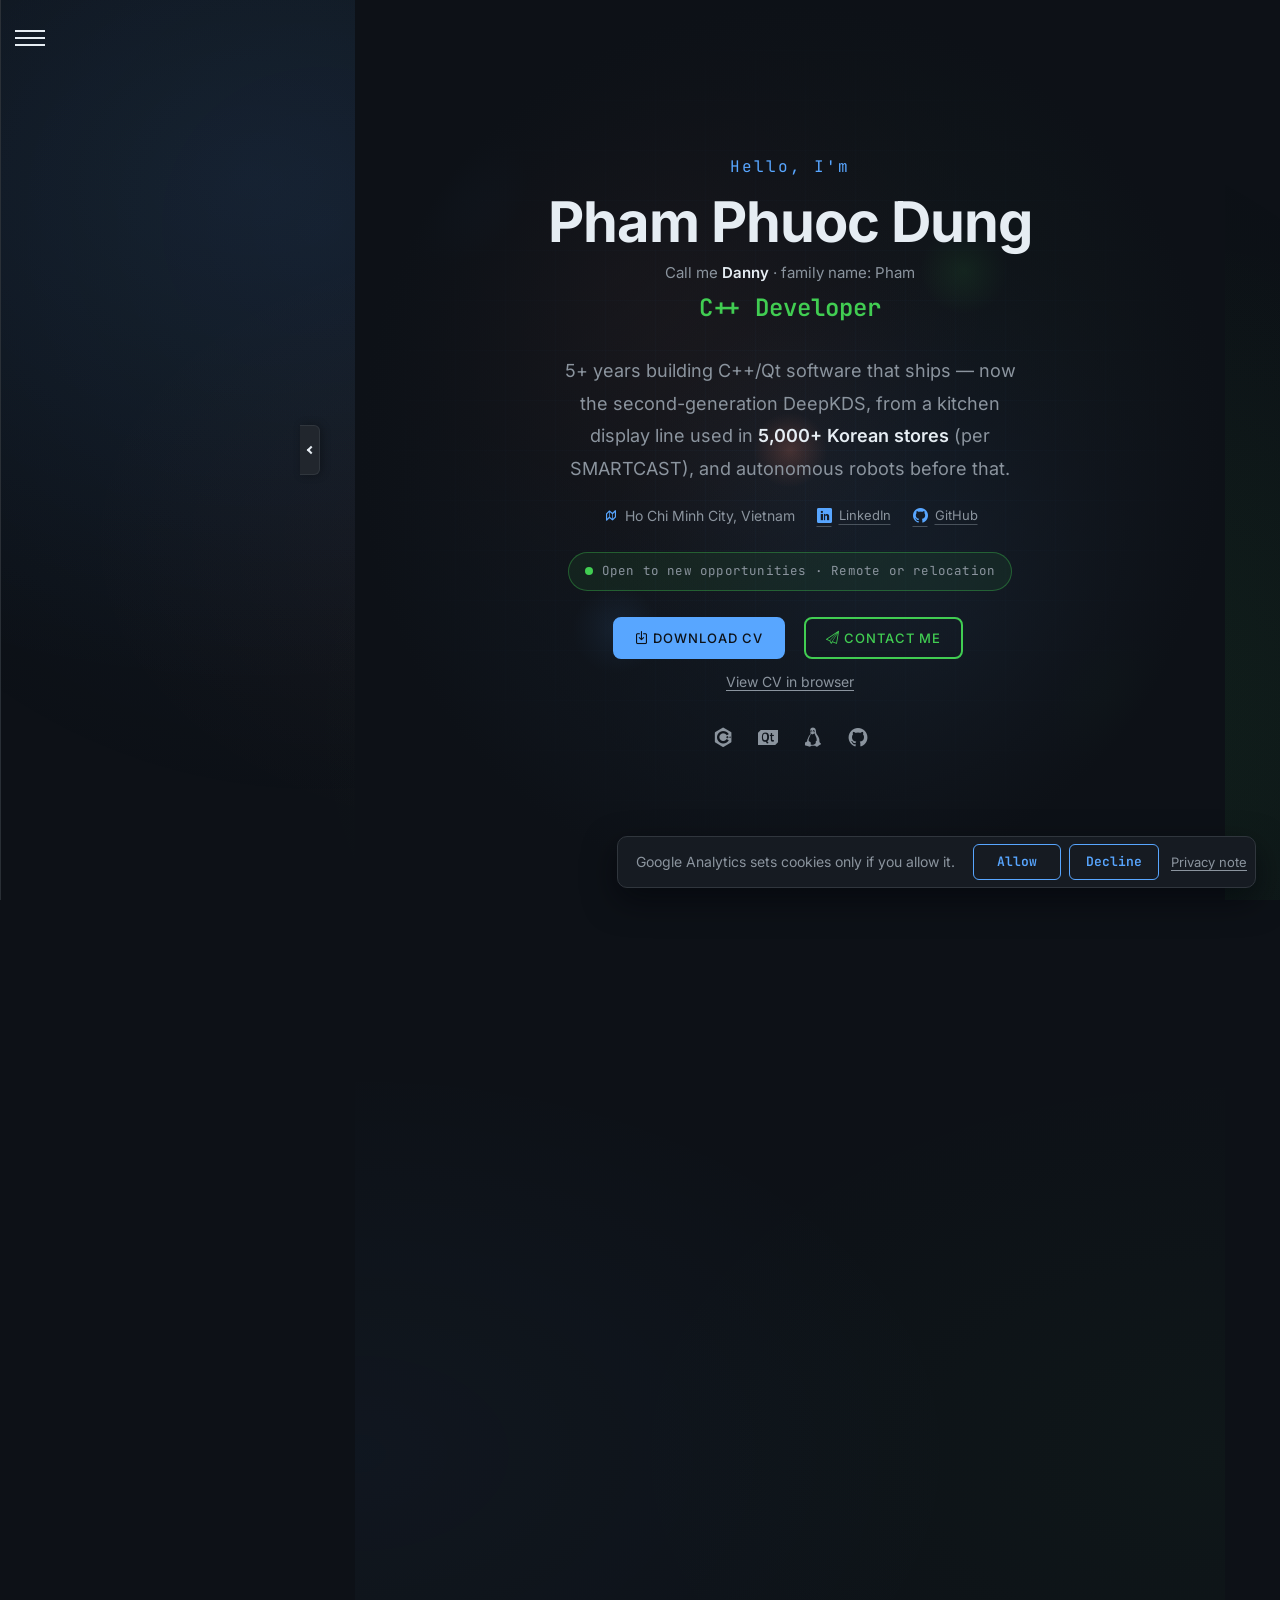
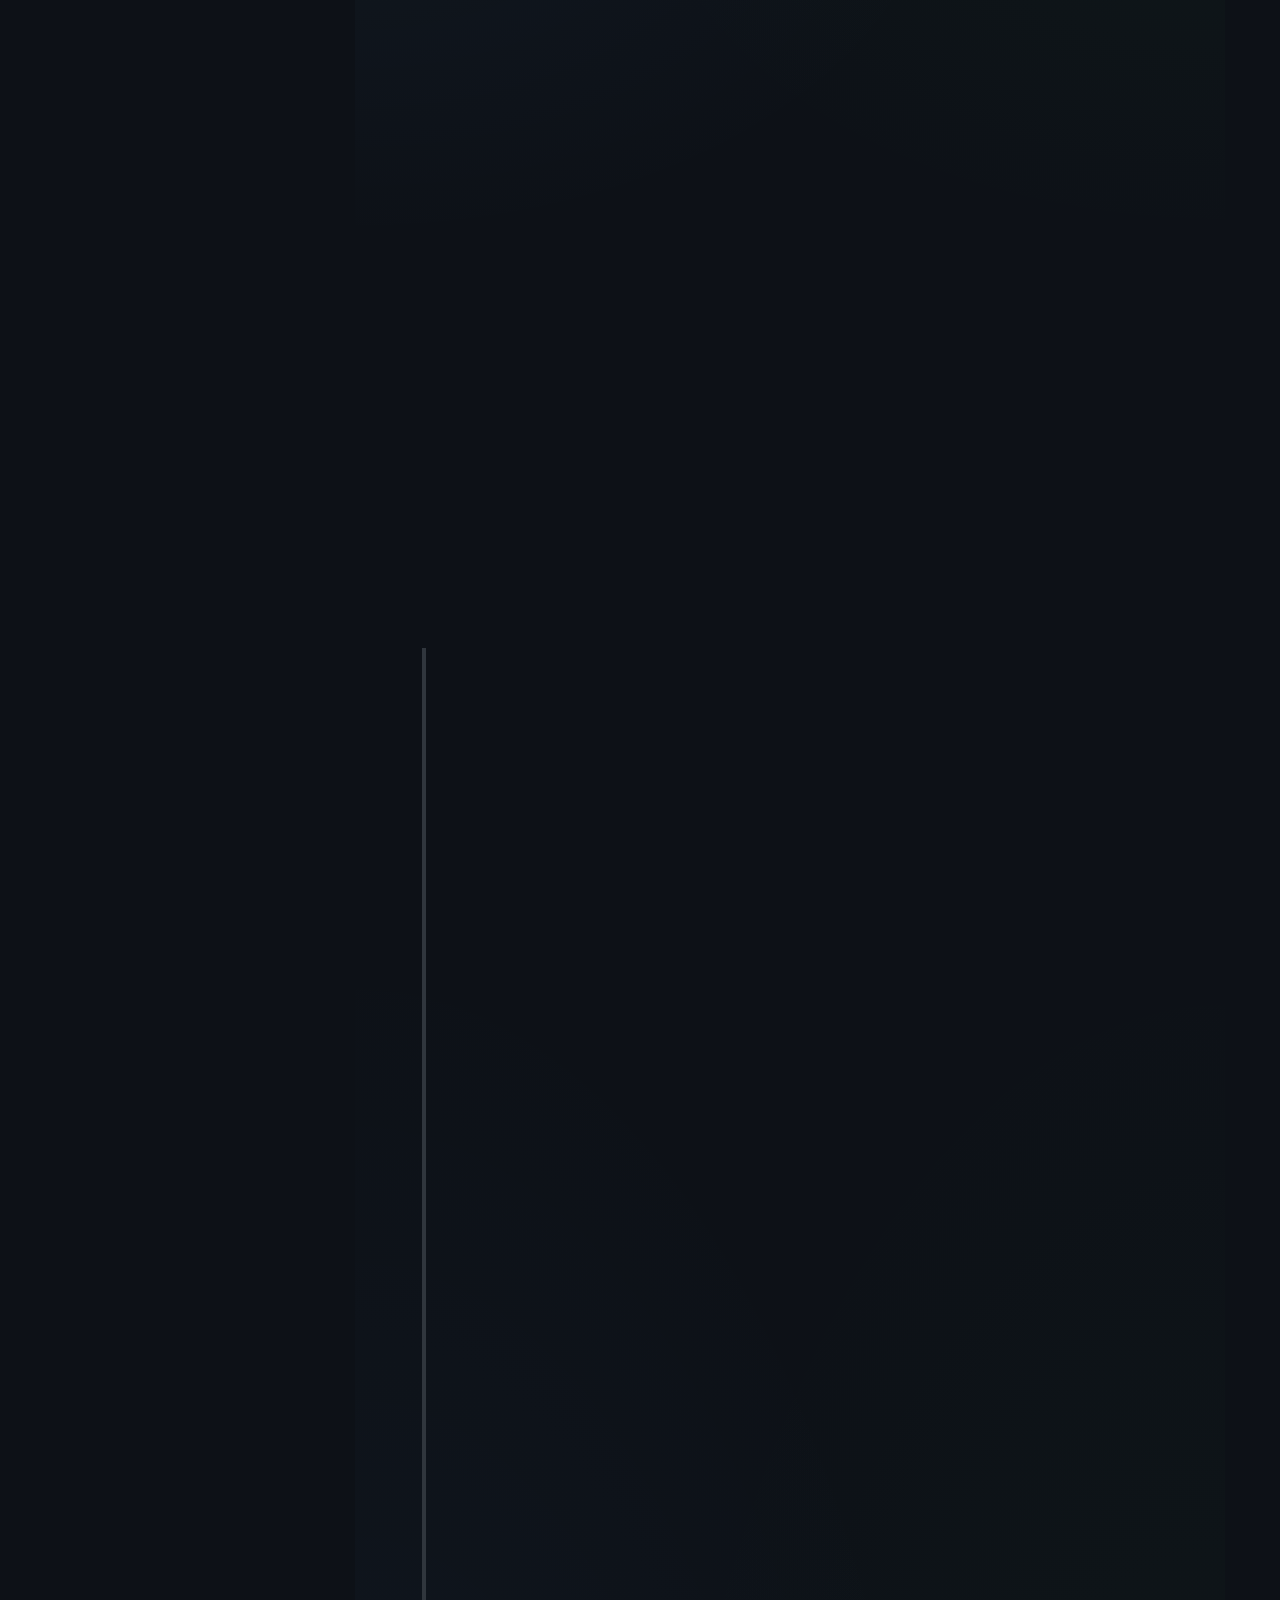
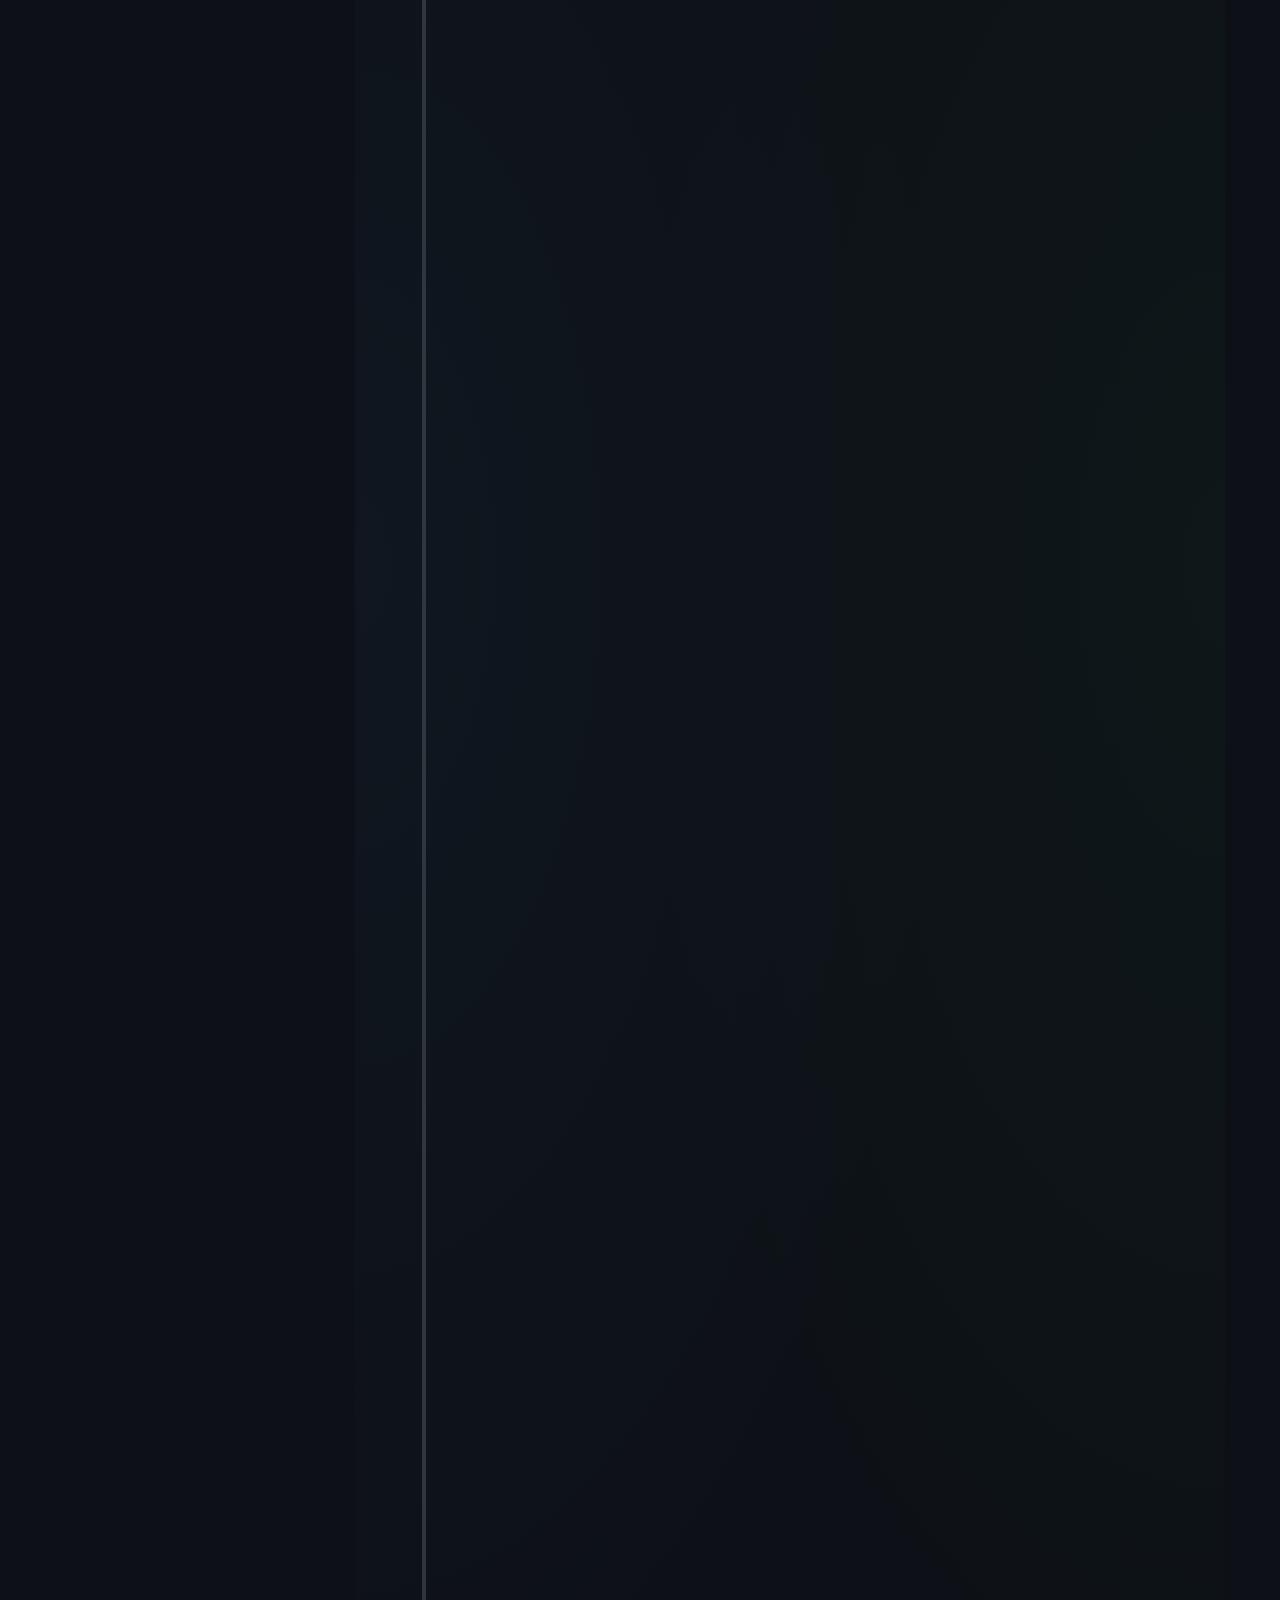
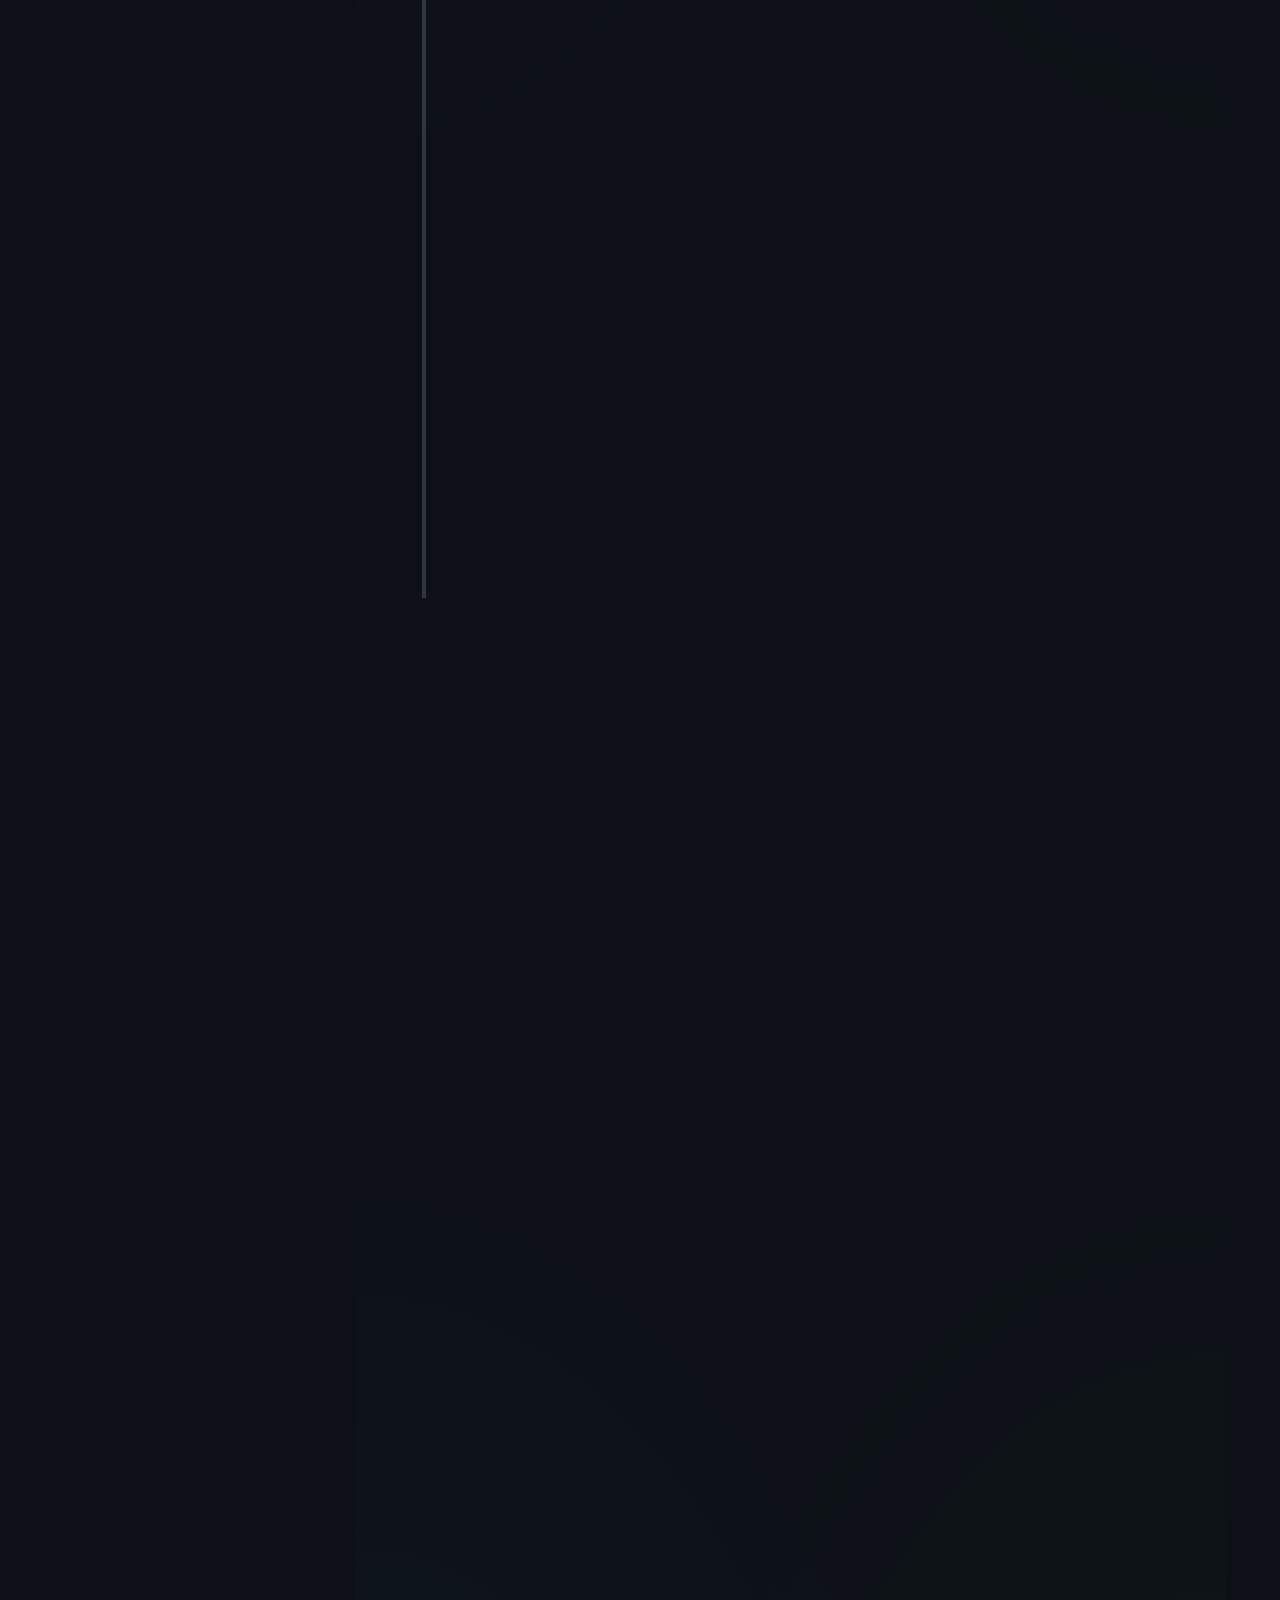
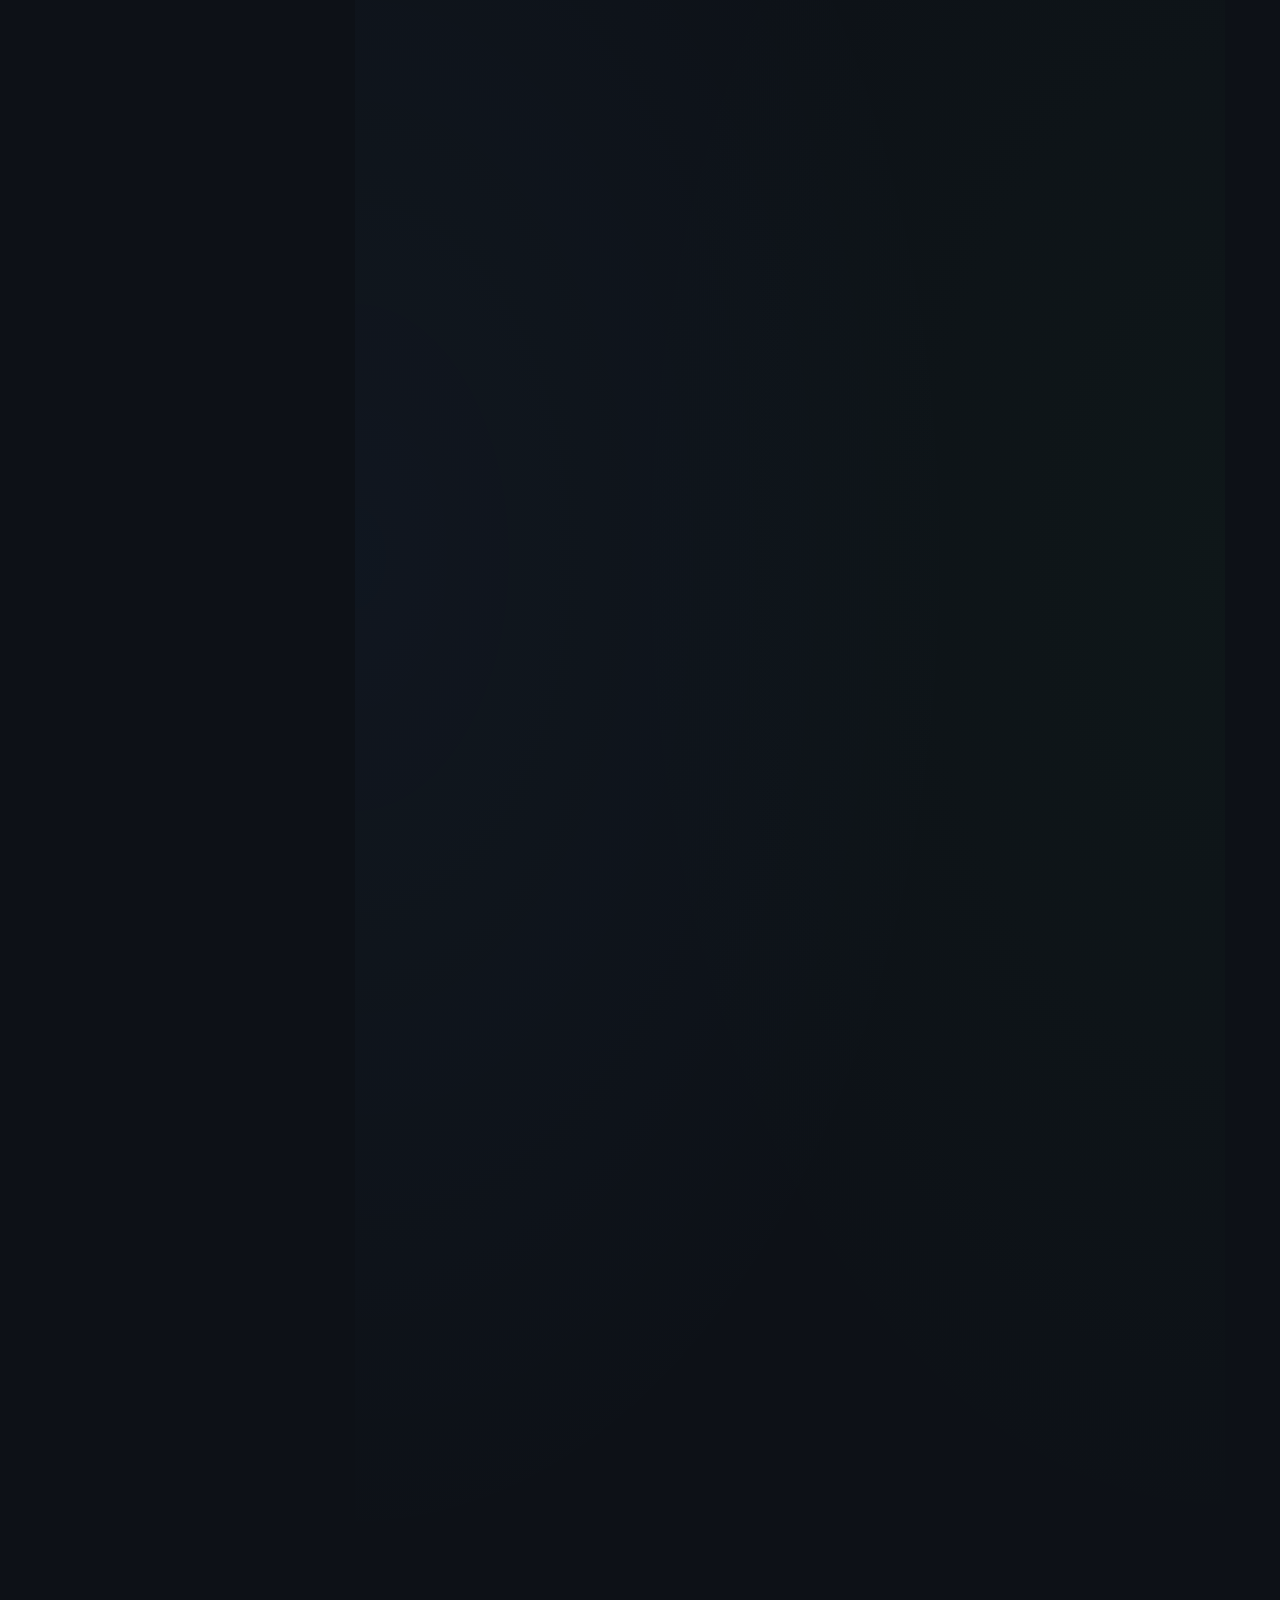
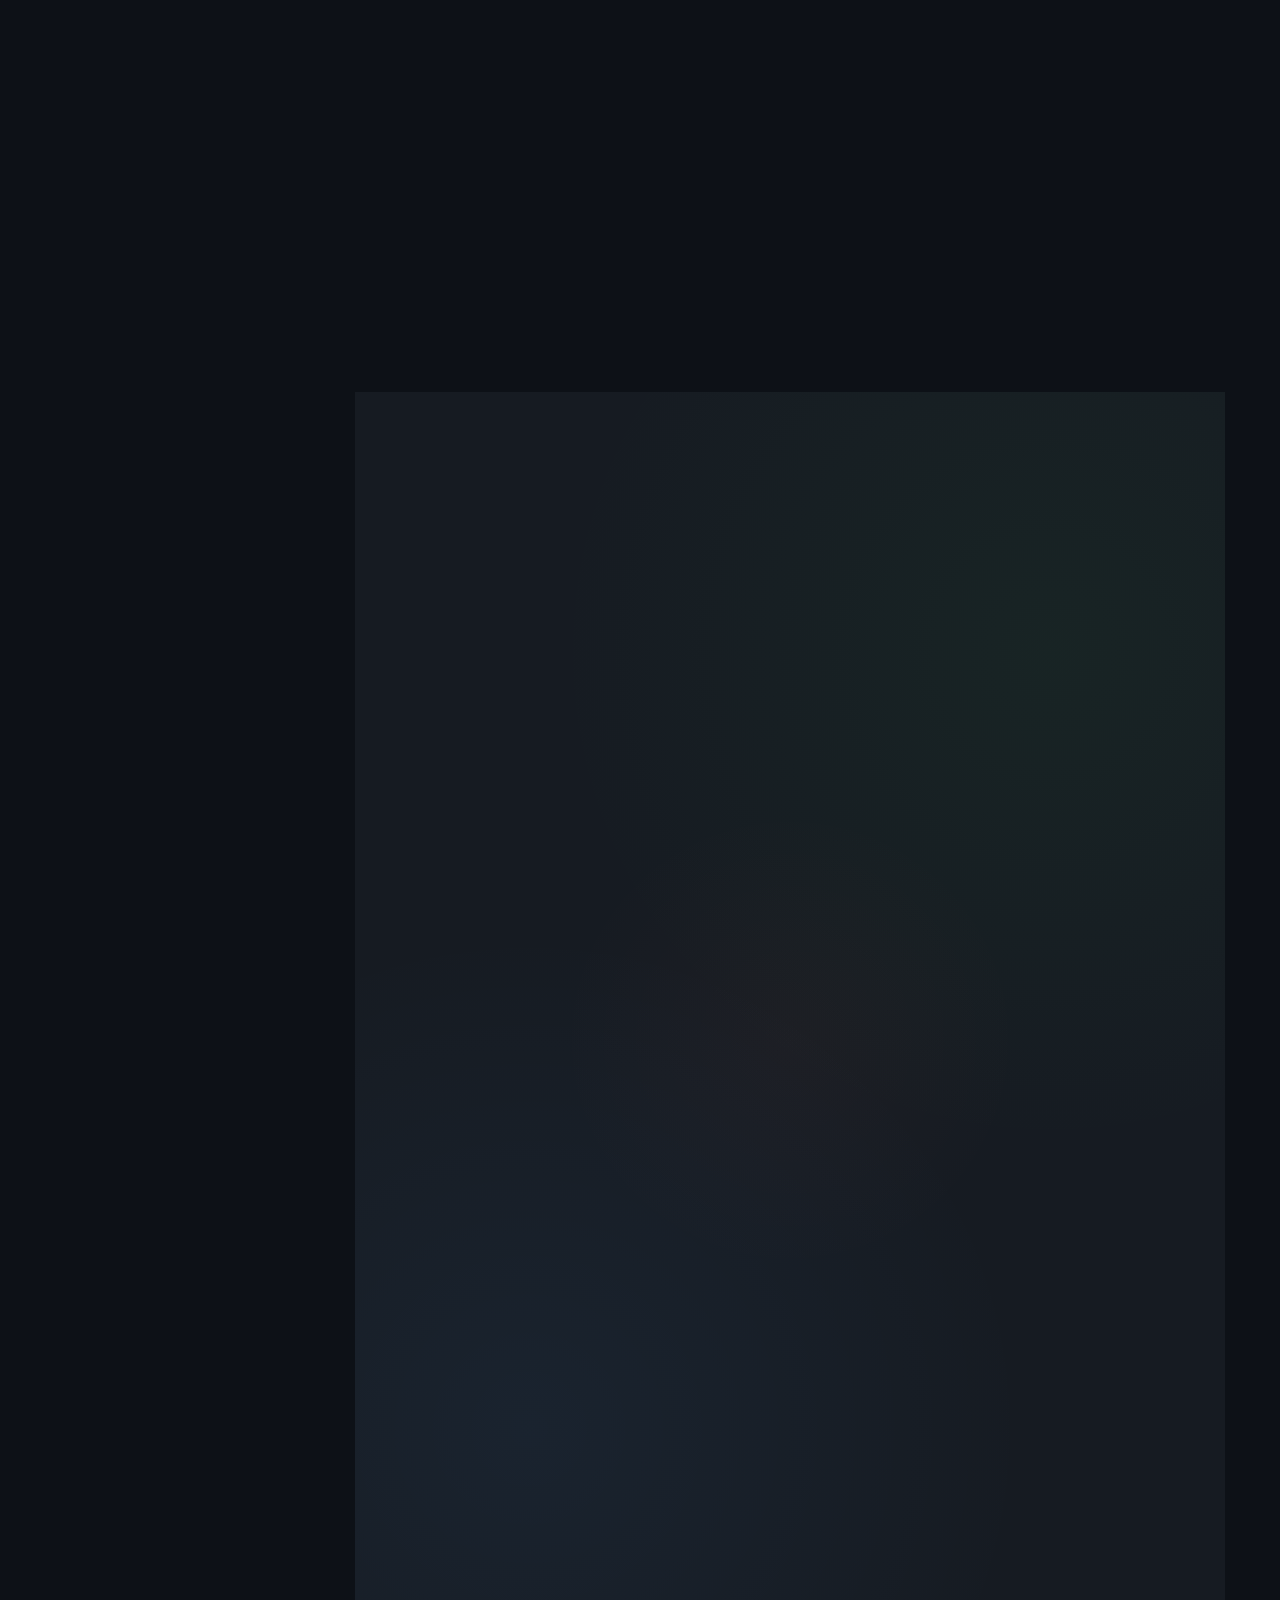
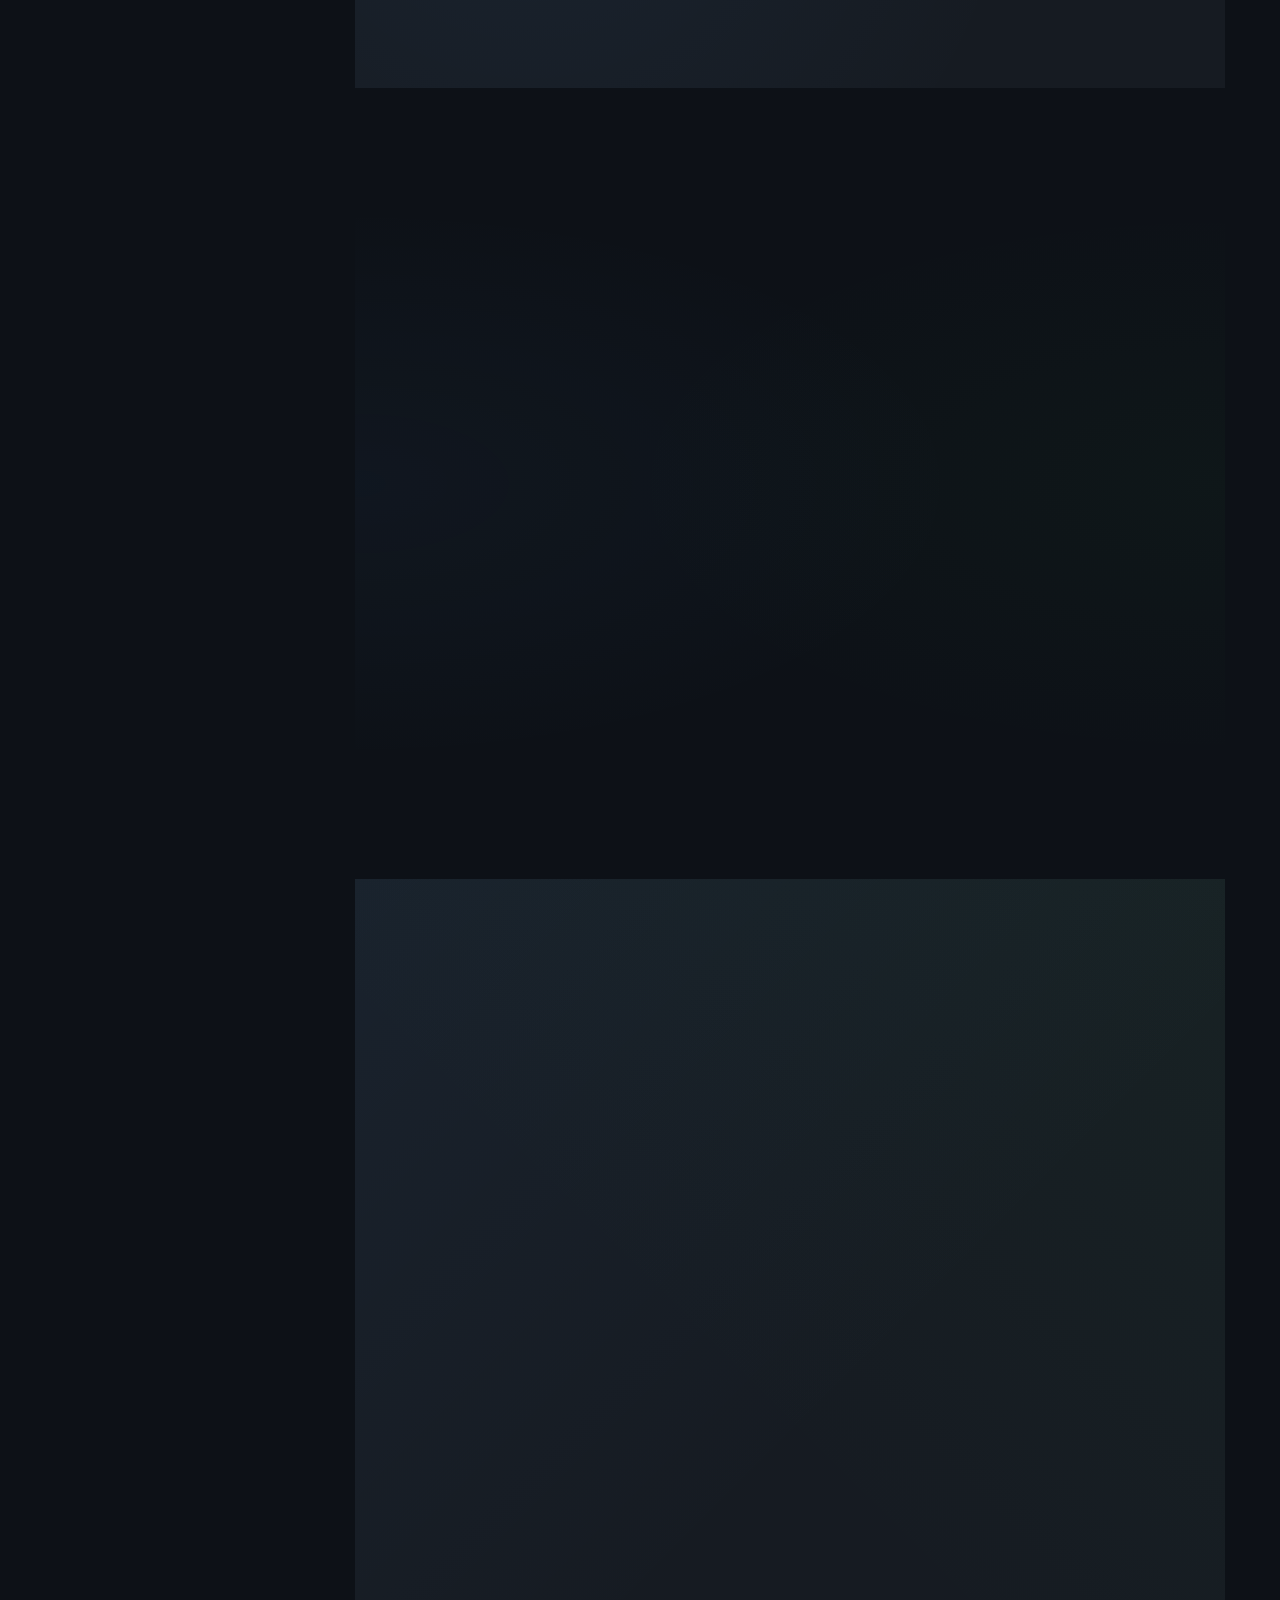
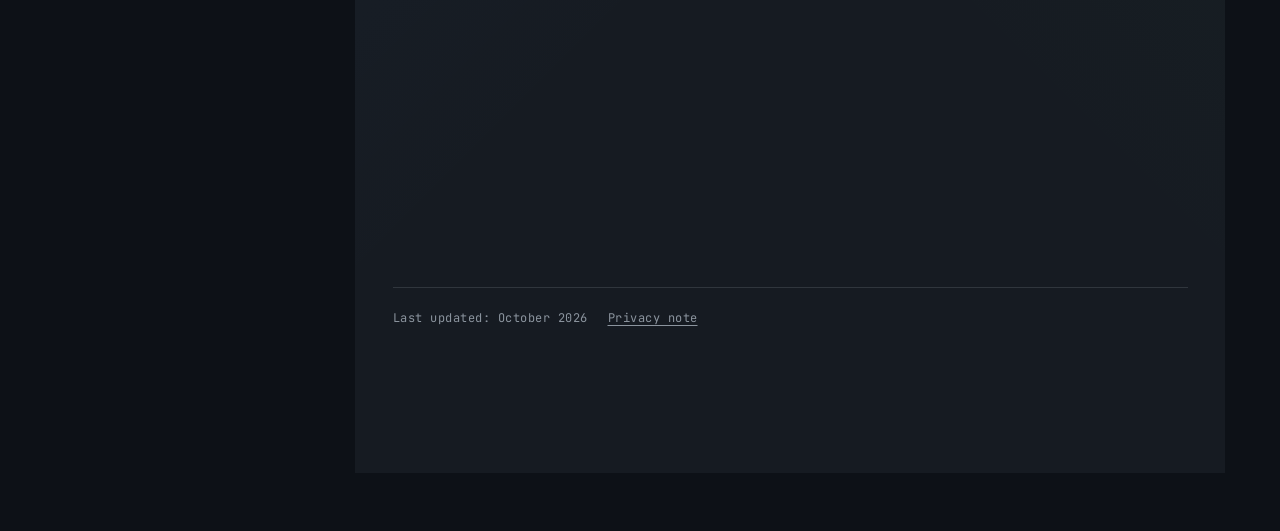
<file: index.html>
<!DOCTYPE HTML>
<html lang="en">
	<head>
	<meta charset="utf-8">
	<!-- Content Security Policy. GitHub Pages cannot send headers, so this is
	     a meta tag, which cannot carry frame-ancestors or violation reports.
	     Scripts run only from this site (js/site.js) and Google Analytics,
	     which js/site.js loads after the page has loaded; styles come only from
	     this site. Nothing inline runs, so neither needs 'unsafe-inline'
	     (the JSON-LD blocks below are data, not scripts). The contact form
	     may post only to its own Formspree form, and frames only to YouTube's
	     privacy-enhanced player, which loads when a video's play button is
	     pressed (the posters are images on this site).
	     connect-src allows 'self' so that tools fetching /robots.txt from
	     the page (Lighthouse's SEO audit, PageSpeed Insights) are not refused.
	     Anything new the page loads must be added here, on both pages: see
	     README.md, "Privacy, analytics and the Content Security Policy". -->
	<meta http-equiv="Content-Security-Policy" content="default-src 'self'; script-src 'self' https://www.googletagmanager.com; style-src 'self'; img-src 'self' https://*.google-analytics.com https://*.googletagmanager.com; font-src 'self'; connect-src 'self' https://formspree.io/f/mdaanwpo https://*.google-analytics.com https://*.analytics.google.com https://*.googletagmanager.com; frame-src https://www.youtube-nocookie.com; form-action https://formspree.io/f/mdaanwpo; base-uri 'none'; object-src 'none'">
	<meta name="referrer" content="strict-origin-when-cross-origin">

	<meta http-equiv="X-UA-Compatible" content="IE=edge">
	<title>Pham Phuoc Dung — C++/Qt Developer, Ho Chi Minh City, Vietnam</title>
	<meta name="viewport" content="width=device-width, initial-scale=1">
	<meta name="description" content="C++/Qt developer, 5+ years. Built the second-generation DeepKDS; per SMARTCAST, the DeepKDS line runs in 5,000+ Korean stores. Open to remote or relocation." />
	<meta name="keywords" content="C++ Developer, Qt Developer, QML Developer, Qt/QML Engineer, Software Engineer Vietnam, Embedded Software Engineer, Cross-platform Developer, POS Developer, Kitchen Display System, ZeroMQ, RabbitMQ, WebRTC, Robotics Engineer, ROS, SLAM, Embedded Linux, Raspberry Pi, Ho Chi Minh City, Remote C++ Developer, lap trinh vien C++, ky su phan mem nhung" />
	<meta name="robots" content="index, follow, max-image-preview:large, max-snippet:-1" />
	<meta name="author" content="Pham Phuoc Dung" />

	<meta name="theme-color" content="#0d1117" />
	<meta name="color-scheme" content="dark" />
	<link rel="canonical" href="https://ppdung.github.io/" />
	<link rel="alternate" hreflang="en" href="https://ppdung.github.io/" />
	<link rel="alternate" hreflang="vi" href="https://ppdung.github.io/vi/" />
	<link rel="alternate" hreflang="x-default" href="https://ppdung.github.io/" />

	<!-- Facebook and Twitter integration -->
	<meta property="og:type" content="profile"/>
	<meta property="og:title" content="Pham Phuoc Dung | C++ Qt Developer"/>
	<meta property="og:image" content="https://ppdung.github.io/images/og-cover.jpg"/>
	<meta property="og:image:type" content="image/jpeg"/>
	<meta property="og:image:width" content="1200"/>
	<meta property="og:image:height" content="630"/>
	<meta property="og:image:alt" content="Portrait of Pham Phuoc Dung beside his name, the title C++ / Qt Developer and the line: Built the second-generation DeepKDS, from a kitchen display line used in 5,000+ Korean stores (per SMARTCAST)."/>
	<meta property="og:url" content="https://ppdung.github.io/"/>
	<meta property="og:site_name" content="Pham Phuoc Dung Portfolio"/>
	<meta property="og:locale" content="en_US"/>
	<meta property="og:locale:alternate" content="vi_VN"/>
	<meta property="og:description" content="Software Engineer with 5+ years building cross-platform C++/Qt/QML applications for point-of-sale, kitchen automation and robotics."/>
	<meta name="twitter:title" content="Pham Phuoc Dung | C++ Qt Developer" />
	<meta name="twitter:description" content="Software Engineer with 5+ years building cross-platform C++/Qt/QML applications for point-of-sale, kitchen automation and robotics." />
	<meta name="twitter:image" content="https://ppdung.github.io/images/og-cover.jpg" />
	<meta name="twitter:image:alt" content="Portrait of Pham Phuoc Dung beside his name, the title C++ / Qt Developer and the line: Built the second-generation DeepKDS, from a kitchen display line used in 5,000+ Korean stores (per SMARTCAST)." />
	<meta name="twitter:url" content="https://ppdung.github.io/" />
	<meta name="twitter:card" content="summary_large_image" />

	<link rel="shortcut icon" href="images/favicon.ico">
	<link rel="apple-touch-icon" href="apple-touch-icon.png">
	<link rel="manifest" href="site.webmanifest">

	<!-- Structured data: tells search engines who this page is about -->
	<script type="application/ld+json">
	{
		"@context": "https://schema.org",
		"@type": "Person",
		"@id": "https://ppdung.github.io/#person",
		"name": "Pham Phuoc Dung",
		"givenName": "Dung",
		"additionalName": "Phuoc",
		"familyName": "Pham",
		"alternateName": ["Phạm Phước Dũng", "Dũng Phạm Phước", "Dung Pham Phuoc", "Danny"],
		"url": "https://ppdung.github.io/",
		"image": "https://ppdung.github.io/images/about.jpg",
		"jobTitle": "Middle Software Engineer",
		"description": "Software Engineer with 5+ years building cross-platform C++/Qt/QML applications for point-of-sale, kitchen automation and robotics.",
		"email": "mailto:dung.phamphuoc308@gmail.com",
		"telephone": "+84-932-813-052",
		"address": {
			"@type": "PostalAddress",
			"addressLocality": "Ho Chi Minh City",
			"addressCountry": "VN"
		},
		"worksFor": {
			"@type": "Organization",
			"name": "SMARTCAST Korea",
			"legalName": "㈜스마트캐스트",
			"alternateName": ["SMARTCAST", "스마트캐스트", "Smart Cast Co., Ltd."],
			"url": "https://smartcast.co.kr",
			"address": {
				"@type": "PostalAddress",
				"addressLocality": "Goyang",
				"addressRegion": "Gyeonggi-do",
				"addressCountry": "KR"
			}
		},
		"alumniOf": {
			"@type": "CollegeOrUniversity",
			"name": "Ho Chi Minh City University of Technology",
			"alternateName": ["HCMUT", "Ho Chi Minh City University of Technology - VNUHCM", "Trường Đại học Bách khoa - ĐHQG TP.HCM"],
			"url": "https://hcmut.edu.vn",
			"sameAs": "https://en.wikipedia.org/wiki/Ho_Chi_Minh_City_University_of_Technology"
		},
		"knowsAbout": [
			"C++", "Qt", "Qt Quick", "QML", "Point of Sale Systems", "Kitchen Display Systems",
			"ZeroMQ", "RabbitMQ", "WebRTC", "Embedded Linux", "Raspberry Pi",
			"Robotics", "ROS", "SLAM", "Computer Vision", "OpenCV", "SQLite"
		],
		"award": "Top 10 (shortlisted), Qualcomm Vietnam Innovation Challenge 2022, as team leader of VAS Corporation's entry",
		"knowsLanguage": [
			{ "@type": "Language", "name": "Vietnamese", "alternateName": "vi" },
			{ "@type": "Language", "name": "English", "alternateName": "en" }
		],
		"hasOccupation": {
			"@type": "Occupation",
			"name": "C++ / Qt Software Engineer",
			"occupationalCategory": "15-1252.00",
			"skills": "C++11/14/17, Qt, Qt Quick (QML), object-oriented design, multithreading, debugging, ZeroMQ, RabbitMQ, WebRTC, SQLite, embedded Linux, Raspberry Pi, Android, ROS, SLAM, OpenCV",
			"occupationLocation": [
				{ "@type": "City", "name": "Ho Chi Minh City" },
				{ "@type": "Country", "name": "Vietnam" },
				{ "@type": "Country", "name": "South Korea" }
			]
		},
		"seeks": {
			"@type": "Demand",
			"name": "Open to C++/Qt and embedded software engineering roles",
			"availability": "https://schema.org/InStock",
			"eligibleRegion": [
				{ "@type": "Country", "name": "Vietnam" },
				{ "@type": "Country", "name": "South Korea" },
				{ "@type": "Place", "name": "Remote / Worldwide" }
			]
		},
		"sameAs": [
			"https://github.com/ppdung",
			"https://www.linkedin.com/in/ppdung/",
			"https://www.youtube.com/@dungphamphuoc26",
			"https://www.facebook.com/PhuocDung.P/"
		]
	}
	</script>

	<!-- The page itself, so search engines can surface the CV download directly -->
	<script type="application/ld+json">
	{
		"@context": "https://schema.org",
		"@type": "ProfilePage",
		"name": "Pham Phuoc Dung — C++ / Qt Developer Portfolio",
		"url": "https://ppdung.github.io/",
		"inLanguage": "en",
		"dateCreated": "2023-04-17",
		"dateModified": "2026-10-06",
		"mainEntity": { "@id": "https://ppdung.github.io/#person" },
		"significantLink": [
			"https://ppdung.github.io/CV_PhamPhuocDung.pdf",
			"https://www.deeppos.io/products/deepkds",
			"https://github.com/ppdung"
		]
	}
	</script>

	<!-- Icon fonts are subsetted and self-hosted (see css/icons.css). Preloading
	     them means font-display:block never reaches its block period. -->
	<link rel="preload" href="fonts/icomoon/icomoon.woff2" as="font" type="font/woff2" crossorigin>
	<link rel="preload" href="fonts/devicon/devicon.woff2" as="font" type="font/woff2" crossorigin>

	<!-- Text fonts: Inter and JetBrains Mono, served from this site. Inter is
	     deliberately not preloaded. With the preload, Chrome held the first
	     paint back by about a second in Lighthouse's mobile run (observed FCP
	     2.3 s against 1.3 s). Without it, the files still arrive before the
	     first paint on throttled 4G. -->
	<link rel="stylesheet" href="css/fonts.css">
	<!-- Icon fonts: icomoon + devicon, subsetted -->
	<link rel="stylesheet" href="css/icons.css">
	<!-- Bootstrap  -->
	<link rel="stylesheet" href="css/bootstrap.css">
	<!-- Theme style  -->
	<link rel="stylesheet" href="css/style.css">
	<!-- Print and Save as PDF: a short CV (header, About, Experience, Projects,
	     Tech Stack, Education, Languages). media="print", so a visit never
	     waits for it. The .print-only blocks below are hidden except on paper. -->
	<link rel="stylesheet" href="css/print.css" media="print">
	<!-- Without JavaScript: the master's-panel photo, which js/site.js
	     otherwise sets once the panel is near. A stylesheet rather than an
	     inline <style>, which the Content Security Policy would refuse. -->
	<noscript><link rel="stylesheet" href="css/noscript.css"></noscript>
	<!-- Every behaviour on the page, shared by both languages, including
	     Google Analytics: js/site.js sets the consent defaults, then loads
	     gtag.js on the first tap, key or scroll, or a few seconds after the
	     page has loaded. Deferred: it downloads alongside the CSS and runs
	     once the document is parsed. -->
	<script defer src="js/site.js"></script>

	</head>
	<body>
	<a href="#colorlib-main" class="skip-link">Skip to main content</a>
	<!-- Analytics consent notice. js/site.js shows it until a choice is made
	     and remembers the choice in this browser. Without JavaScript it stays
	     hidden, and Google Analytics never loads either. A div with a region
	     role rather than a <section>, which the theme pads on phones. It is
	     one short line and the buttons (a bar along the bottom on phones, a
	     strip in the bottom-right corner on wider screens), so it stays below
	     the hero's buttons. The title only names the region for screen
	     readers. -->
	<div class="consent" id="consent" role="region" aria-labelledby="consent-title" hidden>
		<p class="consent__title sr-only" id="consent-title">Analytics cookies</p>
		<p class="consent__text">Google Analytics sets cookies only if you allow it.</p>
		<div class="consent__actions">
			<button type="button" class="consent-btn" data-consent="granted">Allow</button>
			<button type="button" class="consent-btn" data-consent="denied">Decline</button>
			<a href="#privacy" class="consent__more" aria-haspopup="dialog">Privacy note</a>
		</div>
	</div>
	<div class="read-progress" id="read-progress" role="presentation"></div>
	<button type="button" class="to-top" id="to-top" aria-label="Back to top" title="Back to top">
		<i class="icon-arrow-up" aria-hidden="true"></i>
	</button>
	<div id="colorlib-page">
		<!-- Sidebar Toggle Button - Outside container -->
		<button type="button" class="sidebar-toggle" id="sidebar-toggle" aria-controls="colorlib-aside" aria-expanded="true" aria-label="Collapse sidebar" title="Collapse sidebar"></button>

		<div class="container-wrap">
		<button type="button" class="js-colorlib-nav-toggle colorlib-nav-toggle" aria-expanded="false" aria-controls="colorlib-aside" aria-label="Navigation menu"><svg class="nav-toggle__icon" width="30" height="27" viewBox="0 0 30 27" aria-hidden="true" focusable="false"><path class="nav-toggle__bar nav-toggle__bar--top" d="M0 11H30"/><path class="nav-toggle__bar nav-toggle__bar--mid" d="M0 18H30"/><path class="nav-toggle__bar nav-toggle__bar--bottom" d="M0 25H30"/></svg></button>
		<aside id="colorlib-aside" class="border">
			<!-- Drag Handle for resizing -->
			<div class="sidebar-drag-handle"></div>
			<div class="text-center">
				<picture class="author-img">
					<source srcset="images/avatar.webp" type="image/webp">
					<img src="images/avatar.jpg" alt="Pham Phuoc Dung, C++/Qt software engineer" width="400" height="505" loading="lazy" decoding="async">
				</picture>
				<div id="colorlib-logo"><a href="./">Pham Phuoc Dung</a></div>
				<span class="position"><span class="position-text">C++ &amp; Qt Developer</span></span>
				<span class="location">Ho Chi Minh City, Vietnam</span>
				<span class="availability-note">Open to opportunities</span>
			</div>
			<nav id="colorlib-main-menu" class="navbar">
				<div id="navbar" class="collapse">
					<ul>
						<li class="active"><a href="./" data-nav-section="home">Home</a></li>
						<li><a href="#about" data-nav-section="about">About</a></li>
						<li><a href="#experience" data-nav-section="experience">Experience</a></li>
						<li><a href="#projects" data-nav-section="projects">Projects</a></li>
						<li><a href="#tech-stack" data-nav-section="tech-stack">Tech Stack</a></li>
						<li><a href="#education" data-nav-section="education">Education</a></li>
						<li><a href="#contact" data-nav-section="contact">Contact</a></li>
					</ul>
				</div>
			</nav>

			<div class="colorlib-footer">
				<ul>
					<li><a href="https://github.com/ppdung" target="_blank" rel="noopener" aria-label="GitHub profile"><i class="icon-github" aria-hidden="true"></i></a></li>
					<li><a href="https://www.linkedin.com/in/ppdung/" target="_blank" rel="noopener" aria-label="LinkedIn profile"><i class="icon-linkedin2" aria-hidden="true"></i></a></li>
					<li><a href="https://www.facebook.com/PhuocDung.P/" target="_blank" rel="noopener" aria-label="Facebook profile"><i class="icon-facebook2" aria-hidden="true"></i></a></li>
					<li><a href="CV_PhamPhuocDung.pdf" download aria-label="Download CV (PDF)" title="Download CV"><i class="icon-download4" aria-hidden="true"></i></a></li>
					<li class="lang-switch"><a href="vi/" lang="vi" hreflang="vi" aria-label="Xem trang bằng tiếng Việt" title="Tiếng Việt"><svg class="lang-flag" viewBox="0 0 30 20" aria-hidden="true" focusable="false"><rect width="30" height="20" fill="#da251d"/><path fill="#ff0" d="M15 4.2l1.76 5.42h5.7l-4.61 3.35 1.76 5.42L15 15.04l-4.61 3.35 1.76-5.42-4.61-3.35h5.7z"/></svg></a></li>
				</ul>
			</div>
		</aside>

		<main id="colorlib-main">
			<section id="colorlib-hero" data-section="home">
				<!-- Animated Particles Background -->
				<div class="particles-container">
					<div class="particle"></div>
					<div class="particle"></div>
					<div class="particle"></div>
					<div class="particle"></div>
					<div class="particle"></div>
					<div class="particle"></div>
					<div class="particle"></div>
					<div class="particle"></div>
					<div class="particle"></div>
					<div class="particle"></div>
					<div class="particle"></div>
					<div class="particle"></div>
				</div>
				<!-- Grid Lines Background -->
				<div class="grid-background"></div>
				<div class="hero-content">
					<div class="hero-overlay"></div>
					<div class="container-fluid">
						<div class="row">
							<div class="col-md-8 col-md-offset-2 col-sm-12 col-xs-12 slider-text">
								<div class="slider-text-inner">
									<div class="desc hero-desc">
										<span class="hero-greeting">Hello, I'm</span>
										<h1 class="hero-name">Pham Phuoc Dung</h1>
										<p class="hero-aka">Call me <strong>Danny</strong> &middot; family name: Pham</p>
										<h2 class="hero-typing">
											<span data-nosnippet>
												<span class="sr-only">C++ and Qt/QML developer with a robotics background</span>
												<span class="hero-typed" aria-hidden="true" data-roles="C++ Developer|Qt/QML Developer|Robotics Engineer">C++ Developer</span>
											</span>
										</h2>
										<p class="print-only print-contact" hidden>Ho Chi Minh City, Vietnam &middot; <a href="mailto:dung.phamphuoc308@gmail.com">dung.phamphuoc308@gmail.com</a> &middot; <a href="tel:+84932813052">+84 932 813 052</a> (phone/Zalo) &middot; <a href="https://www.linkedin.com/in/ppdung/">linkedin.com/in/ppdung</a> &middot; <a href="https://ppdung.github.io/">ppdung.github.io</a></p>
										<p class="hero-tagline">5+ years building C++/Qt software that ships &mdash; now the second-generation DeepKDS, from a kitchen display line used in <strong>5,000+ Korean stores</strong> (per SMARTCAST), and autonomous robots before that.</p>
										<p class="hero-meta">
											<span class="hero-meta__item"><i class="icon-map" aria-hidden="true"></i> Ho Chi Minh City, Vietnam</span>
											<a class="hero-meta__item" href="https://www.linkedin.com/in/ppdung/" target="_blank" rel="noopener"><i class="icon-linkedin2" aria-hidden="true"></i> LinkedIn</a>
											<a class="hero-meta__item" href="https://github.com/ppdung" target="_blank" rel="noopener"><i class="icon-github" aria-hidden="true"></i> GitHub</a>
										</p>
										<p class="hero-availability">
											<span class="status-dot" aria-hidden="true"></span>
											Open to new opportunities &middot; Remote or relocation
										</p>
										<div class="hero-buttons">
											<a href="CV_PhamPhuocDung.pdf" class="btn btn-primary btn-cv" download>
												<i class="icon-download4" aria-hidden="true"></i> Download CV
											</a>
											<a href="#contact" data-nav-section="contact" class="btn btn-outline btn-contact">
												<i class="icon-paperplane" aria-hidden="true"></i> Contact Me
											</a>
											<p class="hero-cv-view"><a href="CV_PhamPhuocDung.pdf" target="_blank" rel="noopener">View CV in browser</a></p>
										</div>
										<div class="hero-tech-icons">
											<i class="devicon-cplusplus-plain" aria-hidden="true" title="C++"></i>
											<i class="devicon-qt-original" aria-hidden="true" title="Qt"></i>
											<i class="devicon-linux-plain" aria-hidden="true" title="Linux"></i>
											<a href="https://github.com/ppdung" target="_blank" rel="noopener" aria-label="GitHub profile" title="GitHub"><i class="devicon-github-original" aria-hidden="true"></i></a>
										</div>
									</div>
								</div>
							</div>
						</div>
					</div>
				</div>
			</section>

			<section id="about" class="colorlib-about" data-section="about">
				<div class="colorlib-narrow-content">
					<div class="row">
						<div class="col-md-12">
							<div class="row row-bottom-padded-sm animate-box" data-animate-effect="fadeInLeft">
								<div class="col-md-12">
									<div class="about-desc">
										<span class="heading-meta">About Me</span>
										<h2 class="colorlib-heading">Who Am I?</h2>
										<p class="about-intro">
											<strong>Software Engineer</strong>, 5+ years in <span class="highlight">C++</span> and <span class="highlight">Qt/QML</span>, building desktop, kiosk and embedded-Linux HMI applications. I architect cross-platform products from an empty repository to production &mdash; and they stay in production.
										</p>
										<p>
											Since February 2025 I have architected and built <strong>the second-generation DeepKDS</strong>, a kitchen display system for Windows, Android, macOS and Raspberry Pi, starting from an empty repository. Per SMARTCAST, the DeepKDS line is used in <strong>5,000+ Korean stores</strong>, at brands including Lotteria, Hollys and KyoChon; the second generation is what now runs at those brands. Before that I led a three-person team to a <strong>Top 10</strong> placement in the Qualcomm&reg; Vietnam Innovation Challenge 2022 with an autonomous mobile robot.
										</p>
										<p>
											My work sits where real-time messaging, embedded Linux and hardware meet: dual-broker failover that keeps kitchens serving through network outages, WebRTC remote support with per-platform hardware video encoding, and CI/CD producing signed builds for three platforms (Windows, Android, Raspberry Pi). Bachelor's and Master's in Control Engineering &amp; Automation from <strong>Ho Chi Minh City University of Technology (HCMUT)</strong>, VNUHCM. Since 2023 I have worked with the Korean team of <a href="https://smartcast.co.kr/" target="_blank" rel="noopener">SMARTCAST</a> (<span lang="ko">㈜스마트캐스트</span>, headquartered in Goyang, next to Seoul) from Ho Chi Minh City, on UTC+7, two hours behind Seoul &mdash; fully remote since 2024, after two on-site assignments in Korea. I work in English (IELTS 6.5) and Vietnamese (native).
										</p>
										<div class="about-highlights">
											<div class="highlight-item">
												<i class="devicon-cplusplus-plain" aria-hidden="true"></i>
												<span>High-performance C++ Applications</span>
											</div>
											<div class="highlight-item">
												<i class="devicon-qt-original" aria-hidden="true"></i>
												<span>Cross-platform Qt/QML Development</span>
											</div>
											<div class="highlight-item">
												<i class="icon-flow-parallel" aria-hidden="true"></i>
												<span>Distributed Real-time Systems</span>
											</div>
											<div class="highlight-item">
												<i class="devicon-linux-plain" aria-hidden="true"></i>
												<span>Linux System Programming</span>
											</div>
											<div class="highlight-item">
												<i class="icon-settings" aria-hidden="true"></i>
												<span>Robotics Software (ROS)</span>
											</div>
											<div class="highlight-item">
												<i class="devicon-opencv-plain" aria-hidden="true"></i>
												<span>Computer Vision (OpenCV)</span>
											</div>
											<div class="highlight-item">
												<i class="icon-cog" aria-hidden="true"></i>
												<span>C++ on Embedded Linux (Raspberry Pi)</span>
											</div>
											<div class="highlight-item">
												<i class="icon-video" aria-hidden="true"></i>
												<span>WebRTC &amp; Hardware Video Encoding</span>
											</div>
										</div>
									</div>
								</div>
							</div>
						</div>
					</div>
				</div>
			</section>

			<section id="experience" class="colorlib-experience" data-section="experience">
				<div class="colorlib-narrow-content">
					<div class="row">
						<div class="col-md-6 col-md-offset-3 col-md-pull-3 animate-box" data-animate-effect="fadeInLeft">
							<span class="heading-meta">Experience</span>
							<h2 class="colorlib-heading animate-box">Work Experience</h2>
						</div>
					</div>
					<div class="row">
						<div class="col-md-12">
				         <div class="timeline-centered">

							<article class="timeline-entry animate-box" data-animate-effect="fadeInRight">
					            <div class="timeline-entry-inner">

					               <div class="timeline-icon color-1">
					                  <i class="icon-pen2" aria-hidden="true"></i>
					               </div>

					               <div class="timeline-label">
					                  <h3>Middle Software Engineer &mdash; C++/Qt/QML at SMARTCAST Korea <span>Feb 2025 - Present &middot; Remote&nbsp;(HQ&nbsp;in&nbsp;Goyang, Seoul&nbsp;Capital&nbsp;Area)</span></h3>
									  <p class="timeline-project"><strong>Project: DeepKDS, second generation</strong> &mdash; a POS-independent, AI-powered Kitchen Display System designed for seamless integration with POS systems worldwide, built from an empty repository. Per SMARTCAST, the DeepKDS line is used in 5,000+ Korean stores, including Lotteria, Hollys, KyoChon Chicken, Ediya, GS Retail and Korail, and this generation is what now runs at those brands &mdash; <a href="https://www.deeppos.io/products/deepkds" target="_blank" rel="noopener" aria-label="deeppos.io: DeepKDS">deeppos.io</a>; Korean press: <a href="https://www.newsimpact.co.kr/news/articleView.html?idxno=4002071" target="_blank" rel="noopener" hreflang="ko">NewsImpact, Sep 2026</a>.</p>
									  <ul>
										<li>Architected and developed the second-generation DeepKDS from the ground up using C++/Qt/QML with multi-platform support (Windows, Android, macOS, Linux on Raspberry Pi), integrating ZeroMQ and RabbitMQ for real-time, low-latency data communication across distributed systems.</li>
										<li>Collaborated to create DeepKDS AI Agent, a middleware leveraging AI to capture and interpret order data directly from printer output, eliminating dependency on POS vendor APIs and ensuring universal compatibility with POS systems worldwide.</li>
										<li>Designed and implemented a secure data communication protocol between DeepKDS and the web server to enable registration, subscription management, and remote support in case of issues.</li>
										<li>Designed a modern, intuitive UI/UX with AI-assisted insights, delivering a visually appealing and user-friendly interface aligned with current design standards.</li>
										<li>Engineered a peer-to-peer remote control and screen-sharing subsystem built on WebRTC with hardware-accelerated H.264 encoding tailored to each platform (MediaCodec, Media Foundation, V4L2, x264), enabling support engineers to diagnose and resolve on-site issues remotely without dispatching technicians.</li>
										<li>Built a fault-tolerant messaging layer featuring dual-broker failover, exponential-backoff reconnection, and transaction-level deduplication, ensuring kitchen displays continue serving orders through broker outages and the unstable network conditions typical of restaurant environments.</li>
										<li>Implemented comprehensive internationalization across 10 locales with automatic menu translation, allowing a single build to serve restaurants in different countries without maintaining localized forks.</li>
										<li>Integrated peripheral hardware and third-party services, including serial customer-pager protocols, thermal receipt printers, text-to-speech order announcements, and Kakao AlimTalk messaging for automated customer notifications.</li>
										<li>Optimized on-device data persistence using SQLite with write-ahead logging, indexed queries, and automated retention policies, sustaining responsive performance on low-power embedded hardware across long-running deployments.</li>
										<li>Instrumented the application with structured, category-based logging and symbol-resolved crash reporting for post-mortem debugging, enabling rapid root-cause analysis of field issues across heterogeneous deployment environments.</li>
										<li>Established a cross-platform CI/CD pipeline producing signed, self-contained builds for Windows, Android, and Raspberry Pi, shortening release turnaround and eliminating manual packaging errors.</li>
									</ul>
					               </div>
					            </div>
					         </article>

					         <article class="timeline-entry animate-box" data-animate-effect="fadeInLeft">
					            <div class="timeline-entry-inner">

					               <div class="timeline-icon color-2">
					                  <i class="icon-pen2" aria-hidden="true"></i>
					               </div>

					               <div class="timeline-label">
					                  <h3>Middle Software Engineer &mdash; C++/Qt/QML at SMARTCAST Korea <span>Mar 2025 - Present &middot; Remote&nbsp;(HQ&nbsp;in&nbsp;Goyang, Seoul&nbsp;Capital&nbsp;Area)</span></h3>
									  <p class="timeline-project"><strong>Project: DeepDID</strong> &mdash; a customer-facing order-status display (Digital Information Display) that pairs with DeepKDS on the same restaurant network, showing pickup-counter callouts driven by the kitchen's live order feed. Shipped as part of the DeepKDS product line &mdash; <a href="https://www.deeppos.io/products/deepdid" target="_blank" rel="noopener" aria-label="deeppos.io: DeepDID">deeppos.io</a>.</p>
									  <ul>
										<li>Architected and developed DeepDID from the ground up using C++/Qt/QML with multi-platform support (Windows, Android, Linux on Raspberry Pi), integrating ZeroMQ for peer-to-peer connectivity to Kitchen Display Systems on the local network and RabbitMQ for cloud command delivery, so a pickup-counter display keeps serving orders when either channel drops.</li>
										<li>Designed and implemented a cloud-controlled configuration channel with tolerant JSON coercion for cross-version compatibility and a server-pushed version-snapshot rollback that copies the running binary aside before each install, letting operations remotely downgrade a device to a known-good previous release without dispatching a technician if a bad release is detected in the field.</li>
										<li>Built a fault-tolerant messaging layer featuring dual-broker failover, exponential-backoff reconnection, and transaction-level deduplication, ensuring customer-facing displays continue announcing orders through broker outages and the unstable network conditions typical of restaurant environments.</li>
										<li>Engineered a peer-to-peer remote support subsystem built on WebRTC with hardware-accelerated H.264 encoding tailored to each platform (MediaCodec on Android, Media Foundation and D3D11 on Windows, V4L2 on Raspberry Pi), enabling support engineers to diagnose and resolve on-site display issues remotely without dispatching technicians.</li>
										<li>Designed a default-off master-switch mechanism for every opt-in remote-support capability (screen access, file transfer, clipboard sync), persisted in SQLite and controllable both from a device-side admin panel and from the cloud settings channel, so a store cannot be remotely observed until an operator explicitly consents.</li>
										<li>Built a hybrid text-to-speech announcer with two interchangeable engines &mdash; the platform speech API on hosts that provide one, and a subprocess pipeline to a neural TTS binary on stock Raspberry Pi images that do not &mdash; delivering natural spoken order callouts on hardware that ships without a working system audio stack.</li>
										<li>Implemented the customer-facing rendering layer as an interchangeable-theme system with thirty-eight QML themes, ten locale translations, a video-and-image advertisement rotator, and a server-driven hot-swap between horizontal and vertical kiosk layouts, allowing a single build to serve store brands with radically different screen orientations and languages.</li>
										<li>Optimized on-device configuration persistence around SQLite with upsert semantics and an idempotent, marker-gated migration path from the legacy INI store, sustaining responsive settings changes on low-power embedded hardware while keeping upgrade safety through progressive schema evolution.</li>
										<li>Delivered Google Play compliance for the Android bundle by raising the target SDK to the current requirement and rebuilding both the app binary and its bundled OpenSSL shared libraries with 16 KB page-size alignment for arm64, verifying the segment alignment before every release so the app continues to install on devices running the new page size.</li>
										<li>Instrumented the application with rotating daily log files, rate-limited heartbeat logging so long-running kiosks do not fill their storage, a boot-time version marker so field-gathered logs can be attributed to a specific build, and a shared-memory single-instance guard preventing two GUI processes from fighting over the framebuffer on a kiosk.</li>
										<li>Established a cross-platform CI/CD pipeline on self-hosted Gitea Actions producing per-platform builds for Windows, Android, and Raspberry Pi, gated on a tag-to-source version match and auto-detecting the Qt, MinGW, and Android NDK layouts across runner install roots, shortening release turnaround and eliminating manual packaging errors.</li>
									</ul>
					               </div>
					            </div>
					         </article>

					         <article class="timeline-entry animate-box" data-animate-effect="fadeInRight">
					            <div class="timeline-entry-inner">

					               <div class="timeline-icon color-3">
					                  <i class="icon-pen2" aria-hidden="true"></i>
					               </div>

					               <div class="timeline-label">
					                  <h3>Middle Software Engineer &mdash; C++/MFC at SMARTCAST Korea <span>Aug 2024 - Present &middot; Remote&nbsp;(HQ&nbsp;in&nbsp;Goyang, Seoul&nbsp;Capital&nbsp;Area)</span></h3>
									  <p class="timeline-project"><strong>Project: Smartcast Agent</strong> &mdash; middleware for data synchronization between local POS systems and the kitchen platform.</p>
									  <ul>
										<li>Took over and continued development of the software from the previous team leader, adding integration with additional local POS systems using API documentation provided by the POS vendors.</li>
										<li>Designed and implemented a new user interface and optimized the data flow chart, improving system usability and aligning the software with modern UX/UI standards.</li>
										<li>Developed and optimized new features for Smartcast Agent, improving communication efficiency and reliability with the Smartcast server.</li>
									</ul>
					               </div>
					            </div>
					         </article>

					         <article class="timeline-entry animate-box" data-animate-effect="fadeInLeft">
					            <div class="timeline-entry-inner">

					               <div class="timeline-icon color-4">
					                  <i class="icon-pen2" aria-hidden="true"></i>
					               </div>

					               <div class="timeline-label">
					                  <h3>Middle Software Engineer &mdash; C++/Qt/QML at SMARTCAST Korea <span>Mar 2023 - Aug 2024 &middot; Hybrid&nbsp;(HQ&nbsp;in&nbsp;Goyang, Seoul&nbsp;Capital&nbsp;Area)</span></h3>
									  <p class="timeline-project"><strong>Project: OrderEAT</strong> &mdash; a tablet-based ordering application for restaurants.</p>
									  <ul>
										<li>Designed and implemented OrderEAT from inception for both Windows and Android platforms, integrating communication with AWS servers for menu and order updates, Korean credit card payment processing, and interfacing with local POS and Kitchen Display Systems (KDS) in restaurants, using Qt/QML.</li>
										<li>Developed new features for OrderEAT based on requirements from the Korean team leader, using Qt/QML for efficient implementation.</li>
										<li>Managed task requirements through Notion, incorporated designs from Figma, and coordinated source code control via remote GitHub repositories.</li>
										<li>Demonstrated adaptability and cultural fluency through two on-site assignments in Korea totaling four months, collaborating effectively with local teams.</li>
									</ul>
					               </div>
					            </div>
					         </article>

					         <article class="timeline-entry animate-box" data-animate-effect="fadeInLeft">
					            <div class="timeline-entry-inner">

					               <div class="timeline-icon color-5">
					                  <i class="icon-pen2" aria-hidden="true"></i>
					               </div>

					               <div class="timeline-label">
					                  <h3>Team Leader at VAS Corporation <span>Mar 2022 - Feb 2023 &middot; On&#8209;site, Ho&nbsp;Chi&nbsp;Minh&nbsp;City</span></h3>
									  <p class="timeline-project"><strong>Project: Autonomous Indoor Mobile Robot</strong> integrated with robotic arm. Team size: 3.</p>
									  <ul>
										<li>Spearheaded development planning and solved technical issues for an autonomous indoor mobile robot product.</li>
										<li>Streamlined project management using JIRA and maintained code repositories via Bitbucket and GitHub.</li>
										<li>Pitched company products to investors at the Qualcomm&reg; Vietnam Innovation Challenge 2022 Finale Event.</li>
										<li>Led a team of three to a Top 10 placement in the Qualcomm&reg; Vietnam Innovation Challenge 2022, competing against leading start-ups, with VAS Corporation&rsquo;s entry (<a href="https://www.qualcomm.com/company/locations/vietnam/vietnam-innovation-challenge#apply-qvic-2022" target="_blank" rel="noopener">Qualcomm&rsquo;s QVIC 2022 shortlist</a>).</li>
										<li>Coordinated with cross-functional teams (hardware and embedded software) to successfully deliver the mobile robot product on schedule.</li>
										<li>Researched and implemented autonomous indoor mobile robots with integrated robotic arms for advanced manipulation tasks.</li>
										<li>Developed autonomous navigation systems using SLAM, enabling efficient indoor mapping and localization.</li>
										<li>Applied sensor fusion (LiDAR, IMU, camera) to improve safety features and navigation reliability.</li>
									</ul>
					               </div>
					            </div>
					         </article>


					         <article class="timeline-entry animate-box" data-animate-effect="fadeInRight">
					            <div class="timeline-entry-inner">
					               <div class="timeline-icon color-2">
					                  <i class="icon-pen2" aria-hidden="true"></i>
					               </div>
					               <div class="timeline-label">
					               	<h3>Junior Software Engineer &mdash; C++/Qt/QML at VAS Corporation <span>Jun 2021 - Mar 2022 &middot; On&#8209;site, Ho&nbsp;Chi&nbsp;Minh&nbsp;City</span></h3>
									   <p class="timeline-project"><strong>Project: Industrial Robot Controller</strong> for Delta Robot in pick-and-place applications. Team size: 3.</p>
									   <ul>
										<li>Designed and implemented Qt/QML HMIs (front-end GUIs) for a Delta-robot controller and industrial-vision desktop applications on Windows and Linux.</li>
										<li>Developed back-end industrial vision software leveraging AI and OpenCV to detect and recognize objects on conveyor belts for automated pick-and-place systems.</li>
										<li>Developed front-end Linux GUI for mobile robot products using Qt.</li>
										<li>Developed back-end control software using Robot Operating System (ROS) on Linux for mobile robot products.</li>
									</ul>
					               </div>
					            </div>
					         </article>

					         <div class="timeline-entry begin animate-box" data-animate-effect="fadeInUp" aria-hidden="true">
					            <div class="timeline-entry-inner">
					               <div class="timeline-icon color-none">
					               </div>
					            </div>
					         </div>
					      </div>
					   </div>
				   </div>
				</div>
			</section>

			<section id="projects" class="colorlib-work" data-section="projects">
				<div class="colorlib-narrow-content">
					<div class="row">
						<div class="col-md-6 col-md-offset-3 col-md-pull-3 animate-box" data-animate-effect="fadeInLeft">
							<span class="heading-meta">Portfolio</span>
							<h2 class="colorlib-heading animate-box">Featured Projects</h2>
						</div>
					</div>
					<div class="row projects-grid">
						<!-- Project: DeepKDS -->
						<div class="col-md-6 animate-box" data-animate-effect="fadeInUp">
							<div class="project-card">
								<div class="project-image">
									<picture>
										<source srcset="images/deepkds.webp" type="image/webp">
										<img src="images/deepkds.jpg" alt="DeepKDS kitchen display in use in a restaurant kitchen" width="1000" height="474" loading="lazy" decoding="async">
									</picture>
									<span class="placeholder-label">2025 &mdash; present</span>
								</div>
								<div class="project-info">
									<h3>DeepKDS - POS-independent Kitchen Display System</h3>
									<p>The second-generation DeepKDS, a shipping commercial product I architected and built from the ground up for Windows, Android, macOS and Raspberry Pi. Connects to any POS through its printer output, so no vendor API or POS redevelopment is needed. Fault-tolerant ZeroMQ/RabbitMQ messaging with dual-broker failover, WebRTC remote support, and one-click auto-translation across 10 locales.</p>
									<div class="project-stats">
										<div class="stat"><b>5,000+</b><span>stores</span></div>
										<div class="stat"><b>85%</b><span>faster orders</span></div>
										<div class="stat"><b>92%</b><span>fewer errors</span></div>
									</div>
									<p class="project-note">Figures for the whole DeepKDS line, as published by SMARTCAST. Its brands include Lotteria, Hollys, KyoChon Chicken, Ediya, GS Retail and Korail, where the second generation now runs. Korean press: <a href="https://www.newsimpact.co.kr/news/articleView.html?idxno=4002071" target="_blank" rel="noopener" hreflang="ko">NewsImpact, Sep 2026</a>.</p>
									<div class="project-links">
										<button type="button" class="project-details-btn" data-project-modal="deepkds" aria-haspopup="dialog" aria-label="Project details: DeepKDS"><i class="icon-flow-children" aria-hidden="true"></i> Project details</button>
										<a href="https://www.deeppos.io/products/deepkds" target="_blank" rel="noopener" aria-label="Live product: DeepKDS"><i class="icon-link" aria-hidden="true"></i> Live product</a>
										<a href="https://play.google.com/store/apps/details?id=kr.co.smartcast.deepkds" target="_blank" rel="noopener"><i class="devicon-android-plain" aria-hidden="true"></i> Android build (Google Play)</a>
									</div>
									<div class="project-tags">
										<span class="tag">C++/Qt/QML</span>
										<span class="tag">ZeroMQ</span>
										<span class="tag">RabbitMQ</span>
										<span class="tag">WebRTC</span>
										<span class="tag">SQLite</span>
									</div>
								</div>
							</div>
						</div>

						<!-- Project: DeepDID -->
						<div class="col-md-6 animate-box" data-animate-effect="fadeInUp">
							<div class="project-card">
								<div class="project-image">
									<picture>
										<source srcset="images/deepdid.webp" type="image/webp">
										<img src="images/deepdid.jpg" alt="DeepDID pickup display showing order numbers at a Hollys store" width="1000" height="602" loading="lazy" decoding="async">
									</picture>
									<span class="placeholder-label">2025 &mdash; present</span>
								</div>
								<div class="project-info">
									<h3>DeepDID - Digital Information Display</h3>
									<p>Customer-facing pickup-counter display that pairs with DeepKDS over the local network, calling order numbers in real time and doubling as a store information screen for wait times and promotions. 38 interchangeable QML themes, 10 locales, hybrid neural text-to-speech, and server-pushed version-snapshot rollback for remote recovery from bad releases.</p>
									<p class="project-note">Ships under the same DeepKDS license at no additional cost, in wall-mounted, stand, single-match and food-court configurations.</p>
									<div class="project-links">
										<button type="button" class="project-details-btn" data-project-modal="deepdid" aria-haspopup="dialog" aria-label="Project details: DeepDID"><i class="icon-flow-children" aria-hidden="true"></i> Project details</button>
										<a href="https://www.deeppos.io/products/deepdid" target="_blank" rel="noopener" aria-label="Live product: DeepDID"><i class="icon-link" aria-hidden="true"></i> Live product</a>
									</div>
									<div class="project-tags">
										<span class="tag">C++/Qt/QML</span>
										<span class="tag">Raspberry Pi</span>
										<span class="tag">WebRTC</span>
										<span class="tag">CI/CD</span>
									</div>
								</div>
							</div>
						</div>

						<!-- Project: Smartcast Agent -->
						<div class="col-md-6 animate-box" data-animate-effect="fadeInUp">
							<div class="project-card">
								<div class="project-placeholder">
									<i class="icon-flow-merge" aria-hidden="true"></i>
									<span class="placeholder-label">2024 &mdash; present</span>
								</div>
								<div class="project-info">
									<h3>Smartcast Agent - POS Sync Middleware</h3>
									<p>Middleware on the store server that lets one tablet product work with whatever POS a restaurant already owns. Eleven vendor adapters behind a single dispatcher, normalizing order, table and menu data into one packet flow and driving kitchen displays and receipt printers. Inherited from the previous team leader and maintained since.</p>
									<div class="project-links">
										<button type="button" class="project-details-btn" data-project-modal="agent" aria-haspopup="dialog" aria-label="Project details: Smartcast Agent"><i class="icon-flow-children" aria-hidden="true"></i> Project details</button>
									</div>
									<div class="project-tags">
										<span class="tag">C++/MFC</span>
										<span class="tag">POS APIs</span>
										<span class="tag">Windows</span>
										<span class="tag">Firebird</span>
										<span class="tag">MariaDB</span>
									</div>
								</div>
							</div>
						</div>

						<!-- Project 1: OrderEAT -->
						<div class="col-md-6 animate-box" data-animate-effect="fadeInUp">
							<div class="project-card">
								<div class="project-video">
									<button type="button" class="yt-facade" id="video-ordereat" data-yt-id="MYV4o1dTdbk" aria-label="Play video: OrderEAT tablet ordering system demo">
										<picture>
											<source srcset="images/yt-MYV4o1dTdbk.webp" type="image/webp">
											<img src="images/yt-MYV4o1dTdbk.jpg" alt="" width="480" height="270" loading="lazy" decoding="async">
										</picture>
										<span class="yt-facade__play" aria-hidden="true"></span>
									</button>
								</div>
								<div class="project-info">
									<h3>OrderEAT - Tablet Ordering System</h3>
									<p>SMARTCAST&rsquo;s self-order kiosk and table-order app (<span lang="ko">오더잇</span>), launched in Seoul and built from an empty repository for Windows and Android. The order flow runs as an explicit state machine, and card payment sits behind a pluggable vendor layer covering four wired PG providers and eight VANs, so a new store is onboarded with a subclass rather than a rewrite.</p>
									<div class="project-links">
										<button type="button" class="project-details-btn" data-project-modal="ordereat" aria-haspopup="dialog" aria-label="Project details: OrderEAT"><i class="icon-flow-children" aria-hidden="true"></i> Project details</button>
										<a href="https://www.youtube.com/watch?v=MYV4o1dTdbk" target="_blank" rel="noopener" aria-label="Watch on YouTube: OrderEAT"><i class="icon-video" aria-hidden="true"></i> Watch on YouTube</a>
									</div>
									<div class="project-tags">
										<span class="tag">C++/Qt/QML</span>
										<span class="tag">RabbitMQ</span>
										<span class="tag">SQLite</span>
										<span class="tag">AWS</span>
										<span class="tag">Android</span>
										<span class="tag">Payments</span>
									</div>
								</div>
							</div>
						</div>

						<!-- Project: Smart Pharmacy Kiosk -->
						<div class="col-md-6 animate-box" data-animate-effect="fadeInUp">
							<div class="project-card">
								<div class="project-placeholder">
									<i class="icon-cog" aria-hidden="true"></i>
									<span class="placeholder-label">2024</span>
								</div>
								<div class="project-info">
									<h3>Smart Pharmacy - Self-service Kiosk</h3>
									<p><strong>Freelance project.</strong> An unattended kiosk that lets a pharmacy sell over the counter without staff at the till. It runs on Windows and Android with twenty sale states, takes cards through whichever of four PG vendors or eight VANs the pharmacy already has, makes change from a serial-driven cash unit, and sends every sale to the pharmacist&rsquo;s screen.</p>
									<div class="project-links">
										<button type="button" class="project-details-btn" data-project-modal="pharmacy" aria-haspopup="dialog" aria-label="Project details: Smart Pharmacy"><i class="icon-flow-children" aria-hidden="true"></i> Project details</button>
									</div>
									<div class="project-tags">
										<span class="tag">C++/Qt/QML</span>
										<span class="tag">Embedded</span>
										<span class="tag">Payments</span>
										<span class="tag">Android</span>
									</div>
								</div>
							</div>
						</div>

						<!-- Project 2: Qualcomm Challenge -->
						<div class="col-md-6 animate-box" data-animate-effect="fadeInUp">
							<div class="project-card">
								<div class="project-video">
									<button type="button" class="yt-facade" id="video-qualcomm" data-yt-id="srL3h80J9yY" aria-label="Play video: my QVIC 2022 finale pitch on stage (Ho Chi Minh City, 14 Sep 2022)">
										<picture>
											<source srcset="images/yt-srL3h80J9yY.webp" type="image/webp">
											<img src="images/yt-srL3h80J9yY.jpg" alt="" width="480" height="270" loading="lazy" decoding="async">
										</picture>
										<span class="yt-facade__play" aria-hidden="true"></span>
									</button>
								</div>
								<div class="project-info">
									<h3>Qualcomm Vietnam Innovation Challenge 2022</h3>
									<p>Autonomous indoor service robot for restaurants. I led the three-person team that took it into the Top 10 of Qualcomm&rsquo;s national startup challenge, and pitched it to investors at the finale.</p>
									<div class="project-links">
										<button type="button" class="project-details-btn" data-project-modal="qvic" aria-haspopup="dialog" aria-label="Project details: Qualcomm Vietnam Innovation Challenge 2022"><i class="icon-flow-children" aria-hidden="true"></i> Project details</button>
										<a href="https://www.youtube.com/watch?v=srL3h80J9yY" target="_blank" rel="noopener" aria-label="Watch on YouTube: my QVIC 2022 finale pitch"><i class="icon-video" aria-hidden="true"></i> Watch on YouTube</a>
									</div>
									<div class="project-tags">
										<span class="tag">ROS</span>
										<span class="tag">SLAM</span>
										<span class="tag">Sensor fusion</span>
										<span class="tag">C++/Qt</span>
										<span class="tag">Linux</span>
									</div>
								</div>
							</div>
						</div>

						<!-- Project 3: Mobile Manipulator -->
						<div class="col-md-6 animate-box" data-animate-effect="fadeInUp">
							<div class="project-card">
								<div class="project-video">
									<button type="button" class="yt-facade" id="video-manipulator" data-yt-id="6zFjGb3t2Cc" aria-label="Play video: Mobile manipulator robot pick-and-place demo">
										<picture>
											<source srcset="images/yt-6zFjGb3t2Cc.webp" type="image/webp">
											<img src="images/yt-6zFjGb3t2Cc.jpg" alt="" width="480" height="270" loading="lazy" decoding="async">
										</picture>
										<span class="yt-facade__play" aria-hidden="true"></span>
									</button>
								</div>
								<div class="project-info">
									<h3>Mobile Manipulator Robot</h3>
									<p>Master&rsquo;s thesis. An AGV carries a 5-DOF arm so goods move and get picked without a person at either end &mdash; but the arm can only reach an object if the base parks accurately, and SLAM navigation alone does not park that well. A stereo camera tracking a marker corrects the final approach, cutting parking error from about 9&nbsp;cm to about 3&nbsp;cm.</p>
									<div class="project-links">
										<button type="button" class="project-details-btn" data-project-modal="manipulator" aria-haspopup="dialog" aria-label="Project details: Mobile Manipulator Robot"><i class="icon-flow-children" aria-hidden="true"></i> Project details</button>
										<a href="https://www.youtube.com/watch?v=6zFjGb3t2Cc" target="_blank" rel="noopener" aria-label="Watch on YouTube: Mobile Manipulator Robot"><i class="icon-video" aria-hidden="true"></i> Watch on YouTube</a>
									</div>
									<div class="project-tags">
										<span class="tag">ROS</span>
										<span class="tag">SLAM</span>
										<span class="tag">C++</span>
										<span class="tag">OpenCV</span>
										<span class="tag">ArUco</span>
										<span class="tag">RGB-D</span>
									</div>
								</div>
							</div>
						</div>

						<!-- Project 4: SCARA Robot -->
						<div class="col-md-6 animate-box" data-animate-effect="fadeInUp">
							<div class="project-card">
								<div class="project-video">
									<button type="button" class="yt-facade" id="video-scara" data-yt-id="NhR2n_e45Ps" aria-label="Play video: Teaching-less SCARA robot computer vision demo">
										<picture>
											<source srcset="images/yt-NhR2n_e45Ps.webp" type="image/webp">
											<img src="images/yt-NhR2n_e45Ps.jpg" alt="" width="480" height="270" loading="lazy" decoding="async">
										</picture>
										<span class="yt-facade__play" aria-hidden="true"></span>
									</button>
								</div>
								<div class="project-info">
									<h3>Teaching-less SCARA Robot</h3>
									<p>Bachelor&rsquo;s thesis: teach a robot by showing it, not by jogging it to every point. A stereo pair of industrial cameras tracks optical markers in 3D, hand-eye calibration ties camera space to the robot base, and the resulting poses stream to the arm over TCP &mdash; so a task is defined by moving a marker through it.</p>
									<div class="project-links">
										<button type="button" class="project-details-btn" data-project-modal="scara" aria-haspopup="dialog" aria-label="Project details: Teaching-less SCARA Robot"><i class="icon-flow-children" aria-hidden="true"></i> Project details</button>
										<a href="https://www.youtube.com/watch?v=NhR2n_e45Ps" target="_blank" rel="noopener" aria-label="Watch on YouTube: Teaching-less SCARA Robot"><i class="icon-video" aria-hidden="true"></i> Watch on YouTube</a>
									</div>
									<div class="project-tags">
										<span class="tag">C++</span>
										<span class="tag">Qt/QML</span>
										<span class="tag">OpenCV</span>
										<span class="tag">Stereo vision</span>
										<span class="tag">Hand-eye calibration</span>
									</div>
								</div>
							</div>
						</div>

						
											</div>
				</div>
			</section>

			<section id="tech-stack" class="colorlib-techstack" data-section="tech-stack">
				<div class="colorlib-narrow-content">
					<div class="row">
						<div class="col-md-6 col-md-offset-3 col-md-pull-3 animate-box" data-animate-effect="fadeInLeft">
							<span class="heading-meta">Technologies</span>
							<h2 class="colorlib-heading animate-box">Tech Stack</h2>
						</div>
					</div>
					<div class="row">
						<div class="col-md-12 animate-box" data-animate-effect="fadeInUp">
							<dl class="stack-groups">
								<div class="stack-group">
									<dt>Languages</dt>
									<dd>
										<ul class="stack-chips">
											<li class="is-core">C/C++</li>
											<li class="is-core">QML</li>
											<li>Python</li>
										</ul>
									</dd>
								</div>
								<div class="stack-group">
									<dt>Frameworks &amp; Libraries</dt>
									<dd>
										<ul class="stack-chips">
											<li class="is-core">Qt</li>
											<li>OpenCV</li>
											<li>ROS</li>
											<li>CMake</li>
											<li>MFC</li>
										</ul>
									</dd>
								</div>
								<div class="stack-group">
									<dt>Messaging &amp; Networking</dt>
									<dd>
										<ul class="stack-chips">
											<li>ZeroMQ</li>
											<li>RabbitMQ</li>
											<li>WebRTC</li>
											<li>REST APIs</li>
										</ul>
									</dd>
								</div>
								<div class="stack-group">
									<dt>Platforms &amp; Databases</dt>
									<dd>
										<ul class="stack-chips">
											<li>Linux</li>
											<li>Windows</li>
											<li>Android</li>
											<li>Raspberry Pi</li>
											<li>macOS</li>
											<li>AWS</li>
											<li>SQLite</li>
										</ul>
									</dd>
								</div>
								<div class="stack-group">
									<dt>Tools</dt>
									<dd>
										<ul class="stack-chips">
											<li>Git</li>
											<li>GitHub</li>
											<li>CI/CD</li>
											<li>qmake</li>
											<li>Jira</li>
										</ul>
									</dd>
								</div>
							</dl>
						</div>
					</div>
					<div class="row">
						<div class="col-md-12 animate-box" data-animate-effect="fadeInUp">
							<h3 class="tech-category">Skills, and where I have used them</h3>
							<ul class="stack-evidence">
								<li>
									<i class="devicon-cplusplus-plain" aria-hidden="true"></i>
									<h4>C/C++</h4>
									<p><strong>DeepKDS, DeepDID:</strong> C++17. <strong>Smartcast Agent:</strong> C++/MFC, sole maintainer of an inherited codebase since 2024. <strong>Smart Pharmacy (freelance):</strong> C++11 and QML, ~121,000 lines, State and Factory patterns.</p>
								</li>
								<li>
									<i class="devicon-qt-original" aria-hidden="true"></i>
									<h4>Qt/QML</h4>
									<p><strong>DeepKDS:</strong> one Qt/QML codebase for Windows, Android, macOS and Raspberry Pi. <strong>DeepDID:</strong> 38 interchangeable QML themes. <strong>OrderEAT:</strong> MVVM, a C++ view model behind each Qt Quick screen.</p>
								</li>
								<li>
									<i class="devicon-linux-plain" aria-hidden="true"></i>
									<h4>Linux</h4>
									<p><strong>DeepDID on Raspberry Pi:</strong> V4L2 hardware H.264 encoding, and neural text-to-speech through a subprocess pipeline. <strong>VAS mobile robots:</strong> ROS control software on Linux.</p>
								</li>
								<li>
									<i class="icon-settings" aria-hidden="true"></i>
									<h4>Robotics (ROS)</h4>
									<p><strong>QVIC 2022 robot (Top 10):</strong> SLAM navigation with LiDAR, IMU and camera fusion. <strong>Master&rsquo;s thesis:</strong> marker-vision tracking cut AGV parking error from about 9&nbsp;cm to about 3&nbsp;cm.</p>
								</li>
								<li>
									<i class="devicon-opencv-plain" aria-hidden="true"></i>
									<h4>Computer Vision</h4>
									<p><strong>Bachelor&rsquo;s thesis:</strong> a SCARA arm taught through stereo cameras and hand-eye calibration, not by jogging it to every point. <strong>VAS pick-and-place systems:</strong> AI and OpenCV detection of objects on conveyor belts.</p>
								</li>
								<li>
									<i class="icon-globe" aria-hidden="true"></i>
									<h4>English</h4>
									<p><strong>Scores:</strong> TOEIC 850, IELTS 6.5. <strong>SMARTCAST:</strong> with the Korean team since 2023, including two on-site assignments in Korea totaling four months.</p>
								</li>
							</ul>
						</div>
					</div>
				</div>
			</section>

			<section id="education" class="colorlib-education" data-section="education">
				<div class="colorlib-narrow-content">
					<div class="row">
						<div class="col-md-6 col-md-offset-3 col-md-pull-3 animate-box" data-animate-effect="fadeInLeft">
							<span class="heading-meta">Education</span>
							<h2 class="colorlib-heading animate-box">Education</h2>
						</div>
					</div>
					<div class="row">
						<div class="col-md-12 animate-box" data-animate-effect="fadeInLeft">
							<div class="fancy-collapse-panel">
								<div class="panel-group" id="accordion">
									<div class="panel panel-default panel--master" data-lazy-bg>
									    <div class="panel-heading" id="headingOne">
									        <h3 class="panel-title">
									            <button type="button" class="panel-toggle" aria-expanded="true" aria-controls="collapseOne">Master of Engineering in Control Engineering &amp; Automation (Aug 2020 - Apr 2023)</button>
									        </h3>
									    </div>
									    <div id="collapseOne" class="panel-collapse collapse in" role="region" aria-labelledby="headingOne">
									         <div class="panel-body">
										      			<p>Ho Chi Minh City University of Technology (HCMUT), VNUHCM &mdash; <span lang="vi">Trường Đại học Bách khoa - Đại học Quốc gia Thành phố Hồ Chí Minh</span></p>
														  <ul>
															<li>GPA: 8.46/10</li>
															<li>Master's thesis on developing an indoor mobile robot using SLAM integrated with a robot arm for pick-and-place applications (<a href="https://opac.lib.hcmut.edu.vn/search/detail.asp?aID=0&amp;ID=32322" target="_blank" rel="noopener" hreflang="vi">HCMUT library record</a>).</li>
															<li>Operated and troubleshot an AI-based bin-picking automated system provided by Ajinextek, Joowon Technology, KETI, ETRI and DGIST (Korea).</li>
															<li>TOEIC: 850</li>
														</ul>
									         </div>
									    </div>
									</div>
									<div class="panel panel-default">
									    <div class="panel-heading" id="headingTwo">
									        <h3 class="panel-title">
									            <button type="button" class="panel-toggle" aria-expanded="false" aria-controls="collapseTwo">Bachelor of Engineering in Control Engineering &amp; Automation (Aug 2017 - Jun 2021)</button>
									        </h3>
									    </div>
									    <div id="collapseTwo" class="panel-collapse collapse" role="region" aria-labelledby="headingTwo">
									        <div class="panel-body">
												<p>Ho Chi Minh City University of Technology (HCMUT), VNUHCM &mdash; <span lang="vi">Trường Đại học Bách khoa - Đại học Quốc gia Thành phố Hồ Chí Minh</span></p>
												<ul>
												  <li>GPA: 8.12/10</li>
												  <li>Bachelor's thesis on developing a teaching-less application using computer vision for a SCARA robot.</li>
												  <li>Researched depth-map extraction using Detectron2 and MiDaS.</li>
												  <li>IELTS: 6.5</li>
											  </ul>
									        </div>
									    </div>
									</div>
									<div class="panel panel-default">
									    <div class="panel-heading" id="headingThree">
									        <h3 class="panel-title">
									            <button type="button" class="panel-toggle" aria-expanded="false" aria-controls="collapseThree">Organizational Experience (Aug 2019 - Jun 2021)</button>
									        </h3>
									    </div>
									    <div id="collapseThree" class="panel-collapse collapse" role="region" aria-labelledby="headingThree">
									        <div class="panel-body">
												<p>Bach Khoa Dormitory - Ho Chi Minh City, Vietnam</p>
												<ul>
												  <li><strong>Student Representative, Member</strong> (Aug 2019 - Jun 2021) - ensured communication between the dormitory management and students.</li>
												  <li><strong>Sales &amp; Marketing Leader</strong>, Bach Khoa Dormitory PROM 2019 (Sep 2019) - created sales and marketing strategies to achieve revenue targets.</li>
											  </ul>
									        </div>
									    </div>
									</div>
								</div>
							</div>
						</div>
					</div>
				</div>
			</section>

			<!-- Print only (css/print.css): the CV's Languages block. -->
			<div class="print-only print-languages" hidden>
				<h2>Languages</h2>
				<p>Vietnamese (native) &middot; English: IELTS 6.5, TOEIC 850; used at work with SMARTCAST&rsquo;s Korean team since 2023</p>
			</div>

			<section id="contact" class="colorlib-contact" data-section="contact">
				<div class="colorlib-narrow-content">
					<div class="row">
						<div class="col-md-6 col-md-offset-3 col-md-pull-3 animate-box" data-animate-effect="fadeInLeft">
							<span class="heading-meta">Get in Touch</span>
							<h2 class="colorlib-heading">Contact</h2>
						</div>
					</div>
					<div class="row">
						<div class="col-md-5 clearfix">
							<div class="colorlib-feature colorlib-feature-sm animate-box" data-animate-effect="fadeInLeft">
								<div class="colorlib-icon">
									<i class="icon-paperplane" aria-hidden="true"></i>
								</div>
								<div class="colorlib-text">
									<p><a href="mailto:dung.phamphuoc308@gmail.com">dung.phamphuoc308@gmail.com</a></p>
								</div>
							</div>

							<div class="colorlib-feature colorlib-feature-sm animate-box" data-animate-effect="fadeInLeft">
								<div class="colorlib-icon">
									<i class="icon-map" aria-hidden="true"></i>
								</div>
								<div class="colorlib-text">
									<p>Ho Chi Minh City, Vietnam</p>
								</div>
							</div>

							<div class="colorlib-feature colorlib-feature-sm animate-box" data-animate-effect="fadeInLeft">
								<div class="colorlib-icon">
									<i class="icon-phone" aria-hidden="true"></i>
								</div>
								<div class="colorlib-text">
									<p><a href="tel:+84932813052">+84 932 813 052</a></p>
								</div>
							</div>

							<div class="colorlib-feature colorlib-feature-sm contact-zalo animate-box" data-animate-effect="fadeInLeft">
								<div class="colorlib-icon">
									<span class="zalo-mark" aria-hidden="true">Zalo</span>
								</div>
								<div class="colorlib-text">
									<p><a href="https://zalo.me/0932813052" target="_blank" rel="noopener" aria-label="Chat on Zalo: 0932 813 052">Zalo: 0932 813 052</a></p>
								</div>
							</div>

							<div class="colorlib-feature colorlib-feature-sm animate-box" data-animate-effect="fadeInLeft">
								<div class="colorlib-icon">
									<i class="icon-linkedin2" aria-hidden="true"></i>
								</div>
								<div class="colorlib-text">
									<p><a href="https://www.linkedin.com/in/ppdung/" target="_blank" rel="noopener">linkedin.com/in/ppdung</a></p>
								</div>
							</div>

							<div class="colorlib-feature colorlib-feature-sm contact-cv animate-box" data-animate-effect="fadeInLeft">
								<div class="colorlib-icon">
									<i class="icon-download4" aria-hidden="true"></i>
								</div>
								<div class="colorlib-text">
									<p><a href="CV_PhamPhuocDung.pdf" download>Download CV (PDF)</a> <span aria-hidden="true">&middot;</span> <a href="CV_PhamPhuocDung.pdf" target="_blank" rel="noopener">View in browser</a></p>
								</div>
							</div>
						</div>
						<div class="col-md-7 col-md-push-1">
							<div class="row">
								<div class="col-md-10 col-md-offset-1 col-md-pull-1 animate-box" data-animate-effect="fadeInRight">
									<form id="contact-form" action="https://formspree.io/f/mdaanwpo" method="POST">
										<!-- Honeypot: hidden from people, irresistible to bots. Formspree
										     silently drops any submission that fills _gotcha in. -->
										<input type="text" name="_gotcha" class="form-honeypot" tabindex="-1" autocomplete="off" aria-hidden="true">
										<div class="form-group">
											<label for="contact-name" class="sr-only">Name</label>
											<input type="text" id="contact-name" name="name" class="form-control" placeholder="Name" autocomplete="name" required>
										</div>
										<div class="form-group">
											<label for="contact-email" class="sr-only">Email</label>
											<input type="email" id="contact-email" name="email" class="form-control" placeholder="Email" autocomplete="email" required>
										</div>
										<div class="form-group">
											<label for="contact-subject" class="sr-only">Subject</label>
											<input type="text" id="contact-subject" name="subject" class="form-control" placeholder="Subject" required>
										</div>
										<div class="form-group">
											<label for="message" class="sr-only">Message</label>
											<textarea name="message" id="message" cols="30" rows="7" class="form-control" placeholder="Message" required></textarea>
										</div>
										<div class="form-group">
											<button type="submit" class="btn btn-primary btn-send-message" id="submit-btn">
												<span class="btn-text">Send Message</span>
												<span class="btn-loading">
													<i class="icon-spinner6" aria-hidden="true"></i> Sending...
												</span>
											</button>
										</div>
										<div id="form-status" class="form-status" role="status" aria-live="polite"></div>
									</form>
								</div>

							</div>
						</div>
					</div>
					<p class="print-only print-footer" hidden>Printed from <a href="https://ppdung.github.io/">https://ppdung.github.io/</a>, where each project has a case study online (Project details). CV (PDF): <a href="https://ppdung.github.io/CV_PhamPhuocDung.pdf">ppdung.github.io/CV_PhamPhuocDung.pdf</a></p>
					<p class="site-updated"><span>Last updated: <time datetime="2026-10">October 2026</time></span> <a href="#privacy" class="site-updated__privacy" aria-haspopup="dialog">Privacy note</a></p>
				</div>
			</section>

		</main><!-- end:colorlib-main -->
	</div><!-- end:container-wrap -->
	</div><!-- end:colorlib-page -->

	<!-- ==========================================================================
	     Project detail dialogs

	     These live as direct children of <body> on purpose. .project-card:hover
	     and body.offcanvas #colorlib-main both set a transform, and a transformed
	     ancestor becomes the containing block for position:fixed descendants,
	     which would trap the overlay inside the card.

	     The content is real markup rather than a JS template so it stays in the
	     page source for search engines and still reads without JavaScript.

	     Each one has an address, #project-<key>, the key being the part of its
	     id after "modal-" (the same keys on both pages): /#project-deepkds
	     opens the DeepKDS dialog. js/site.js adds the Previous / Next buttons
	     (in the order of the "Project details" buttons above) and the language
	     switch to each one. The text block is a focusable, named region, so
	     the keyboard can scroll it.
	     ========================================================================== -->

	<div class="project-modal" id="modal-deepkds" role="dialog" aria-modal="true" tabindex="-1" aria-labelledby="modal-deepkds-title" hidden>
		<div class="project-modal__backdrop" data-modal-close></div>
		<div class="project-modal__dialog">
			<button type="button" class="project-modal__close" data-modal-close aria-label="Close project details">&times;</button>
			<header class="project-modal__header">
				<p class="project-modal__eyebrow">SMARTCAST Korea &middot; Second generation, shipping</p>
				<h2 id="modal-deepkds-title">DeepKDS &mdash; POS-independent Kitchen Display System</h2>
			</header>

			<div class="project-modal__body" tabindex="0" role="region" aria-label="Project details">
				<dl class="project-facts">
					<div><dt>My role</dt><dd>Architect and lead developer of the second generation, from an empty repository</dd></div>
					<div><dt>Period</dt><dd>Feb 2025 &ndash; present</dd></div>
					<div><dt>Platforms</dt><dd>Windows, Android, macOS, Linux on Raspberry Pi</dd></div>
					<div><dt>Availability</dt><dd>Android build published on Google Play as <code>kr.co.smartcast.deepkds</code></dd></div>
					<div><dt>Core stack</dt><dd>C++17, Qt/QML, ZeroMQ, RabbitMQ, WebRTC, SQLite</dd></div>
				</dl>

				<section class="project-modal__section">
					<h3>The problem</h3>
					<p>A kitchen display system normally has to be integrated against each POS vendor's API &mdash; which assumes the POS exposes one, or gets redeveloped to. Every deployment is then gated on a third party's cooperation. DeepKDS reads order data from the POS's own printer output instead, so it drops into a restaurant without the POS vendor being involved at all.</p>
				</section>

				<section class="project-modal__section">
					<h3>What I built</h3>
					<ul class="project-detail-list">
						<li><strong>POS independence.</strong> Co-created the DeepKDS AI Agent, middleware that captures and interprets order data directly from printer output, removing any dependency on POS vendor APIs and making the product compatible with POS systems worldwide.</li>
						<li><strong>Cross-platform architecture.</strong> Architected and developed the second generation from the ground up in C++/Qt/QML, one codebase serving Windows, Android, macOS and Linux on Raspberry Pi, with ZeroMQ and RabbitMQ carrying real-time, low-latency data between distributed systems.</li>
						<li><strong>Reliability on restaurant networks.</strong> A fault-tolerant messaging layer with dual-broker failover, exponential-backoff reconnection and transaction-level deduplication, so displays keep serving orders through broker outages and the unstable connectivity typical of a working kitchen.</li>
						<li><strong>Remote support without a site visit.</strong> Peer-to-peer remote control and screen sharing on WebRTC, with hardware-accelerated H.264 encoding written per platform (MediaCodec, Media Foundation, V4L2, x264), so support engineers diagnose and fix on-site issues without dispatching a technician.</li>
						<li><strong>Secure back-end channel.</strong> Designed and implemented the protocol between the app and the web server covering device registration, subscription management and remote support sessions.</li>
						<li><strong>Internationalization.</strong> Ten locales with automatic menu translation, so a single build serves restaurants in different countries instead of maintaining localized forks.</li>
						<li><strong>Hardware and third-party integration.</strong> Serial customer-pager protocols, thermal receipt printers, text-to-speech order announcements, and Kakao AlimTalk for automated customer notifications.</li>
						<li><strong>On-device persistence.</strong> SQLite with write-ahead logging, indexed queries and automated retention policies, holding response times steady on low-power embedded hardware across long-running deployments.</li>
						<li><strong>Observability and field debugging.</strong> Structured, category-based logging and symbol-resolved crash reporting, so a field failure can be traced to a line of code across very heterogeneous deployment environments.</li>
						<li><strong>Release engineering.</strong> A cross-platform CI/CD pipeline producing signed, self-contained builds for Windows, Android and Raspberry Pi, which shortened release turnaround and removed manual packaging errors.</li>
						<li><strong>Interface design.</strong> A modern, intuitive UI/UX with AI-assisted insights, built to current design standards.</li>
					</ul>
				</section>

				<section class="project-modal__section">
					<h3>The DeepKDS line today (per SMARTCAST)</h3>
					<div class="project-stats project-stats--modal">
						<div class="stat"><b>5,000+</b><span>Korean stores</span></div>
						<div class="stat"><b>85%</b><span>faster orders</span></div>
						<div class="stat"><b>92%</b><span>fewer errors</span></div>
					</div>
					<p class="project-note">Figures for the whole DeepKDS line, as published by SMARTCAST. Its brands include Lotteria, Hollys, KyoChon Chicken, Ediya, GS Retail and Korail, where the second generation now runs. Korean press: <a href="https://www.newsimpact.co.kr/news/articleView.html?idxno=4002071" target="_blank" rel="noopener" hreflang="ko">NewsImpact, Sep 2026</a>.</p>
				</section>

				<section class="project-modal__section">
					<h3>Stack</h3>
					<div class="project-tags">
						<span class="tag">C++17</span><span class="tag">Qt</span><span class="tag">QML</span>
						<span class="tag">ZeroMQ</span><span class="tag">RabbitMQ</span><span class="tag">WebRTC</span>
						<span class="tag">SQLite</span><span class="tag">Embedded Linux</span>
						<span class="tag">Raspberry Pi</span><span class="tag">Android</span><span class="tag">CI/CD</span>
					</div>
				</section>
			</div>

			<footer class="project-modal__footer">
				<a href="https://www.deeppos.io/products/deepkds" target="_blank" rel="noopener"><i class="icon-link" aria-hidden="true"></i> See the live product</a>
				<a href="https://play.google.com/store/apps/details?id=kr.co.smartcast.deepkds" target="_blank" rel="noopener"><i class="devicon-android-plain" aria-hidden="true"></i> Android build (Google Play)</a>
			</footer>
		</div>
	</div>

	<div class="project-modal" id="modal-deepdid" role="dialog" aria-modal="true" tabindex="-1" aria-labelledby="modal-deepdid-title" hidden>
		<div class="project-modal__backdrop" data-modal-close></div>
		<div class="project-modal__dialog">
			<button type="button" class="project-modal__close" data-modal-close aria-label="Close project details">&times;</button>
			<header class="project-modal__header">
				<p class="project-modal__eyebrow">SMARTCAST Korea &middot; Ships with the DeepKDS product line</p>
				<h2 id="modal-deepdid-title">DeepDID &mdash; Digital Information Display</h2>
			</header>

			<div class="project-modal__body" tabindex="0" role="region" aria-label="Project details">
				<dl class="project-facts">
					<div><dt>My role</dt><dd>Architect and lead developer, from an empty repository</dd></div>
					<div><dt>Period</dt><dd>Mar 2025 &ndash; present</dd></div>
					<div><dt>Platforms</dt><dd>Windows, Android, Linux on Raspberry Pi</dd></div>
					<div><dt>Core stack</dt><dd>C++17, Qt/QML, ZeroMQ, RabbitMQ, WebRTC, SQLite</dd></div>
				</dl>

				<section class="project-modal__section">
					<h3>The problem</h3>
					<p>The kitchen knows when an order is ready. The customer waiting at the counter does not. DeepDID is the customer-facing half of the system: it pairs with DeepKDS over the store's own network, calls order numbers as they happen, and doubles as an information screen for wait times and promotions. Because it hangs on a wall in a shop, it has to survive network drops, bad releases and hardware that was never meant to talk.</p>
				</section>

				<section class="project-modal__section">
					<h3>What I built</h3>
					<ul class="project-detail-list">
						<li><strong>Two independent paths to the kitchen.</strong> ZeroMQ for peer-to-peer connectivity to Kitchen Display Systems on the local network, RabbitMQ for cloud command delivery &mdash; a pickup-counter display keeps serving orders when either channel drops.</li>
						<li><strong>Recovering from a bad release, remotely.</strong> A cloud-controlled configuration channel with tolerant JSON coercion for cross-version compatibility, plus a server-pushed version-snapshot rollback that copies the running binary aside before each install. Operations can downgrade a device in the field to a known-good release without sending anyone to the store.</li>
						<li><strong>Reliability on restaurant networks.</strong> Dual-broker failover, exponential-backoff reconnection and transaction-level deduplication, so customer-facing displays keep announcing orders through broker outages.</li>
						<li><strong>Remote support without a site visit.</strong> Peer-to-peer WebRTC with hardware-accelerated H.264 written per platform &mdash; MediaCodec on Android, Media Foundation and D3D11 on Windows, V4L2 on Raspberry Pi.</li>
						<li><strong>Privacy as the default.</strong> Every opt-in remote-support capability &mdash; screen access, file transfer, clipboard sync &mdash; sits behind a default-off master switch, persisted in SQLite and controllable both from a device-side admin panel and the cloud settings channel. A store cannot be observed remotely until an operator explicitly consents.</li>
						<li><strong>Speech on hardware that ships without audio.</strong> A hybrid text-to-speech announcer with two interchangeable engines: the platform speech API where the host provides one, and a subprocess pipeline to a neural TTS binary on stock Raspberry Pi images that do not. Natural spoken order callouts on hardware with no working system audio stack.</li>
						<li><strong>One build, many storefronts.</strong> An interchangeable-theme rendering layer with thirty-eight QML themes, ten locale translations, a video-and-image advertisement rotator, and a server-driven hot-swap between horizontal and vertical kiosk layouts &mdash; so brands with radically different screens and languages run the same binary.</li>
						<li><strong>Safe configuration upgrades.</strong> SQLite with upsert semantics and an idempotent, marker-gated migration path off the legacy INI store, keeping settings responsive on low-power hardware while schema evolves progressively.</li>
						<li><strong>Google Play compliance.</strong> Raised the target SDK to the current requirement and rebuilt both the app binary and its bundled OpenSSL shared libraries with 16&nbsp;KB page-size alignment for arm64, verifying segment alignment before every release so the app keeps installing on devices running the new page size.</li>
						<li><strong>Kiosks that run for months.</strong> Rotating daily log files, rate-limited heartbeat logging so long-running devices do not fill their storage, a boot-time version marker so field-gathered logs attribute to a specific build, and a shared-memory single-instance guard so two GUI processes never fight over the framebuffer.</li>
						<li><strong>Release engineering.</strong> A cross-platform CI/CD pipeline on self-hosted Gitea Actions producing per-platform builds for Windows, Android and Raspberry Pi, gated on a tag-to-source version match and auto-detecting the Qt, MinGW and Android NDK layouts across runner install roots.</li>
					</ul>
				</section>

				<section class="project-modal__section">
					<h3>How it ships</h3>
					<p class="project-note">Included under the same DeepKDS license at no additional cost, in wall-mounted, stand, single-match and food-court configurations.</p>
				</section>

				<section class="project-modal__section">
					<h3>Stack</h3>
					<div class="project-tags">
						<span class="tag">C++17</span><span class="tag">Qt</span><span class="tag">QML</span>
						<span class="tag">ZeroMQ</span><span class="tag">RabbitMQ</span><span class="tag">WebRTC</span>
						<span class="tag">SQLite</span><span class="tag">Raspberry Pi</span>
						<span class="tag">Android</span><span class="tag">Gitea Actions</span><span class="tag">CI/CD</span>
					</div>
				</section>
			</div>

			<footer class="project-modal__footer">
				<a href="https://www.deeppos.io/products/deepdid" target="_blank" rel="noopener"><i class="icon-link" aria-hidden="true"></i> See the live product</a>
			</footer>
		</div>
	</div>


	<div class="project-modal" id="modal-pharmacy" role="dialog" aria-modal="true" tabindex="-1" aria-labelledby="modal-pharmacy-title" hidden>
		<div class="project-modal__backdrop" data-modal-close></div>
		<div class="project-modal__dialog">
			<button type="button" class="project-modal__close" data-modal-close aria-label="Close project details">&times;</button>
			<header class="project-modal__header">
				<p class="project-modal__eyebrow">Freelance project &middot; Unattended retail</p>
				<h2 id="modal-pharmacy-title">Smart Pharmacy &mdash; Self-service Kiosk</h2>
			</header>

			<div class="project-modal__body" tabindex="0" role="region" aria-label="Project details">
				<dl class="project-facts">
					<div><dt>My role</dt><dd>Built the kiosk&rsquo;s control software</dd></div>
					<div><dt>Period</dt><dd>2024</dd></div>
					<div><dt>Platforms</dt><dd>Windows, as a 32-bit MinGW build, and Android from API level 21, targeting API 30</dd></div>
					<div><dt>Core stack</dt><dd>Qt 5.15.2 and QML over C++11, with SQLite</dd></div>
					<div><dt>Size</dt><dd>~121,000 lines in 565 C++ and QML source files, third-party code excluded</dd></div>
				</dl>

				<section class="project-modal__section">
					<h3>The problem</h3>
					<p>A pharmacy counter is staffed for the whole opening day, but a large share of what crosses it is an ordinary over-the-counter sale that needs no pharmacist. This kiosk takes those, so the counter is free for the ones that do. Unattended is the hard part: nobody is standing there when a note jams, a card terminal times out, or a release goes wrong, so every one of those has to have an answer built in.</p>
				</section>

				<section class="project-modal__section">
					<h3>What I built</h3>
					<ul class="project-detail-list">
						<li><strong>Design experience, applied fresh.</strong> It follows a kiosk architecture I had designed before &mdash; a state machine for the sale and a pluggable payment layer &mdash; here shaped around a pharmacy&rsquo;s own sale flow, back-end integration and interface.</li>
						<li><strong>Twenty states for one sale.</strong> The sale is modelled with the State pattern as twenty named states. Among them: standby and splash; category, item and option select; an order confirmation in four steps; payment-type select, split payment and credit processing; success, failure, cancellation and refund; plus an admin state and an environment-check state. Unattended means no one is there to nudge a stuck screen, so every step is somewhere the machine can be, not a branch inside a function.</li>
						<li><strong>Whichever card provider the pharmacy already uses.</strong> Card payment is coded against one abstract interface, and a factory chooses the concrete provider class. Four PG vendors are connected &mdash; KICC, KIS, NICE and SMARTRO &mdash; and KOCES has its own implementation of the interface as well. Eight VANs go through a second layer built on the same principle: FDIK, JTNET, KCP, KFTCONE, KICC, KIS, KOVAN and KSNET.</li>
						<li><strong>Cash, including change.</strong> The note-and-coin unit talks over a serial port and is tracked by a state machine of its own &mdash; idle, init, deposit, withdraw, flush, return, with separate paths for handing money back after an abort or an error &mdash; and a bill dispenser pays out change. With a customer&rsquo;s note inside and nobody near, the software has to know at every moment which state the unit is in and how to return the money.</li>
						<li><strong>Other ways to pay.</strong> Customers can also use a mobile wallet, a QR payment, an app card or a T-money transit card, the last handled by the vendor&rsquo;s SDK.</li>
						<li><strong>Handoff to the pharmacist.</strong> Completed sales are pushed to a kitchen-display-style screen behind the counter with the order, payment and call-number data, so staff see what the machine sold without watching it.</li>
						<li><strong>Set up from the server.</strong> Each kiosk downloads its own environment, product catalog and images from the back-end and keeps its order history in sync with it. Marking a product sold out, or changing the order products appear in, happens on the server rather than at the machine. Sales reach AWS in real time.</li>
						<li><strong>Updates, optional and forced.</strong> On Android the kiosk fetches a newer build and installs it by itself, and a forced-update path covers a version that must not stay in the field.</li>
						<li><strong>Three languages.</strong> Korean, English and Japanese throughout the customer-facing flow and the admin screens.</li>
						<li><strong>Logs that name the machine.</strong> Per-day rotating log files tagged with the device and pharmacy identity, so a report from one machine can be traced without physical access.</li>
						<li><strong>An HTTP server inside the kiosk.</strong> The machine listens rather than only polls: an embedded HTTP daemon accepts JSON pushed from a store-side service, so sold-out changes, receipt-store settings and payment results reach the screen the moment they happen instead of on the next poll.</li>
						<li><strong>Two toolchains from one tree.</strong> One qmake project produces both builds &mdash; Qt 5.15.2 MinGW 32-bit for the Windows cabinet and Clang multi-ABI for the Android board &mdash; with the platform-specific pieces (serial cash unit on Windows, JNI payment apps on Android) selected at build time rather than forked.</li>
					</ul>
				</section>

				<section class="project-modal__section">
					<h3>Stack</h3>
					<div class="project-tags">
						<span class="tag">Qt 5.15</span><span class="tag">QML</span><span class="tag">C++11</span>
						<span class="tag">State machine</span><span class="tag">MVVM</span>
						<span class="tag">Serial devices</span><span class="tag">Payment VAN/PG</span>
						<span class="tag">SQLite</span><span class="tag">Windows</span><span class="tag">Android</span>
					</div>
				</section>
			</div>

			<footer class="project-modal__footer">
				<a href="#contact" data-modal-goto="contact"><i class="icon-paperplane" aria-hidden="true"></i> Get in touch about this work</a>
			</footer>
		</div>
	</div>


	<div class="project-modal" id="modal-qvic" role="dialog" aria-modal="true" tabindex="-1" aria-labelledby="modal-qvic-title" hidden>
		<div class="project-modal__backdrop" data-modal-close></div>
		<div class="project-modal__dialog">
			<button type="button" class="project-modal__close" data-modal-close aria-label="Close project details">&times;</button>
			<header class="project-modal__header">
				<p class="project-modal__eyebrow">VAS Corporation &middot; Team of three &middot; Top 10 nationally</p>
				<h2 id="modal-qvic-title">Qualcomm Vietnam Innovation Challenge 2022</h2>
			</header>

			<div class="project-modal__body" tabindex="0" role="region" aria-label="Project details">
				<dl class="project-facts">
					<div><dt>My role</dt><dd>Team Leader &mdash; development planning, technical problem-solving, investor pitch</dd></div>
					<div><dt>Period</dt><dd>Mar 2022 &ndash; Feb 2023</dd></div>
					<div><dt>Team</dt><dd>Three engineers, plus hardware and embedded software groups</dd></div>
					<div><dt>Entry</dt><dd>VAS Corporation&rsquo;s company entry, &ldquo;Platform for next-gen logistics for Industry 4.0&rdquo;</dd></div>
					<div><dt>Result</dt><dd>Top 10 (shortlisted) of QVIC 2022</dd></div>
					<div><dt>Core stack</dt><dd>C++, Qt, ROS, SLAM, embedded Linux</dd></div>
				</dl>

				<section class="project-modal__section">
					<h3>What QVIC is</h3>
					<p>The Qualcomm Vietnam Innovation Challenge is Qualcomm Technologies&rsquo; national startup program in Vietnam, run with support from the Ministry of Science and Technology, aimed at teams working in areas like smart cities, AI, IoT, AR and machine learning. Ten teams are shortlisted from the national field. Each receives a US$10,000 grant and months of technical and business incubation: consultation from Qualcomm engineers, access to Qualcomm&rsquo;s R&amp;D lab in Hanoi, and intellectual-property and patent support. The three winners share US$225,000 at the finale.</p>
					<p>The shortlisted entry was VAS Corporation&rsquo;s company entry, which Qualcomm lists as &ldquo;Platform for next-gen logistics for Industry 4.0&rdquo;. Under it, I led the team that built the indoor mobile robot with an integrated arm, and pitched that robot to investors at the finale. <a href="https://www.qualcomm.com/company/locations/vietnam/vietnam-innovation-challenge#apply-qvic-2022" target="_blank" rel="noopener">Qualcomm&rsquo;s QVIC 2022 page</a> shows the shortlist, with my name on the VAS entry.</p>
					<p class="project-note">The entry reached the Top 10 and went through the incubation; the prize money went to the top three.</p>
				</section>

				<section class="project-modal__section">
					<h3>The product</h3>
					<p>An autonomous indoor mobile robot for restaurant service, with a robotic arm integrated for manipulation as well as carrying. A serving robot has to cross a floor it does not control &mdash; chairs move, people step backwards without looking, a spill changes the map &mdash; so the navigation had to hold up in a room that never matches yesterday&rsquo;s survey.</p>
				</section>

				<section class="project-modal__section">
					<h3>What I did</h3>
					<ul class="project-detail-list">
						<li><strong>Led the team.</strong> Three engineers, with development planning and the technical problems that got escalated. Work tracked in JIRA, code in Bitbucket and GitHub.</li>
						<li><strong>Autonomous navigation.</strong> Built the navigation on SLAM for indoor mapping and localization, so the robot places itself in a space with no external positioning to lean on.</li>
						<li><strong>Sensor fusion.</strong> Combined LiDAR, IMU and camera to improve obstacle handling and navigation reliability &mdash; each sensor covers a case the others miss, which is what makes a robot safe to run around customers.</li>
						<li><strong>Robotic arm integration.</strong> Extended the platform from moving things to handling them, for pick-and-place alongside delivery.</li>
						<li><strong>Cross-team delivery.</strong> Coordinated with the hardware and embedded software groups to land the product on schedule &mdash; the deadline was an external competition date, which does not move.</li>
						<li><strong>Pitched it.</strong> Presented the company&rsquo;s products to investors at the QVIC 2022 finale.</li>
					</ul>
				</section>

				<section class="project-modal__section">
					<h3>Stack</h3>
					<div class="project-tags">
						<span class="tag">C++</span><span class="tag">Qt</span><span class="tag">ROS</span>
						<span class="tag">SLAM</span><span class="tag">Sensor fusion</span><span class="tag">LiDAR</span>
						<span class="tag">OpenCV</span><span class="tag">Embedded Linux</span><span class="tag">JIRA</span>
					</div>
				</section>
			</div>

			<footer class="project-modal__footer">
				<a href="https://www.youtube.com/watch?v=srL3h80J9yY" target="_blank" rel="noopener"><i class="icon-video" aria-hidden="true"></i> Watch my QVIC 2022 finale pitch</a>
			</footer>
		</div>
	</div>

	<div class="project-modal" id="modal-scara" role="dialog" aria-modal="true" tabindex="-1" aria-labelledby="modal-scara-title" hidden>
		<div class="project-modal__backdrop" data-modal-close></div>
		<div class="project-modal__dialog">
			<button type="button" class="project-modal__close" data-modal-close aria-label="Close project details">&times;</button>
			<header class="project-modal__header">
				<p class="project-modal__eyebrow">HCMUT &middot; Bachelor&rsquo;s thesis &middot; 2021</p>
				<h2 id="modal-scara-title">Teaching-less SCARA Robot</h2>
			</header>

			<div class="project-modal__body" tabindex="0" role="region" aria-label="Project details">
				<dl class="project-facts">
					<div><dt>Full title</dt><dd>Development of automatic teaching method using stereo camera for SCARA robot</dd></div>
					<div><dt>Program</dt><dd>B.Eng. Control Engineering &amp; Automation, HCMUT &mdash; GPA 8.12/10</dd></div>
					<div><dt>Supervisor</dt><dd>Dr. Nguyen Hoang Giap</dd></div>
					<div><dt>Robot</dt><dd>EPSON SCARA with its own controller, driven over LAN</dd></div>
					<div><dt>Vision</dt><dd>Stereo rig built from two Basler Dart daA1600-60um cameras &mdash; 2 MP, 1600&times;1200 at 45 FPS, USB 3.0, working range 500&ndash;1500 mm</dd></div>
					<div><dt>Core stack</dt><dd>C++, Qt / QML, OpenCV, MATLAB (analysis tooling)</dd></div>
				</dl>

				<section class="project-modal__section">
					<h3>The problem</h3>
					<p>Teaching an industrial arm the conventional way means jogging it by hand to every point of a task and storing each pose. It is slow, and the whole thing has to be redone whenever the work changes. Teaching-less replaces that: the camera measures where the object actually is, and the robot is told how far to move. The difficulty is that the camera measures in its own frame while the robot moves in another, and a SCARA also has to arrive with the right end-effector rotation, not just the right position.</p>
				</section>

				<section class="project-modal__section">
					<h3>What I built</h3>
					<ul class="project-detail-list">
						<li><strong>A master/slave system across the network.</strong> On the master, a PC reads the stereo pair, computes how far the robot has to travel, and encodes that as a message. On the slave, the EPSON controller decodes it back into a displacement and executes the pick-and-place. The two talk over LAN through a socket protocol I defined, using the controller&rsquo;s own network-server, looping and motion command set.</li>
						<li><strong>Four concurrent threads.</strong> Image processing, position computation and transmission, end-effector rotation tracking, and controller communication each run on a thread of their own, because the camera cannot stop looking while the robot is moving.</li>
						<li><strong>Rotation, not just position.</strong> A SCARA that arrives at the right coordinate with the wrong wrist angle still misses the part, so the system continuously recomputes and updates the end-effector rotation from the marker rather than assuming it.</li>
						<li><strong>Tracker and pick-place modules.</strong> The operator-facing application splits into a tracker module for the vision side and a pick-place module for the task, behind one interface.</li>
						<li><strong>Purpose-built test hardware.</strong> Comparing candidate marker types before choosing one, then designing and fabricating the camera mount, an acrylic accuracy panel, and its stand &mdash; measuring the error needed apparatus that did not exist yet.</li>
						<li><strong>A second application just for measuring error.</strong> Separate tooling for the repeatability and coordinate-comparison experiments, plotting the results rather than reading numbers off a table.</li>
					</ul>
				</section>

				<section class="project-modal__section">
					<h3>How it was validated</h3>
					<p>Four experiments: repeatability of the vision system; whether the distance between two points measured by the stereo rig agrees with the same distance measured by the robot controller; how far the coordinate read back after a move differs from the one sent; and whether the arm reaches a commanded setpoint. The last of these was run at four setpoints, checking both position and angle against the starting pose.</p>
				</section>

				<section class="project-modal__section">
					<h3>What did not work</h3>
					<p>The marker carried retroreflective points on only three faces, so when the robot rotated an unmarked face toward the camera the system lost the ability to update its rotation angle. Synchronization between the robot&rsquo;s motion and the capture instant was also left unoptimized, which limits how fast the loop can run. The thesis proposes a marker with more faces and better motion-capture timing as the next steps.</p>
				</section>

				<section class="project-modal__section">
					<h3>Stack</h3>
					<div class="project-tags">
						<span class="tag">C++</span><span class="tag">Qt</span><span class="tag">QML</span>
						<span class="tag">OpenCV</span><span class="tag">MATLAB</span>
						<span class="tag">Stereo vision</span><span class="tag">Basler Pylon</span>
						<span class="tag">EPSON SCARA</span><span class="tag">TCP sockets</span>
						<span class="tag">Hand-eye calibration</span>
					</div>
				</section>
			</div>

			<footer class="project-modal__footer">
				<a href="https://www.youtube.com/watch?v=NhR2n_e45Ps" target="_blank" rel="noopener"><i class="icon-video" aria-hidden="true"></i> Watch the demo</a>
			</footer>
		</div>
	</div>

	<div class="project-modal" id="modal-manipulator" role="dialog" aria-modal="true" tabindex="-1" aria-labelledby="modal-manipulator-title" hidden>
		<div class="project-modal__backdrop" data-modal-close></div>
		<div class="project-modal__dialog">
			<button type="button" class="project-modal__close" data-modal-close aria-label="Close project details">&times;</button>
			<header class="project-modal__header">
				<p class="project-modal__eyebrow">HCMUT &middot; Master&rsquo;s thesis &middot; Defended 11 Jan 2023</p>
				<h2 id="modal-manipulator-title">Mobile Manipulator with Marker-Vision Tracking</h2>
			</header>

			<div class="project-modal__body" tabindex="0" role="region" aria-label="Project details">
				<dl class="project-facts">
					<div><dt>Full title</dt><dd>Design mobile manipulator system using Marker-Vision Tracking algorithm</dd></div>
					<div><dt>Vietnamese title</dt><dd lang="vi">Thiết kế hệ thống cánh tay robot di động ứng dụng thuật toán marker-vision tracking</dd></div>
					<div><dt>Program</dt><dd>M.Eng. Control Engineering &amp; Automation, HCMUT &mdash; GPA 8.46/10</dd></div>
					<div><dt>Supervisor</dt><dd>Dr. Nguyen Hoang Giap</dd></div>
					<div><dt>Period</dt><dd>Sep &ndash; Dec 2022, defended Jan 2023</dd></div>
					<div><dt>Core stack</dt><dd>ROS on Ubuntu, C++, Python, Qt, OpenCV / ArUco</dd></div>
					<div><dt>Hardware</dt><dd>Differential-drive AGV, 5-DOF arm, LiDAR, stereo tracking camera, RGB-D camera, BLDC drives, embedded PC</dd></div>
				</dl>

				<section class="project-modal__section">
					<h3>The problem</h3>
					<p>An AGV moves goods across a factory, but somebody still has to load it and unload it. Mount an arm on top and that person is no longer needed &mdash; which only works if the arm can actually reach the object when the vehicle stops. That is the catch. An AGV navigating on wheel odometry and SLAM parks to roughly nine centimeters, and an arm reaching for a specific box does not have nine centimeters to spare. The vehicle is accurate enough to arrive; it is not accurate enough to arrive somewhere the arm can work from.</p>
				</section>

				<section class="project-modal__section">
					<h3>What I built</h3>
					<ul class="project-detail-list">
						<li><strong>Marker-vision tracking for the final approach.</strong> Navigation gets the vehicle close; a stereo tracking camera watching a passive marker on the robot closes the last gap, measuring the marker to better than 0.2&nbsp;mm and correcting the pose before the arm moves. <strong>Average parking error dropped from about 9&nbsp;cm to about 3&nbsp;cm.</strong></li>
						<li><strong>The pick station is wherever you put the marker.</strong> Because the target is defined by the marker rather than by a taught coordinate, moving the marker moves the station. No re-teaching, no re-surveying a position each time the line changes &mdash; the same idea as my bachelor thesis, applied to a vehicle instead of an arm.</li>
						<li><strong>Grasping by sight, not by memory.</strong> An RGB-D camera on the arm finds the ArUco-tagged object in the frame and resolves its position at grasp time, so a small residual error in where the vehicle stopped does not become a missed pick.</li>
						<li><strong>An end effector that does not drop the payload.</strong> Electromagnetic gripper on the final axis paired with a steel-plated tray, so the load stays put while the vehicle is moving rather than only while the arm is holding it.</li>
						<li><strong>Navigation stack.</strong> LiDAR SLAM for mapping, AMCL for localization, and Dijkstra and A* path planning through move_base, with odometry computed from wheel encoders.</li>
						<li><strong>Operator interface (HMI).</strong> A Qt application for driving and monitoring the vehicle.</li>
					</ul>
				</section>

				<section class="project-modal__section">
					<h3>Measured</h3>
					<dl class="project-facts">
						<div><dt>AGV parking error</dt><dd>~9 cm without tracking &rarr; ~3 cm with it</dd></div>
						<div><dt>Marker detection</dt><dd>Better than 0.2 mm</dd></div>
						<div><dt>RGB-D repeatability</dt><dd>4.247 mm</dd></div>
						<div><dt>Arm + camera repeatability</dt><dd>8.751 mm</dd></div>
					</dl>
					<p class="project-note">Angular parking error stayed under one degree in both configurations. Tested in a laboratory setting and in a working factory.</p>
				</section>

				<section class="project-modal__section">
					<h3>What did not work</h3>
					<p>The thesis is explicit about its limits, and they are worth repeating. The 5-DOF arm carried enough mechanical error to dominate the end-to-end pick accuracy &mdash; the vision was not the weak link, the mechanics were. The driver for the fifth axis failed partway through and was never replaced, so that axis could not rotate during the recorded experiments. The chassis had no suspension, so on uneven or slippery floors the wheels lost contact and odometry drifted. And the operator interface only ever drove the vehicle, never the arm.</p>
				</section>

				<section class="project-modal__section">
					<h3>Stack</h3>
					<div class="project-tags">
						<span class="tag">ROS</span><span class="tag">Ubuntu</span><span class="tag">C++</span>
						<span class="tag">Python</span><span class="tag">Qt</span><span class="tag">OpenCV</span>
						<span class="tag">ArUco</span><span class="tag">SLAM</span><span class="tag">AMCL</span>
						<span class="tag">move_base</span><span class="tag">Stereo vision</span><span class="tag">RGB-D</span>
					</div>
				</section>
			</div>

			<footer class="project-modal__footer">
				<a href="https://www.youtube.com/watch?v=6zFjGb3t2Cc" target="_blank" rel="noopener"><i class="icon-video" aria-hidden="true"></i> Watch the demo</a>
				<a href="https://opac.lib.hcmut.edu.vn/search/detail.asp?aID=0&amp;ID=32322" target="_blank" rel="noopener" hreflang="vi"><i class="icon-link" aria-hidden="true"></i> HCMUT library record</a>
			</footer>
		</div>
	</div>

	<div class="project-modal" id="modal-agent" role="dialog" aria-modal="true" tabindex="-1" aria-labelledby="modal-agent-title" hidden>
		<div class="project-modal__backdrop" data-modal-close></div>
		<div class="project-modal__dialog">
			<button type="button" class="project-modal__close" data-modal-close aria-label="Close project details">&times;</button>
			<header class="project-modal__header">
				<p class="project-modal__eyebrow">SMARTCAST Korea &middot; Inherited codebase &middot; 2024&ndash;present</p>
				<h2 id="modal-agent-title">Smartcast Agent &mdash; POS Integration Middleware</h2>
			</header>

			<div class="project-modal__body" tabindex="0" role="region" aria-label="Project details">
				<dl class="project-facts">
					<div><dt>My role</dt><dd>Took the codebase over from the previous team leader and have been its sole maintainer since</dd></div>
					<div><dt>Period</dt><dd>Aug 2024 &ndash; present</dd></div>
					<div><dt>Platform</dt><dd>Windows, in-store server PC</dd></div>
					<div><dt>Core stack</dt><dd>C++ / MFC (static, Unicode), BCGControlBar Pro, Visual Studio 2013 toolset v120</dd></div>
					<div><dt>Data layer</dt><dd>Firebird via IBPP, MariaDB, SQLite with SQLCipher</dd></div>
					<div><dt>POS adapters</dt><dd>Eleven adapters across nine POS vendors, plus a template for the next</dd></div>
				</dl>

				<section class="project-modal__section">
					<h3>What it does</h3>
					<p>Every restaurant already has a POS, and no two speak the same language. The Agent runs on the store&rsquo;s own server, detects whichever POS is installed, normalizes its order, table and menu data into one internal packet flow, forwards orders on to kitchen displays and receipt printers, and pushes menu and sold-out changes back out to the ordering tablets. It is the piece that lets one tablet product work in a store the vendor has never seen.</p>
				</section>

				<section class="project-modal__section">
					<h3>Inheriting someone else&rsquo;s code</h3>
					<p>This was not a project I started. It arrived as a working system with real stores depending on it, written by someone who had already left, and the first job was to be able to change it safely. That shapes everything below: the work is adapters, crash fixes and release infrastructure, not a rewrite.</p>
					<ul class="project-detail-list">
						<li><strong>Eleven POS adapters behind one dispatcher.</strong> OKPOS in three variants, ZIN, DeepPOS, Smile POS, Wise POS, Banana, Easy POS, First POS, Foodtech Mate, and a KDS-only path. A dispatcher routes each order, table and menu request to the matching adapter, and a template directory means a new vendor is a copy and three handlers rather than a change to the core.</li>
						<li><strong>Documented the system so it could be handed on.</strong> Wrote the repository README that maps the solution, every adapter, the build flags, the deployed runtime layout and the procedure for adding a vendor &mdash; the document I needed on day one and did not have.</li>
						<li><strong>A CI pipeline for a 2013-era toolchain.</strong> Self-hosted Gitea Actions building the Windows executable, on a project that had been built by hand on one machine until then.</li>
						<li><strong>Made the binary say what it is.</strong> Version stamping so a build recovered from a store can be identified, instead of guessing which release a field report came from.</li>
					</ul>
				</section>

				<section class="project-modal__section">
					<h3>Stack</h3>
					<div class="project-tags">
						<span class="tag">C++</span><span class="tag">MFC</span><span class="tag">Win32</span>
						<span class="tag">Firebird</span><span class="tag">MariaDB</span><span class="tag">SQLite</span>
						<span class="tag">SQLCipher</span><span class="tag">OpenSSL</span><span class="tag">libcurl</span>
						<span class="tag">rapidjson</span><span class="tag">Serial</span><span class="tag">CI/CD</span>
					</div>
				</section>
			</div>

			<footer class="project-modal__footer">
				<a href="#contact" data-modal-goto="contact"><i class="icon-paperplane" aria-hidden="true"></i> Get in touch about this work</a>
			</footer>
		</div>
	</div>

	<div class="project-modal" id="modal-ordereat" role="dialog" aria-modal="true" tabindex="-1" aria-labelledby="modal-ordereat-title" hidden>
		<div class="project-modal__backdrop" data-modal-close></div>
		<div class="project-modal__dialog">
			<button type="button" class="project-modal__close" data-modal-close aria-label="Close project details">&times;</button>
			<header class="project-modal__header">
				<p class="project-modal__eyebrow">SMARTCAST Korea &middot; Launched in Seoul</p>
				<h2 id="modal-ordereat-title">OrderEAT &mdash; Tablet Ordering System</h2>
			</header>

			<div class="project-modal__body" tabindex="0" role="region" aria-label="Project details">
				<dl class="project-facts">
						<div><dt>My role</dt><dd>Designed and implemented from inception</dd></div>
						<div><dt>Period</dt><dd>Mar 2023 &ndash; Aug 2024</dd></div>
						<div><dt>Platforms</dt><dd>Windows (MSVC 2019) and Android (min SDK 21, target 30)</dd></div>
						<div><dt>Core stack</dt><dd>C++11, Qt 5.15 / QML, SQLite, AMQP, AWS</dd></div>
						<div><dt>Size</dt><dd>~1,000 first-party C++/QML source files</dd></div>
					</dl>

				<section class="project-modal__section">
					<h3>The problem</h3>
					<p>Restaurants in Seoul wanted guests ordering from a tablet at the table rather than queueing at a counter. That one change puts the tablet in the middle of everything the restaurant already runs: it has to agree with the POS, hand tickets to the kitchen display, and take a Korean credit card, all without the guest noticing any of it.</p>
				</section>

				<section class="project-modal__section">
					<h3>What I built</h3>
					<ul class="project-detail-list">
						<li><strong>The product, from inception.</strong> Designed and implemented OrderEAT for both Windows and Android from an empty repository, in C++11 and Qt/QML, growing to roughly a thousand first-party source files.</li>
						<li><strong>The order flow as an explicit state machine.</strong> Around twenty named states behind a single interface &mdash; standby, splash, order-type select, menu select, order review, payment-type select, credit processing, installment-month select, split payment, success, failure, cancellation, refund, reservation, on-delivery, admin and environment check. Payment is where a kiosk actually breaks, and giving every step a state of its own means a failure has somewhere defined to go instead of leaving a customer staring at a frozen screen.</li>
						<li><strong>Card payment as a pluggable vendor layer.</strong> Credit payment sits behind an abstract base class and the Factory pattern, with four Korean PG vendors wired through it (KICC, KIS, NICE, SMARTRO) and a fifth (KOCES) implemented against the same base. A separate VAN layer, same shape, covers eight more (FDIK, JTNET, KCP, KFTCONE, KICC, KIS, KOVAN, KSNET). Onboarding a store that uses a different VAN is a new subclass, not a change to the order flow.</li>
						<li><strong>Everything else Koreans actually pay with.</strong> Mobile wallets and QR schemes, app card, and the T-money transit card through its vendor SDK &mdash; plus a physical cash and coin acceptor driven over serial, with its own init, deposit, withdraw, flush and abort-return state machine, because a machine holding someone's banknote cannot be allowed to lose track of it.</li>
						<li><strong>In-restaurant integration.</strong> Protocol packet encoders and decoders for three POS families, including table-occupancy lookup so a tablet order attaches to the right table, and handoff to the kitchen display.</li>
						<li><strong>Messaging.</strong> A RabbitMQ layer over AMQP handling exchange and queue declaration, binding, consumption and automatic reconnection, alongside a TCP client and server and an embedded HTTP server for talking to other devices on the store's own network.</li>
						<li><strong>Cloud sync.</strong> Around 180 typed request and result classes against the back-end covering menu and category management, sold-out toggling, display ordering, image registration and per-store environment download.</li>
						<li><strong>Updating itself.</strong> On Android the app downloads and installs its own replacement, so a store's kiosks move to a new build without anyone visiting them.</li>
						<li><strong>Themeable storefront.</strong> Independent QML theme trees let one binary present a completely different interface per brand, with a dedicated sold-out treatment. Views follow the MVVM pattern, with a C++ view model behind each Qt Quick screen.</li>
						<li><strong>Serving-robot handoff.</strong> Screens for cooking-complete, robot-arrived and robot-departed, plus an employee-call status view, so the kiosk participates in table service rather than stopping at the receipt.</li>
						<li><strong>Field diagnostics.</strong> On-demand screen capture the support side can pull back, for reproducing what a customer saw.</li>
						<li><strong>Ways of working.</strong> Requirements tracked in Notion, designs handed over in Figma, source control on remote Git repositories.</li>
					</ul>
				</section>

				<section class="project-modal__section">
					<h3>Working with the Korean team</h3>
					<p>Two on-site assignments in Korea totaling four months, working directly alongside the local team &mdash; the start of a collaboration with the Korean team that continues today.</p>
				</section>

				<section class="project-modal__section">
					<h3>Stack</h3>
					<div class="project-tags">
						<span class="tag">C++11</span><span class="tag">Qt 5.15</span><span class="tag">QML</span>
						<span class="tag">SQLite</span><span class="tag">RabbitMQ</span><span class="tag">AWS</span>
						<span class="tag">Android</span><span class="tag">Windows</span>
						<span class="tag">Payment VAN/PG</span><span class="tag">POS integration</span>
						<span class="tag">Serial devices</span><span class="tag">MVVM</span>
					</div>
				</section>
			</div>

			<footer class="project-modal__footer">
				<a href="#contact" data-modal-goto="contact"><i class="icon-paperplane" aria-hidden="true"></i> Get in touch about this work</a>
			</footer>
		</div>
	</div>

	<!-- Privacy note. Opened from the foot of Contact and from the consent
	     notice; both are links to #privacy, so /#privacy opens it too.
	     Same classes and behaviour as the project dialogs above, with divs for
	     its blocks (the theme pads every <section> by 40px on phones). The
	     "Your choice" line is rewritten by js/site.js (STRINGS). -->
	<div class="project-modal project-modal--narrow" id="privacy" role="dialog" aria-modal="true" tabindex="-1" aria-labelledby="privacy-title" hidden>
		<div class="project-modal__backdrop" data-modal-close></div>
		<div class="project-modal__dialog">
			<button type="button" class="project-modal__close" data-modal-close aria-label="Close privacy note">&times;</button>
			<header class="project-modal__header">
				<h2 id="privacy-title">Privacy note</h2>
			</header>

			<div class="project-modal__body" tabindex="0" role="region" aria-label="Privacy details">
				<div class="project-modal__section">
					<h3>Visit statistics</h3>
					<p>Google Analytics 4 counts visits to this site: the sections viewed and how far the page is scrolled, what is clicked (the CV, project details, videos, contact and outbound links), whether the contact form was sent (not what it said), and each visit&rsquo;s browser, device type and approximate location. Its advertising features are always off.</p>
					<p>If you allow it, it also sets two cookies, <code>_ga</code> and <code>_ga_0586HR4EGC</code>, which let it recognise a returning browser for up to 13 months after its last visit. Until you choose, it runs without cookies, so one visit cannot be linked to the next. If you decline, Google Analytics is switched off in this browser and its cookies are removed.</p>
				</div>

				<div class="project-modal__section">
					<h3>Contact form</h3>
					<p>A message sent with the contact form (your name, email, subject and message) reaches me through Formspree, a form service based in the United States. To have a message you sent deleted, or to write to me without Formspree, email <a href="mailto:dung.phamphuoc308@gmail.com">dung.phamphuoc308@gmail.com</a>.</p>
				</div>

				<div class="project-modal__section">
					<h3>Videos</h3>
					<p>The project videos show a still image stored on this site until you press play, so nothing is requested from YouTube before then. The video you play comes from youtube-nocookie.com, YouTube&rsquo;s privacy-enhanced mode, and from then on Google&rsquo;s privacy policy applies.</p>
				</div>

				<div class="project-modal__section">
					<h3>Hosting</h3>
					<p>The site is hosted on GitHub Pages. GitHub logs the IP address of every visitor for security purposes, as <a href="https://docs.github.com/en/pages/getting-started-with-github-pages/about-github-pages#data-collection" target="_blank" rel="noopener">its documentation</a> explains.</p>
				</div>

				<div class="project-modal__section">
					<h3>Your choice</h3>
					<p data-consent-state role="status">You have not chosen yet, so Google Analytics runs without cookies.</p>
					<div class="consent__actions privacy-choice">
						<button type="button" class="consent-btn" data-consent="granted" aria-pressed="false">Allow</button>
						<button type="button" class="consent-btn" data-consent="denied" aria-pressed="false">Decline</button>
					</div>
					<p>The choice is kept in this browser only (local storage), as is whether the sidebar is collapsed. You can change it here at any time; this note is linked at the foot of the page.</p>
				</div>
			</div>
		</div>
	</div>

	</body>
</html>
</file>
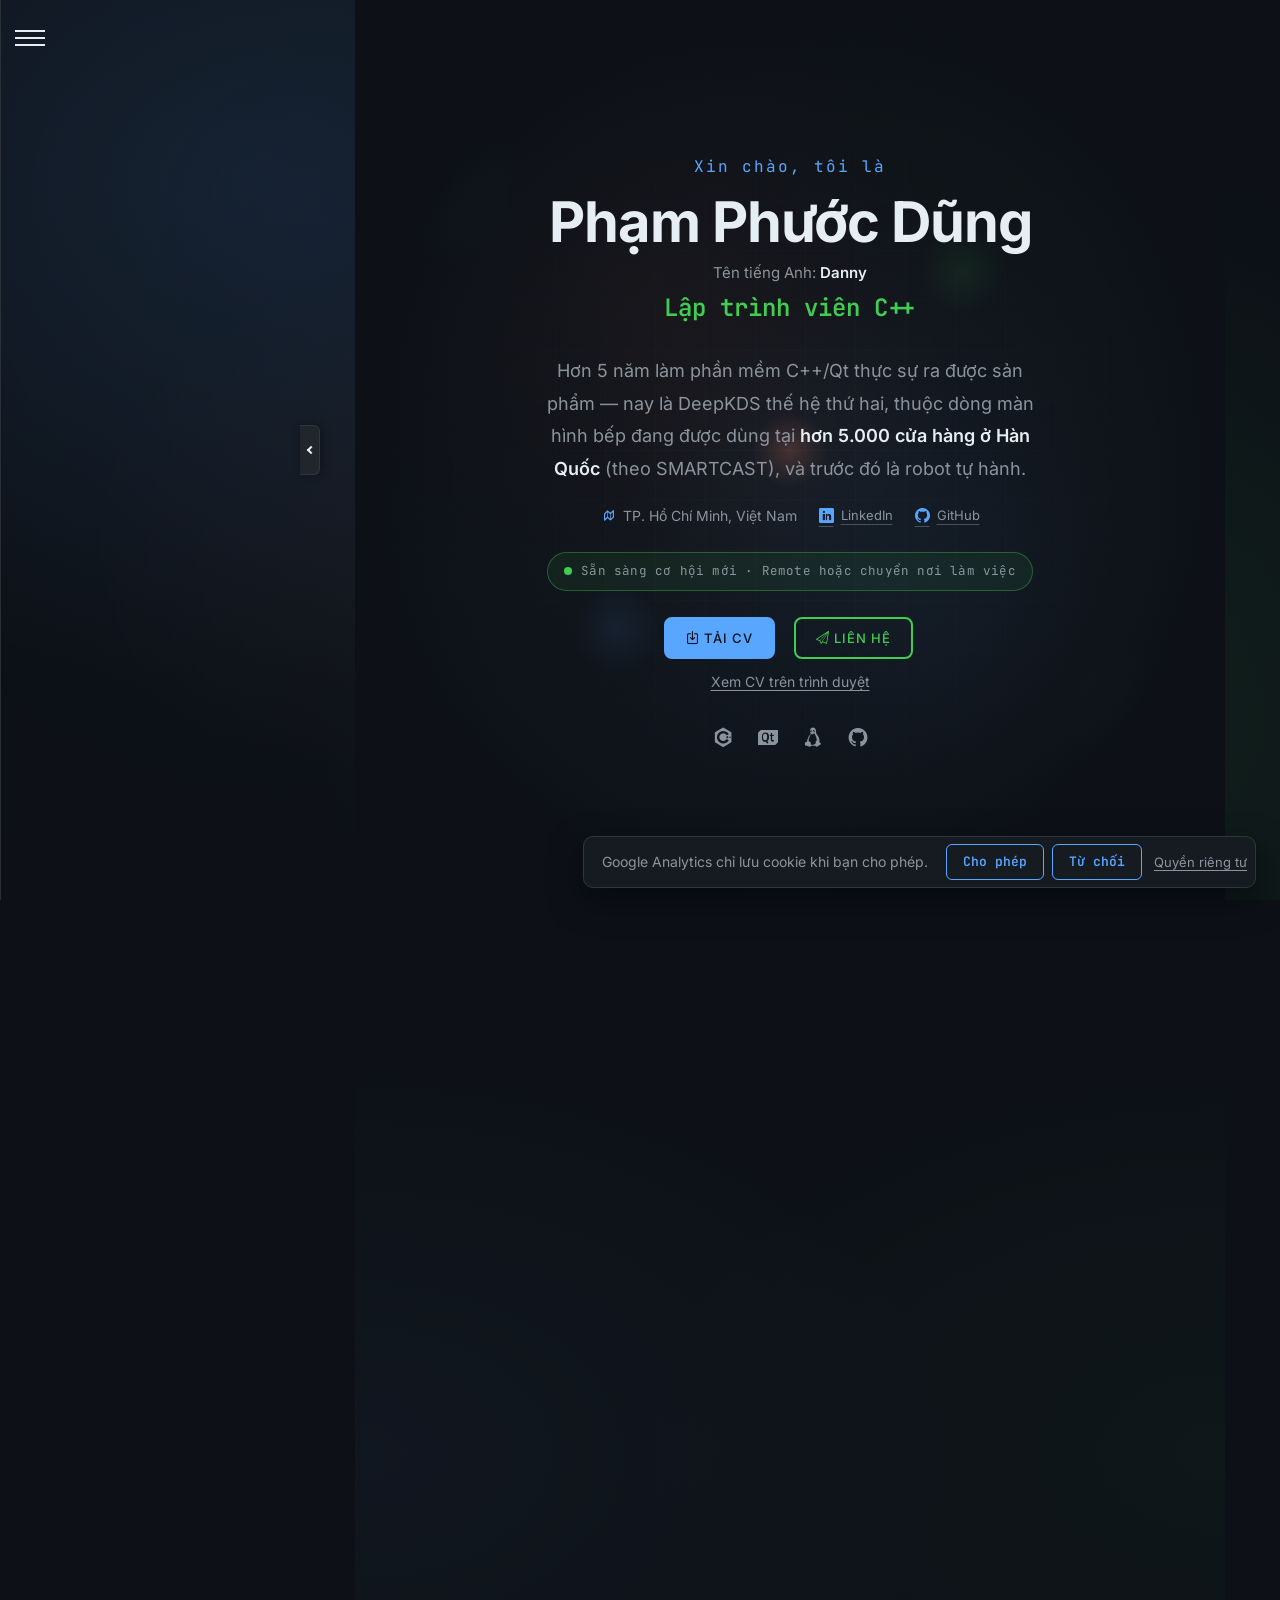
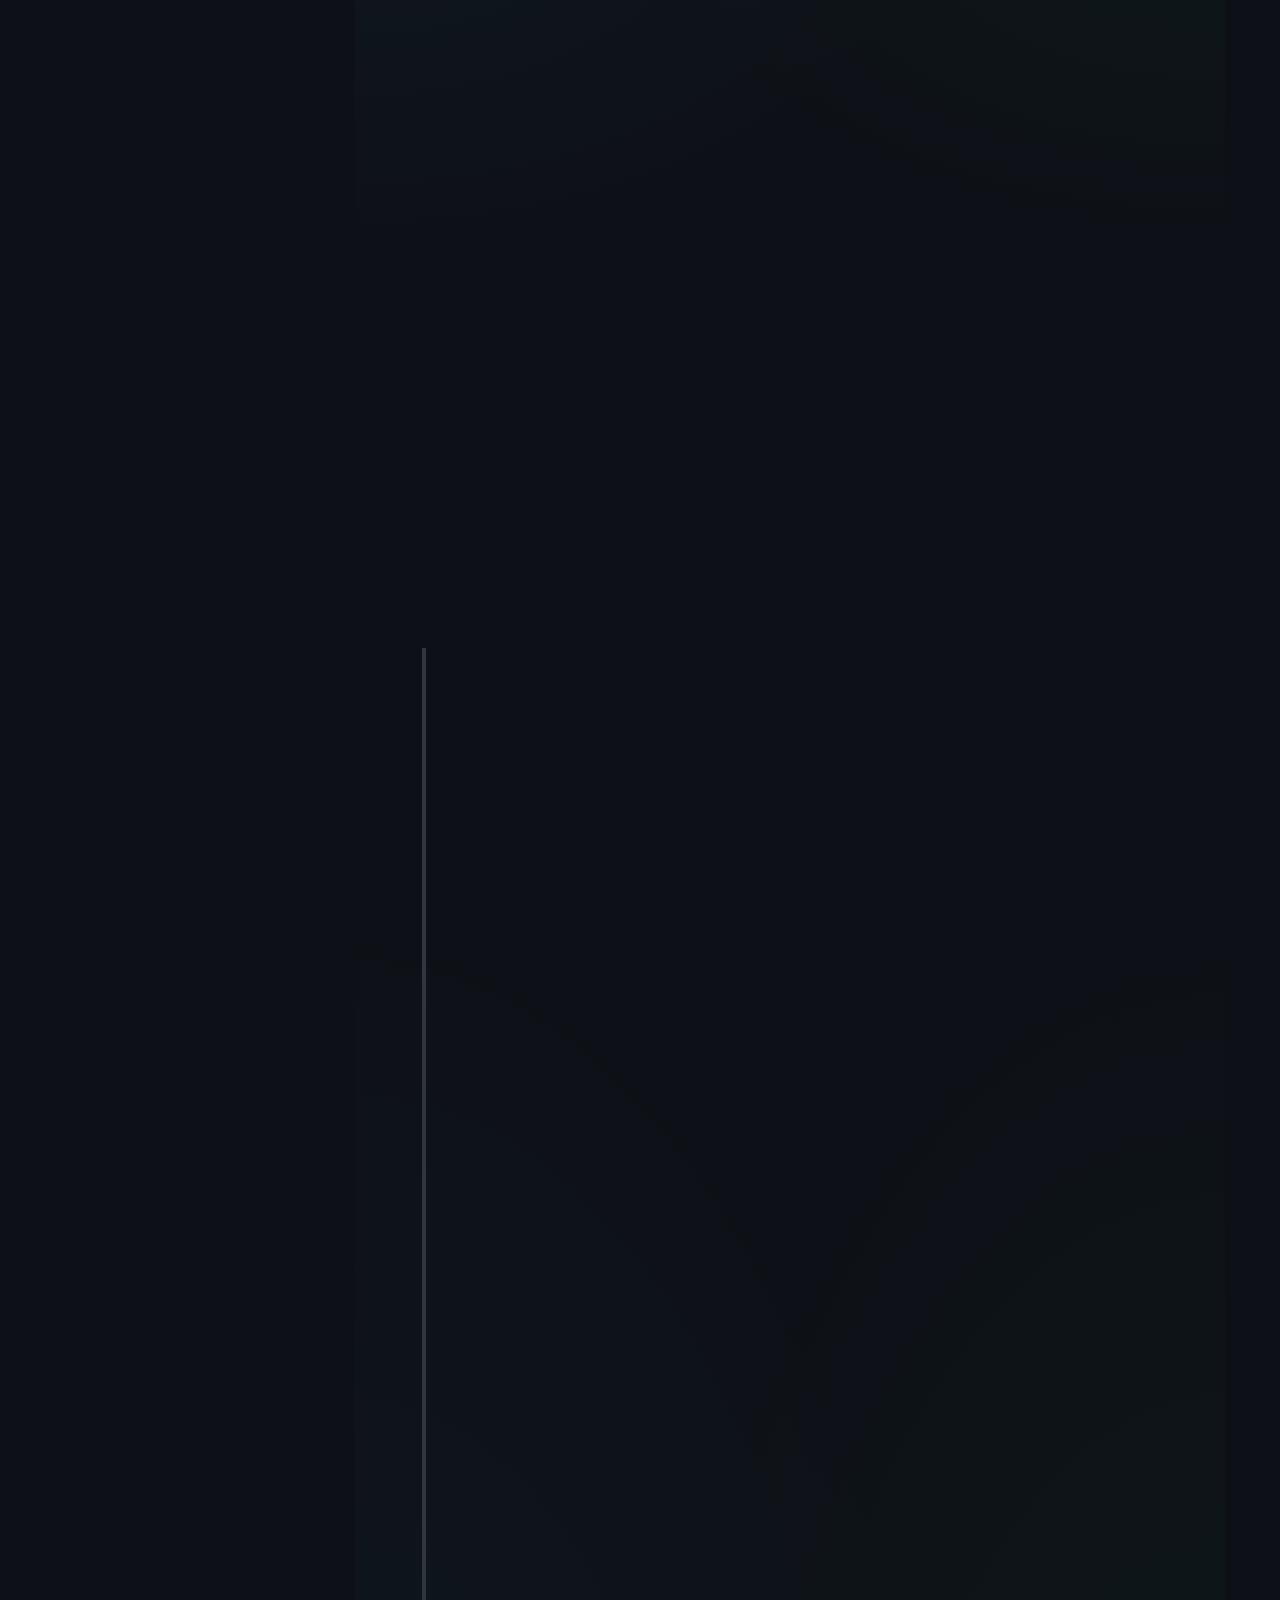
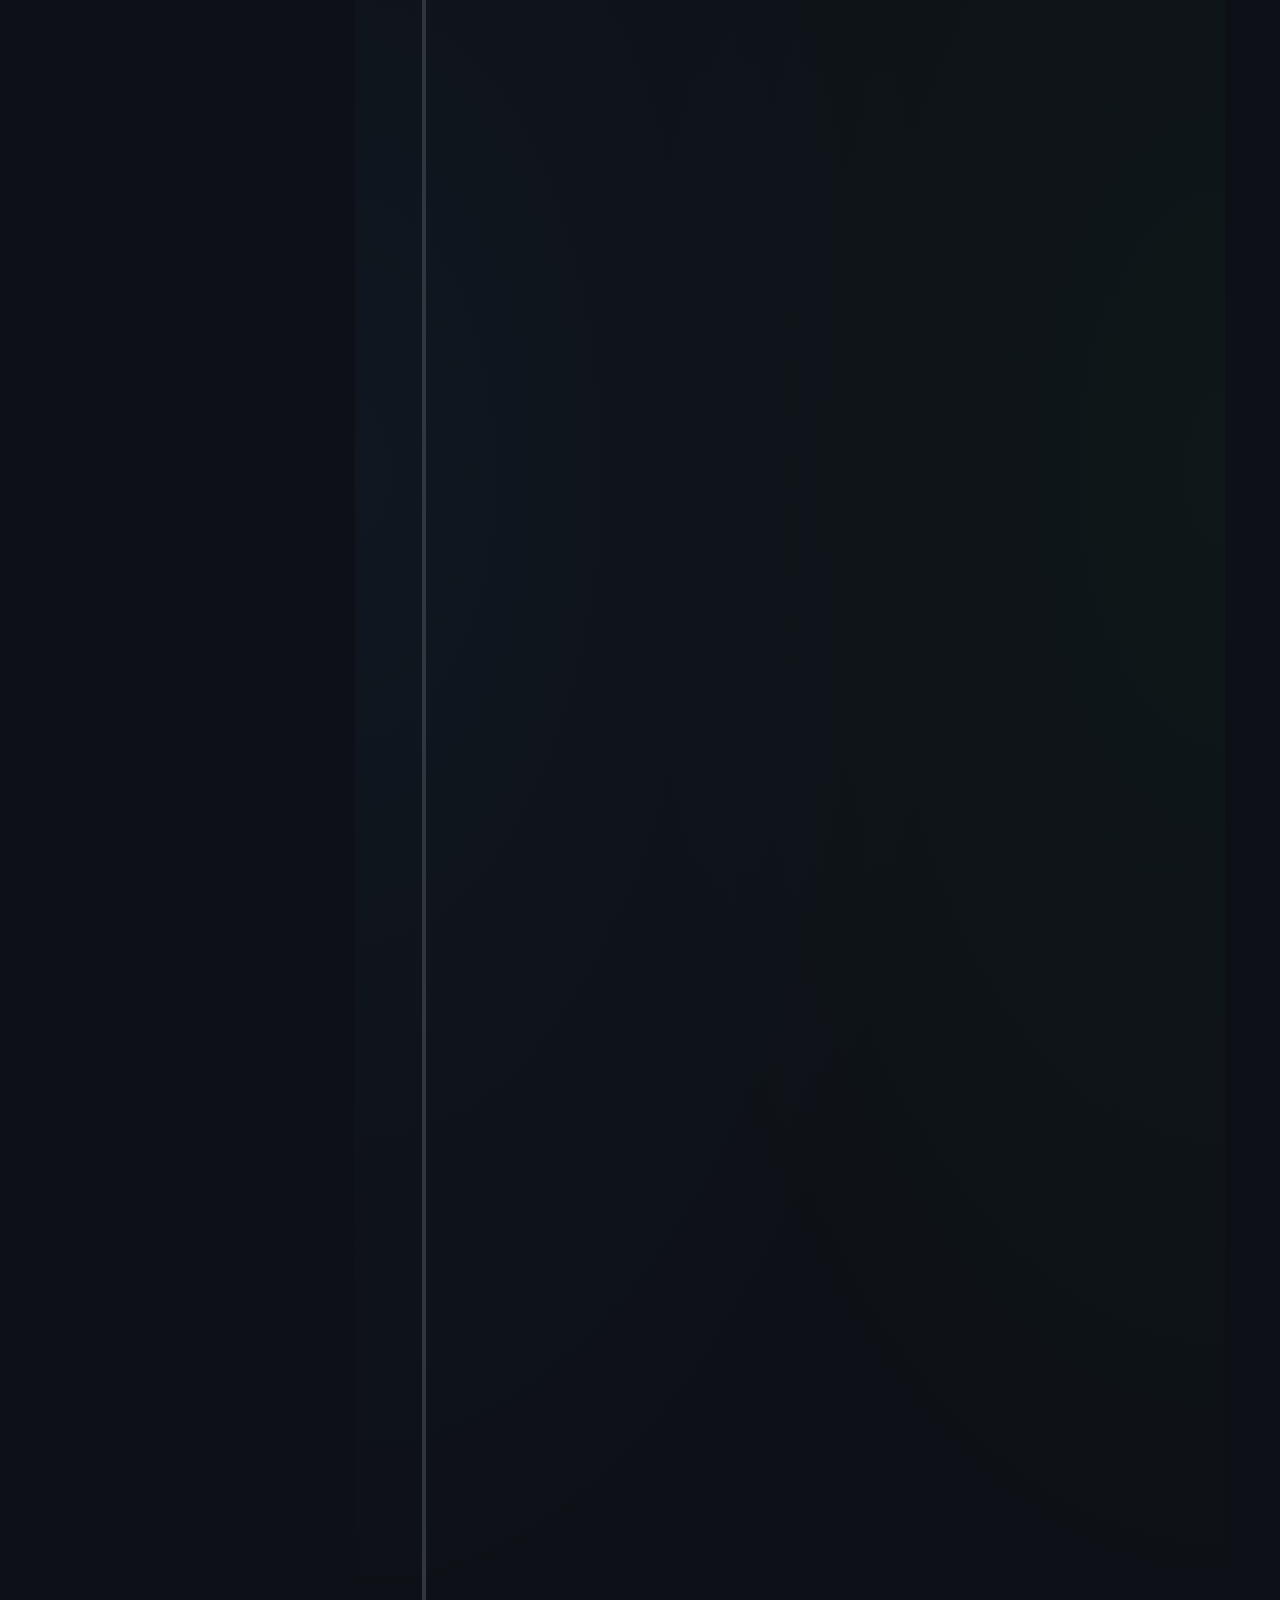
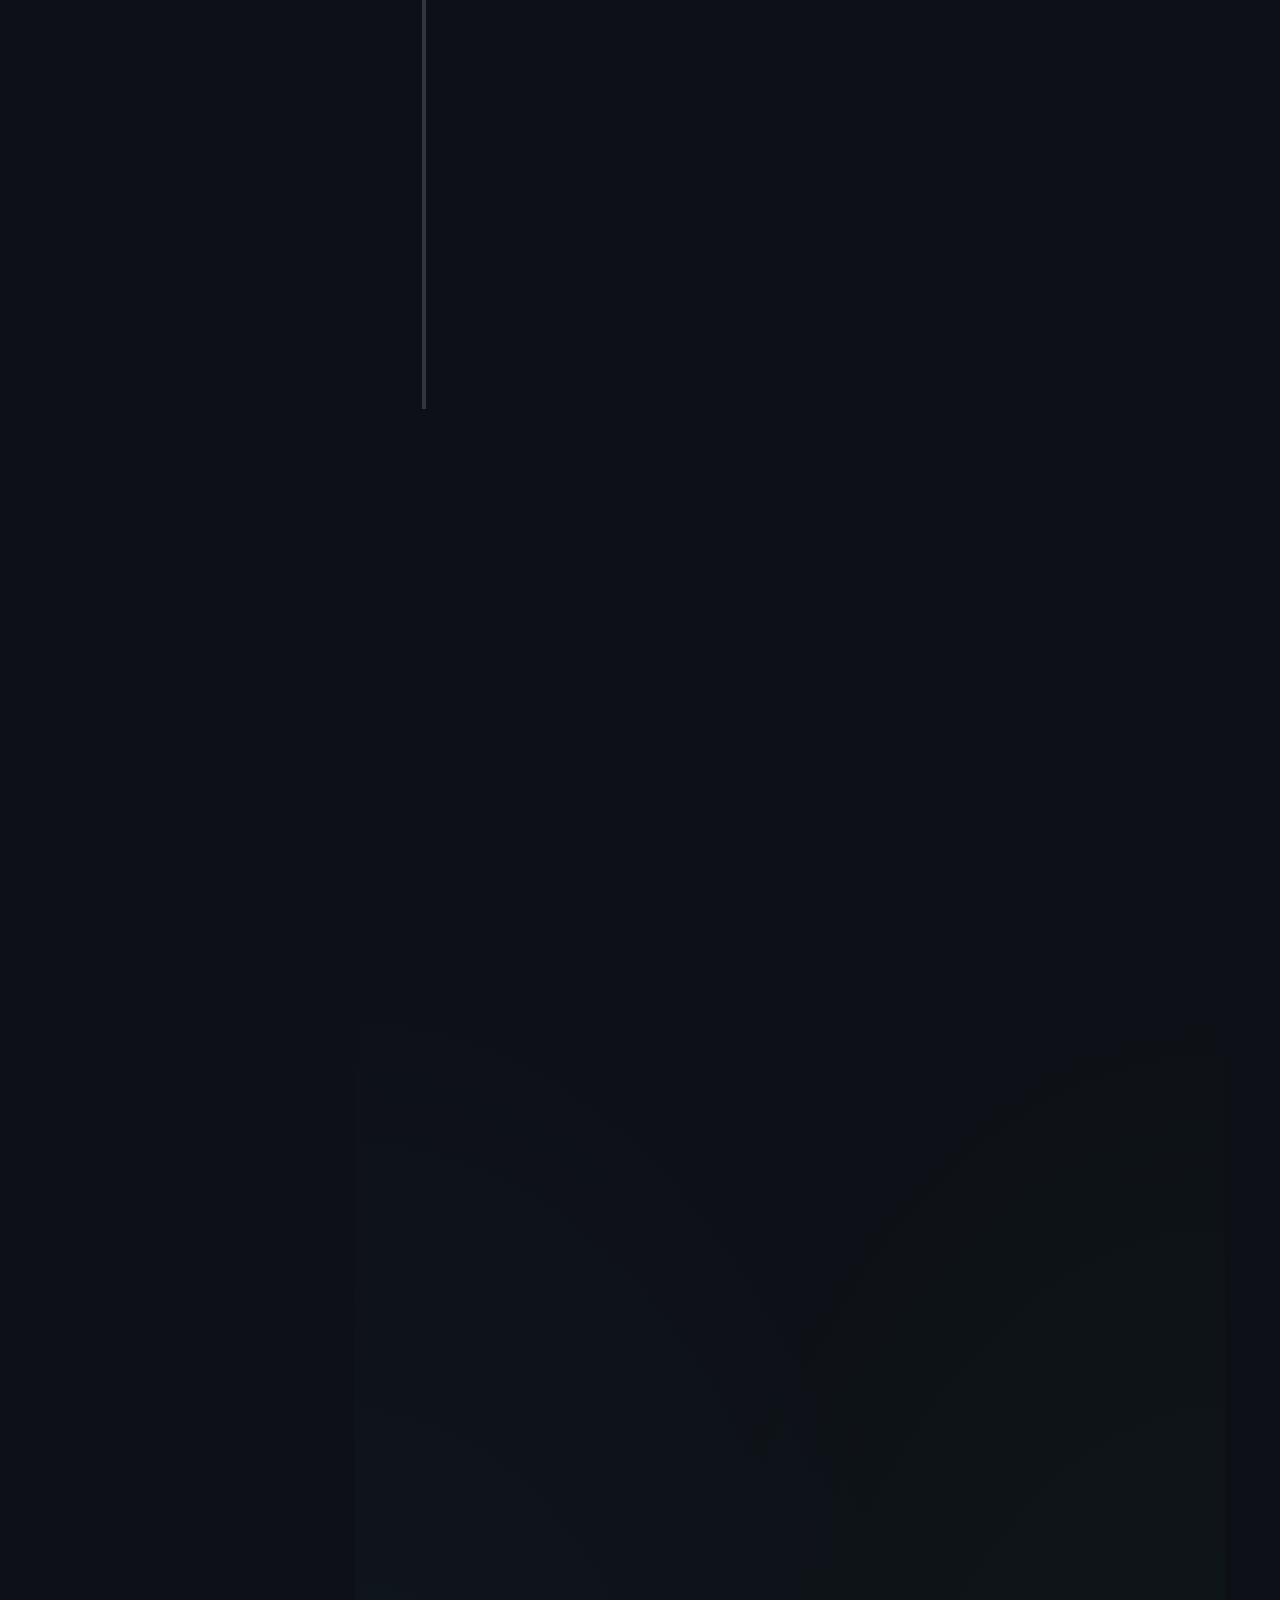
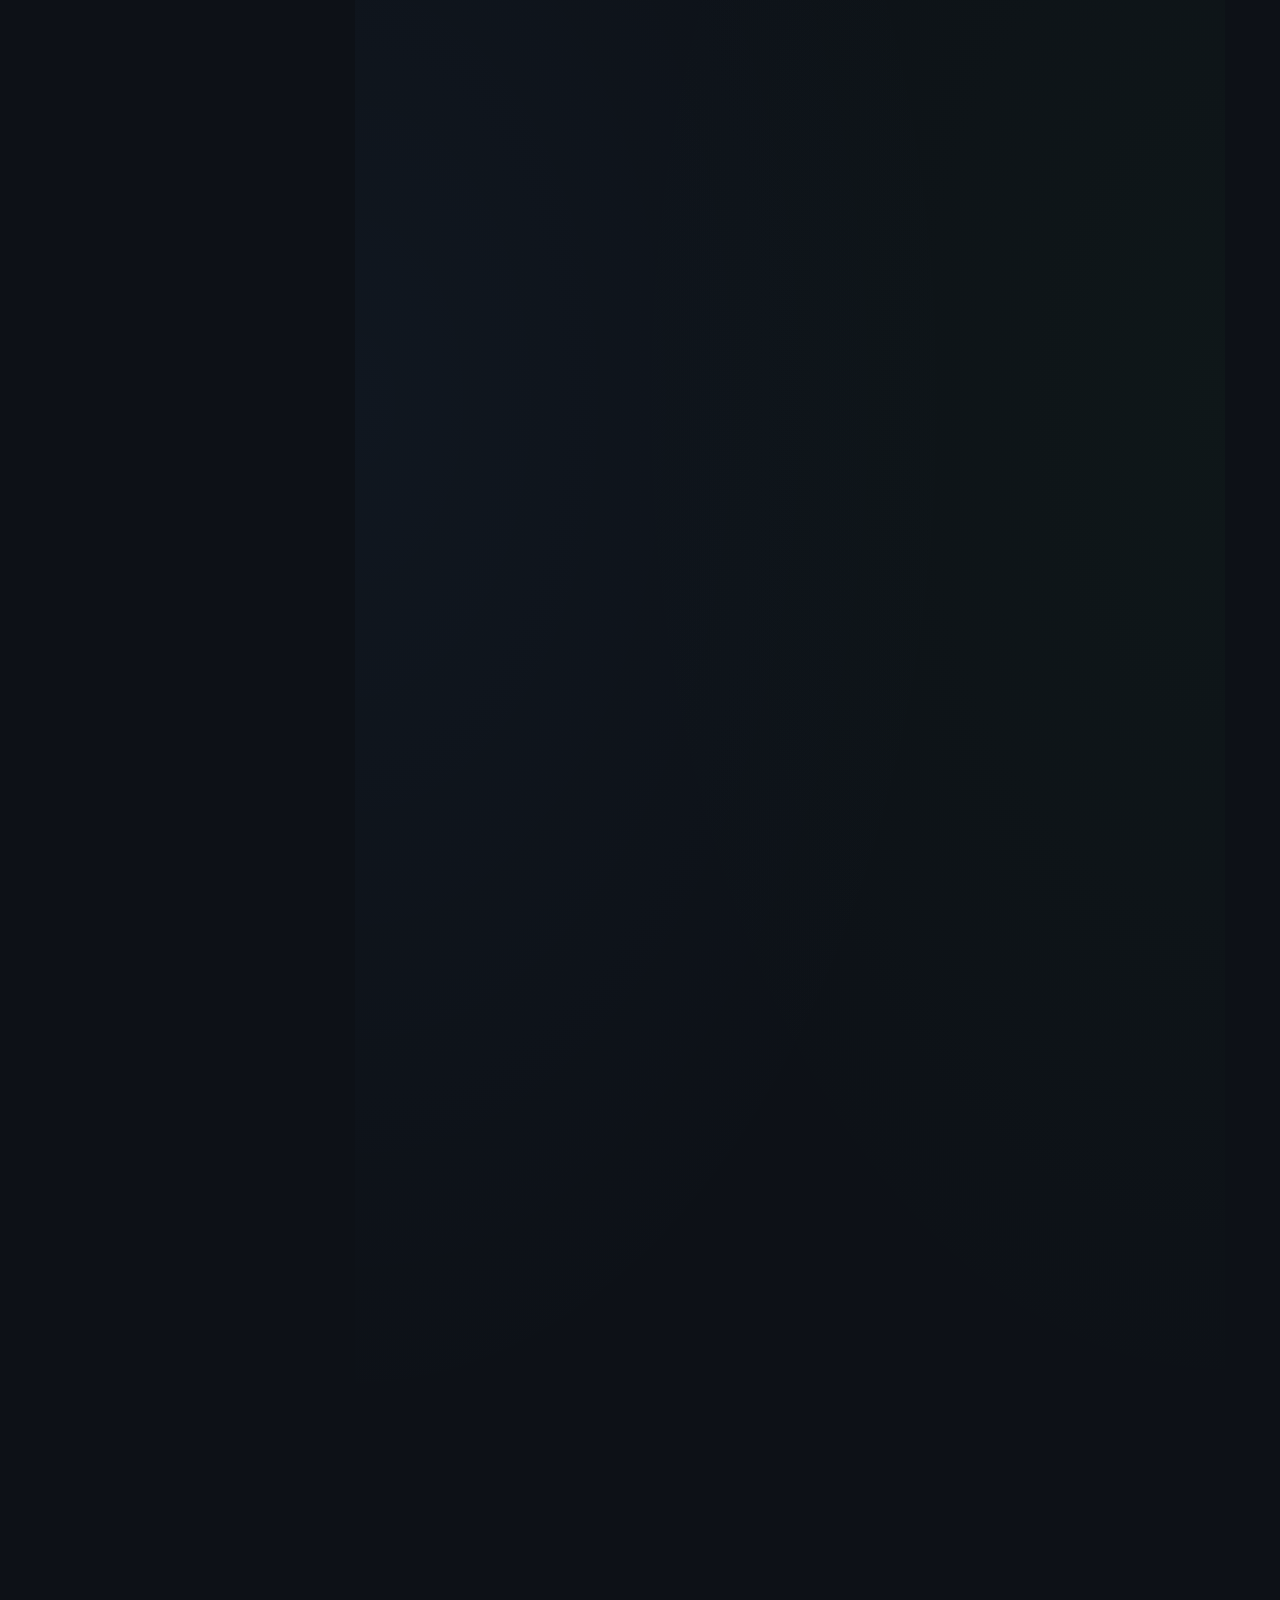
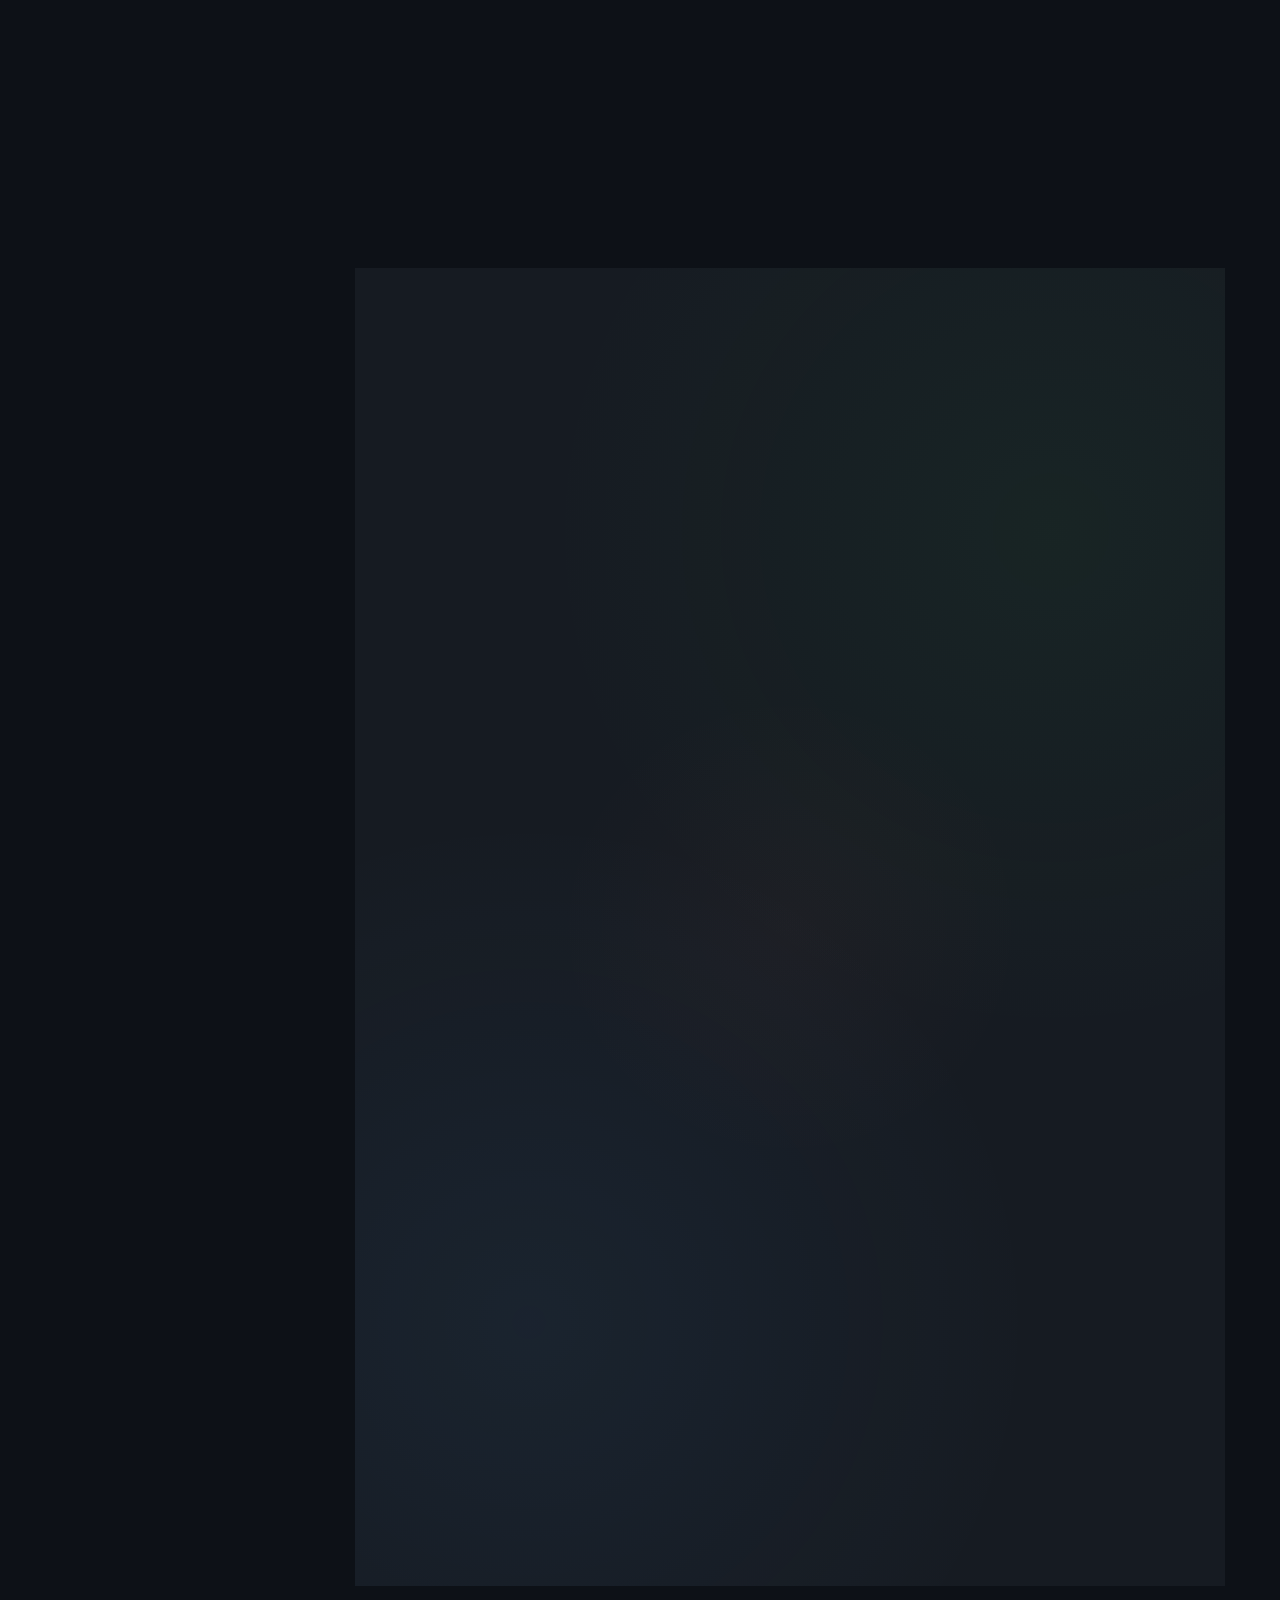
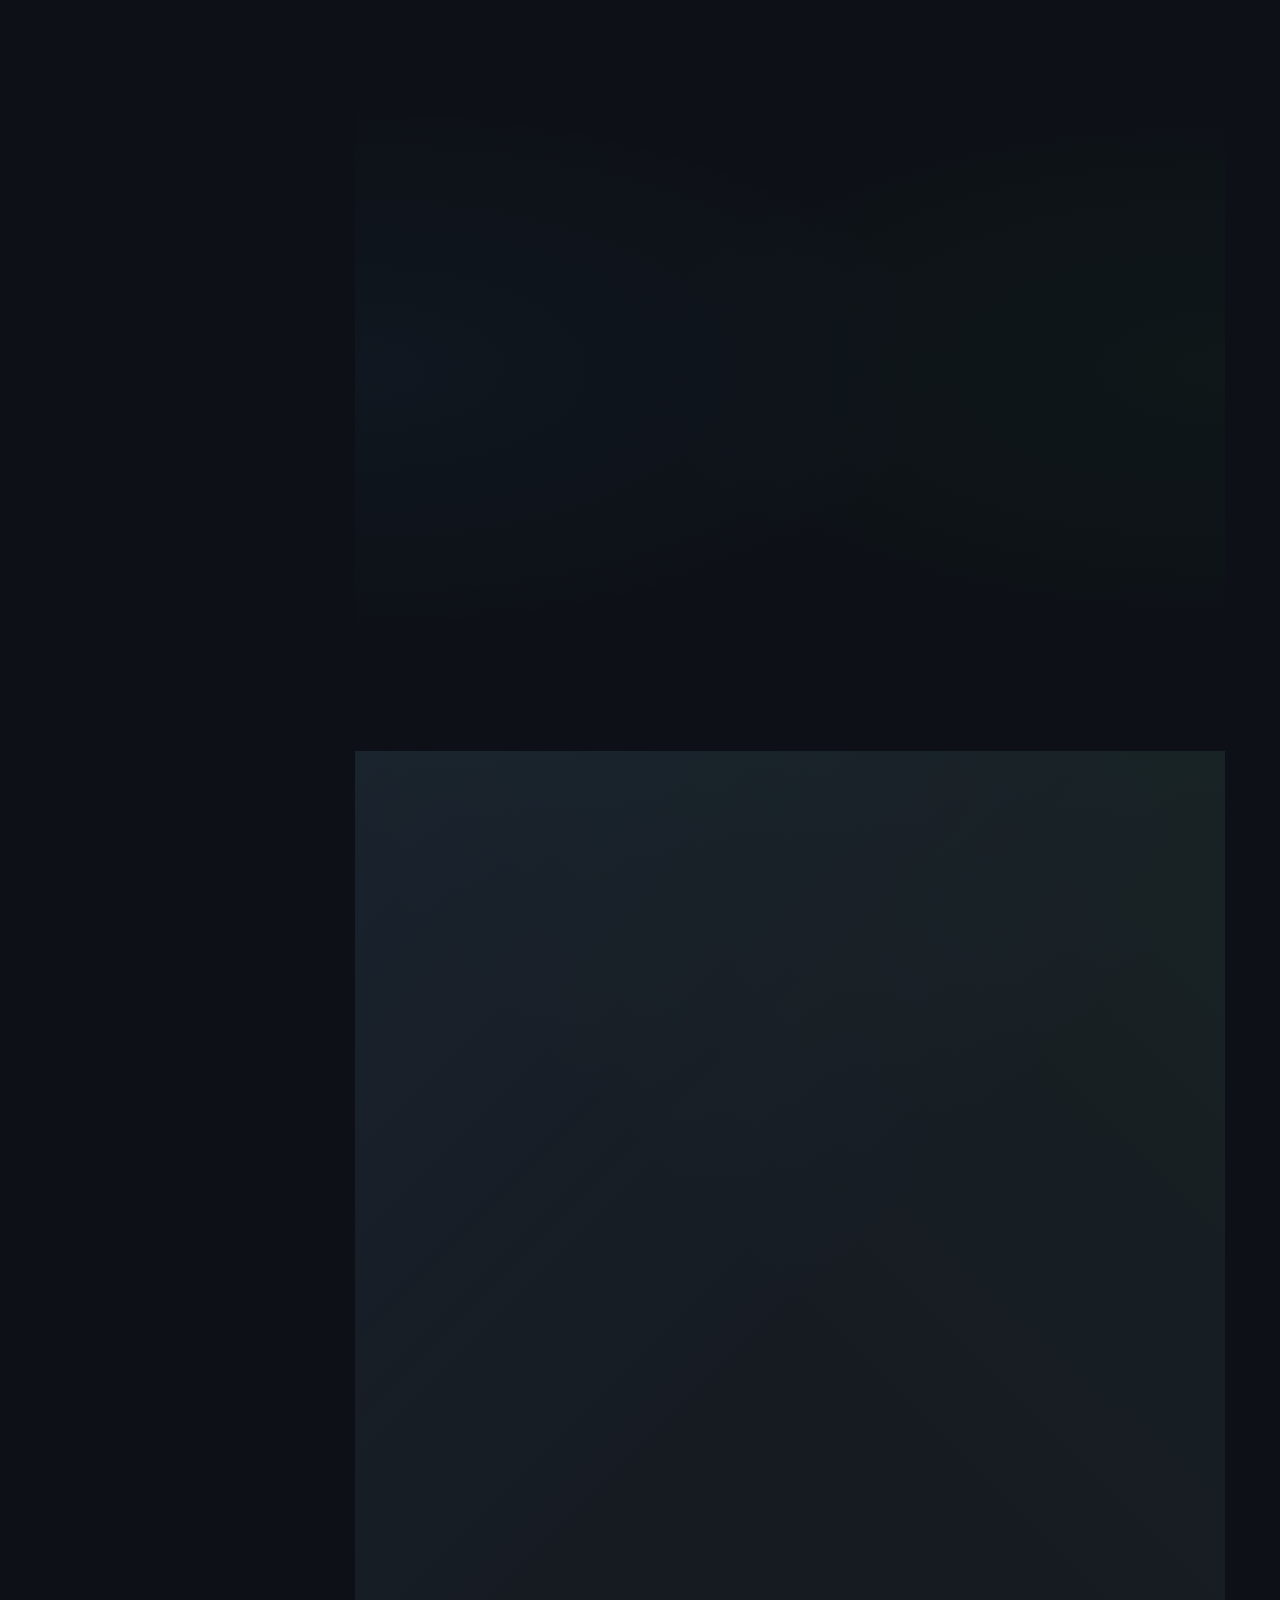
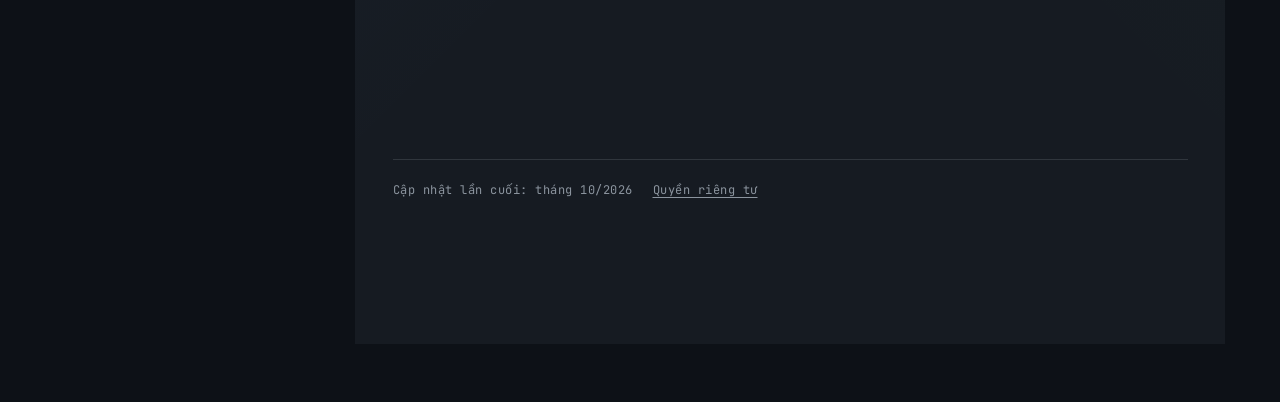
<file: vi/index.html>
<!DOCTYPE HTML>
<html lang="vi">
	<head>
	<meta charset="utf-8">
	<!-- Content Security Policy. GitHub Pages cannot send headers, so this is
	     a meta tag, which cannot carry frame-ancestors or violation reports.
	     Scripts run only from this site (js/site.js) and Google Analytics,
	     which js/site.js loads after the page has loaded; styles come only from
	     this site. Nothing inline runs, so neither needs 'unsafe-inline'
	     (the JSON-LD blocks below are data, not scripts). The contact form
	     may post only to its own Formspree form, and frames only to YouTube's
	     privacy-enhanced player, which loads when a video's play button is
	     pressed (the posters are images on this site).
	     connect-src allows 'self' so that tools fetching /robots.txt from
	     the page (Lighthouse's SEO audit, PageSpeed Insights) are not refused.
	     Anything new the page loads must be added here, on both pages: see
	     README.md, "Privacy, analytics and the Content Security Policy". -->
	<meta http-equiv="Content-Security-Policy" content="default-src 'self'; script-src 'self' https://www.googletagmanager.com; style-src 'self'; img-src 'self' https://*.google-analytics.com https://*.googletagmanager.com; font-src 'self'; connect-src 'self' https://formspree.io/f/mdaanwpo https://*.google-analytics.com https://*.analytics.google.com https://*.googletagmanager.com; frame-src https://www.youtube-nocookie.com; form-action https://formspree.io/f/mdaanwpo; base-uri 'none'; object-src 'none'">
	<meta name="referrer" content="strict-origin-when-cross-origin">

	<meta http-equiv="X-UA-Compatible" content="IE=edge">
	<title>Phạm Phước Dũng — Lập trình viên C++/Qt/QML, TP. Hồ Chí Minh</title>
	<meta name="viewport" content="width=device-width, initial-scale=1">
	<meta name="description" content="Hơn 5 năm lập trình C++/Qt. Xây DeepKDS thế hệ thứ hai; theo SMARTCAST, dòng DeepKDS có mặt ở hơn 5.000 cửa hàng Hàn Quốc. Sẵn sàng remote hoặc chuyển nơi làm việc." />
	<meta name="keywords" content="lập trình viên C++, lập trình viên Qt, lập trình QML, kỹ sư phần mềm, kỹ sư phần mềm nhúng, lập trình nhúng, lập trình đa nền tảng, phần mềm POS, hệ thống màn hình bếp, ZeroMQ, RabbitMQ, WebRTC, kỹ sư robot, ROS, SLAM, Embedded Linux, Raspberry Pi, TP Hồ Chí Minh, tuyển dụng C++, lap trinh vien C++, ky su phan mem nhung" />
	<meta name="robots" content="index, follow, max-image-preview:large, max-snippet:-1" />
	<meta name="author" content="Pham Phuoc Dung" />

	<meta name="theme-color" content="#0d1117" />
	<meta name="color-scheme" content="dark" />
	<link rel="canonical" href="https://ppdung.github.io/vi/" />
	<link rel="alternate" hreflang="en" href="https://ppdung.github.io/" />
	<link rel="alternate" hreflang="vi" href="https://ppdung.github.io/vi/" />
	<link rel="alternate" hreflang="x-default" href="https://ppdung.github.io/" />


	<!-- Facebook and Twitter integration -->
	<meta property="og:type" content="profile"/>
	<meta property="og:title" content="Phạm Phước Dũng | Lập trình viên C++ / Qt"/>
	<meta property="og:image" content="https://ppdung.github.io/images/og-cover.jpg"/>
	<meta property="og:image:type" content="image/jpeg"/>
	<meta property="og:image:width" content="1200"/>
	<meta property="og:image:height" content="630"/>
	<meta property="og:image:alt" content="Ảnh chân dung Phạm Phước Dũng kèm tên, chức danh C++ / Qt Developer và câu giới thiệu (tiếng Anh): đã xây DeepKDS thế hệ thứ hai, thuộc dòng màn hình bếp dùng tại hơn 5.000 cửa hàng Hàn Quốc (theo SMARTCAST)."/>
	<meta property="og:url" content="https://ppdung.github.io/vi/"/>
	<meta property="og:site_name" content="Pham Phuoc Dung Portfolio"/>
	<meta property="og:locale" content="vi_VN"/>
	<meta property="og:locale:alternate" content="en_US"/>
	<meta property="og:description" content="Kỹ sư phần mềm hơn 5 năm kinh nghiệm xây ứng dụng C++/Qt/QML đa nền tảng cho POS, tự động hoá nhà bếp và robot."/>
	<meta name="twitter:title" content="Phạm Phước Dũng | Lập trình viên C++ / Qt" />
	<meta name="twitter:description" content="Kỹ sư phần mềm hơn 5 năm kinh nghiệm xây ứng dụng C++/Qt/QML đa nền tảng cho POS, tự động hoá nhà bếp và robot." />
	<meta name="twitter:image" content="https://ppdung.github.io/images/og-cover.jpg" />
	<meta name="twitter:image:alt" content="Ảnh chân dung Phạm Phước Dũng kèm tên, chức danh C++ / Qt Developer và câu giới thiệu (tiếng Anh): đã xây DeepKDS thế hệ thứ hai, thuộc dòng màn hình bếp dùng tại hơn 5.000 cửa hàng Hàn Quốc (theo SMARTCAST)." />
	<meta name="twitter:url" content="https://ppdung.github.io/vi/" />
	<meta name="twitter:card" content="summary_large_image" />

	<link rel="shortcut icon" href="../images/favicon.ico">
	<link rel="apple-touch-icon" href="../apple-touch-icon.png">
	<link rel="manifest" href="../site.webmanifest">

	<!-- Structured data: tells search engines who this page is about -->
	<script type="application/ld+json">
	{
		"@context": "https://schema.org",
		"@type": "Person",
		"@id": "https://ppdung.github.io/#person",
		"name": "Phạm Phước Dũng",
		"givenName": "Dũng",
		"additionalName": "Phước",
		"familyName": "Phạm",
		"alternateName": ["Pham Phuoc Dung", "Dũng Phạm Phước", "Dung Pham Phuoc", "Danny"],
		"url": "https://ppdung.github.io/",
		"image": "https://ppdung.github.io/images/about.jpg",
		"jobTitle": "Kỹ sư phần mềm Middle",
		"description": "Kỹ sư phần mềm hơn 5 năm kinh nghiệm xây ứng dụng C++/Qt/QML đa nền tảng cho POS, tự động hoá nhà bếp và robot.",
		"email": "mailto:dung.phamphuoc308@gmail.com",
		"telephone": "+84-932-813-052",
		"address": {
			"@type": "PostalAddress",
			"addressLocality": "Ho Chi Minh City",
			"addressCountry": "VN"
		},
		"worksFor": {
			"@type": "Organization",
			"name": "SMARTCAST Korea",
			"legalName": "㈜스마트캐스트",
			"alternateName": ["SMARTCAST", "스마트캐스트", "Smart Cast Co., Ltd."],
			"url": "https://smartcast.co.kr",
			"address": {
				"@type": "PostalAddress",
				"addressLocality": "Goyang",
				"addressRegion": "Gyeonggi-do",
				"addressCountry": "KR"
			}
		},
		"alumniOf": {
			"@type": "CollegeOrUniversity",
			"name": "Trường Đại học Bách khoa - ĐHQG TP.HCM",
			"alternateName": ["HCMUT", "Ho Chi Minh City University of Technology", "Ho Chi Minh City University of Technology - VNUHCM"],
			"url": "https://hcmut.edu.vn",
			"sameAs": "https://en.wikipedia.org/wiki/Ho_Chi_Minh_City_University_of_Technology"
		},
		"knowsAbout": [
			"C++", "Qt", "Qt Quick", "QML", "Point of Sale Systems", "Kitchen Display Systems",
			"ZeroMQ", "RabbitMQ", "WebRTC", "Embedded Linux", "Raspberry Pi",
			"Robotics", "ROS", "SLAM", "Computer Vision", "OpenCV", "SQLite"
		],
		"award": "Top 10 (shortlisted), Qualcomm Vietnam Innovation Challenge 2022, as team leader of VAS Corporation's entry",
		"knowsLanguage": [
			{ "@type": "Language", "name": "Vietnamese", "alternateName": "vi" },
			{ "@type": "Language", "name": "English", "alternateName": "en" }
		],
		"hasOccupation": {
			"@type": "Occupation",
			"name": "C++ / Qt Software Engineer",
			"occupationalCategory": "15-1252.00",
			"skills": "C++11/14/17, Qt, Qt Quick (QML), object-oriented design, multithreading, debugging, ZeroMQ, RabbitMQ, WebRTC, SQLite, embedded Linux, Raspberry Pi, Android, ROS, SLAM, OpenCV",
			"occupationLocation": [
				{ "@type": "City", "name": "Ho Chi Minh City" },
				{ "@type": "Country", "name": "Vietnam" },
				{ "@type": "Country", "name": "South Korea" }
			]
		},
		"seeks": {
			"@type": "Demand",
			"name": "Sẵn sàng cho các vị trí kỹ sư phần mềm C++/Qt và nhúng",
			"availability": "https://schema.org/InStock",
			"eligibleRegion": [
				{ "@type": "Country", "name": "Vietnam" },
				{ "@type": "Country", "name": "South Korea" },
				{ "@type": "Place", "name": "Remote / Worldwide" }
			]
		},
		"sameAs": [
			"https://github.com/ppdung",
			"https://www.linkedin.com/in/ppdung/",
			"https://www.youtube.com/@dungphamphuoc26",
			"https://www.facebook.com/PhuocDung.P/"
		]
	}
	</script>

	<!-- The page itself, so search engines can surface the CV download directly -->
	<script type="application/ld+json">
	{
		"@context": "https://schema.org",
		"@type": "ProfilePage",
		"name": "Phạm Phước Dũng — Lập trình viên C++ / Qt",
		"url": "https://ppdung.github.io/vi/",
		"inLanguage": "vi",
		"dateCreated": "2026-08-31",
		"dateModified": "2026-10-06",
		"mainEntity": { "@id": "https://ppdung.github.io/#person" },
		"significantLink": [
			"https://ppdung.github.io/CV_PhamPhuocDung.pdf",
			"https://www.deeppos.io/products/deepkds",
			"https://github.com/ppdung"
		]
	}
	</script>

	<!-- Icon fonts are subsetted and self-hosted (see css/icons.css). Preloading
	     them means font-display:block never reaches its block period. -->
	<link rel="preload" href="../fonts/icomoon/icomoon.woff2" as="font" type="font/woff2" crossorigin>
	<link rel="preload" href="../fonts/devicon/devicon.woff2" as="font" type="font/woff2" crossorigin>

	<!-- Text fonts: Inter and JetBrains Mono, served from this site. Inter is
	     deliberately not preloaded. With the preload, Chrome held the first
	     paint back by about a second in Lighthouse's mobile run (observed FCP
	     2.3 s against 1.3 s). Without it, the files still arrive before the
	     first paint on throttled 4G. -->
	<link rel="stylesheet" href="../css/fonts.css">
	<!-- Icon fonts: icomoon + devicon, subsetted -->
	<link rel="stylesheet" href="../css/icons.css">
	<!-- Bootstrap  -->
	<link rel="stylesheet" href="../css/bootstrap.css">
	<!-- Theme style  -->
	<link rel="stylesheet" href="../css/style.css">
	<!-- Print and Save as PDF: a short CV (header, About, Experience, Projects,
	     Tech Stack, Education, Languages). media="print", so a visit never
	     waits for it. The .print-only blocks below are hidden except on paper. -->
	<link rel="stylesheet" href="../css/print.css" media="print">
	<!-- Without JavaScript: the master's-panel photo, which js/site.js
	     otherwise sets once the panel is near. A stylesheet rather than an
	     inline <style>, which the Content Security Policy would refuse. -->
	<noscript><link rel="stylesheet" href="../css/noscript.css"></noscript>
	<!-- Every behaviour on the page, shared by both languages, including
	     Google Analytics: js/site.js sets the consent defaults, then loads
	     gtag.js on the first tap, key or scroll, or a few seconds after the
	     page has loaded. Deferred: it downloads alongside the CSS and runs
	     once the document is parsed. -->
	<script defer src="../js/site.js"></script>

	</head>
	<body>
	<a href="#colorlib-main" class="skip-link">Bỏ qua, tới nội dung chính</a>
	<!-- Analytics consent notice. js/site.js shows it until a choice is made
	     and remembers the choice in this browser. Without JavaScript it stays
	     hidden, and Google Analytics never loads either. A div with a region
	     role rather than a <section>, which the theme pads on phones. It is
	     one short line and the buttons (a bar along the bottom on phones, a
	     strip in the bottom-right corner on wider screens), so it stays below
	     the hero's buttons. The title only names the region for screen
	     readers. -->
	<div class="consent" id="consent" role="region" aria-labelledby="consent-title" hidden>
		<p class="consent__title sr-only" id="consent-title">Cookie thống kê</p>
		<p class="consent__text">Google Analytics chỉ lưu cookie khi bạn cho phép.</p>
		<div class="consent__actions">
			<button type="button" class="consent-btn" data-consent="granted">Cho phép</button>
			<button type="button" class="consent-btn" data-consent="denied">Từ chối</button>
			<a href="#privacy" class="consent__more" aria-haspopup="dialog">Quyền riêng tư</a>
		</div>
	</div>
	<div class="read-progress" id="read-progress" role="presentation"></div>
	<button type="button" class="to-top" id="to-top" aria-label="Lên đầu trang" title="Lên đầu trang">
		<i class="icon-arrow-up" aria-hidden="true"></i>
	</button>
	<div id="colorlib-page">
		<!-- Sidebar Toggle Button - Outside container -->
		<button type="button" class="sidebar-toggle" id="sidebar-toggle" aria-controls="colorlib-aside" aria-expanded="true" aria-label="Thu gọn thanh bên" title="Thu gọn thanh bên"></button>

		<div class="container-wrap">
		<button type="button" class="js-colorlib-nav-toggle colorlib-nav-toggle" aria-expanded="false" aria-controls="colorlib-aside" aria-label="Menu điều hướng"><svg class="nav-toggle__icon" width="30" height="27" viewBox="0 0 30 27" aria-hidden="true" focusable="false"><path class="nav-toggle__bar nav-toggle__bar--top" d="M0 11H30"/><path class="nav-toggle__bar nav-toggle__bar--mid" d="M0 18H30"/><path class="nav-toggle__bar nav-toggle__bar--bottom" d="M0 25H30"/></svg></button>
		<aside id="colorlib-aside" class="border">
			<!-- Drag Handle for resizing -->
			<div class="sidebar-drag-handle"></div>
			<div class="text-center">
				<picture class="author-img">
					<source srcset="../images/avatar.webp" type="image/webp">
					<img src="../images/avatar.jpg" alt="Phạm Phước Dũng, lập trình viên C++/Qt" width="400" height="505" loading="lazy" decoding="async">
				</picture>
				<div id="colorlib-logo"><a href="./">Phạm Phước Dũng</a></div>
				<span class="position"><span class="position-text">Lập trình viên C++ &amp; Qt</span></span>
				<span class="location">TP. Hồ Chí Minh, Việt Nam</span>
				<span class="availability-note">Sẵn sàng cơ hội mới</span>
			</div>
			<nav id="colorlib-main-menu" class="navbar">
				<div id="navbar" class="collapse">
					<ul>
						<li class="active"><a href="./" data-nav-section="home">Trang chủ</a></li>
						<li><a href="#about" data-nav-section="about">Giới thiệu</a></li>
						<li><a href="#experience" data-nav-section="experience">Kinh nghiệm</a></li>
						<li><a href="#projects" data-nav-section="projects">Dự án</a></li>
						<li><a href="#tech-stack" data-nav-section="tech-stack">Công nghệ</a></li>
						<li><a href="#education" data-nav-section="education">Học vấn</a></li>
						<li><a href="#contact" data-nav-section="contact">Liên hệ</a></li>
					</ul>
				</div>
			</nav>

			<div class="colorlib-footer">
				<ul>
					<li><a href="https://github.com/ppdung" target="_blank" rel="noopener" aria-label="Trang GitHub"><i class="icon-github" aria-hidden="true"></i></a></li>
					<li><a href="https://www.linkedin.com/in/ppdung/" target="_blank" rel="noopener" aria-label="Trang LinkedIn"><i class="icon-linkedin2" aria-hidden="true"></i></a></li>
					<li><a href="https://www.facebook.com/PhuocDung.P/" target="_blank" rel="noopener" aria-label="Trang Facebook"><i class="icon-facebook2" aria-hidden="true"></i></a></li>
					<li><a href="../CV_PhamPhuocDung.pdf" download aria-label="Tải CV (PDF)" title="Tải CV"><i class="icon-download4" aria-hidden="true"></i></a></li>
					<li class="lang-switch"><a href="../" lang="en" hreflang="en" aria-label="EN &ndash; View this page in English" title="English"><span class="lang-code" aria-hidden="true">EN</span></a></li>
				</ul>
			</div>
		</aside>

		<main id="colorlib-main">
			<section id="colorlib-hero" data-section="home">
				<!-- Animated Particles Background -->
				<div class="particles-container">
					<div class="particle"></div>
					<div class="particle"></div>
					<div class="particle"></div>
					<div class="particle"></div>
					<div class="particle"></div>
					<div class="particle"></div>
					<div class="particle"></div>
					<div class="particle"></div>
					<div class="particle"></div>
					<div class="particle"></div>
					<div class="particle"></div>
					<div class="particle"></div>
				</div>
				<!-- Grid Lines Background -->
				<div class="grid-background"></div>
				<div class="hero-content">
					<div class="hero-overlay"></div>
					<div class="container-fluid">
						<div class="row">
							<div class="col-md-8 col-md-offset-2 col-sm-12 col-xs-12 slider-text">
								<div class="slider-text-inner">
									<div class="desc hero-desc">
										<span class="hero-greeting">Xin chào, tôi là</span>
										<h1 class="hero-name">Phạm Phước Dũng</h1>
										<p class="hero-aka">Tên tiếng Anh: <strong>Danny</strong></p>
										<h2 class="hero-typing">
											<span data-nosnippet>
												<span class="sr-only">Lập trình viên C++ và Qt/QML, có nền tảng về robotics</span>
												<span class="hero-typed" aria-hidden="true" data-roles="Lập trình viên C++|Lập trình viên Qt/QML|Kỹ sư Robotics">Lập trình viên C++</span>
											</span>
										</h2>
										<p class="print-only print-contact" hidden>TP. Hồ Chí Minh, Việt Nam &middot; <a href="mailto:dung.phamphuoc308@gmail.com">dung.phamphuoc308@gmail.com</a> &middot; <a href="tel:+84932813052">+84 932 813 052</a> (điện thoại/Zalo) &middot; <a href="https://www.linkedin.com/in/ppdung/">linkedin.com/in/ppdung</a> &middot; <a href="https://ppdung.github.io/vi/">ppdung.github.io/vi/</a></p>
										<p class="hero-tagline">Hơn 5 năm làm phần mềm C++/Qt thực sự ra được sản phẩm &mdash; nay là DeepKDS thế hệ thứ hai, thuộc dòng màn hình bếp đang được dùng tại <strong>hơn 5.000 cửa hàng ở Hàn Quốc</strong> (theo SMARTCAST), và trước đó là robot tự hành.</p>
										<p class="hero-meta">
											<span class="hero-meta__item"><i class="icon-map" aria-hidden="true"></i> TP. Hồ Chí Minh, Việt Nam</span>
											<a class="hero-meta__item" href="https://www.linkedin.com/in/ppdung/" target="_blank" rel="noopener"><i class="icon-linkedin2" aria-hidden="true"></i> LinkedIn</a>
											<a class="hero-meta__item" href="https://github.com/ppdung" target="_blank" rel="noopener"><i class="icon-github" aria-hidden="true"></i> GitHub</a>
										</p>
										<p class="hero-availability">
											<span class="status-dot" aria-hidden="true"></span>
											Sẵn sàng cơ hội mới &middot; Remote hoặc chuyển nơi làm việc
										</p>
										<div class="hero-buttons">
											<a href="../CV_PhamPhuocDung.pdf" class="btn btn-primary btn-cv" download>
												<i class="icon-download4" aria-hidden="true"></i> Tải CV
											</a>
											<a href="#contact" data-nav-section="contact" class="btn btn-outline btn-contact">
												<i class="icon-paperplane" aria-hidden="true"></i> Liên hệ
											</a>
											<p class="hero-cv-view"><a href="../CV_PhamPhuocDung.pdf" target="_blank" rel="noopener">Xem CV trên trình duyệt</a></p>
										</div>
										<div class="hero-tech-icons">
											<i class="devicon-cplusplus-plain" aria-hidden="true" title="C++"></i>
											<i class="devicon-qt-original" aria-hidden="true" title="Qt"></i>
											<i class="devicon-linux-plain" aria-hidden="true" title="Linux"></i>
											<a href="https://github.com/ppdung" target="_blank" rel="noopener" aria-label="Trang GitHub" title="GitHub"><i class="devicon-github-original" aria-hidden="true"></i></a>
										</div>
									</div>
								</div>
							</div>
						</div>
					</div>
				</div>
			</section>

			<section id="about" class="colorlib-about" data-section="about">
				<div class="colorlib-narrow-content">
					<div class="row">
						<div class="col-md-12">
							<div class="row row-bottom-padded-sm animate-box" data-animate-effect="fadeInLeft">
								<div class="col-md-12">
									<div class="about-desc">
										<span class="heading-meta">Về tôi</span>
										<h2 class="colorlib-heading">Tôi là ai?</h2>
										<p class="about-intro">
											<strong>Kỹ sư phần mềm</strong>, hơn 5 năm với <span class="highlight">C++</span> và <span class="highlight">Qt/QML</span>, làm ứng dụng desktop, kiosk và giao diện HMI trên Linux nhúng. Tôi thiết kế và xây sản phẩm đa nền tảng từ một repository trống cho tới lúc chạy thật &mdash; và chúng ở lại được trong môi trường thật.
										</p>
										<p>
											Từ tháng 02/2025, tôi thiết kế kiến trúc và xây <strong>DeepKDS thế hệ thứ hai</strong> &mdash; hệ thống màn hình bếp cho Windows, Android, macOS và Raspberry Pi &mdash; bắt đầu từ một repository trống. Theo SMARTCAST, dòng DeepKDS đang được dùng tại <strong>hơn 5.000 cửa hàng ở Hàn Quốc</strong>, của các thương hiệu như Lotteria, Hollys và KyoChon; thế hệ thứ hai chính là phiên bản đang chạy tại các thương hiệu này. Trước đó tôi dẫn dắt nhóm ba người vào <strong>Top 10</strong> Qualcomm&reg; Vietnam Innovation Challenge 2022 với một robot di động tự hành.
										</p>
										<p>
											Công việc của tôi nằm ở chỗ giao nhau giữa messaging thời gian thực, embedded Linux và phần cứng: cơ chế dual-broker failover giúp nhà bếp vẫn phục vụ được khi mạng rớt, hỗ trợ từ xa qua WebRTC với mã hoá video bằng phần cứng riêng cho từng nền tảng, và CI/CD tạo bản build đã ký cho ba nền tảng (Windows, Android, Raspberry Pi). Kỹ sư và Thạc sĩ ngành Kỹ thuật Điều khiển &amp; Tự động hoá tại <strong>Trường Đại học Bách khoa &ndash; ĐHQG TP.HCM</strong> (HCMUT). Từ năm 2023, tôi làm việc từ TP. Hồ Chí Minh (UTC+7, chậm hơn Seoul hai giờ) với đội ngũ Hàn Quốc của <a href="https://smartcast.co.kr/" target="_blank" rel="noopener">SMARTCAST</a> (<span lang="ko">㈜스마트캐스트</span>, trụ sở tại Goyang, sát Seoul) &mdash; làm remote hoàn toàn từ năm 2024, sau hai đợt onsite tại Hàn Quốc. Tôi dùng tiếng Anh thành thạo trong công việc (IELTS 6.5), tiếng Việt là tiếng mẹ đẻ.
										</p>
										<div class="about-highlights">
											<div class="highlight-item">
												<i class="devicon-cplusplus-plain" aria-hidden="true"></i>
												<span>Ứng dụng C++ hiệu năng cao</span>
											</div>
											<div class="highlight-item">
												<i class="devicon-qt-original" aria-hidden="true"></i>
												<span>Phát triển Qt/QML đa nền tảng</span>
											</div>
											<div class="highlight-item">
												<i class="icon-flow-parallel" aria-hidden="true"></i>
												<span>Hệ thống phân tán thời gian thực</span>
											</div>
											<div class="highlight-item">
												<i class="devicon-linux-plain" aria-hidden="true"></i>
												<span>Linux System Programming</span>
											</div>
											<div class="highlight-item">
												<i class="icon-settings" aria-hidden="true"></i>
												<span>Robotics Software (ROS)</span>
											</div>
											<div class="highlight-item">
												<i class="devicon-opencv-plain" aria-hidden="true"></i>
												<span>Computer Vision (OpenCV)</span>
											</div>
											<div class="highlight-item">
												<i class="icon-cog" aria-hidden="true"></i>
												<span>C++ trên Embedded Linux (Raspberry Pi)</span>
											</div>
											<div class="highlight-item">
												<i class="icon-video" aria-hidden="true"></i>
												<span>WebRTC &amp; Hardware Video Encoding</span>
											</div>
										</div>
									</div>
								</div>
							</div>
						</div>
					</div>
				</div>
			</section>

			<section id="experience" class="colorlib-experience" data-section="experience">
				<div class="colorlib-narrow-content">
					<div class="row">
						<div class="col-md-6 col-md-offset-3 col-md-pull-3 animate-box" data-animate-effect="fadeInLeft">
							<span class="heading-meta">Kinh nghiệm</span>
							<h2 class="colorlib-heading animate-box">Kinh nghiệm làm việc</h2>
						</div>
					</div>
					<div class="row">
						<div class="col-md-12">
				         <div class="timeline-centered">

							<article class="timeline-entry animate-box" data-animate-effect="fadeInRight">
					            <div class="timeline-entry-inner">

					               <div class="timeline-icon color-1">
					                  <i class="icon-pen2" aria-hidden="true"></i>
					               </div>

					               <div class="timeline-label">
					                  <h3>Kỹ sư phần mềm Middle &mdash; C++/Qt/QML tại SMARTCAST Korea <span>02/2025 - nay &middot; Remote&nbsp;(trụ&nbsp;sở&nbsp;Goyang, vùng&nbsp;thủ&nbsp;đô&nbsp;Seoul)</span></h3>
									  <p class="timeline-project"><strong>Dự án: DeepKDS thế hệ thứ hai</strong> &mdash; hệ thống màn hình bếp không phụ thuộc POS, ứng dụng AI, thiết kế để tích hợp trơn tru với mọi hệ POS trên thế giới, xây từ repository trống. Theo SMARTCAST, dòng DeepKDS đang được dùng tại hơn 5.000 cửa hàng ở Hàn Quốc, gồm Lotteria, Hollys, KyoChon Chicken, Ediya, GS Retail và Korail, và thế hệ này chính là phiên bản đang chạy tại các thương hiệu đó &mdash; <a href="https://www.deeppos.io/products/deepkds" target="_blank" rel="noopener" aria-label="deeppos.io: DeepKDS">deeppos.io</a>; báo Hàn Quốc: <a href="https://www.newsimpact.co.kr/news/articleView.html?idxno=4002071" target="_blank" rel="noopener" hreflang="ko">NewsImpact, 09/2026</a>.</p>
									  <ul>
										<li>Thiết kế kiến trúc và phát triển DeepKDS thế hệ thứ hai từ con số không bằng C++/Qt/QML, hỗ trợ đa nền tảng (Windows, Android, macOS, Linux trên Raspberry Pi), tích hợp ZeroMQ và RabbitMQ để truyền dữ liệu thời gian thực, độ trễ thấp giữa các hệ thống phân tán.</li>
										<li>Cùng đồng đội xây DeepKDS AI Agent &mdash; middleware dùng AI để đọc và hiểu dữ liệu đơn hàng trực tiếp từ nội dung máy in, nhờ đó không còn phụ thuộc API của nhà cung cấp POS và tương thích được với mọi hệ POS trên thế giới.</li>
										<li>Thiết kế và triển khai giao thức truyền dữ liệu bảo mật giữa DeepKDS và máy chủ web, phục vụ đăng ký thiết bị, quản lý gói thuê bao và hỗ trợ từ xa khi có sự cố.</li>
										<li>Thiết kế UI/UX hiện đại, trực quan, có phần gợi ý hỗ trợ bằng AI, mang lại giao diện đẹp mắt và dễ dùng theo chuẩn thiết kế hiện hành.</li>
										<li>Xây hệ thống điều khiển từ xa và chia sẻ màn hình ngang hàng trên nền WebRTC, mã hoá H.264 tăng tốc bằng phần cứng riêng cho từng nền tảng (MediaCodec, Media Foundation, V4L2, x264), giúp kỹ sư hỗ trợ xử lý sự cố tại cửa hàng mà không cần cử người tới nơi.</li>
										<li>Xây tầng messaging chịu lỗi với dual-broker failover, kết nối lại theo exponential backoff và khử trùng lặp ở mức giao dịch, đảm bảo màn hình bếp vẫn phục vụ đơn khi broker gián đoạn hoặc mạng chập chờn &mdash; điều rất thường gặp trong môi trường nhà hàng.</li>
										<li>Triển khai đa ngôn ngữ đầy đủ cho 10 ngôn ngữ kèm dịch thực đơn tự động, để một bản build duy nhất phục vụ được nhà hàng ở nhiều quốc gia mà không phải duy trì nhánh riêng cho từng nơi.</li>
										<li>Tích hợp thiết bị ngoại vi và dịch vụ bên thứ ba: giao thức chuông gọi khách qua cổng serial, máy in hoá đơn nhiệt, đọc số đơn bằng giọng nói, và Kakao AlimTalk để gửi thông báo tự động cho khách.</li>
										<li>Tối ưu lưu trữ dữ liệu trên thiết bị bằng SQLite với write-ahead logging, truy vấn có chỉ mục và chính sách dọn dữ liệu tự động, giữ hiệu năng ổn định trên phần cứng nhúng công suất thấp chạy dài ngày.</li>
										<li>Bổ sung hệ thống log phân loại theo nhóm và báo cáo crash có giải mã symbol để gỡ lỗi sau sự cố (post-mortem debugging), giúp truy nguyên nhanh nguyên nhân lỗi ở hiện trường trên nhiều môi trường triển khai khác nhau.</li>
										<li>Thiết lập pipeline CI/CD đa nền tảng tạo bản build đã ký, đóng gói đầy đủ cho Windows, Android và Raspberry Pi, rút ngắn thời gian phát hành và loại bỏ lỗi đóng gói thủ công.</li>
									</ul>
					               </div>
					            </div>
					         </article>

					         <article class="timeline-entry animate-box" data-animate-effect="fadeInLeft">
					            <div class="timeline-entry-inner">

					               <div class="timeline-icon color-2">
					                  <i class="icon-pen2" aria-hidden="true"></i>
					               </div>

					               <div class="timeline-label">
					                  <h3>Kỹ sư phần mềm Middle &mdash; C++/Qt/QML tại SMARTCAST Korea <span>03/2025 - nay &middot; Remote&nbsp;(trụ&nbsp;sở&nbsp;Goyang, vùng&nbsp;thủ&nbsp;đô&nbsp;Seoul)</span></h3>
									  <p class="timeline-project"><strong>Dự án: DeepDID</strong> &mdash; màn hình hiển thị trạng thái đơn hướng tới khách hàng, ghép cặp với DeepKDS trong cùng mạng nhà hàng, hiển thị thông báo gọi nhận đồ theo luồng đơn trực tiếp từ bếp. Phát hành cùng dòng sản phẩm DeepKDS &mdash; <a href="https://www.deeppos.io/products/deepdid" target="_blank" rel="noopener" aria-label="deeppos.io: DeepDID">deeppos.io</a>.</p>
									  <ul>
										<li>Thiết kế kiến trúc và phát triển DeepDID từ con số không bằng C++/Qt/QML, hỗ trợ đa nền tảng (Windows, Android, Linux trên Raspberry Pi), dùng ZeroMQ để kết nối ngang hàng với hệ thống màn hình bếp trong mạng nội bộ và RabbitMQ để nhận lệnh từ đám mây &mdash; nhờ vậy màn hình quầy nhận đồ vẫn hoạt động khi một trong hai kênh mất kết nối.</li>
										<li>Thiết kế kênh cấu hình điều khiển từ đám mây với cơ chế đọc JSON linh hoạt để tương thích chéo phiên bản, kèm khả năng rollback theo bản chụp phiên bản do máy chủ đẩy xuống: bản chạy hiện tại được sao lưu trước mỗi lần cài, để bộ phận vận hành hạ cấp thiết bị về bản tốt đã biết mà không cần cử kỹ thuật viên tới nơi.</li>
										<li>Xây tầng messaging chịu lỗi với dual-broker failover, kết nối lại theo exponential backoff và khử trùng lặp ở mức giao dịch, đảm bảo màn hình hướng tới khách vẫn gọi đơn được khi broker gián đoạn hoặc mạng chập chờn.</li>
										<li>Xây hệ thống hỗ trợ từ xa ngang hàng trên nền WebRTC với mã hoá H.264 bằng phần cứng riêng cho từng nền tảng (MediaCodec trên Android, Media Foundation và D3D11 trên Windows, V4L2 trên Raspberry Pi), giúp kỹ sư xử lý sự cố màn hình tại chỗ từ xa.</li>
										<li>Thiết kế cơ chế công tắc tổng mặc định tắt cho mọi khả năng hỗ trợ từ xa cần đồng ý (xem màn hình, truyền tệp, đồng bộ clipboard), lưu trong SQLite và điều khiển được cả từ bảng quản trị trên thiết bị lẫn từ kênh cấu hình đám mây &mdash; nghĩa là không ai quan sát được cửa hàng từ xa cho tới khi người vận hành chủ động cho phép.</li>
										<li>Xây bộ đọc thông báo bằng giọng nói kiểu lai với hai engine thay thế được cho nhau &mdash; dùng API giọng nói của hệ điều hành ở nơi có sẵn, và chạy tiến trình con tới một binary TTS mạng nơ-ron trên các bản Raspberry Pi gốc vốn không có &mdash; cho ra giọng đọc đơn tự nhiên trên phần cứng không sẵn ngăn xếp âm thanh hệ thống.</li>
										<li>Triển khai tầng hiển thị hướng tới khách hàng theo dạng hệ thống chủ đề thay thế được, gồm ba mươi tám chủ đề QML, mười bản dịch ngôn ngữ, bộ xoay vòng quảng cáo video và hình ảnh, cùng khả năng đổi nóng bố cục kiosk ngang &ndash; dọc theo lệnh từ máy chủ, để một bản build phục vụ được các thương hiệu có màn hình và ngôn ngữ hoàn toàn khác nhau.</li>
										<li>Tối ưu lưu cấu hình trên thiết bị quanh SQLite với ngữ nghĩa upsert và lộ trình migration bất biến, có cờ đánh dấu, chuyển từ kho INI cũ sang &mdash; giữ thao tác đổi cấu hình mượt trên phần cứng nhúng công suất thấp mà vẫn an toàn khi nâng cấp nhờ tiến hoá schema từng bước.</li>
										<li>Đáp ứng yêu cầu của Google Play cho gói Android bằng cách nâng target SDK lên mức bắt buộc hiện hành và build lại cả binary ứng dụng lẫn các thư viện OpenSSL đi kèm với căn chỉnh page-size 16&nbsp;KB cho arm64, kiểm tra căn chỉnh segment trước mỗi lần phát hành để ứng dụng vẫn cài được trên thiết bị dùng page size mới.</li>
										<li>Bổ sung log xoay vòng theo ngày, log heartbeat có giới hạn tần suất để kiosk chạy dài ngày không lấp đầy bộ nhớ, dấu phiên bản ghi lúc khởi động để đối chiếu log thu ở hiện trường với đúng bản build, và cơ chế khoá một tiến trình bằng shared memory để hai tiến trình giao diện không tranh nhau framebuffer.</li>
										<li>Thiết lập pipeline CI/CD đa nền tảng trên Gitea Actions tự vận hành, tạo bản build riêng cho Windows, Android và Raspberry Pi, có kiểm tra khớp phiên bản giữa tag và mã nguồn, tự dò bố cục cài đặt của Qt, MinGW và Android NDK trên các máy chạy build.</li>
									</ul>
					               </div>
					            </div>
					         </article>

					         <article class="timeline-entry animate-box" data-animate-effect="fadeInRight">
					            <div class="timeline-entry-inner">

					               <div class="timeline-icon color-3">
					                  <i class="icon-pen2" aria-hidden="true"></i>
					               </div>

					               <div class="timeline-label">
					                  <h3>Kỹ sư phần mềm Middle &mdash; C++/MFC tại SMARTCAST Korea <span>08/2024 - nay &middot; Remote&nbsp;(trụ&nbsp;sở&nbsp;Goyang, vùng&nbsp;thủ&nbsp;đô&nbsp;Seoul)</span></h3>
									  <p class="timeline-project"><strong>Dự án: Smartcast Agent</strong> &mdash; middleware đồng bộ dữ liệu giữa hệ POS tại chỗ và nền tảng nhà bếp.</p>
									  <ul>
										<li>Tiếp nhận và tiếp tục phát triển phần mềm từ trưởng nhóm trước, bổ sung tích hợp với các hệ POS nội địa khác dựa trên tài liệu API do nhà cung cấp POS cấp.</li>
										<li>Thiết kế và triển khai giao diện người dùng mới, tối ưu sơ đồ luồng dữ liệu, giúp phần mềm dễ dùng hơn và bám sát chuẩn UX/UI hiện đại.</li>
										<li>Phát triển và tối ưu tính năng mới cho Smartcast Agent, cải thiện hiệu quả và độ tin cậy khi trao đổi với máy chủ Smartcast.</li>
									</ul>
					               </div>
					            </div>
					         </article>

					         <article class="timeline-entry animate-box" data-animate-effect="fadeInLeft">
					            <div class="timeline-entry-inner">

					               <div class="timeline-icon color-4">
					                  <i class="icon-pen2" aria-hidden="true"></i>
					               </div>

					               <div class="timeline-label">
					                  <h3>Kỹ sư phần mềm Middle &mdash; C++/Qt/QML tại SMARTCAST Korea <span>03/2023 - 08/2024 &middot; Hybrid&nbsp;(trụ&nbsp;sở&nbsp;Goyang, vùng&nbsp;thủ&nbsp;đô&nbsp;Seoul)</span></h3>
									  <p class="timeline-project"><strong>Dự án: OrderEAT</strong> &mdash; ứng dụng gọi món trên máy tính bảng cho nhà hàng.</p>
									  <ul>
										<li>Thiết kế và xây OrderEAT từ đầu cho cả Windows và Android bằng Qt/QML, tích hợp giao tiếp với máy chủ AWS để cập nhật thực đơn và đơn hàng, xử lý thanh toán thẻ tín dụng Hàn Quốc, và kết nối với hệ POS cùng hệ thống màn hình bếp tại nhà hàng.</li>
										<li>Phát triển tính năng mới cho OrderEAT theo yêu cầu từ trưởng nhóm phía Hàn Quốc, hiện thực bằng Qt/QML.</li>
										<li>Quản lý yêu cầu công việc trên Notion, làm việc với thiết kế từ Figma, và quản lý mã nguồn qua repository GitHub từ xa.</li>
										<li>Thể hiện khả năng thích nghi và hoà nhập văn hoá qua hai đợt làm việc trực tiếp tại Hàn Quốc, tổng cộng bốn tháng, phối hợp hiệu quả với đội ngũ bản địa.</li>
									</ul>
					               </div>
					            </div>
					         </article>

					         <article class="timeline-entry animate-box" data-animate-effect="fadeInLeft">
					            <div class="timeline-entry-inner">

					               <div class="timeline-icon color-5">
					                  <i class="icon-pen2" aria-hidden="true"></i>
					               </div>

					               <div class="timeline-label">
					                  <h3>Trưởng nhóm tại VAS Corporation <span>03/2022 - 02/2023 &middot; Onsite, TP.&nbsp;Hồ&nbsp;Chí&nbsp;Minh</span></h3>
									  <p class="timeline-project"><strong>Dự án: Robot di động tự hành trong nhà</strong> tích hợp cánh tay robot. Quy mô nhóm: 3 người.</p>
									  <ul>
										<li>Chủ trì lập kế hoạch phát triển và xử lý các vấn đề kỹ thuật cho sản phẩm robot di động tự hành trong nhà.</li>
										<li>Chuẩn hoá quản lý dự án bằng JIRA và duy trì repository mã nguồn trên Bitbucket và GitHub.</li>
										<li>Trình bày sản phẩm của công ty trước nhà đầu tư tại Vòng chung kết Qualcomm&reg; Vietnam Innovation Challenge 2022.</li>
										<li>Dẫn dắt nhóm ba người vào Top 10 Qualcomm&reg; Vietnam Innovation Challenge 2022, cạnh tranh với các startup hàng đầu, với bài dự thi của VAS Corporation (<a href="https://www.qualcomm.com/company/locations/vietnam/vietnam-innovation-challenge#apply-qvic-2022" target="_blank" rel="noopener" hreflang="en">danh sách vào vòng trong QVIC 2022 của Qualcomm</a>).</li>
										<li>Phối hợp với các nhóm liên chức năng (phần cứng và phần mềm nhúng) để bàn giao sản phẩm robot di động đúng tiến độ.</li>
										<li>Nghiên cứu và hiện thực robot di động tự hành trong nhà tích hợp cánh tay robot cho các tác vụ thao tác nâng cao.</li>
										<li>Phát triển hệ thống điều hướng tự hành dùng SLAM, cho phép lập bản đồ và định vị trong nhà hiệu quả.</li>
										<li>Ứng dụng hợp nhất cảm biến (LiDAR, IMU, camera) để nâng cao tính an toàn và độ tin cậy khi điều hướng.</li>
									</ul>
					               </div>
					            </div>
					         </article>


					         <article class="timeline-entry animate-box" data-animate-effect="fadeInRight">
					            <div class="timeline-entry-inner">
					               <div class="timeline-icon color-2">
					                  <i class="icon-pen2" aria-hidden="true"></i>
					               </div>
					               <div class="timeline-label">
					               	<h3>Kỹ sư phần mềm Junior &mdash; C++/Qt/QML tại VAS Corporation <span>06/2021 - 03/2022 &middot; Onsite, TP.&nbsp;Hồ&nbsp;Chí&nbsp;Minh</span></h3>
									   <p class="timeline-project"><strong>Dự án: Bộ điều khiển robot công nghiệp</strong> cho robot Delta trong ứng dụng gắp &ndash; đặt. Quy mô nhóm: 3 người.</p>
									   <ul>
										<li>Thiết kế và hiện thực giao diện HMI (front-end) bằng Qt/QML cho bộ điều khiển robot Delta và các ứng dụng desktop thị giác công nghiệp trên Windows và Linux.</li>
										<li>Phát triển phần mềm thị giác công nghiệp back-end ứng dụng AI và OpenCV để phát hiện, nhận dạng vật thể trên băng chuyền cho hệ thống gắp &ndash; đặt tự động.</li>
										<li>Phát triển giao diện Linux front-end cho sản phẩm robot di động bằng Qt.</li>
										<li>Phát triển phần mềm điều khiển back-end dùng Robot Operating System (ROS) trên Linux cho sản phẩm robot di động.</li>
									</ul>
					               </div>
					            </div>
					         </article>

					         <div class="timeline-entry begin animate-box" data-animate-effect="fadeInUp" aria-hidden="true">
					            <div class="timeline-entry-inner">
					               <div class="timeline-icon color-none">
					               </div>
					            </div>
					         </div>
					      </div>
					   </div>
				   </div>
				</div>
			</section>

			<section id="projects" class="colorlib-work" data-section="projects">
				<div class="colorlib-narrow-content">
					<div class="row">
						<div class="col-md-6 col-md-offset-3 col-md-pull-3 animate-box" data-animate-effect="fadeInLeft">
							<span class="heading-meta">Hồ sơ dự án</span>
							<h2 class="colorlib-heading animate-box">Dự án tiêu biểu</h2>
						</div>
					</div>
					<div class="row projects-grid">
						<!-- Project: DeepKDS -->
						<div class="col-md-6 animate-box" data-animate-effect="fadeInUp">
							<div class="project-card">
								<div class="project-image">
									<picture>
										<source srcset="../images/deepkds.webp" type="image/webp">
										<img src="../images/deepkds.jpg" alt="Màn hình bếp DeepKDS đang được dùng trong bếp nhà hàng" width="1000" height="474" loading="lazy" decoding="async">
									</picture>
									<span class="placeholder-label">2025 &mdash; nay</span>
								</div>
								<div class="project-info">
									<h3>DeepKDS &ndash; Hệ thống màn hình bếp không phụ thuộc POS</h3>
									<p>DeepKDS thế hệ thứ hai &mdash; sản phẩm thương mại đang chạy thật, do tôi thiết kế kiến trúc và xây từ đầu cho Windows, Android, macOS và Raspberry Pi. Kết nối được với mọi hệ POS thông qua nội dung máy in, nên không cần API của nhà cung cấp cũng không phải sửa lại POS. Messaging ZeroMQ/RabbitMQ chịu lỗi với dual-broker failover, hỗ trợ từ xa qua WebRTC, và dịch thực đơn tự động cho 10 ngôn ngữ chỉ bằng một thao tác.</p>
									<div class="project-stats">
										<div class="stat"><b>5.000+</b><span>cửa hàng</span></div>
										<div class="stat"><b>85%</b><span>đơn nhanh hơn</span></div>
										<div class="stat"><b>92%</b><span>ít lỗi hơn</span></div>
									</div>
									<p class="project-note">Số liệu của cả dòng DeepKDS, theo công bố của SMARTCAST. Các thương hiệu dùng dòng này gồm Lotteria, Hollys, KyoChon Chicken, Ediya, GS Retail và Korail, nơi thế hệ thứ hai đang chạy. Báo Hàn Quốc: <a href="https://www.newsimpact.co.kr/news/articleView.html?idxno=4002071" target="_blank" rel="noopener" hreflang="ko">NewsImpact, 09/2026</a>.</p>
									<div class="project-links">
										<button type="button" class="project-details-btn" data-project-modal="deepkds" aria-haspopup="dialog" aria-label="Chi tiết dự án: DeepKDS"><i class="icon-flow-children" aria-hidden="true"></i> Chi tiết dự án</button>
										<a href="https://www.deeppos.io/products/deepkds" target="_blank" rel="noopener" aria-label="Xem sản phẩm: DeepKDS"><i class="icon-link" aria-hidden="true"></i> Xem sản phẩm</a>
										<a href="https://play.google.com/store/apps/details?id=kr.co.smartcast.deepkds" target="_blank" rel="noopener"><i class="devicon-android-plain" aria-hidden="true"></i> Bản Android (Google Play)</a>
									</div>
									<div class="project-tags">
										<span class="tag">C++/Qt/QML</span>
										<span class="tag">ZeroMQ</span>
										<span class="tag">RabbitMQ</span>
										<span class="tag">WebRTC</span>
										<span class="tag">SQLite</span>
									</div>
								</div>
							</div>
						</div>

						<!-- Project: DeepDID -->
						<div class="col-md-6 animate-box" data-animate-effect="fadeInUp">
							<div class="project-card">
								<div class="project-image">
									<picture>
										<source srcset="../images/deepdid.webp" type="image/webp">
										<img src="../images/deepdid.jpg" alt="Màn hình DeepDID hiển thị số đơn chờ lấy tại một cửa hàng Hollys" width="1000" height="602" loading="lazy" decoding="async">
									</picture>
									<span class="placeholder-label">2025 &mdash; nay</span>
								</div>
								<div class="project-info">
									<h3>DeepDID &ndash; Màn hình thông tin số</h3>
									<p>Màn hình quầy nhận đồ hướng tới khách hàng, ghép cặp với DeepKDS qua mạng nội bộ, gọi số đơn theo thời gian thực và kiêm luôn màn hình thông tin về thời gian chờ và khuyến mãi. 38 chủ đề QML thay thế được, 10 ngôn ngữ, đọc giọng nói kiểu lai dùng mạng nơ-ron, và rollback theo bản chụp phiên bản do máy chủ đẩy xuống để khôi phục từ xa khi bản phát hành gặp lỗi.</p>
									<p class="project-note">Đi kèm cùng giấy phép DeepKDS mà không tính thêm chi phí, với các cấu hình gắn tường, chân đứng, ghép đơn lẻ và khu ẩm thực.</p>
									<div class="project-links">
										<button type="button" class="project-details-btn" data-project-modal="deepdid" aria-haspopup="dialog" aria-label="Chi tiết dự án: DeepDID"><i class="icon-flow-children" aria-hidden="true"></i> Chi tiết dự án</button>
										<a href="https://www.deeppos.io/products/deepdid" target="_blank" rel="noopener" aria-label="Xem sản phẩm: DeepDID"><i class="icon-link" aria-hidden="true"></i> Xem sản phẩm</a>
									</div>
									<div class="project-tags">
										<span class="tag">C++/Qt/QML</span>
										<span class="tag">Raspberry Pi</span>
										<span class="tag">WebRTC</span>
										<span class="tag">CI/CD</span>
									</div>
								</div>
							</div>
						</div>

						<!-- Project: Smartcast Agent -->
						<div class="col-md-6 animate-box" data-animate-effect="fadeInUp">
							<div class="project-card">
								<div class="project-placeholder">
									<i class="icon-flow-merge" aria-hidden="true"></i>
									<span class="placeholder-label">2024 &mdash; nay</span>
								</div>
								<div class="project-info">
									<h3>Smartcast Agent &ndash; Middleware đồng bộ POS</h3>
									<p>Middleware chạy trên máy chủ cửa hàng, giúp một sản phẩm tablet duy nhất làm việc được với bất kỳ hệ POS nào nhà hàng đang dùng. Mười một adapter của các hãng nằm sau một bộ điều phối, chuẩn hoá dữ liệu đơn hàng, bàn và thực đơn về một luồng gói tin, đồng thời điều khiển màn hình bếp và máy in hoá đơn. Tiếp nhận từ team leader trước và bảo trì từ đó tới nay.</p>
									<div class="project-links">
										<button type="button" class="project-details-btn" data-project-modal="agent" aria-haspopup="dialog" aria-label="Chi tiết dự án: Smartcast Agent"><i class="icon-flow-children" aria-hidden="true"></i> Chi tiết dự án</button>
									</div>
									<div class="project-tags">
										<span class="tag">C++/MFC</span>
										<span class="tag">POS APIs</span>
										<span class="tag">Windows</span>
										<span class="tag">Firebird</span>
										<span class="tag">MariaDB</span>
									</div>
								</div>
							</div>
						</div>

						<!-- Project 1: OrderEAT -->
						<div class="col-md-6 animate-box" data-animate-effect="fadeInUp">
							<div class="project-card">
								<div class="project-video">
									<button type="button" class="yt-facade" id="video-ordereat" data-yt-id="MYV4o1dTdbk" aria-label="Phát video: Demo OrderEAT, hệ thống gọi món trên máy tính bảng">
										<picture>
											<source srcset="../images/yt-MYV4o1dTdbk.webp" type="image/webp">
											<img src="../images/yt-MYV4o1dTdbk.jpg" alt="" width="480" height="270" loading="lazy" decoding="async">
										</picture>
										<span class="yt-facade__play" aria-hidden="true"></span>
									</button>
								</div>
								<div class="project-info">
									<h3>OrderEAT &ndash; Hệ thống gọi món trên máy tính bảng</h3>
									<p>Ứng dụng kiosk tự phục vụ và gọi món tại bàn của SMARTCAST (<span lang="ko">오더잇</span>), triển khai tại Seoul, xây từ repository trống cho Windows và Android. Luồng gọi món chạy dưới dạng máy trạng thái tường minh, còn thanh toán thẻ nằm sau một tầng nhà cung cấp cắm-thay-được gồm bốn PG được nối vào và tám VAN &mdash; nên thêm một cửa hàng mới chỉ là viết thêm subclass chứ không phải viết lại.</p>
									<div class="project-links">
										<button type="button" class="project-details-btn" data-project-modal="ordereat" aria-haspopup="dialog" aria-label="Chi tiết dự án: OrderEAT"><i class="icon-flow-children" aria-hidden="true"></i> Chi tiết dự án</button>
										<a href="https://www.youtube.com/watch?v=MYV4o1dTdbk" target="_blank" rel="noopener" aria-label="Xem trên YouTube: OrderEAT"><i class="icon-video" aria-hidden="true"></i> Xem trên YouTube</a>
									</div>
									<div class="project-tags">
										<span class="tag">C++/Qt/QML</span>
										<span class="tag">RabbitMQ</span>
										<span class="tag">SQLite</span>
										<span class="tag">AWS</span>
										<span class="tag">Android</span>
										<span class="tag">Payments</span>
									</div>
								</div>
							</div>
						</div>

						<!-- Project: Smart Pharmacy Kiosk -->
						<div class="col-md-6 animate-box" data-animate-effect="fadeInUp">
							<div class="project-card">
								<div class="project-placeholder">
									<i class="icon-cog" aria-hidden="true"></i>
									<span class="placeholder-label">2024</span>
								</div>
								<div class="project-info">
									<h3>Smart Pharmacy &ndash; Kiosk bán thuốc tự động</h3>
									<p><strong>Dự án tự do.</strong> Kiosk không người trực, giúp nhà thuốc bán thuốc không kê đơn mà không cần nhân viên đứng quầy. Phần mềm chạy trên Windows và Android với hai mươi trạng thái bán hàng, nhận thẻ qua đúng nhà cung cấp mà nhà thuốc đang dùng (bốn PG, tám VAN), trả tiền thối bằng bộ tiền mặt nối cổng serial, và chuyển từng đơn đã bán sang màn hình của dược sĩ.</p>
									<div class="project-links">
										<button type="button" class="project-details-btn" data-project-modal="pharmacy" aria-haspopup="dialog" aria-label="Chi tiết dự án: Smart Pharmacy"><i class="icon-flow-children" aria-hidden="true"></i> Chi tiết dự án</button>
									</div>
									<div class="project-tags">
										<span class="tag">C++/Qt/QML</span>
										<span class="tag">Embedded</span>
										<span class="tag">Payments</span>
										<span class="tag">Android</span>
									</div>
								</div>
							</div>
						</div>

						<!-- Project 2: Qualcomm Challenge -->
						<div class="col-md-6 animate-box" data-animate-effect="fadeInUp">
							<div class="project-card">
								<div class="project-video">
									<button type="button" class="yt-facade" id="video-qualcomm" data-yt-id="srL3h80J9yY" aria-label="Phát video: phần thuyết trình của tôi tại chung kết QVIC 2022 (TP.HCM, 14/09/2022)">
										<picture>
											<source srcset="../images/yt-srL3h80J9yY.webp" type="image/webp">
											<img src="../images/yt-srL3h80J9yY.jpg" alt="" width="480" height="270" loading="lazy" decoding="async">
										</picture>
										<span class="yt-facade__play" aria-hidden="true"></span>
									</button>
								</div>
								<div class="project-info">
									<h3>Qualcomm Vietnam Innovation Challenge 2022</h3>
									<p>Robot phục vụ tự hành trong nhà cho nhà hàng. Tôi dẫn dắt nhóm ba người đưa sản phẩm vào Top 10 cuộc thi khởi nghiệp toàn quốc của Qualcomm, và trình bày trước nhà đầu tư tại vòng chung kết.</p>
									<div class="project-links">
										<button type="button" class="project-details-btn" data-project-modal="qvic" aria-haspopup="dialog" aria-label="Chi tiết dự án: Qualcomm Vietnam Innovation Challenge 2022"><i class="icon-flow-children" aria-hidden="true"></i> Chi tiết dự án</button>
										<a href="https://www.youtube.com/watch?v=srL3h80J9yY" target="_blank" rel="noopener" aria-label="Xem trên YouTube: phần thuyết trình chung kết QVIC 2022 của tôi"><i class="icon-video" aria-hidden="true"></i> Xem trên YouTube</a>
									</div>
									<div class="project-tags">
										<span class="tag">ROS</span>
										<span class="tag">SLAM</span>
										<span class="tag">Sensor fusion</span>
										<span class="tag">C++/Qt</span>
										<span class="tag">Linux</span>
									</div>
								</div>
							</div>
						</div>

						<!-- Project 3: Mobile Manipulator -->
						<div class="col-md-6 animate-box" data-animate-effect="fadeInUp">
							<div class="project-card">
								<div class="project-video">
									<button type="button" class="yt-facade" id="video-manipulator" data-yt-id="6zFjGb3t2Cc" aria-label="Phát video: Demo robot di động tích hợp cánh tay, gắp và đặt vật">
										<picture>
											<source srcset="../images/yt-6zFjGb3t2Cc.webp" type="image/webp">
											<img src="../images/yt-6zFjGb3t2Cc.jpg" alt="" width="480" height="270" loading="lazy" decoding="async">
										</picture>
										<span class="yt-facade__play" aria-hidden="true"></span>
									</button>
								</div>
								<div class="project-info">
									<h3>Robot di động tích hợp cánh tay</h3>
									<p>Luận văn thạc sĩ. Xe tự hành mang cánh tay 5 bậc tự do để hàng vừa di chuyển vừa được gắp mà không cần người ở hai đầu &mdash; nhưng cánh tay chỉ với tới vật nếu xe đỗ đủ chính xác, mà chỉ riêng SLAM thì không đỗ chính xác được đến vậy. Một camera stereo bám marker hiệu chỉnh đoạn tiếp cận cuối, kéo sai số đỗ từ khoảng 9&nbsp;cm xuống khoảng 3&nbsp;cm.</p>
									<div class="project-links">
										<button type="button" class="project-details-btn" data-project-modal="manipulator" aria-haspopup="dialog" aria-label="Chi tiết dự án: Robot di động tích hợp cánh tay"><i class="icon-flow-children" aria-hidden="true"></i> Chi tiết dự án</button>
										<a href="https://www.youtube.com/watch?v=6zFjGb3t2Cc" target="_blank" rel="noopener" aria-label="Xem trên YouTube: Robot di động tích hợp cánh tay"><i class="icon-video" aria-hidden="true"></i> Xem trên YouTube</a>
									</div>
									<div class="project-tags">
										<span class="tag">ROS</span>
										<span class="tag">SLAM</span>
										<span class="tag">C++</span>
										<span class="tag">OpenCV</span>
										<span class="tag">ArUco</span>
										<span class="tag">RGB-D</span>
									</div>
								</div>
							</div>
						</div>

						<!-- Project 4: SCARA Robot -->
						<div class="col-md-6 animate-box" data-animate-effect="fadeInUp">
							<div class="project-card">
								<div class="project-video">
									<button type="button" class="yt-facade" id="video-scara" data-yt-id="NhR2n_e45Ps" aria-label="Phát video: Demo robot SCARA teaching-less dùng thị giác máy tính">
										<picture>
											<source srcset="../images/yt-NhR2n_e45Ps.webp" type="image/webp">
											<img src="../images/yt-NhR2n_e45Ps.jpg" alt="" width="480" height="270" loading="lazy" decoding="async">
										</picture>
										<span class="yt-facade__play" aria-hidden="true"></span>
									</button>
								</div>
								<div class="project-info">
									<h3>Robot SCARA teaching-less</h3>
									<p>Luận văn tốt nghiệp: dạy robot bằng cách làm mẫu cho nó xem, thay vì rà tay tới từng điểm. Một cặp camera công nghiệp stereo theo dõi marker quang học trong không gian 3D, hiệu chuẩn hand-eye gắn hệ toạ độ camera với gốc robot, và các tư thế thu được truyền sang cánh tay qua TCP &mdash; nên một công việc được định nghĩa bằng cách di chuyển marker qua nó.</p>
									<div class="project-links">
										<button type="button" class="project-details-btn" data-project-modal="scara" aria-haspopup="dialog" aria-label="Chi tiết dự án: Robot SCARA teaching-less"><i class="icon-flow-children" aria-hidden="true"></i> Chi tiết dự án</button>
										<a href="https://www.youtube.com/watch?v=NhR2n_e45Ps" target="_blank" rel="noopener" aria-label="Xem trên YouTube: Robot SCARA teaching-less"><i class="icon-video" aria-hidden="true"></i> Xem trên YouTube</a>
									</div>
									<div class="project-tags">
										<span class="tag">C++</span>
										<span class="tag">Qt/QML</span>
										<span class="tag">OpenCV</span>
										<span class="tag">Thị giác stereo</span>
										<span class="tag">Hiệu chuẩn hand-eye</span>
									</div>
								</div>
							</div>
						</div>

						
											</div>
				</div>
			</section>

			<section id="tech-stack" class="colorlib-techstack" data-section="tech-stack">
				<div class="colorlib-narrow-content">
					<div class="row">
						<div class="col-md-6 col-md-offset-3 col-md-pull-3 animate-box" data-animate-effect="fadeInLeft">
							<span class="heading-meta">Technologies</span>
							<h2 class="colorlib-heading animate-box">Công nghệ sử dụng</h2>
						</div>
					</div>
					<div class="row">
						<div class="col-md-12 animate-box" data-animate-effect="fadeInUp">
							<dl class="stack-groups">
								<div class="stack-group">
									<dt>Ngôn ngữ</dt>
									<dd>
										<ul class="stack-chips">
											<li class="is-core">C/C++</li>
											<li class="is-core">QML</li>
											<li>Python</li>
										</ul>
									</dd>
								</div>
								<div class="stack-group">
									<dt>Framework &amp; Thư viện</dt>
									<dd>
										<ul class="stack-chips">
											<li class="is-core">Qt</li>
											<li>OpenCV</li>
											<li>ROS</li>
											<li>CMake</li>
											<li>MFC</li>
										</ul>
									</dd>
								</div>
								<div class="stack-group">
									<dt>Messaging &amp; Mạng</dt>
									<dd>
										<ul class="stack-chips">
											<li>ZeroMQ</li>
											<li>RabbitMQ</li>
											<li>WebRTC</li>
											<li>REST APIs</li>
										</ul>
									</dd>
								</div>
								<div class="stack-group">
									<dt>Nền tảng &amp; Cơ sở dữ liệu</dt>
									<dd>
										<ul class="stack-chips">
											<li>Linux</li>
											<li>Windows</li>
											<li>Android</li>
											<li>Raspberry Pi</li>
											<li>macOS</li>
											<li>AWS</li>
											<li>SQLite</li>
										</ul>
									</dd>
								</div>
								<div class="stack-group">
									<dt>Công cụ</dt>
									<dd>
										<ul class="stack-chips">
											<li>Git</li>
											<li>GitHub</li>
											<li>CI/CD</li>
											<li>qmake</li>
											<li>Jira</li>
										</ul>
									</dd>
								</div>
							</dl>
						</div>
					</div>
					<div class="row">
						<div class="col-md-12 animate-box" data-animate-effect="fadeInUp">
							<h3 class="tech-category">Kỹ năng và nơi đã áp dụng</h3>
							<ul class="stack-evidence">
								<li>
									<i class="devicon-cplusplus-plain" aria-hidden="true"></i>
									<h4>C/C++</h4>
									<p><strong>DeepKDS, DeepDID:</strong> C++17. <strong>Smartcast Agent:</strong> C++/MFC, codebase tiếp nhận lại, tôi là người duy nhất bảo trì từ năm 2024. <strong>Smart Pharmacy (dự án tự do):</strong> C++11 và QML, khoảng 121.000 dòng, dùng State pattern và Factory pattern.</p>
								</li>
								<li>
									<i class="devicon-qt-original" aria-hidden="true"></i>
									<h4>Qt/QML</h4>
									<p><strong>DeepKDS:</strong> một codebase Qt/QML cho Windows, Android, macOS và Raspberry Pi. <strong>DeepDID:</strong> 38 chủ đề QML thay thế được. <strong>OrderEAT:</strong> mô hình MVVM, một view model C++ đứng sau mỗi màn hình Qt Quick.</p>
								</li>
								<li>
									<i class="devicon-linux-plain" aria-hidden="true"></i>
									<h4>Linux</h4>
									<p><strong>DeepDID trên Raspberry Pi:</strong> mã hoá H.264 bằng phần cứng qua V4L2, đọc giọng nói bằng TTS mạng nơ-ron chạy qua tiến trình con. <strong>Robot di động tại VAS:</strong> phần mềm điều khiển bằng ROS trên Linux.</p>
								</li>
								<li>
									<i class="icon-settings" aria-hidden="true"></i>
									<h4>Robotics (ROS)</h4>
									<p><strong>Robot dự thi QVIC 2022 (Top 10):</strong> điều hướng bằng SLAM, hợp nhất cảm biến LiDAR, IMU và camera. <strong>Luận văn thạc sĩ:</strong> marker-vision tracking kéo sai số đỗ của xe tự hành từ khoảng 9&nbsp;cm xuống khoảng 3&nbsp;cm.</p>
								</li>
								<li>
									<i class="devicon-opencv-plain" aria-hidden="true"></i>
									<h4>Thị giác máy tính</h4>
									<p><strong>Luận văn tốt nghiệp:</strong> dạy robot SCARA bằng camera stereo và hiệu chuẩn hand-eye, thay vì rà tay tới từng điểm. <strong>Hệ thống gắp &ndash; đặt tại VAS:</strong> phát hiện vật thể trên băng chuyền bằng AI và OpenCV.</p>
								</li>
								<li>
									<i class="icon-globe" aria-hidden="true"></i>
									<h4>Tiếng Anh</h4>
									<p><strong>Chứng chỉ:</strong> TOEIC 850, IELTS 6.5. <strong>SMARTCAST:</strong> làm việc với đội ngũ Hàn Quốc từ năm 2023, gồm hai đợt onsite tại Hàn Quốc, tổng cộng bốn tháng.</p>
								</li>
							</ul>
						</div>
					</div>
				</div>
			</section>

			<section id="education" class="colorlib-education" data-section="education">
				<div class="colorlib-narrow-content">
					<div class="row">
						<div class="col-md-6 col-md-offset-3 col-md-pull-3 animate-box" data-animate-effect="fadeInLeft">
							<span class="heading-meta">Học vấn</span>
							<h2 class="colorlib-heading animate-box">Học vấn</h2>
						</div>
					</div>
					<div class="row">
						<div class="col-md-12 animate-box" data-animate-effect="fadeInLeft">
							<div class="fancy-collapse-panel">
								<div class="panel-group" id="accordion">
									<div class="panel panel-default panel--master" data-lazy-bg>
									    <div class="panel-heading" id="headingOne">
									        <h3 class="panel-title">
									            <button type="button" class="panel-toggle" aria-expanded="true" aria-controls="collapseOne">Thạc sĩ Kỹ thuật Điều khiển &amp; Tự động hoá (08/2020 - 04/2023)</button>
									        </h3>
									    </div>
									    <div id="collapseOne" class="panel-collapse collapse in" role="region" aria-labelledby="headingOne">
									         <div class="panel-body">
										      			<p>Trường Đại học Bách khoa &ndash; Đại học Quốc gia Thành phố Hồ Chí Minh</p>
														  <ul>
															<li>GPA: 8,46/10</li>
															<li>Luận văn thạc sĩ về robot di động trong nhà dùng SLAM, tích hợp cánh tay robot cho ứng dụng gắp &ndash; đặt (<a href="https://opac.lib.hcmut.edu.vn/search/detail.asp?aID=0&amp;ID=32322" target="_blank" rel="noopener">hồ sơ tại thư viện HCMUT</a>).</li>
															<li>Vận hành và xử lý sự cố hệ thống bin picking tự động ứng dụng AI do Ajinextek, Joowon Technology, KETI, ETRI và DGIST (Hàn Quốc) cung cấp.</li>
															<li>TOEIC: 850</li>
														</ul>
									         </div>
									    </div>
									</div>
									<div class="panel panel-default">
									    <div class="panel-heading" id="headingTwo">
									        <h3 class="panel-title">
									            <button type="button" class="panel-toggle" aria-expanded="false" aria-controls="collapseTwo">Kỹ sư ngành Kỹ thuật Điều khiển &amp; Tự động hoá (08/2017 - 06/2021)</button>
									        </h3>
									    </div>
									    <div id="collapseTwo" class="panel-collapse collapse" role="region" aria-labelledby="headingTwo">
									        <div class="panel-body">
												<p>Trường Đại học Bách khoa &ndash; Đại học Quốc gia Thành phố Hồ Chí Minh</p>
												<ul>
												  <li>GPA: 8,12/10</li>
												  <li>Luận văn tốt nghiệp về ứng dụng teaching-less dùng thị giác máy tính cho robot SCARA.</li>
												  <li>Nghiên cứu trích xuất bản đồ độ sâu bằng Detectron2 và MiDaS.</li>
												  <li>IELTS: 6.5</li>
											  </ul>
									        </div>
									    </div>
									</div>
									<div class="panel panel-default">
									    <div class="panel-heading" id="headingThree">
									        <h3 class="panel-title">
									            <button type="button" class="panel-toggle" aria-expanded="false" aria-controls="collapseThree">Hoạt động đoàn thể (08/2019 - 06/2021)</button>
									        </h3>
									    </div>
									    <div id="collapseThree" class="panel-collapse collapse" role="region" aria-labelledby="headingThree">
									        <div class="panel-body">
												<p>Ký túc xá Bách khoa &ndash; TP. Hồ Chí Minh, Việt Nam</p>
												<ul>
												  <li><strong>Đại diện sinh viên, thành viên</strong> (08/2019 - 06/2021) &ndash; làm cầu nối trao đổi giữa ban quản lý ký túc xá và sinh viên.</li>
												  <li><strong>Trưởng nhóm Sales &amp; Marketing</strong>, PROM Ký túc xá Bách khoa 2019 (09/2019) &ndash; xây dựng chiến lược bán hàng và truyền thông để đạt mục tiêu doanh thu.</li>
											  </ul>
									        </div>
									    </div>
									</div>
								</div>
							</div>
						</div>
					</div>
				</div>
			</section>

			<!-- Print only (css/print.css): the CV's Languages block. -->
			<div class="print-only print-languages" hidden>
				<h2>Ngoại ngữ</h2>
				<p>Tiếng Anh: IELTS 6.5, TOEIC 850; dùng trong công việc với đội ngũ Hàn Quốc của SMARTCAST từ năm 2023</p>
			</div>

			<section id="contact" class="colorlib-contact" data-section="contact">
				<div class="colorlib-narrow-content">
					<div class="row">
						<div class="col-md-6 col-md-offset-3 col-md-pull-3 animate-box" data-animate-effect="fadeInLeft">
							<span class="heading-meta">Kết nối</span>
							<h2 class="colorlib-heading">Liên hệ</h2>
						</div>
					</div>
					<div class="row">
						<div class="col-md-5 clearfix">
							<div class="colorlib-feature colorlib-feature-sm animate-box" data-animate-effect="fadeInLeft">
								<div class="colorlib-icon">
									<i class="icon-paperplane" aria-hidden="true"></i>
								</div>
								<div class="colorlib-text">
									<p><a href="mailto:dung.phamphuoc308@gmail.com">dung.phamphuoc308@gmail.com</a></p>
								</div>
							</div>

							<div class="colorlib-feature colorlib-feature-sm animate-box" data-animate-effect="fadeInLeft">
								<div class="colorlib-icon">
									<i class="icon-map" aria-hidden="true"></i>
								</div>
								<div class="colorlib-text">
									<p>TP. Hồ Chí Minh, Việt Nam</p>
								</div>
							</div>

							<div class="colorlib-feature colorlib-feature-sm animate-box" data-animate-effect="fadeInLeft">
								<div class="colorlib-icon">
									<i class="icon-phone" aria-hidden="true"></i>
								</div>
								<div class="colorlib-text">
									<p><a href="tel:+84932813052">+84 932 813 052</a></p>
								</div>
							</div>

							<div class="colorlib-feature colorlib-feature-sm contact-zalo animate-box" data-animate-effect="fadeInLeft">
								<div class="colorlib-icon">
									<span class="zalo-mark" aria-hidden="true">Zalo</span>
								</div>
								<div class="colorlib-text">
									<p><a href="https://zalo.me/0932813052" target="_blank" rel="noopener" aria-label="Nhắn Zalo: 0932 813 052">Zalo: 0932 813 052</a></p>
								</div>
							</div>

							<div class="colorlib-feature colorlib-feature-sm animate-box" data-animate-effect="fadeInLeft">
								<div class="colorlib-icon">
									<i class="icon-linkedin2" aria-hidden="true"></i>
								</div>
								<div class="colorlib-text">
									<p><a href="https://www.linkedin.com/in/ppdung/" target="_blank" rel="noopener">linkedin.com/in/ppdung</a></p>
								</div>
							</div>

							<div class="colorlib-feature colorlib-feature-sm contact-cv animate-box" data-animate-effect="fadeInLeft">
								<div class="colorlib-icon">
									<i class="icon-download4" aria-hidden="true"></i>
								</div>
								<div class="colorlib-text">
									<p><a href="../CV_PhamPhuocDung.pdf" download>Tải CV (PDF)</a> <span aria-hidden="true">&middot;</span> <a href="../CV_PhamPhuocDung.pdf" target="_blank" rel="noopener">Xem trên trình duyệt</a></p>
								</div>
							</div>
						</div>
						<div class="col-md-7 col-md-push-1">
							<div class="row">
								<div class="col-md-10 col-md-offset-1 col-md-pull-1 animate-box" data-animate-effect="fadeInRight">
									<form id="contact-form" action="https://formspree.io/f/mdaanwpo" method="POST">
										<!-- Honeypot: hidden from people, irresistible to bots. Formspree
										     silently drops any submission that fills _gotcha in. -->
										<input type="text" name="_gotcha" class="form-honeypot" tabindex="-1" autocomplete="off" aria-hidden="true">
										<div class="form-group">
											<label for="contact-name" class="sr-only">Họ và tên</label>
											<input type="text" id="contact-name" name="name" class="form-control" placeholder="Họ và tên" autocomplete="name" required>
										</div>
										<div class="form-group">
											<label for="contact-email" class="sr-only">Email</label>
											<input type="email" id="contact-email" name="email" class="form-control" placeholder="Email" autocomplete="email" required>
										</div>
										<div class="form-group">
											<label for="contact-subject" class="sr-only">Tiêu đề</label>
											<input type="text" id="contact-subject" name="subject" class="form-control" placeholder="Tiêu đề" required>
										</div>
										<div class="form-group">
											<label for="message" class="sr-only">Nội dung</label>
											<textarea name="message" id="message" cols="30" rows="7" class="form-control" placeholder="Nội dung" required></textarea>
										</div>
										<div class="form-group">
											<button type="submit" class="btn btn-primary btn-send-message" id="submit-btn">
												<span class="btn-text">Gửi tin nhắn</span>
												<span class="btn-loading">
													<i class="icon-spinner6" aria-hidden="true"></i> Đang gửi...
												</span>
											</button>
										</div>
										<div id="form-status" class="form-status" role="status" aria-live="polite"></div>
									</form>
								</div>

							</div>
						</div>
					</div>
					<p class="print-only print-footer" hidden>Bản in từ <a href="https://ppdung.github.io/vi/">https://ppdung.github.io/vi/</a>; trên trang, mỗi dự án đều có bài mô tả chi tiết (nút &ldquo;Chi tiết dự án&rdquo;). CV (PDF): <a href="https://ppdung.github.io/CV_PhamPhuocDung.pdf">ppdung.github.io/CV_PhamPhuocDung.pdf</a></p>
					<p class="site-updated"><span>Cập nhật lần cuối: <time datetime="2026-10">tháng 10/2026</time></span> <a href="#privacy" class="site-updated__privacy" aria-haspopup="dialog">Quyền riêng tư</a></p>
				</div>
			</section>

		</main><!-- end:colorlib-main -->
	</div><!-- end:container-wrap -->
	</div><!-- end:colorlib-page -->

	<!-- ==========================================================================
	     Project detail dialogs

	     These live as direct children of <body> on purpose. .project-card:hover
	     and body.offcanvas #colorlib-main both set a transform, and a transformed
	     ancestor becomes the containing block for position:fixed descendants,
	     which would trap the overlay inside the card.

	     The content is real markup rather than a JS template so it stays in the
	     page source for search engines and still reads without JavaScript.

	     Each one has an address, #project-<key>, the key being the part of its
	     id after "modal-" (the same keys on both pages): /#project-deepkds
	     opens the DeepKDS dialog. js/site.js adds the Previous / Next buttons
	     (in the order of the "Project details" buttons above) and the language
	     switch to each one. The text block is a focusable, named region, so
	     the keyboard can scroll it.
	     ========================================================================== -->

	<div class="project-modal" id="modal-deepkds" role="dialog" aria-modal="true" tabindex="-1" aria-labelledby="modal-deepkds-title" hidden>
		<div class="project-modal__backdrop" data-modal-close></div>
		<div class="project-modal__dialog">
			<button type="button" class="project-modal__close" data-modal-close aria-label="Đóng chi tiết dự án">&times;</button>
			<header class="project-modal__header">
				<p class="project-modal__eyebrow">SMARTCAST Korea &middot; Thế hệ thứ hai, đang chạy thật</p>
				<h2 id="modal-deepkds-title">DeepKDS &mdash; Hệ thống màn hình bếp không phụ thuộc POS</h2>
			</header>

			<div class="project-modal__body" tabindex="0" role="region" aria-label="Chi tiết dự án">
				<dl class="project-facts">
					<div><dt>Vai trò</dt><dd>Kiến trúc sư kiêm lập trình viên chính của thế hệ thứ hai, từ repository trống</dd></div>
					<div><dt>Thời gian</dt><dd>02/2025 &ndash; nay</dd></div>
					<div><dt>Nền tảng</dt><dd>Windows, Android, macOS, Linux trên Raspberry Pi</dd></div>
					<div><dt>Phát hành</dt><dd>Bản Android đã lên Google Play với mã <code>kr.co.smartcast.deepkds</code></dd></div>
					<div><dt>Công nghệ chính</dt><dd>C++17, Qt/QML, ZeroMQ, RabbitMQ, WebRTC, SQLite</dd></div>
				</dl>

				<section class="project-modal__section">
					<h3>Bài toán</h3>
					<p>Một hệ thống màn hình bếp thông thường phải tích hợp với API của từng nhà cung cấp POS &mdash; tức là giả định POS có sẵn API, hoặc phải sửa lại POS cho có. Khi đó mỗi lần triển khai đều phụ thuộc vào thiện chí của bên thứ ba. DeepKDS thì đọc dữ liệu đơn hàng ngay từ nội dung máy in của chính hệ POS, nên lắp vào nhà hàng được mà không cần nhà cung cấp POS tham gia chút nào.</p>
				</section>

				<section class="project-modal__section">
					<h3>Tôi đã xây gì</h3>
					<ul class="project-detail-list">
						<li><strong>Không phụ thuộc POS.</strong> Cùng xây DeepKDS AI Agent &mdash; middleware đọc và hiểu dữ liệu đơn hàng trực tiếp từ nội dung máy in, gỡ bỏ mọi phụ thuộc vào API của nhà cung cấp POS và giúp sản phẩm tương thích với các hệ POS trên toàn thế giới.</li>
						<li><strong>Kiến trúc đa nền tảng.</strong> Thiết kế kiến trúc và phát triển thế hệ thứ hai từ con số không bằng C++/Qt/QML, một codebase phục vụ Windows, Android, macOS và Linux trên Raspberry Pi, với ZeroMQ và RabbitMQ truyền dữ liệu thời gian thực, độ trễ thấp giữa các hệ thống phân tán.</li>
						<li><strong>Ổn định trên mạng nhà hàng.</strong> Tầng messaging chịu lỗi với dual-broker failover, kết nối lại theo exponential backoff và khử trùng lặp ở mức giao dịch, để màn hình vẫn phục vụ đơn khi broker gián đoạn và khi mạng chập chờn &mdash; chuyện thường ngày trong một gian bếp đang chạy.</li>
						<li><strong>Hỗ trợ từ xa, không cần tới nơi.</strong> Điều khiển từ xa và chia sẻ màn hình ngang hàng trên nền WebRTC, mã hoá H.264 tăng tốc bằng phần cứng viết riêng cho từng nền tảng (MediaCodec, Media Foundation, V4L2, x264), để kỹ sư hỗ trợ chẩn đoán và xử lý sự cố tại cửa hàng mà không phải cử người tới.</li>
						<li><strong>Kênh kết nối back-end bảo mật.</strong> Thiết kế và hiện thực giao thức giữa ứng dụng và máy chủ web, bao gồm đăng ký thiết bị, quản lý gói thuê bao và phiên hỗ trợ từ xa.</li>
						<li><strong>Đa ngôn ngữ.</strong> Mười ngôn ngữ kèm dịch thực đơn tự động, để một bản build phục vụ nhà hàng ở nhiều quốc gia thay vì phải nuôi nhiều nhánh bản địa hoá.</li>
						<li><strong>Tích hợp phần cứng và bên thứ ba.</strong> Giao thức chuông gọi khách qua cổng serial, máy in hoá đơn nhiệt, đọc số đơn bằng giọng nói, và Kakao AlimTalk để gửi thông báo tự động cho khách.</li>
						<li><strong>Lưu trữ trên thiết bị.</strong> SQLite với write-ahead logging, truy vấn có chỉ mục và chính sách dọn dữ liệu tự động, giữ thời gian phản hồi ổn định trên phần cứng nhúng công suất thấp qua những đợt vận hành dài ngày.</li>
						<li><strong>Quan sát hệ thống và gỡ lỗi ngoài hiện trường.</strong> Log có cấu trúc, phân loại theo nhóm, cùng báo cáo crash đã giải mã symbol, để một lỗi ngoài hiện trường truy được về đúng dòng code, giữa đủ loại môi trường triển khai khác nhau.</li>
						<li><strong>Quy trình phát hành.</strong> Pipeline CI/CD đa nền tảng tạo bản build đã ký, đóng gói đầy đủ cho Windows, Android và Raspberry Pi, rút ngắn thời gian phát hành và loại bỏ lỗi đóng gói thủ công.</li>
						<li><strong>Thiết kế giao diện.</strong> UI/UX hiện đại, trực quan, có phần gợi ý hỗ trợ bằng AI, làm theo chuẩn thiết kế hiện hành.</li>
					</ul>
				</section>

				<section class="project-modal__section">
					<h3>Dòng DeepKDS hiện nay (theo SMARTCAST)</h3>
					<div class="project-stats project-stats--modal">
						<div class="stat"><b>5.000+</b><span>cửa hàng Hàn Quốc</span></div>
						<div class="stat"><b>85%</b><span>đơn nhanh hơn</span></div>
						<div class="stat"><b>92%</b><span>ít lỗi hơn</span></div>
					</div>
					<p class="project-note">Số liệu của cả dòng DeepKDS, theo công bố của SMARTCAST. Các thương hiệu dùng dòng này gồm Lotteria, Hollys, KyoChon Chicken, Ediya, GS Retail và Korail, nơi thế hệ thứ hai đang chạy. Báo Hàn Quốc: <a href="https://www.newsimpact.co.kr/news/articleView.html?idxno=4002071" target="_blank" rel="noopener" hreflang="ko">NewsImpact, 09/2026</a>.</p>
				</section>

				<section class="project-modal__section">
					<h3>Công nghệ</h3>
					<div class="project-tags">
						<span class="tag">C++17</span><span class="tag">Qt</span><span class="tag">QML</span>
						<span class="tag">ZeroMQ</span><span class="tag">RabbitMQ</span><span class="tag">WebRTC</span>
						<span class="tag">SQLite</span><span class="tag">Embedded Linux</span>
						<span class="tag">Raspberry Pi</span><span class="tag">Android</span><span class="tag">CI/CD</span>
					</div>
				</section>
			</div>

			<footer class="project-modal__footer">
				<a href="https://www.deeppos.io/products/deepkds" target="_blank" rel="noopener"><i class="icon-link" aria-hidden="true"></i> Xem sản phẩm thực tế</a>
				<a href="https://play.google.com/store/apps/details?id=kr.co.smartcast.deepkds" target="_blank" rel="noopener"><i class="devicon-android-plain" aria-hidden="true"></i> Bản Android (Google Play)</a>
			</footer>
		</div>
	</div>

	<div class="project-modal" id="modal-deepdid" role="dialog" aria-modal="true" tabindex="-1" aria-labelledby="modal-deepdid-title" hidden>
		<div class="project-modal__backdrop" data-modal-close></div>
		<div class="project-modal__dialog">
			<button type="button" class="project-modal__close" data-modal-close aria-label="Đóng chi tiết dự án">&times;</button>
			<header class="project-modal__header">
				<p class="project-modal__eyebrow">SMARTCAST Korea &middot; Đi kèm dòng sản phẩm DeepKDS</p>
				<h2 id="modal-deepdid-title">DeepDID &mdash; Màn hình thông tin số</h2>
			</header>

			<div class="project-modal__body" tabindex="0" role="region" aria-label="Chi tiết dự án">
				<dl class="project-facts">
					<div><dt>Vai trò</dt><dd>Kiến trúc sư kiêm lập trình viên chính, từ repository trống</dd></div>
					<div><dt>Thời gian</dt><dd>03/2025 &ndash; nay</dd></div>
					<div><dt>Nền tảng</dt><dd>Windows, Android, Linux trên Raspberry Pi</dd></div>
					<div><dt>Công nghệ chính</dt><dd>C++17, Qt/QML, ZeroMQ, RabbitMQ, WebRTC, SQLite</dd></div>
				</dl>

				<section class="project-modal__section">
					<h3>Bài toán</h3>
					<p>Bếp biết khi nào đơn xong. Khách đang đứng chờ ở quầy thì không. DeepDID là nửa hướng tới khách hàng của hệ thống: ghép cặp với DeepKDS qua chính mạng của cửa hàng, gọi số đơn ngay khi có, và kiêm luôn màn hình thông tin về thời gian chờ và khuyến mãi. Vì nó treo trên tường một cửa hàng, nó phải sống sót qua những lần rớt mạng, những bản phát hành lỗi, và phần cứng vốn không được thiết kế để nói chuyện với nhau.</p>
				</section>

				<section class="project-modal__section">
					<h3>Tôi đã xây gì</h3>
					<ul class="project-detail-list">
						<li><strong>Hai đường độc lập tới bếp.</strong> ZeroMQ để kết nối ngang hàng với hệ thống màn hình bếp trong mạng nội bộ, RabbitMQ để nhận lệnh từ đám mây &mdash; màn hình quầy nhận đồ vẫn phục vụ được khi một trong hai kênh mất kết nối.</li>
						<li><strong>Khôi phục từ xa khi bản phát hành lỗi.</strong> Kênh cấu hình điều khiển từ đám mây với cơ chế đọc JSON linh hoạt để tương thích chéo phiên bản, kèm rollback theo bản chụp phiên bản do máy chủ đẩy xuống: bản đang chạy được sao lưu trước mỗi lần cài. Bộ phận vận hành hạ cấp thiết bị ngoài hiện trường về bản tốt đã biết mà không cần cử ai tới cửa hàng.</li>
						<li><strong>Ổn định trên mạng nhà hàng.</strong> Dual-broker failover, kết nối lại theo exponential backoff và khử trùng lặp ở mức giao dịch, để màn hình hướng tới khách vẫn thông báo đơn khi broker gián đoạn.</li>
						<li><strong>Hỗ trợ từ xa, không cần tới nơi.</strong> WebRTC ngang hàng với mã hoá H.264 tăng tốc phần cứng viết riêng cho từng nền tảng &mdash; MediaCodec trên Android, Media Foundation và D3D11 trên Windows, V4L2 trên Raspberry Pi.</li>
						<li><strong>Riêng tư là mặc định.</strong> Mọi khả năng hỗ trợ từ xa cần sự đồng ý &mdash; xem màn hình, truyền tệp, đồng bộ clipboard &mdash; đều nằm sau một công tắc tổng mặc định tắt, lưu trong SQLite và điều khiển được cả từ bảng quản trị trên thiết bị lẫn kênh cấu hình đám mây. Không ai quan sát được cửa hàng từ xa cho tới khi người vận hành chủ động cho phép.</li>
						<li><strong>Giọng nói trên phần cứng vốn không có âm thanh.</strong> Bộ đọc thông báo kiểu lai với hai engine thay thế được cho nhau: dùng API giọng nói của hệ điều hành ở nơi có sẵn, và chạy tiến trình con tới một binary TTS mạng nơ-ron trên các bản Raspberry Pi gốc vốn không có. Kết quả là giọng gọi đơn tự nhiên trên phần cứng không sẵn ngăn xếp âm thanh hệ thống.</li>
						<li><strong>Một bản build, nhiều mặt tiền cửa hàng.</strong> Tầng hiển thị với chủ đề thay thế được, gồm ba mươi tám chủ đề QML, mười bản dịch ngôn ngữ, bộ xoay vòng quảng cáo video và hình ảnh, cùng khả năng đổi nóng bố cục kiosk ngang &ndash; dọc theo lệnh máy chủ &mdash; để những thương hiệu có màn hình và ngôn ngữ khác hẳn nhau vẫn chạy chung một binary.</li>
						<li><strong>Nâng cấp cấu hình an toàn.</strong> SQLite với ngữ nghĩa upsert và lộ trình migration bất biến, có cờ đánh dấu, chuyển khỏi kho INI cũ &mdash; giữ thao tác cấu hình mượt trên phần cứng công suất thấp trong khi schema tiến hoá từng bước.</li>
						<li><strong>Đáp ứng yêu cầu Google Play.</strong> Nâng target SDK lên mức bắt buộc hiện hành và build lại cả binary ứng dụng lẫn các thư viện OpenSSL đi kèm với căn chỉnh page-size 16&nbsp;KB cho arm64, kiểm tra căn chỉnh segment trước mỗi lần phát hành để ứng dụng vẫn cài được trên thiết bị dùng page size mới.</li>
						<li><strong>Kiosk chạy liên tục hàng tháng.</strong> Log xoay vòng theo ngày, log heartbeat có giới hạn tần suất để thiết bị chạy dài ngày không lấp đầy bộ nhớ, dấu phiên bản ghi lúc khởi động để log thu ngoài hiện trường quy được về đúng bản build, và khoá một tiến trình bằng shared memory để hai tiến trình giao diện không bao giờ tranh nhau framebuffer.</li>
						<li><strong>Quy trình phát hành.</strong> Pipeline CI/CD đa nền tảng trên Gitea Actions tự vận hành, tạo bản build riêng cho Windows, Android và Raspberry Pi, có cổng kiểm tra khớp phiên bản giữa tag và mã nguồn, tự dò bố cục cài đặt Qt, MinGW và Android NDK trên các máy chạy build.</li>
					</ul>
				</section>

				<section class="project-modal__section">
					<h3>Cách phát hành</h3>
					<p class="project-note">Đi kèm cùng giấy phép DeepKDS mà không tính thêm chi phí, với các cấu hình gắn tường, chân đứng, ghép đơn lẻ và khu ẩm thực.</p>
				</section>

				<section class="project-modal__section">
					<h3>Công nghệ</h3>
					<div class="project-tags">
						<span class="tag">C++17</span><span class="tag">Qt</span><span class="tag">QML</span>
						<span class="tag">ZeroMQ</span><span class="tag">RabbitMQ</span><span class="tag">WebRTC</span>
						<span class="tag">SQLite</span><span class="tag">Raspberry Pi</span>
						<span class="tag">Android</span><span class="tag">Gitea Actions</span><span class="tag">CI/CD</span>
					</div>
				</section>
			</div>

			<footer class="project-modal__footer">
				<a href="https://www.deeppos.io/products/deepdid" target="_blank" rel="noopener"><i class="icon-link" aria-hidden="true"></i> Xem sản phẩm thực tế</a>
			</footer>
		</div>
	</div>


	<div class="project-modal" id="modal-pharmacy" role="dialog" aria-modal="true" tabindex="-1" aria-labelledby="modal-pharmacy-title" hidden>
		<div class="project-modal__backdrop" data-modal-close></div>
		<div class="project-modal__dialog">
			<button type="button" class="project-modal__close" data-modal-close aria-label="Đóng chi tiết dự án">&times;</button>
			<header class="project-modal__header">
				<p class="project-modal__eyebrow">Dự án tự do &middot; Bán lẻ không người trực</p>
				<h2 id="modal-pharmacy-title">Smart Pharmacy &mdash; Kiosk bán thuốc tự động</h2>
			</header>

			<div class="project-modal__body" tabindex="0" role="region" aria-label="Chi tiết dự án">
				<dl class="project-facts">
					<div><dt>Vai trò</dt><dd>Xây phần mềm điều khiển kiosk</dd></div>
					<div><dt>Thời gian</dt><dd>2024</dd></div>
					<div><dt>Nền tảng</dt><dd>Windows (bản build MinGW 32-bit) và Android từ API level 21, target API 30</dd></div>
					<div><dt>Công nghệ chính</dt><dd>Qt 5.15.2 và QML trên nền C++11, kèm SQLite</dd></div>
					<div><dt>Quy mô</dt><dd>~121.000 dòng trong 565 file mã nguồn C++ và QML, không tính mã của bên thứ ba</dd></div>
				</dl>

				<section class="project-modal__section">
					<h3>Bài toán</h3>
					<p>Quầy nhà thuốc phải có người trực suốt giờ mở cửa, nhưng phần lớn giao dịch đi qua đó chỉ là mua thuốc không kê đơn thông thường, không cần tới dược sĩ. Kiosk này nhận phần đó, để quầy dành cho những ca thực sự cần. Chỗ khó nằm ở chữ &laquo;không người trực&raquo;: không ai đứng đó khi tờ tiền bị kẹt, khi máy đọc thẻ hết thời gian chờ, hay khi một bản phát hành gặp lỗi &mdash; nên mọi tình huống ấy đều phải có sẵn lời giải trong máy.</p>
				</section>

				<section class="project-modal__section">
					<h3>Tôi đã xây gì</h3>
					<ul class="project-detail-list">
						<li><strong>Kinh nghiệm thiết kế, vận dụng vào bài toán mới.</strong> Phần mềm theo một kiến trúc kiosk tôi từng thiết kế &mdash; một máy trạng thái cho giao dịch bán và một tầng thanh toán cắm-thay-được &mdash; ở đây được dựng quanh luồng bán hàng, tích hợp back-end và giao diện riêng của nhà thuốc.</li>
						<li><strong>Hai mươi trạng thái cho một lần bán.</strong> Giao dịch được mô hình hoá bằng State pattern thành hai mươi trạng thái, mỗi trạng thái mang một tên riêng. Trong đó có: chờ và màn hình chào; chọn nhóm hàng, chọn sản phẩm, chọn tuỳ chọn; xác nhận đơn qua bốn bước; chọn cách trả tiền, chia nhỏ thanh toán và xử lý thẻ; thành công, thất bại, huỷ và hoàn tiền; cùng một trạng thái quản trị và một trạng thái kiểm tra môi trường. Không người trực nghĩa là không ai ở đó để gỡ một màn hình bị treo, nên mỗi bước là một chỗ máy có thể đang đứng, chứ không phải một nhánh if bên trong hàm.</li>
						<li><strong>Nhà thuốc giữ nguyên nhà cung cấp thẻ đang dùng.</strong> Mã thanh toán thẻ được viết trên một interface trừu tượng duy nhất, và một factory chọn lớp cụ thể ứng với từng nhà cung cấp. Bốn PG đã được kết nối &mdash; KICC, KIS, NICE và SMARTRO &mdash; còn KOCES cũng có phần hiện thực riêng cho interface này. Tám VAN đi qua một tầng thứ hai dựng theo cùng nguyên tắc: FDIK, JTNET, KCP, KFTCONE, KICC, KIS, KOVAN và KSNET.</li>
						<li><strong>Tiền mặt, kể cả tiền thối.</strong> Bộ tiền mặt nhận cả tiền giấy lẫn tiền xu, giao tiếp qua cổng serial và có máy trạng thái của riêng nó &mdash; nghỉ, khởi tạo, nạp tiền, rút, xả, trả lại, cùng hai đường riêng để nhả lại tiền khi giao dịch bị huỷ hoặc gặp lỗi &mdash; còn một bộ nhả tiền lo phần tiền thối. Khi tờ tiền của khách đang nằm trong máy mà xung quanh không có ai, phần mềm phải luôn biết bộ tiền mặt đang ở trạng thái nào và trả tiền lại bằng cách nào.</li>
						<li><strong>Các cách trả tiền khác.</strong> Khách còn có thể trả bằng ví di động, mã QR, thẻ trong ứng dụng hoặc thẻ giao thông T-money; riêng T-money đi qua SDK của bên cung cấp.</li>
						<li><strong>Bàn giao cho dược sĩ.</strong> Đơn hoàn tất được đẩy sang màn hình kiểu màn hình bếp đặt sau quầy, kèm dữ liệu đơn hàng, thanh toán và số gọi &mdash; để nhân viên biết máy đã bán gì mà không phải đứng canh.</li>
						<li><strong>Thiết lập từ máy chủ.</strong> Mỗi kiosk tự tải về cấu hình môi trường, danh mục sản phẩm và hình ảnh từ back-end, đồng thời đồng bộ lịch sử đơn hàng. Đánh dấu một sản phẩm đã hết hay đổi thứ tự sản phẩm trên màn hình đều được làm trên máy chủ, không phải tại máy. Doanh số được đẩy lên AWS theo thời gian thực.</li>
						<li><strong>Cập nhật thường và cập nhật bắt buộc.</strong> Trên Android, kiosk tự lấy bản build mới hơn về và tự cài đặt, còn nhánh cập nhật bắt buộc dành cho những phiên bản không được phép ở lại ngoài hiện trường.</li>
						<li><strong>Ba ngôn ngữ.</strong> Tiếng Hàn, tiếng Anh và tiếng Nhật xuyên suốt luồng hướng tới khách hàng lẫn màn hình quản trị.</li>
						<li><strong>Log chỉ rõ từng máy.</strong> File log xoay vòng theo ngày, gắn định danh thiết bị và nhà thuốc, để một báo cáo từ một máy cụ thể truy được mà không cần tới tận nơi.</li>
						<li><strong>Một HTTP server chạy ngay trong kiosk.</strong> Máy lắng nghe chứ không chỉ hỏi vòng: một daemon HTTP nhúng nhận JSON được đẩy tới từ một dịch vụ phía cửa hàng, nên thay đổi hết hàng, cấu hình in hoá đơn và kết quả thanh toán lên màn hình ngay lúc xảy ra thay vì đợi lần hỏi kế tiếp.</li>
						<li><strong>Hai toolchain từ một cây mã nguồn.</strong> Một project qmake sinh ra cả hai bản dựng &mdash; Qt 5.15.2 MinGW 32-bit cho tủ Windows và Clang multi-ABI cho bo mạch Android &mdash; với các phần riêng theo nền tảng (bộ tiền mặt qua serial trên Windows, app thanh toán qua JNI trên Android) được chọn lúc biên dịch thay vì tách nhánh.</li>
					</ul>
				</section>

				<section class="project-modal__section">
					<h3>Công nghệ</h3>
					<div class="project-tags">
						<span class="tag">Qt 5.15</span><span class="tag">QML</span><span class="tag">C++11</span>
						<span class="tag">State machine</span><span class="tag">MVVM</span>
						<span class="tag">Serial devices</span><span class="tag">Payment VAN/PG</span>
						<span class="tag">SQLite</span><span class="tag">Windows</span><span class="tag">Android</span>
					</div>
				</section>
			</div>

			<footer class="project-modal__footer">
				<a href="#contact" data-modal-goto="contact"><i class="icon-paperplane" aria-hidden="true"></i> Liên hệ về công việc này</a>
			</footer>
		</div>
	</div>


	<div class="project-modal" id="modal-qvic" role="dialog" aria-modal="true" tabindex="-1" aria-labelledby="modal-qvic-title" hidden>
		<div class="project-modal__backdrop" data-modal-close></div>
		<div class="project-modal__dialog">
			<button type="button" class="project-modal__close" data-modal-close aria-label="Đóng chi tiết dự án">&times;</button>
			<header class="project-modal__header">
				<p class="project-modal__eyebrow">VAS Corporation &middot; Nhóm ba người &middot; Top 10 toàn quốc</p>
				<h2 id="modal-qvic-title">Qualcomm Vietnam Innovation Challenge 2022</h2>
			</header>

			<div class="project-modal__body" tabindex="0" role="region" aria-label="Chi tiết dự án">
				<dl class="project-facts">
					<div><dt>Vai trò</dt><dd>Trưởng nhóm &mdash; lập kế hoạch phát triển, xử lý vấn đề kỹ thuật, trình bày với nhà đầu tư</dd></div>
					<div><dt>Thời gian</dt><dd>03/2022 &ndash; 02/2023</dd></div>
					<div><dt>Nhóm</dt><dd>Ba kỹ sư, cùng các nhóm phần cứng và phần mềm nhúng</dd></div>
					<div><dt>Bài dự thi</dt><dd>Bài dự thi của công ty VAS Corporation, <span lang="en">&ldquo;Platform for next-gen logistics for Industry 4.0&rdquo;</span></dd></div>
					<div><dt>Kết quả</dt><dd>Top 10 (vào vòng trong) QVIC 2022</dd></div>
					<div><dt>Công nghệ chính</dt><dd>C++, Qt, ROS, SLAM, embedded Linux</dd></div>
				</dl>

				<section class="project-modal__section">
					<h3>QVIC là gì</h3>
					<p>Qualcomm Vietnam Innovation Challenge là chương trình khởi nghiệp cấp quốc gia của Qualcomm Technologies tại Việt Nam, triển khai với sự hỗ trợ của Bộ Khoa học và Công nghệ, hướng tới các nhóm làm về đô thị thông minh, AI, IoT, AR và machine learning. Mười đội được chọn vào vòng trong từ toàn quốc. Mỗi đội nhận khoản tài trợ 10.000 USD và nhiều tháng ươm tạo về kỹ thuật lẫn kinh doanh: tư vấn từ kỹ sư Qualcomm, quyền sử dụng phòng nghiên cứu &amp; phát triển của Qualcomm tại Hà Nội, cùng hỗ trợ về sở hữu trí tuệ và đăng ký sáng chế. Ba đội thắng cuộc chia nhau 225.000 USD tại vòng chung kết.</p>
					<p>Bài dự thi lọt vào Top 10 là bài của công ty VAS Corporation, được Qualcomm ghi tên là <span lang="en">&ldquo;Platform for next-gen logistics for Industry 4.0&rdquo;</span>. Trong bài dự thi đó, tôi dẫn dắt nhóm xây robot di động trong nhà tích hợp cánh tay robot, và trình bày robot này trước nhà đầu tư tại vòng chung kết. <a href="https://www.qualcomm.com/company/locations/vietnam/vietnam-innovation-challenge#apply-qvic-2022" target="_blank" rel="noopener" hreflang="en">Trang QVIC 2022 của Qualcomm</a> có danh sách các đội vào vòng trong, với tên tôi ở mục của VAS.</p>
					<p class="project-note">Bài dự thi vào Top 10 và trải qua giai đoạn ươm tạo; tiền thưởng thuộc về ba đội đứng đầu.</p>
				</section>

				<section class="project-modal__section">
					<h3>Sản phẩm</h3>
					<p>Robot di động tự hành trong nhà phục vụ nhà hàng, tích hợp cánh tay robot để vừa thao tác vừa vận chuyển. Một con robot phục vụ phải đi qua mặt sàn mà nó không kiểm soát &mdash; ghế bị xê dịch, người lùi lại mà không nhìn, một vũng nước đổ làm đổi bản đồ &mdash; nên phần điều hướng phải trụ được trong một căn phòng không bao giờ giống bản khảo sát hôm qua.</p>
				</section>

				<section class="project-modal__section">
					<h3>Tôi đã làm gì</h3>
					<ul class="project-detail-list">
						<li><strong>Dẫn dắt nhóm.</strong> Ba kỹ sư, cùng việc lập kế hoạch phát triển và xử lý những vấn đề kỹ thuật được đẩy lên. Công việc theo dõi trên JIRA, mã nguồn trên Bitbucket và GitHub.</li>
						<li><strong>Điều hướng tự hành.</strong> Xây phần điều hướng trên nền SLAM để lập bản đồ và định vị trong nhà, giúp robot tự xác định vị trí trong không gian không có hệ định vị bên ngoài để dựa vào.</li>
						<li><strong>Hợp nhất cảm biến.</strong> Kết hợp LiDAR, IMU và camera để xử lý vật cản tốt hơn và điều hướng đáng tin cậy hơn &mdash; mỗi cảm biến bù cho một tình huống mà các cảm biến kia bỏ sót, và đó chính là thứ khiến một con robot đủ an toàn để chạy quanh khách hàng.</li>
						<li><strong>Tích hợp cánh tay robot.</strong> Mở rộng nền tảng từ chỗ chỉ di chuyển đồ vật sang thao tác được với chúng, phục vụ gắp &ndash; đặt song song với việc giao hàng.</li>
						<li><strong>Bàn giao liên nhóm.</strong> Phối hợp với nhóm phần cứng và phần mềm nhúng để đưa sản phẩm về đích đúng hạn &mdash; hạn chót ở đây là ngày thi bên ngoài, và ngày đó thì không dời được.</li>
						<li><strong>Trình bày sản phẩm.</strong> Giới thiệu sản phẩm của công ty trước các nhà đầu tư tại vòng chung kết QVIC 2022.</li>
					</ul>
				</section>

				<section class="project-modal__section">
					<h3>Công nghệ</h3>
					<div class="project-tags">
						<span class="tag">C++</span><span class="tag">Qt</span><span class="tag">ROS</span>
						<span class="tag">SLAM</span><span class="tag">Sensor fusion</span><span class="tag">LiDAR</span>
						<span class="tag">OpenCV</span><span class="tag">Embedded Linux</span><span class="tag">JIRA</span>
					</div>
				</section>
			</div>

			<footer class="project-modal__footer">
				<a href="https://www.youtube.com/watch?v=srL3h80J9yY" target="_blank" rel="noopener"><i class="icon-video" aria-hidden="true"></i> Xem phần thuyết trình chung kết QVIC 2022</a>
			</footer>
		</div>
	</div>

	<div class="project-modal" id="modal-scara" role="dialog" aria-modal="true" tabindex="-1" aria-labelledby="modal-scara-title" hidden>
		<div class="project-modal__backdrop" data-modal-close></div>
		<div class="project-modal__dialog">
			<button type="button" class="project-modal__close" data-modal-close aria-label="Đóng chi tiết dự án">&times;</button>
			<header class="project-modal__header">
				<p class="project-modal__eyebrow">HCMUT &middot; Luận văn tốt nghiệp &middot; 2021</p>
				<h2 id="modal-scara-title">Robot SCARA teaching-less</h2>
			</header>

			<div class="project-modal__body" tabindex="0" role="region" aria-label="Chi tiết dự án">
				<dl class="project-facts">
					<div><dt>Tên đề tài</dt><dd>Phát triển phương pháp teaching tự động dùng stereo camera cho robot SCARA</dd></div>
					<div><dt>Chương trình</dt><dd>Kỹ sư ngành Kỹ thuật Điều khiển &amp; Tự động hoá, HCMUT &mdash; GPA 8,12/10</dd></div>
					<div><dt>Hướng dẫn</dt><dd>TS. Nguyễn Hoàng Giáp</dd></div>
					<div><dt>Robot</dt><dd>SCARA EPSON cùng bộ điều khiển riêng, điều khiển qua mạng LAN</dd></div>
					<div><dt>Thị giác</dt><dd>Hệ stereo ghép từ hai camera Basler Dart daA1600-60um &mdash; 2 MP, 1600&times;1200 ở 45 FPS, USB 3.0, tầm đo 500&ndash;1500 mm</dd></div>
					<div><dt>Công nghệ chính</dt><dd>C++, Qt / QML, OpenCV, MATLAB (công cụ phân tích)</dd></div>
				</dl>

				<section class="project-modal__section">
					<h3>Bài toán</h3>
					<p>Dạy một cánh tay công nghiệp theo cách thông thường nghĩa là rà tay robot tới từng điểm của công việc rồi lưu lại từng tư thế. Cách đó chậm, và phải làm lại toàn bộ mỗi khi công việc thay đổi. Teaching tự động thay thế điều đó: camera đo vật thật sự đang nằm ở đâu, rồi báo cho robot biết cần dịch chuyển bao xa. Cái khó là camera đo trong hệ toạ độ của nó còn robot chuyển động trong hệ khác, và một robot SCARA còn phải tới nơi với đúng góc xoay của đầu công tác chứ không chỉ đúng vị trí.</p>
				</section>

				<section class="project-modal__section">
					<h3>Những gì tôi đã xây dựng</h3>
					<ul class="project-detail-list">
						<li><strong>Hệ master/slave qua mạng.</strong> Ở phía master, máy tính đọc cặp ảnh stereo, tính khoảng cách robot cần dịch chuyển, và mã hoá thành bản tin. Ở phía slave, bộ điều khiển EPSON giải mã ngược lại thành lượng dịch chuyển và thực thi gắp thả. Hai bên trao đổi qua LAN bằng giao thức socket tôi tự định nghĩa, dùng chính tập lệnh network-server, vòng lặp và điều khiển chuyển động của bộ điều khiển.</li>
						<li><strong>Bốn luồng chạy song song.</strong> Xử lý ảnh, tính toán và gửi vị trí, bám góc xoay đầu công tác, và giao tiếp với bộ điều khiển &mdash; mỗi phần là một luồng riêng, vì camera không thể ngừng quan sát trong lúc robot đang chạy.</li>
						<li><strong>Góc xoay, không chỉ vị trí.</strong> Một robot SCARA tới đúng toạ độ nhưng sai góc cổ tay thì vẫn gắp trượt, nên hệ thống liên tục tính lại và cập nhật góc xoay đầu công tác từ marker thay vì mặc định nó không đổi.</li>
						<li><strong>Module tracker và pick-place.</strong> Ứng dụng cho người vận hành tách thành module tracker cho phần thị giác và module pick-place cho phần công việc, nằm sau một giao diện chung.</li>
						<li><strong>Phần cứng thí nghiệm tự làm.</strong> So sánh các loại marker khả thi trước khi chọn, rồi thiết kế và thi công giá đỡ camera, tấm mica kiểm tra độ chính xác và giá đỡ của nó &mdash; muốn đo được sai số thì phải có bộ đồ gá mà lúc đó chưa tồn tại.</li>
						<li><strong>Một ứng dụng riêng chỉ để đo sai số.</strong> Công cụ tách biệt cho các thí nghiệm lặp lại và so sánh toạ độ, vẽ đồ thị kết quả thay vì đọc số trên bảng.</li>
					</ul>
				</section>

				<section class="project-modal__section">
					<h3>Cách kiểm chứng</h3>
					<p>Bốn thí nghiệm: sai số lặp lại của hệ thị giác; khoảng cách giữa hai điểm do hệ stereo đo có khớp với chính khoảng cách đó do bộ điều khiển robot đo hay không; toạ độ đọc về sau khi di chuyển lệch bao nhiêu so với toạ độ đã gửi đi; và robot có tới được setpoint đặt trước hay không. Thí nghiệm cuối chạy tại bốn setpoint, kiểm tra cả vị trí lẫn góc so với tư thế ban đầu.</p>
				</section>

				<section class="project-modal__section">
					<h3>Những gì chưa đạt</h3>
					<p>Marker chỉ mang điểm phản quang trên ba mặt, nên khi robot xoay một mặt không có điểm phản quang về phía camera thì hệ thống mất khả năng cập nhật góc xoay. Việc đồng bộ giữa thời điểm robot di chuyển và thời điểm chụp ảnh cũng chưa được tối ưu, làm hạn chế tốc độ vòng lặp. Luận văn đề xuất hướng tiếp theo là marker nhiều mặt hơn và xử lý đồng bộ thời gian tốt hơn.</p>
				</section>

				<section class="project-modal__section">
					<h3>Công nghệ</h3>
					<div class="project-tags">
						<span class="tag">C++</span><span class="tag">Qt</span><span class="tag">QML</span>
						<span class="tag">OpenCV</span><span class="tag">MATLAB</span>
						<span class="tag">Thị giác stereo</span><span class="tag">Basler Pylon</span>
						<span class="tag">SCARA EPSON</span><span class="tag">TCP socket</span>
						<span class="tag">Hiệu chuẩn hand-eye</span>
					</div>
				</section>
			</div>

			<footer class="project-modal__footer">
				<a href="https://www.youtube.com/watch?v=NhR2n_e45Ps" target="_blank" rel="noopener"><i class="icon-video" aria-hidden="true"></i> Xem video demo</a>
			</footer>
		</div>
	</div>

	<div class="project-modal" id="modal-manipulator" role="dialog" aria-modal="true" tabindex="-1" aria-labelledby="modal-manipulator-title" hidden>
		<div class="project-modal__backdrop" data-modal-close></div>
		<div class="project-modal__dialog">
			<button type="button" class="project-modal__close" data-modal-close aria-label="Đóng chi tiết dự án">&times;</button>
			<header class="project-modal__header">
				<p class="project-modal__eyebrow">HCMUT &middot; Luận văn thạc sĩ &middot; Bảo vệ 11/01/2023</p>
				<h2 id="modal-manipulator-title">Cánh tay robot di động với Marker-Vision Tracking</h2>
			</header>

			<div class="project-modal__body" tabindex="0" role="region" aria-label="Chi tiết dự án">
				<dl class="project-facts">
					<div><dt>Tên đề tài</dt><dd>Thiết kế hệ thống cánh tay robot di động ứng dụng thuật toán Marker-Vision Tracking</dd></div>
					<div><dt>Chương trình</dt><dd>Thạc sĩ Kỹ thuật Điều khiển &amp; Tự động hoá, HCMUT &mdash; GPA 8,46/10</dd></div>
					<div><dt>Hướng dẫn</dt><dd>TS. Nguyễn Hoàng Giáp</dd></div>
					<div><dt>Thời gian</dt><dd>09&ndash;12/2022, bảo vệ tháng 01/2023</dd></div>
					<div><dt>Công nghệ chính</dt><dd>ROS trên Ubuntu, C++, Python, Qt, OpenCV / ArUco</dd></div>
					<div><dt>Phần cứng</dt><dd>Xe tự hành vi sai, cánh tay 5 bậc tự do, LiDAR, camera stereo, camera RGB-D, driver BLDC, máy tính nhúng</dd></div>
				</dl>

				<section class="project-modal__section">
					<h3>Bài toán</h3>
					<p>Xe tự hành chở hàng qua nhà máy, nhưng vẫn phải có người chất hàng lên và dỡ hàng xuống. Gắn thêm một cánh tay lên trên thì không cần người đó nữa &mdash; với điều kiện cánh tay thật sự với tới được vật khi xe dừng. Đó mới là điểm mắc. Xe tự hành điều hướng bằng odometry bánh xe và SLAM chỉ đỗ chính xác trong khoảng chín centimet, mà một cánh tay đang với lấy một thùng hàng cụ thể thì không có chín centimet để dư. Xe đủ chính xác để tới nơi; nó không đủ chính xác để tới một chỗ mà cánh tay làm việc được.</p>
				</section>

				<section class="project-modal__section">
					<h3>Những gì tôi đã xây dựng</h3>
					<ul class="project-detail-list">
						<li><strong>Marker-vision tracking cho đoạn tiếp cận cuối.</strong> Điều hướng đưa xe tới gần; một camera stereo quan sát marker thụ động gắn trên robot khép nốt khoảng cách còn lại, đo vị trí marker với sai số dưới 0,2&nbsp;mm và hiệu chỉnh tư thế trước khi cánh tay hoạt động. <strong>Sai số đỗ trung bình giảm từ khoảng 9&nbsp;cm xuống khoảng 3&nbsp;cm.</strong></li>
						<li><strong>Trạm gắp nằm ở đúng chỗ bạn đặt marker.</strong> Vì đích đến được định nghĩa bằng marker chứ không phải toạ độ đã dạy sẵn, dời marker là dời trạm. Không phải dạy lại, không phải đo lại vị trí mỗi lần dây chuyền thay đổi &mdash; cùng một ý tưởng với luận văn đại học của tôi, nhưng áp cho cả chiếc xe thay vì chỉ cánh tay.</li>
						<li><strong>Gắp bằng mắt, không bằng trí nhớ.</strong> Camera RGB-D trên cánh tay tìm vật có dán ArUco trong khung hình và xác định vị trí ngay tại thời điểm gắp, nên phần sai số còn lại của chỗ xe dừng không biến thành một cú gắp trượt.</li>
						<li><strong>Đầu công tác không làm rơi hàng.</strong> Tay gắp nam châm điện ở trục cuối kết hợp khay chứa có tấm sắt, để hàng nằm yên trong lúc xe di chuyển chứ không chỉ lúc cánh tay đang giữ.</li>
						<li><strong>Tầng điều hướng.</strong> SLAM bằng LiDAR để dựng bản đồ, AMCL để định vị, và hoạch định đường đi Dijkstra cùng A* qua move_base, với odometry tính từ encoder bánh xe.</li>
						<li><strong>Giao diện vận hành (HMI).</strong> Ứng dụng Qt để điều khiển và giám sát xe.</li>
					</ul>
				</section>

				<section class="project-modal__section">
					<h3>Số liệu đo được</h3>
					<dl class="project-facts">
						<div><dt>Sai số đỗ của xe</dt><dd>~9 cm khi không dùng &rarr; ~3 cm khi có tracking</dd></div>
						<div><dt>Nhận dạng marker</dt><dd>Dưới 0,2 mm</dd></div>
						<div><dt>Lặp lại của RGB-D</dt><dd>4,247 mm</dd></div>
						<div><dt>Lặp lại của cánh tay + camera</dt><dd>8,751 mm</dd></div>
					</dl>
					<p class="project-note">Sai số góc khi đỗ đều dưới một độ ở cả hai cấu hình. Thử nghiệm cả trong phòng thí nghiệm lẫn tại nhà máy đang vận hành.</p>
				</section>

				<section class="project-modal__section">
					<h3>Những gì chưa đạt</h3>
					<p>Luận văn nói thẳng về giới hạn của nó, và điều đó đáng nhắc lại. Cánh tay 5 bậc tự do mang sai số cơ khí đủ lớn để chi phối độ chính xác gắp thả của cả chuỗi &mdash; khâu yếu không phải thị giác mà là cơ khí. Driver của trục thứ năm hỏng giữa chừng và không được thay, nên trục đó không xoay được trong các thí nghiệm đã ghi hình. Khung xe không có hệ giảm xóc, nên trên mặt sàn gồ ghề hay trơn trượt bánh xe mất tiếp xúc và odometry bị lệch. Còn giao diện vận hành thì từ đầu tới cuối chỉ điều khiển được xe, chưa bao giờ điều khiển cánh tay.</p>
				</section>

				<section class="project-modal__section">
					<h3>Công nghệ</h3>
					<div class="project-tags">
						<span class="tag">ROS</span><span class="tag">Ubuntu</span><span class="tag">C++</span>
						<span class="tag">Python</span><span class="tag">Qt</span><span class="tag">OpenCV</span>
						<span class="tag">ArUco</span><span class="tag">SLAM</span><span class="tag">AMCL</span>
						<span class="tag">move_base</span><span class="tag">Thị giác stereo</span><span class="tag">RGB-D</span>
					</div>
				</section>
			</div>

			<footer class="project-modal__footer">
				<a href="https://www.youtube.com/watch?v=6zFjGb3t2Cc" target="_blank" rel="noopener"><i class="icon-video" aria-hidden="true"></i> Xem video demo</a>
				<a href="https://opac.lib.hcmut.edu.vn/search/detail.asp?aID=0&amp;ID=32322" target="_blank" rel="noopener"><i class="icon-link" aria-hidden="true"></i> Hồ sơ thư viện HCMUT</a>
			</footer>
		</div>
	</div>

	<div class="project-modal" id="modal-agent" role="dialog" aria-modal="true" tabindex="-1" aria-labelledby="modal-agent-title" hidden>
		<div class="project-modal__backdrop" data-modal-close></div>
		<div class="project-modal__dialog">
			<button type="button" class="project-modal__close" data-modal-close aria-label="Đóng chi tiết dự án">&times;</button>
			<header class="project-modal__header">
				<p class="project-modal__eyebrow">SMARTCAST Korea &middot; Mã nguồn kế thừa &middot; 2024&ndash;nay</p>
				<h2 id="modal-agent-title">Smartcast Agent &mdash; Middleware tích hợp POS</h2>
			</header>

			<div class="project-modal__body" tabindex="0" role="region" aria-label="Chi tiết dự án">
				<dl class="project-facts">
					<div><dt>Vai trò</dt><dd>Tiếp nhận mã nguồn từ team leader trước và là người duy nhất bảo trì từ đó tới nay</dd></div>
					<div><dt>Thời gian</dt><dd>08/2024 &ndash; nay</dd></div>
					<div><dt>Nền tảng</dt><dd>Windows, máy chủ đặt tại cửa hàng</dd></div>
					<div><dt>Công nghệ chính</dt><dd>C++ / MFC (liên kết tĩnh, Unicode), BCGControlBar Pro, Visual Studio 2013 toolset v120</dd></div>
					<div><dt>Tầng dữ liệu</dt><dd>Firebird qua IBPP, MariaDB, SQLite với SQLCipher</dd></div>
					<div><dt>Adapter POS</dt><dd>Mười một adapter cho chín hãng POS, cộng một template cho hãng tiếp theo</dd></div>
				</dl>

				<section class="project-modal__section">
					<h3>Phần mềm này làm gì</h3>
					<p>Nhà hàng nào cũng đã có sẵn một hệ POS, và không hai hệ nào nói cùng một thứ tiếng. Agent chạy trên chính máy chủ của cửa hàng, nhận diện hệ POS đang cài, chuẩn hoá dữ liệu đơn hàng, bàn và thực đơn của nó về một luồng gói tin thống nhất, chuyển đơn sang màn hình bếp và máy in hoá đơn, rồi đẩy thay đổi thực đơn và trạng thái hết hàng ngược về máy tính bảng gọi món. Đây chính là mảnh ghép giúp một sản phẩm tablet duy nhất chạy được trong cửa hàng dùng hệ POS mà hãng chưa từng gặp.</p>
				</section>

				<section class="project-modal__section">
					<h3>Tiếp nhận mã nguồn của người khác</h3>
					<p>Đây không phải dự án tôi khởi tạo. Nó đến tay tôi khi đã là một hệ thống đang chạy với những cửa hàng thật phụ thuộc vào nó, do một người đã nghỉ viết ra, và việc đầu tiên là phải sửa được nó một cách an toàn. Điều đó định hình mọi thứ bên dưới: công việc là adapter, sửa crash và hạ tầng phát hành, không phải viết lại.</p>
					<ul class="project-detail-list">
						<li><strong>Mười một adapter POS sau một bộ điều phối.</strong> OKPOS ba biến thể, ZIN, DeepPOS, Smile POS, Wise POS, Banana, Easy POS, First POS, Foodtech Mate, và một nhánh chỉ có KDS. Bộ điều phối đưa từng yêu cầu đơn hàng, bàn và thực đơn tới đúng adapter, còn thư mục template khiến việc thêm hãng mới chỉ là chép lại và viết ba handler thay vì sửa phần lõi.</li>
						<li><strong>Viết tài liệu để bàn giao được.</strong> Tôi viết README cho repo, mô tả toàn bộ solution, từng adapter, các cờ biên dịch, cấu trúc thư mục khi triển khai và quy trình thêm một hãng POS &mdash; đúng thứ tài liệu tôi cần trong ngày đầu tiên mà không có.</li>
						<li><strong>Pipeline CI cho một toolchain từ 2013.</strong> Gitea Actions tự host để dựng file thực thi Windows, trên một dự án mà trước đó vẫn build tay trên một máy duy nhất.</li>
						<li><strong>Khiến file nhị phân tự khai báo mình là ai.</strong> Đóng dấu phiên bản để một bản build lấy về từ cửa hàng xác định được, thay vì phải đoán báo cáo lỗi đến từ bản phát hành nào.</li>
					</ul>
				</section>

				<section class="project-modal__section">
					<h3>Công nghệ</h3>
					<div class="project-tags">
						<span class="tag">C++</span><span class="tag">MFC</span><span class="tag">Win32</span>
						<span class="tag">Firebird</span><span class="tag">MariaDB</span><span class="tag">SQLite</span>
						<span class="tag">SQLCipher</span><span class="tag">OpenSSL</span><span class="tag">libcurl</span>
						<span class="tag">rapidjson</span><span class="tag">Serial</span><span class="tag">CI/CD</span>
					</div>
				</section>
			</div>

			<footer class="project-modal__footer">
				<a href="#contact" data-modal-goto="contact"><i class="icon-paperplane" aria-hidden="true"></i> Liên hệ về công việc này</a>
			</footer>
		</div>
	</div>

	<div class="project-modal" id="modal-ordereat" role="dialog" aria-modal="true" tabindex="-1" aria-labelledby="modal-ordereat-title" hidden>
		<div class="project-modal__backdrop" data-modal-close></div>
		<div class="project-modal__dialog">
			<button type="button" class="project-modal__close" data-modal-close aria-label="Đóng chi tiết dự án">&times;</button>
			<header class="project-modal__header">
				<p class="project-modal__eyebrow">SMARTCAST Korea &middot; Triển khai tại Seoul</p>
				<h2 id="modal-ordereat-title">OrderEAT &mdash; Hệ thống gọi món trên máy tính bảng</h2>
			</header>

			<div class="project-modal__body" tabindex="0" role="region" aria-label="Chi tiết dự án">
				<dl class="project-facts">
						<div><dt>Vai trò</dt><dd>Thiết kế và hiện thực từ đầu</dd></div>
						<div><dt>Thời gian</dt><dd>03/2023 &ndash; 08/2024</dd></div>
						<div><dt>Nền tảng</dt><dd>Windows (MSVC 2019) và Android (min SDK 21, target 30)</dd></div>
						<div><dt>Công nghệ chính</dt><dd>C++11, Qt 5.15 / QML, SQLite, AMQP, AWS</dd></div>
						<div><dt>Quy mô</dt><dd>~1.000 file mã nguồn C++/QML tự viết</dd></div>
					</dl>

				<section class="project-modal__section">
					<h3>Bài toán</h3>
					<p>Các nhà hàng ở Seoul muốn khách gọi món từ máy tính bảng ngay tại bàn thay vì xếp hàng ở quầy. Chỉ một thay đổi đó đặt chiếc máy tính bảng vào giữa mọi thứ nhà hàng đang vận hành: nó phải khớp với POS, đẩy phiếu sang màn hình bếp, và nhận được thẻ tín dụng Hàn Quốc &mdash; tất cả mà khách không hề nhận ra.</p>
				</section>

				<section class="project-modal__section">
					<h3>Tôi đã xây gì</h3>
					<ul class="project-detail-list">
						<li><strong>Sản phẩm, từ lúc khởi đầu.</strong> Thiết kế và hiện thực OrderEAT cho cả Windows và Android từ một repository trống, bằng C++11 và Qt/QML, lớn dần tới khoảng một nghìn file mã nguồn tự viết.</li>
						<li><strong>Luồng gọi món là một máy trạng thái tường minh.</strong> Khoảng hai mươi trạng thái có tên sau một interface duy nhất &mdash; chờ, màn hình mở đầu, chọn kiểu đơn, chọn món, duyệt đơn, chọn hình thức thanh toán, xử lý thẻ, chọn số tháng trả góp, chia hoá đơn, thành công, thất bại, huỷ, hoàn tiền, đặt chỗ, đang giao, quản trị và kiểm tra môi trường. Thanh toán mới là chỗ kiosk thực sự hỏng, và cho mỗi bước một trạng thái riêng nghĩa là khi lỗi xảy ra nó có chỗ xác định để đi tới, thay vì để khách ngồi nhìn một màn hình đứng hình.</li>
						<li><strong>Thanh toán thẻ như một tầng nhà cung cấp cắm-thay-được.</strong> Thanh toán thẻ nằm sau một lớp cơ sở trừu tượng và Factory pattern, với bốn nhà cung cấp PG Hàn Quốc được nối vào (KICC, KIS, NICE, SMARTRO) và nhà thứ năm (KOCES) đã hiện thực trên cùng lớp cơ sở. Một tầng VAN riêng, cùng kiểu, phủ thêm tám nhà nữa (FDIK, JTNET, KCP, KFTCONE, KICC, KIS, KOVAN, KSNET). Tiếp nhận một cửa hàng dùng VAN khác chỉ là viết thêm subclass, không đụng gì tới luồng gọi món.</li>
						<li><strong>Những cách người Hàn thực sự trả tiền.</strong> Ví điện tử và các phương thức QR, thẻ trong ứng dụng, và thẻ giao thông T-money qua SDK của nhà cung cấp &mdash; cùng bộ nhận tiền giấy và tiền xu vật lý điều khiển qua cổng serial, có máy trạng thái riêng cho khởi tạo, nhận tiền, rút, xả và huỷ-trả, bởi một cái máy đang giữ tờ tiền của người ta thì không được phép quên mất nó.</li>
						<li><strong>Tích hợp trong nhà hàng.</strong> Bộ mã hoá và giải mã gói tin giao thức cho ba dòng POS, gồm cả tra cứu bàn đang có khách để đơn từ máy tính bảng gắn đúng bàn, và bàn giao sang màn hình bếp.</li>
						<li><strong>Messaging.</strong> Tầng RabbitMQ trên nền AMQP lo việc khai báo exchange và queue, binding, tiêu thụ message và tự kết nối lại, bên cạnh một TCP client, một TCP server và một HTTP server nhúng để nói chuyện với các thiết bị khác trong mạng của cửa hàng.</li>
						<li><strong>Đồng bộ với đám mây.</strong> Khoảng 180 lớp request và result có kiểu làm việc với back-end, bao gồm quản lý thực đơn và nhóm món, bật/tắt hết hàng, sắp xếp thứ tự hiển thị, đăng ký hình ảnh và tải cấu hình môi trường theo từng cửa hàng.</li>
						<li><strong>Tự cập nhật.</strong> Trên Android, ứng dụng tự tải và cài bản thay thế cho chính nó, nên các kiosk của một cửa hàng lên bản mới mà không cần ai tới tận nơi.</li>
						<li><strong>Mặt tiền cửa hàng đổi chủ đề được.</strong> Các cây chủ đề QML độc lập cho phép một binary hiển thị giao diện hoàn toàn khác nhau theo từng thương hiệu, kèm cách xử lý riêng cho trạng thái hết hàng. Các view theo mô hình MVVM, với một view model C++ đứng sau mỗi màn hình Qt Quick.</li>
						<li><strong>Bàn giao cho robot phục vụ.</strong> Màn hình cho các trạng thái nấu xong, robot đã tới và robot đã rời đi, cùng màn hình trạng thái gọi nhân viên &mdash; để kiosk tham gia cả khâu phục vụ bàn chứ không dừng lại ở tấm hoá đơn.</li>
						<li><strong>Chẩn đoán ngoài hiện trường.</strong> Chụp màn hình theo yêu cầu để bộ phận hỗ trợ lấy về, phục vụ tái hiện đúng thứ khách đã nhìn thấy.</li>
						<li><strong>Cách làm việc.</strong> Yêu cầu theo dõi trên Notion, thiết kế bàn giao qua Figma, quản lý mã nguồn trên repository Git từ xa.</li>
					</ul>
				</section>

				<section class="project-modal__section">
					<h3>Làm việc với đội ngũ Hàn Quốc</h3>
					<p>Hai đợt làm việc trực tiếp tại Hàn Quốc, tổng cộng bốn tháng, làm việc sát cánh cùng đội ngũ bản địa &mdash; khởi đầu cho quá trình hợp tác với đội ngũ Hàn Quốc vẫn tiếp diễn tới hôm nay.</p>
				</section>

				<section class="project-modal__section">
					<h3>Công nghệ</h3>
					<div class="project-tags">
						<span class="tag">C++11</span><span class="tag">Qt 5.15</span><span class="tag">QML</span>
						<span class="tag">SQLite</span><span class="tag">RabbitMQ</span><span class="tag">AWS</span>
						<span class="tag">Android</span><span class="tag">Windows</span>
						<span class="tag">Payment VAN/PG</span><span class="tag">POS integration</span>
						<span class="tag">Serial devices</span><span class="tag">MVVM</span>
					</div>
				</section>
			</div>

			<footer class="project-modal__footer">
				<a href="#contact" data-modal-goto="contact"><i class="icon-paperplane" aria-hidden="true"></i> Liên hệ về công việc này</a>
			</footer>
		</div>
	</div>

	<!-- Privacy note. Opened from the foot of Contact and from the consent
	     notice; both are links to #privacy, so /vi/#privacy opens it too.
	     Same classes and behaviour as the project dialogs above, with divs for
	     its blocks (the theme pads every <section> by 40px on phones). The
	     "Your choice" line is rewritten by js/site.js (STRINGS). -->
	<div class="project-modal project-modal--narrow" id="privacy" role="dialog" aria-modal="true" tabindex="-1" aria-labelledby="privacy-title" hidden>
		<div class="project-modal__backdrop" data-modal-close></div>
		<div class="project-modal__dialog">
			<button type="button" class="project-modal__close" data-modal-close aria-label="Đóng ghi chú quyền riêng tư">&times;</button>
			<header class="project-modal__header">
				<h2 id="privacy-title">Quyền riêng tư</h2>
			</header>

			<div class="project-modal__body" tabindex="0" role="region" aria-label="Chi tiết về quyền riêng tư">
				<div class="project-modal__section">
					<h3>Thống kê truy cập</h3>
					<p>Google Analytics 4 thống kê lượt truy cập trang này: các mục được xem và trang được cuộn tới đâu, những gì được nhấn (CV, chi tiết dự án, video, liên kết liên hệ và liên kết ra ngoài), biểu mẫu liên hệ có gửi được hay không (không gồm nội dung tin nhắn), cùng trình duyệt, loại thiết bị và vị trí gần đúng của mỗi lượt truy cập. Các tính năng quảng cáo của công cụ này luôn tắt.</p>
					<p>Nếu bạn cho phép, nó lưu thêm hai cookie, <code>_ga</code> và <code>_ga_0586HR4EGC</code>, để nhận ra trình duyệt quay lại trong tối đa 13 tháng kể từ lần truy cập gần nhất. Khi bạn chưa chọn, nó chạy mà không dùng cookie, nên không thể nối lượt truy cập này với lượt sau. Nếu bạn từ chối, Google Analytics sẽ tắt trên trình duyệt này và các cookie của nó sẽ bị xoá.</p>
				</div>

				<div class="project-modal__section">
					<h3>Biểu mẫu liên hệ</h3>
					<p>Tin nhắn gửi qua biểu mẫu liên hệ (tên, email, tiêu đề và nội dung) đến tay tôi qua Formspree, một dịch vụ biểu mẫu đặt tại Hoa Kỳ. Nếu muốn xoá tin nhắn đã gửi, hoặc muốn liên hệ mà không qua Formspree, bạn hãy email cho tôi qua <a href="mailto:dung.phamphuoc308@gmail.com">dung.phamphuoc308@gmail.com</a>.</p>
				</div>

				<div class="project-modal__section">
					<h3>Video</h3>
					<p>Mỗi video dự án chỉ hiện một ảnh tĩnh lưu ngay trên trang này cho tới khi bạn bấm phát, nên trước đó trình duyệt không gửi yêu cầu nào tới YouTube. Video bạn phát được tải từ youtube-nocookie.com, chế độ bảo mật nâng cao của YouTube, và từ lúc đó chính sách quyền riêng tư của Google được áp dụng.</p>
				</div>

				<div class="project-modal__section">
					<h3>Lưu trữ trang</h3>
					<p>Trang được lưu trữ trên GitHub Pages. GitHub ghi lại địa chỉ IP của mọi người truy cập vì mục đích bảo mật, như <a href="https://docs.github.com/en/pages/getting-started-with-github-pages/about-github-pages#data-collection" target="_blank" rel="noopener">tài liệu của GitHub</a> giải thích.</p>
				</div>

				<div class="project-modal__section">
					<h3>Lựa chọn của bạn</h3>
					<p data-consent-state role="status">Bạn chưa chọn, nên Google Analytics đang chạy mà không dùng cookie.</p>
					<div class="consent__actions privacy-choice">
						<button type="button" class="consent-btn" data-consent="granted" aria-pressed="false">Cho phép</button>
						<button type="button" class="consent-btn" data-consent="denied" aria-pressed="false">Từ chối</button>
					</div>
					<p>Lựa chọn này chỉ được lưu trong trình duyệt của bạn (local storage), cùng với trạng thái thu gọn của thanh bên. Bạn có thể đổi lại bất cứ lúc nào tại đây; ghi chú này luôn có liên kết ở cuối trang.</p>
				</div>
			</div>
		</div>
	</div>

	</body>
</html>
</file>
<file: css/fonts.css>
/* ==========================================================================
   Text fonts, served from this site

   Inter v20 and JetBrains Mono v24 are the variable woff2 files that Google
   Fonts' css2 API hands a current browser, copied into fonts/. One file per
   subset covers every weight, so each face takes a weight range instead of
   repeating the same file once per weight. Both families are under the SIL
   Open Font License; the licence sits next to the files.

   Loading them from this origin drops two third-party connections
   (fonts.googleapis.com and fonts.gstatic.com), stops sending every
   visitor's IP address to Google Fonts, and removes the onload attribute the
   async stylesheet trick needed. Shared by /, /vi/ and 404.html.

   The unicode-range values are Google's own, so a browser still fetches only
   the subsets the text on screen needs. The order is not Google's, and it
   matters: where two ranges overlap, the face declared last is tried first.
   Google lists latin-ext after vietnamese, so the "Đ" and "ư" in one
   Vietnamese university name (both letters are in both ranges) pulled the
   83 KB latin-ext file into the English page. Declared before vietnamese,
   latin-ext is fetched only for a letter no other subset has; none of the
   text on either page needs it today.
   ========================================================================== */

/* Inter */
@font-face {
  font-family: 'Inter';
  font-style: normal;
  font-weight: 400 700;
  font-display: swap;
  src: url(../fonts/inter/inter-latin-ext.woff2) format('woff2');
  unicode-range: U+0100-02BA, U+02BD-02C5, U+02C7-02CC, U+02CE-02D7, U+02DD-02FF, U+0304, U+0308, U+0329, U+1D00-1DBF, U+1E00-1E9F, U+1EF2-1EFF, U+2020, U+20A0-20AB, U+20AD-20C0, U+2113, U+2C60-2C7F, U+A720-A7FF;
}

@font-face {
  font-family: 'Inter';
  font-style: normal;
  font-weight: 400 700;
  font-display: swap;
  src: url(../fonts/inter/inter-vietnamese.woff2) format('woff2');
  unicode-range: U+0102-0103, U+0110-0111, U+0128-0129, U+0168-0169, U+01A0-01A1, U+01AF-01B0, U+0300-0301, U+0303-0304, U+0308-0309, U+0323, U+0329, U+1EA0-1EF9, U+20AB;
}

@font-face {
  font-family: 'Inter';
  font-style: normal;
  font-weight: 400 700;
  font-display: swap;
  src: url(../fonts/inter/inter-latin.woff2) format('woff2');
  unicode-range: U+0000-00FF, U+0131, U+0152-0153, U+02BB-02BC, U+02C6, U+02DA, U+02DC, U+0304, U+0308, U+0329, U+2000-206F, U+20AC, U+2122, U+2191, U+2193, U+2212, U+2215, U+FEFF, U+FFFD;
}

/* JetBrains Mono */
@font-face {
  font-family: 'JetBrains Mono';
  font-style: normal;
  font-weight: 400 600;
  font-display: swap;
  src: url(../fonts/jetbrains-mono/jetbrains-mono-latin-ext.woff2) format('woff2');
  unicode-range: U+0100-02BA, U+02BD-02C5, U+02C7-02CC, U+02CE-02D7, U+02DD-02FF, U+0304, U+0308, U+0329, U+1D00-1DBF, U+1E00-1E9F, U+1EF2-1EFF, U+2020, U+20A0-20AB, U+20AD-20C0, U+2113, U+2C60-2C7F, U+A720-A7FF;
}

@font-face {
  font-family: 'JetBrains Mono';
  font-style: normal;
  font-weight: 400 600;
  font-display: swap;
  src: url(../fonts/jetbrains-mono/jetbrains-mono-vietnamese.woff2) format('woff2');
  unicode-range: U+0102-0103, U+0110-0111, U+0128-0129, U+0168-0169, U+01A0-01A1, U+01AF-01B0, U+0300-0301, U+0303-0304, U+0308-0309, U+0323, U+0329, U+1EA0-1EF9, U+20AB;
}

@font-face {
  font-family: 'JetBrains Mono';
  font-style: normal;
  font-weight: 400 600;
  font-display: swap;
  src: url(../fonts/jetbrains-mono/jetbrains-mono-latin.woff2) format('woff2');
  unicode-range: U+0000-00FF, U+0131, U+0152-0153, U+02BB-02BC, U+02C6, U+02DA, U+02DC, U+0304, U+0308, U+0329, U+2000-206F, U+20AC, U+2122, U+2191, U+2193, U+2212, U+2215, U+FEFF, U+FFFD;
}

/* A stand-in for Inter while it loads, or if it never does: Arial, or
   Roboto on Android, scaled to Inter's letter widths (ascent and descent
   are Inter's, divided by the same 104%). With the narrower system font the
   hero tagline wrapped onto one line fewer, so when Inter arrived the
   vertically centred hero moved by half a line: a 0.07 layout shift on a
   412px phone. At 104% the tagline wraps as Inter does from 320 to 1440px,
   in both languages. Tuned to the Inter v20 files above: retune if they
   are replaced with another version. */
@font-face {
  font-family: 'Inter Fallback';
  src: local('Arial'), local('ArialMT'), local('Roboto'), local('Roboto-Regular');
  font-weight: 100 549;
  size-adjust: 104%;
  ascent-override: 93%;
  descent-override: 23%;
  line-gap-override: 0%;
}

@font-face {
  font-family: 'Inter Fallback';
  src: local('Arial Bold'), local('Arial-BoldMT'), local('Roboto Bold'), local('Roboto-Bold');
  font-weight: 550 900;
  size-adjust: 104%;
  ascent-override: 93%;
  descent-override: 23%;
  line-gap-override: 0%;
}

/* The same for JetBrains Mono. Most systems' default monospace is already
   0.6em a letter, as JetBrains Mono is; Windows' Consolas is 0.55em, so the
   hero's availability line wrapped differently before and after the font
   arrived. Consolas at 109% has JetBrains Mono's letter width. */
@font-face {
  font-family: 'JetBrains Mono Fallback';
  src: local('Consolas');
  font-weight: 100 549;
  size-adjust: 109%;
}

@font-face {
  font-family: 'JetBrains Mono Fallback';
  src: local('Consolas Bold'), local('Consolas-Bold');
  font-weight: 550 900;
  size-adjust: 109%;
}
</file>
<file: css/icons.css>
/* ==========================================================================
   Icon fonts — subsetted and self-hosted

   Both fonts previously shipped their full glyph set: devicon came from
   jsDelivr as a 262 KB webfont and icomoon as a 78 KB TTF, between them
   carrying 1,183 glyphs so this page could draw 38.

   These are pyftsubset builds containing exactly the glyphs referenced in
   index.html, converted to woff2 (with woff for older Safari). devicon:
   476 KB -> 8 KB. icomoon: 152 KB -> 4 KB. Self-hosting also drops a
   third-party connection from the critical path.

   Regenerate after adding an icon:
     pyftsubset devicon.ttf --unicodes="U+E912,..." --flavor=woff2 \
       --output-file=fonts/devicon/devicon.woff2 --layout-features='' --no-hinting

   font-display is block rather than swap: an icon font falling back renders
   tofu boxes, not readable text. Both files are preloaded in the document
   head, so the block period is never reached in practice.
   ========================================================================== */

@font-face {
  font-family: 'icomoon';
  src: url('../fonts/icomoon/icomoon.woff2') format('woff2'),
       url('../fonts/icomoon/icomoon.woff') format('woff');
  font-weight: normal;
  font-style: normal;
  font-display: block;
}

@font-face {
  font-family: 'devicon';
  src: url('../fonts/devicon/devicon.woff2') format('woff2'),
       url('../fonts/devicon/devicon.woff') format('woff');
  font-weight: normal;
  font-style: normal;
  font-display: block;
}

[class^="icon-"], [class*=" icon-"],
[class^="devicon-"], [class*=" devicon-"] {
  /* use !important to prevent issues with browser extensions that change fonts */
  speak: never;
  font-style: normal;
  font-weight: normal;
  font-variant: normal;
  text-transform: none;
  line-height: 1;

  /* Better Font Rendering =========== */
  -webkit-font-smoothing: antialiased;
  -moz-osx-font-smoothing: grayscale;
}

[class^="icon-"], [class*=" icon-"] { font-family: 'icomoon' !important; }
[class^="devicon-"], [class*=" devicon-"] { font-family: 'devicon' !important; }

/* --- icomoon glyphs (21) --- */
.icon-arrow-up:before { content: "\ea0e"; }
.icon-cog:before { content: "\e96a"; }
.icon-download4:before { content: "\e0a9"; }
.icon-facebook2:before { content: "\eac0"; }
.icon-flow-children:before { content: "\e94a"; }
.icon-flow-merge:before { content: "\ea16"; }
.icon-flow-parallel:before { content: "\ea15"; }
.icon-github:before { content: "\eae0"; }
.icon-globe:before { content: "\e968"; }
.icon-globe-outline:before { content: "\e9df"; }
.icon-instagram:before { content: "\eac2"; }
.icon-link:before { content: "\e943"; }
.icon-linkedin2:before { content: "\eaf9"; }
.icon-map:before { content: "\e9dc"; }
.icon-monitor:before { content: "\e079"; }
.icon-paperplane:before { content: "\e91e"; }
.icon-pen2:before { content: "\e90f"; }
.icon-phone:before { content: "\e98a"; }
.icon-settings:before { content: "\e90a"; }
.icon-spinner6:before { content: "\e9af"; }
.icon-video:before { content: "\e965"; }

/* --- devicon glyphs (17) --- */
.devicon-amazonwebservices-original:before { content: "\e603"; }
.devicon-android-plain:before { content: "\e60e"; }
.devicon-apple-original:before { content: "\e622"; }
.devicon-c-plain:before { content: "\e639"; }
.devicon-cmake-plain:before { content: "\ea2a"; }
.devicon-cplusplus-plain:before { content: "\e635"; }
.devicon-docker-plain:before { content: "\e61f"; }
.devicon-git-plain:before { content: "\e7a8"; }
.devicon-github-original:before { content: "\ea10"; }
.devicon-jira-plain:before { content: "\ea63"; }
.devicon-linux-plain:before { content: "\eb1c"; }
.devicon-opencv-plain:before { content: "\ea14"; }
.devicon-python-plain:before { content: "\eb89"; }
.devicon-qt-original:before { content: "\e912"; }
.devicon-raspberrypi-line:before { content: "\e9bb"; }
.devicon-sqlite-plain:before { content: "\ea32"; }
.devicon-windows8-original:before { content: "\ebf5"; }
</file>
<file: css/style.css>
/* The icomoon @font-face used to be duplicated here, pointing at the .eot/
   .ttf/.svg files. It loaded after css/icons.css and so overrode it, pulling
   the full 152 KB font back in. The single declaration now lives in
   css/icons.css. */

/* =======================================================
*
* 	Template Style
*	Edit this section
*
* ======================================================= */
body {
  font-family: "Quicksand", Arial, sans-serif;
  font-weight: 400;
  font-size: 15px;
  line-height: 1.8;
  color: rgba(0, 0, 0, 0.7); }
  @media screen and (max-width: 992px) {
    body {
      font-size: 16px; } }

a {
  color: #2c98f0;
  -webkit-transition: 0.5s;
  -o-transition: 0.5s;
  transition: 0.5s; }
  a:hover, a:active, a:focus {
    color: #2c98f0;
    outline: none;
    text-decoration: none !important; }

p {
  margin-bottom: 1.5em; }

h1, h2, h3, h4, h5, h6 {
  color: #000;
  font-family: "Playfair Display", Georgia, serif;
  font-weight: 400;
  margin: 0 0 30px 0; }

::-webkit-selection {
  color: #fff;
  background: #2c98f0; }

::-moz-selection {
  color: #fff;
  background: #2c98f0; }

::selection {
  color: #fff;
  background: #2c98f0; }

#colorlib-page {
  width: 100%;
  overflow: hidden;
  position: relative; }

#colorlib-aside {
  padding-top: 3em;
  padding-bottom: 40px;
  float: left;
  width: 300px;
  position: fixed;
  top: 0;
  left: 0;
  height: 100vh;
  overflow-y: auto;
  overflow-x: hidden;
  z-index: 1001;
  background: #f2f3f7;
  -webkit-transition: 0.5s;
  -o-transition: 0.5s;
  transition: 0.5s; }
  @media screen and (max-width: 768px) {
    #colorlib-aside {
      width: 300px;
      -moz-transform: translateX(-300px);
      -webkit-transform: translateX(-300px);
      -ms-transform: translateX(-300px);
      -o-transform: translateX(-300px);
      transform: translateX(-300px);
      padding-top: 4em; } }
  #colorlib-aside .author-img {
    width: 150px;
    height: 150px;
    margin: 0 auto;
    margin-bottom: 30px;
    -webkit-border-radius: 50%;
    -moz-border-radius: 50%;
    -ms-border-radius: 50%;
    border-radius: 50%; }
  #colorlib-aside .position {
    display: block;
    margin-bottom: 2em;
    font-size: 12px;
    text-transform: uppercase; }
  #colorlib-aside #colorlib-logo {
    text-align: right;
    font-weight: 700;
    font-size: 22px;
    margin-bottom: .5em;
    display: block;
    width: 100%; }
    #colorlib-aside #colorlib-logo a {
      display: block;
      text-align: center;
      color: #000;
      padding-right: .3em; }
  #colorlib-aside #colorlib-main-menu {
    display: block;
    width: 100%; }
    #colorlib-aside #colorlib-main-menu .collapse {
      display: block !important; }
    #colorlib-aside #colorlib-main-menu ul {
      text-align: center;
      margin: 0;
      padding: 0; }
      @media screen and (max-width: 768px) {
        #colorlib-aside #colorlib-main-menu ul {
          margin: 0 0 2em 0; } }
      #colorlib-aside #colorlib-main-menu ul li {
        margin: 0 0 10px 0;
        padding: 0;
        list-style: none;
        font-size: 12px;
        font-weight: 500;
        text-transform: uppercase;
        letter-spacing: 1px; }
        #colorlib-aside #colorlib-main-menu ul li a {
          color: rgba(0, 0, 0, 0.7);
          text-decoration: none;
          position: relative;
          padding: 10px 0;
          font-family: "Quicksand", Arial, sans-serif;
          -webkit-transition: 0.3s;
          -o-transition: 0.3s;
          transition: 0.3s; }
          #colorlib-aside #colorlib-main-menu ul li a:after {
            content: "";
            position: absolute;
            height: 1px;
            bottom: 7px;
            left: 0;
            right: 0;
            background-color: #2c98f0;
            visibility: hidden;
            -webkit-transform: scaleX(0);
            -moz-transform: scaleX(0);
            -ms-transform: scaleX(0);
            -o-transform: scaleX(0);
            transform: scaleX(0);
            -webkit-transition: all 0.3s cubic-bezier(0.175, 0.885, 0.32, 1.275);
            -moz-transition: all 0.3s cubic-bezier(0.175, 0.885, 0.32, 1.275);
            -ms-transition: all 0.3s cubic-bezier(0.175, 0.885, 0.32, 1.275);
            -o-transition: all 0.3s cubic-bezier(0.175, 0.885, 0.32, 1.275);
            transition: all 0.3s cubic-bezier(0.175, 0.885, 0.32, 1.275); }
          #colorlib-aside #colorlib-main-menu ul li a:hover {
            text-decoration: none;
            color: black; }
            #colorlib-aside #colorlib-main-menu ul li a:hover:after {
              visibility: visible;
              -webkit-transform: scaleX(1);
              -moz-transform: scaleX(1);
              -ms-transform: scaleX(1);
              -o-transform: scaleX(1);
              transform: scaleX(1); }
        #colorlib-aside #colorlib-main-menu ul li.active a {
          color: #2c98f0; }
          #colorlib-aside #colorlib-main-menu ul li.active a:after {
            visibility: visible;
            -webkit-transform: scaleX(1);
            -moz-transform: scaleX(1);
            -ms-transform: scaleX(1);
            -o-transform: scaleX(1);
            transform: scaleX(1); }
  #colorlib-aside .colorlib-footer {
    font-size: 15px;
    text-align: center;
    font-weight: 400;
    color: rgba(0, 0, 0, 0.5);
    padding: 0 20px;
    width: 100%; }
    @media screen and (max-width: 768px) {
      #colorlib-aside .colorlib-footer {
        position: relative;
        bottom: 0; } }
    #colorlib-aside .colorlib-footer span {
      display: block; }
    #colorlib-aside .colorlib-footer ul {
      padding: 0;
      margin: 0; }
      #colorlib-aside .colorlib-footer ul li {
        padding: 0;
        margin: 0;
        display: inline;
        list-style: none; }
        #colorlib-aside .colorlib-footer ul li a {
          color: rgba(255, 255, 255, 0.3);
          padding: 4px; }
          #colorlib-aside .colorlib-footer ul li a:hover, #colorlib-aside .colorlib-footer ul li a:active, #colorlib-aside .colorlib-footer ul li a:focus {
            text-decoration: none;
            outline: none;
            color: #2c98f0; }

.container-wrap {
  max-width: 1170px;
  margin: 0 auto; }

/* Only the off-canvas slide (a transform) is animated. A transition on every
   property also animated the width when the desktop sidebar collapsed, which
   laid the whole page out again on each frame for half a second. */
#colorlib-main {
  width: calc(100% - 300px);
  float: right;
  -webkit-transition: -webkit-transform 0.5s;
  transition: transform 0.5s; }
  @media screen and (max-width: 768px) {
    #colorlib-main {
      width: 100%;
      padding: 0 1em; } }

#colorlib-hero {
  min-height: 500px;
  /* The white background and its loader.gif came from the template. The file
     was never in the repo and the dark-theme rule further down overrides the
     colour anyway, so this only ever named a missing asset. */
  width: 100%;
  float: left;
  margin-bottom: 10em;
  clear: both; }

body.offcanvas {
  overflow-x: hidden; }
  body.offcanvas #colorlib-aside {
    -moz-transform: translateX(0);
    -webkit-transform: translateX(0);
    -ms-transform: translateX(0);
    -o-transform: translateX(0);
    transform: translateX(0);
    width: 300px;
    background: #f2f3f7;
    z-index: 999;
    position: fixed; }
  body.offcanvas #colorlib-main, body.offcanvas .colorlib-nav-toggle {
    top: 0;
    -moz-transform: translateX(300px);
    -webkit-transform: translateX(300px);
    -ms-transform: translateX(300px);
    -o-transform: translateX(300px);
    transform: translateX(300px); }

.colorlib-narrow-content {
  padding: 0 2.5em; }
  @media screen and (max-width: 768px) {
    .colorlib-narrow-content {
      padding: 0; } }

.colorlib-experience,
.colorlib-education,
.colorlib-blog,
.colorlib-work,
.colorlib-about,
.colorlib-services,
.colorlib-contact {
  padding-top: 4em;
  padding-bottom: 9em;
  clear: both;
  width: 100%;
  display: block; }
  @media screen and (max-width: 768px) {
    .colorlib-experience,
    .colorlib-education,
    .colorlib-blog,
    .colorlib-work,
    .colorlib-about,
    .colorlib-services,
    .colorlib-contact {
      padding-top: 5em;
      padding-bottom: 8em; } }

.author-img {
  position: relative; }

.colorlib-heading {
  font-size: 18px;
  margin-bottom: 4em;
  font-weight: 700;
  text-transform: uppercase;
  letter-spacing: 5px;
  line-height: 1.8;
  position: relative; }
  @media screen and (max-width: 768px) {
    .colorlib-heading {
      margin-bottom: 3em; } }

.heading-meta {
  margin-bottom: 15px;
  display: block;
  font-size: 10px;
  text-transform: uppercase;
  color: #999999;
  font-weight: 500;
  letter-spacing: 5px; }

.fancy-collapse-panel .panel-default > .panel-heading {
  padding: 0; }

/* Education disclosure buttons. The first lines undo the browser button
   styling, so they look as the Bootstrap collapse links did. */
.panel-heading .panel-toggle {
  -webkit-appearance: none;
  appearance: none;
  margin: 0;
  border: 0;
  border-radius: 0;
  line-height: inherit;
  text-align: left;
  cursor: pointer;
  padding: 20px 25px;
  display: block;
  width: 100%;
  font-weight: 500;
  font-size: 14px;
  letter-spacing: 1px;
  text-transform: uppercase;
  font-family: "Quicksand", Arial, sans-serif;
  background-color: #2c98f0;
  color: #fff;
  position: relative;
  -webkit-box-shadow: none !important;
  -moz-box-shadow: none !important;
  -ms-box-shadow: none !important;
  -o-box-shadow: none !important;
  box-shadow: none !important; }

.panel {
  -webkit-box-shadow: none !important;
  -moz-box-shadow: none !important;
  -ms-box-shadow: none !important;
  -o-box-shadow: none !important;
  box-shadow: none !important;
  border: none; }

.panel-heading .panel-toggle:after {
  font-family: "icomoon";
  content: "\e115";
  content: "\e115" / "";
  position: absolute;
  right: 20px;
  font-size: 14px;
  font-weight: 400;
  top: 50%;
  line-height: 1;
  margin-top: -7px; }

.panel-heading .panel-toggle[aria-expanded="false"]:after {
  content: "\e114";
  content: "\e114" / ""; }

.panel-heading .panel-toggle[aria-expanded="false"] {
  background: #f2f3f7;
  border: 1px solid #e6e6e6 !important;
  color: #333333; }

.panel-body {
  padding: 1.5em;
  margin-top: 5px;
  border: 1px solid #e6e6e6 !important; }

.timeline-centered {
  position: relative;
  margin-bottom: 30px; }

.timeline-centered:before, .timeline-centered:after {
  content: " ";
  display: table; }

.timeline-centered:after {
  clear: both; }

.timeline-centered:before, .timeline-centered:after {
  content: " ";
  display: table; }

.timeline-centered:after {
  clear: both; }

.timeline-centered:before {
  content: '';
  position: absolute;
  display: block;
  width: 4px;
  background: #f2f3f7;
  top: 20px;
  bottom: 20px;
  margin-left: 29px; }

.timeline-centered .timeline-entry {
  position: relative;
  margin-top: 5px;
  margin-left: 30px;
  margin-bottom: 10px;
  clear: both; }

.timeline-centered .timeline-entry .timeline-entry-inner {
  position: relative;
  margin-left: -20px; }

.timeline-centered .timeline-entry .timeline-entry-inner .timeline-icon {
  display: block;
  width: 40px;
  height: 40px;
  background: #2c98f0;
  -webkit-border-radius: 50%;
  -moz-border-radius: 50%;
  -ms-border-radius: 50%;
  border-radius: 50%;
  text-align: center;
  -moz-box-shadow: 0 0 0 5px #f2f3f7;
  -webkit-box-shadow: 0 0 0 5px #f2f3f7;
  box-shadow: 0 0 0 5px #f2f3f7;
  line-height: 40px;
  float: left; }
  .timeline-centered .timeline-entry .timeline-entry-inner .timeline-icon i {
    color: #fff; }
  .timeline-centered .timeline-entry .timeline-entry-inner .timeline-icon.color-2 {
    background: #ec5453; }
  .timeline-centered .timeline-entry .timeline-entry-inner .timeline-icon.color-3 {
    background: #f9bf3f; }
  .timeline-centered .timeline-entry .timeline-entry-inner .timeline-icon.color-4 {
    background: #a84cb8; }
  .timeline-centered .timeline-entry .timeline-entry-inner .timeline-icon.color-5 {
    background: #2fa499; }
  .timeline-centered .timeline-entry .timeline-entry-inner .timeline-icon.color-none {
    background: #fff;
    width: 20px;
    height: 20px;
    margin-left: 10px; }

.timeline-centered .timeline-entry .timeline-entry-inner .timeline-label {
  position: relative;
  background: #f2f3f7;
  padding: 1.5em;
  margin-left: 60px;
  -webkit-background-clip: padding-box;
  -moz-background-clip: padding;
  background-clip: padding-box; }

.timeline-centered .timeline-entry .timeline-entry-inner .timeline-label:after {
  content: '';
  display: block;
  position: absolute;
  width: 0;
  height: 0;
  border-style: solid;
  border-width: 9px 9px 9px 0;
  border-color: transparent #f2f3f7 transparent transparent;
  left: 0;
  top: 10px;
  margin-left: -9px; }

.timeline-centered .timeline-entry .timeline-entry-inner .timeline-label h3 {
  font-size: 20px;
  font-family: "Quicksand", Arial, sans-serif;
  font-weight: 500; }

.timeline-centered .timeline-entry .timeline-entry-inner .timeline-label h3 span {
  -webkit-opacity: .4;
  -moz-opacity: .4;
  opacity: .4;
  -ms-filter: alpha(opacity=40);
  filter: alpha(opacity=40);
  font-size: 16px; }

.colorlib-feature {
  text-align: left;
  width: 100%;
  float: left;
  margin-bottom: 40px;
  position: relative; }
  .colorlib-feature .colorlib-icon {
    position: absolute;
    top: 0;
    left: 0;
    width: 100px;
    height: 100px;
    display: table;
    text-align: center;
    background: #f2f3f7;
    -webkit-border-radius: 2px;
    -moz-border-radius: 2px;
    -ms-border-radius: 2px;
    border-radius: 2px; }
    .colorlib-feature .colorlib-icon i {
      display: table-cell;
      vertical-align: middle;
      color: #2c98f0;
      font-size: 60px;
      height: 100px; }
      @media screen and (max-width: 1200px) {
        .colorlib-feature .colorlib-icon i {
          font-size: 40px; } }
  .colorlib-feature .colorlib-text {
    padding-left: 120px;
    width: 100%; }
  .colorlib-feature.colorlib-feature-sm .colorlib-text {
    margin-top: 30px; }
  .colorlib-feature.colorlib-feature-sm .colorlib-icon i {
    color: #2c98f0;
    font-size: 40px; }
    @media screen and (max-width: 1200px) {
      .colorlib-feature.colorlib-feature-sm .colorlib-icon i {
        font-size: 28px; } }

.btn {
  margin-right: 4px;
  margin-bottom: 4px;
  font-family: "Quicksand", Arial, sans-serif;
  font-size: 12px;
  font-weight: 400;
  text-transform: uppercase;
  letter-spacing: 1px;
  -webkit-border-radius: 2px;
  -moz-border-radius: 2px;
  -ms-border-radius: 2px;
  border-radius: 2px;
  -webkit-transition: 0.5s;
  -o-transition: 0.5s;
  transition: 0.5s;
  padding: 8px 15px !important; }
  .btn:hover, .btn:active, .btn:focus {
    -webkit-box-shadow: none !important;
    box-shadow: none !important;
    outline: none !important; }

.btn-primary {
  background: #2c98f0;
  color: #fff;
  border: 2px solid #2c98f0; }
  .btn-primary:hover, .btn-primary:focus, .btn-primary:active {
    background: #44a4f2 !important;
    border-color: #44a4f2 !important; }

.btn-outline {
  background: none;
  border: 2px solid gray;
  font-size: 16px;
  -webkit-transition: 0.3s;
  -o-transition: 0.3s;
  transition: 0.3s; }
  .btn-outline:hover, .btn-outline:focus, .btn-outline:active {
    -webkit-box-shadow: none;
    box-shadow: none; }

.form-control {
  -webkit-appearance: none;
  -moz-appearance: none;
  appearance: none;
  -webkit-box-shadow: none;
  box-shadow: none;
  background: transparent;
  border: transparent;
  background: #f2f3f7;
  height: 54px;
  font-size: 16px;
  font-weight: 400;
  -webkit-transition: 0.3s;
  -o-transition: 0.3s;
  transition: 0.3s;
  -webkit-border-radius: 0;
  -moz-border-radius: 0;
  -ms-border-radius: 0;
  border-radius: 0; }
  .form-control:active, .form-control:focus {
    outline: none;
    -webkit-box-shadow: none;
    box-shadow: none;
    border-color: transparent;
    background: #f0f0f0; }

#message {
  height: 130px; }

.colorlib-nav-toggle {
  cursor: pointer;
  text-decoration: none; }
  .colorlib-nav-toggle:hover, .colorlib-nav-toggle:focus, .colorlib-nav-toggle:active {
    outline: none;
    border-bottom: none !important; }

/* The three bars are SVG strokes in the text colour, not 2px boxes with a
   background. A browser that forces its own dark mode on top of this already
   dark page (Chromium's force-dark, which Samsung Internet's dark mode is
   built on) re-colours backgrounds: the boxed bars came out at 37,42,46 on the
   15,22,24 page (1.3:1) and the button all but vanished, while an SVG stroke
   kept its 15.5:1. color-scheme opt-outs (meta or CSS, "only dark" or "only
   light") made no difference to that transform. In Windows high-contrast
   mode (forced-colors) a background bar would take the Canvas colour and
   disappear too; currentColor follows the forced ButtonText instead.
   The bars sit where the old ones did (y 10-12, 17-19, 24-26 of the 27px
   content box), so the button keeps its 70x67 box. */
.nav-toggle__icon {
  display: block;
  overflow: visible;
  color: var(--text-primary); }

.nav-toggle__bar {
  fill: none;
  stroke: currentColor;
  stroke-width: 2;
  transform-box: view-box;
  transform-origin: 15px 18px;
  -webkit-transition: transform 0.2s ease-out, opacity 0.2s ease-out;
  transition: transform 0.2s ease-out, opacity 0.2s ease-out; }

.colorlib-nav-toggle:hover .nav-toggle__bar--top {
  transform: translateY(-3px); }

.colorlib-nav-toggle:hover .nav-toggle__bar--bottom {
  transform: translateY(3px); }

.colorlib-nav-toggle.active .nav-toggle__bar--mid {
  opacity: 0; }

.colorlib-nav-toggle.active .nav-toggle__bar--top {
  transform: rotate(45deg) translateY(7px); }

.colorlib-nav-toggle.active .nav-toggle__bar--bottom {
  transform: rotate(-45deg) translateY(-7px); }

@media (forced-colors: active) {
  .nav-toggle__icon {
    color: ButtonText; } }

/* The hamburger is a <button>; the first lines undo the browser's button
   styling so it keeps the 70x67 box the old link had. */
.colorlib-nav-toggle {
  -webkit-appearance: none;
  appearance: none;
  margin: 0;
  border: 0;
  background: none;
  font: inherit;
  line-height: inherit;
  color: inherit;
  position: fixed;
  left: -5px;
  top: 0px;
  z-index: 9999;
  cursor: pointer;
  opacity: 1;
  visibility: hidden;
  padding: 20px;
  -webkit-transition: 0.5s;
  -o-transition: 0.5s;
  transition: 0.5s; }
  @media screen and (max-width: 768px) {
    .colorlib-nav-toggle {
      opacity: 1;
      visibility: visible; } }

.row-bottom-padded-sm {
  padding-bottom: 1em; }
  @media screen and (max-width: 768px) {
    .row-bottom-padded-sm {
      padding-bottom: 1em; } }

/* Reveal-on-scroll.
   Nothing is hidden by markup or CSS alone. js/site.js adds .reveal-armed
   only to boxes it has seen are entirely below the fold, so a reader whose
   script never arrives gets every box as it is. Transitions rather than
   keyframes: they are cheap, compositor-friendly, and can be interrupted,
   which matters when someone flings the page downward. */
.reveal-armed {
  transition: opacity 0.55s cubic-bezier(0.22, 0.61, 0.36, 1),
              transform 0.55s cubic-bezier(0.22, 0.61, 0.36, 1);
}

.reveal-armed:not(.is-visible) {
  opacity: 0;
  transform: translateY(24px);
}

.reveal-armed[data-animate-effect="fadeInLeft"]:not(.is-visible) {
  transform: translateX(-28px);
}

.reveal-armed[data-animate-effect="fadeInRight"]:not(.is-visible) {
  transform: translateX(28px);
}

/* Boxes the reader jumped past, or the section a nav link lands on, appear
   at once rather than fading in after arrival. */
.reveal-armed.reveal-instant {
  transition: none;
}

/* Nothing is hidden when motion is unwelcome, so a failed or slow reveal can
   never cost this reader the content. */
@media (prefers-reduced-motion: reduce) {
  .reveal-armed,
  .reveal-armed:not(.is-visible),
  .reveal-armed[data-animate-effect]:not(.is-visible) {
    opacity: 1;
    transform: none;
    transition: none;
  }
}

/* =======================================================
*
*   DARK THEME OVERRIDE - C++ Qt Developer Portfolio
*   Modern Dark Theme with Qt Blue/Green accents
*
* ======================================================= */

/* CSS Variables for Dark Theme */
:root {
  --bg-primary: #0d1117;
  --bg-secondary: #161b22;
  --bg-tertiary: #21262d;
  --bg-card: #1c2128;
  --accent-primary: #58a6ff;
  --accent-secondary: #41cd52;
  --accent-tertiary: #f78166;
  --text-primary: #e6edf3;
  --text-secondary: #8b949e;
  /* The darkest grey in this family that still reaches 4.5:1 on
     --bg-tertiary, the lightest surface muted text sits on (stat labels,
     form placeholders). #6e7681 managed only 3.3-3.8:1. */
  --text-muted: #848d97;
  --border-color: #30363d;
  --glow-color: rgba(88, 166, 255, 0.4);
  --glow-green: rgba(65, 205, 82, 0.4);
}

/* The Inter and JetBrains Mono faces, and their metric-matched fallbacks,
   are in css/fonts.css. */

/* Base Dark Theme */
body {
  font-family: 'Inter', 'Inter Fallback', -apple-system, BlinkMacSystemFont, 'Segoe UI', sans-serif;
  font-weight: 400;
  font-size: 15px;
  line-height: 1.8;
  color: var(--text-primary);
  background-color: var(--bg-primary);
  background-image:
    radial-gradient(ellipse at 20% 20%, rgba(88, 166, 255, 0.08) 0%, transparent 50%),
    radial-gradient(ellipse at 80% 80%, rgba(65, 205, 82, 0.06) 0%, transparent 50%),
    radial-gradient(ellipse at 40% 60%, rgba(247, 129, 102, 0.04) 0%, transparent 40%);
  background-attachment: fixed;
}

h1, h2, h3, h4, h5, h6 {
  color: var(--text-primary);
  font-family: 'Inter', 'Inter Fallback', sans-serif;
  font-weight: 600;
}

a {
  color: var(--accent-primary);
  transition: all 0.3s ease;
}

a:hover {
  color: var(--accent-secondary);
  text-shadow: 0 0 10px var(--glow-color);
}

p {
  color: var(--text-secondary);
}

/* Selection */
::selection {
  background: var(--accent-primary);
  color: var(--bg-primary);
}

/* =============================================
   MODERN SIDEBAR REDESIGN - Minimalist Style
   Inspired by top developer portfolios
   ============================================= */

#colorlib-aside {
  background: linear-gradient(180deg, var(--bg-secondary) 0%, rgba(13, 17, 23, 0.98) 100%) !important;
  border-right: 1px solid var(--border-color) !important;
  transition: transform 0.4s cubic-bezier(0.4, 0, 0.2, 1), opacity 0.3s ease !important;
  will-change: transform, opacity;
  position: fixed !important;
  top: 0 !important;
  left: 0 !important;
  height: 100vh !important;
  width: 300px !important;
  overflow: hidden !important;
  overflow-y: hidden !important;
  display: flex !important;
  flex-direction: column !important;
  justify-content: space-between !important;
  align-items: center !important;
  padding: 2em 1.5em !important;
  box-sizing: border-box !important;
  float: none !important;
}

/* Force all direct children to not have absolute/fixed positioning issues */
#colorlib-aside > .sidebar-drag-handle {
  position: absolute !important;
  flex: none !important;
}

#colorlib-aside > .text-center {
  order: 1 !important;
  flex: 0 0 auto !important;
  width: 100% !important;
}

#colorlib-aside > nav#colorlib-main-menu {
  order: 2 !important;
  flex: 1 1 auto !important;
  width: 100% !important;
  display: flex !important;
  flex-direction: column !important;
  justify-content: center !important;
}

#colorlib-aside > .colorlib-footer {
  order: 3 !important;
  flex: 0 0 auto !important;
  width: 100% !important;
}

/* Glassmorphism effect */
#colorlib-aside::before {
  content: '';
  position: absolute;
  top: 0;
  left: 0;
  right: 0;
  bottom: 0;
  background:
    radial-gradient(ellipse at 50% 0%, rgba(88, 166, 255, 0.08) 0%, transparent 60%),
    radial-gradient(ellipse at 50% 100%, rgba(65, 205, 82, 0.05) 0%, transparent 60%);
  pointer-events: none;
  z-index: 0;
}

#colorlib-aside > * {
  position: relative;
  z-index: 1;
}

/* Profile Section */
#colorlib-aside .text-center {
  text-align: center !important;
  flex-shrink: 0 !important;
  flex-grow: 0 !important;
  margin-bottom: 1.5em !important;
  margin-top: 0 !important;
  padding-top: 0 !important;
}

#colorlib-aside .author-img {
  width: 130px !important;
  height: 130px !important;
  margin: 0 auto 1.5em auto !important;
  border: 4px solid var(--accent-primary);
  box-shadow: 0 0 25px rgba(88, 166, 255, 0.4);
  transition: all 0.3s ease;
}

/* The photo is not a link, so it only changes colour under a pointer and
   does not grow as if it could be pressed. */
@media (hover: hover) {
  #colorlib-aside .author-img:hover {
    border-color: var(--accent-secondary);
    box-shadow: 0 0 30px rgba(65, 205, 82, 0.4);
  }
}

/* #colorlib-logo is a <div>, not an <h1>, so the page has a single h1 (the
   hero name) for SEO. Every other computed value already matches; only the
   heading line-height needed restoring, since a div inherits body's 1.8
   instead of the 1.1 Bootstrap gives headings. */
#colorlib-aside #colorlib-logo {
  margin-bottom: 0.5em !important;
  line-height: 1.1;
}

#colorlib-aside #colorlib-logo a {
  color: var(--text-primary) !important;
  font-family: 'JetBrains Mono', 'JetBrains Mono Fallback', monospace !important;
  font-size: 1.4em !important;
  font-weight: 600 !important;
  letter-spacing: -0.5px;
  transition: color 0.3s ease;
  white-space: nowrap !important;
}

#colorlib-aside #colorlib-logo a:hover {
  color: var(--accent-primary) !important;
}

#colorlib-aside .position {
  margin-bottom: 0.8em !important;
}

#colorlib-aside .position-text {
  color: var(--accent-primary) !important;
  font-family: 'JetBrains Mono', 'JetBrains Mono Fallback', monospace !important;
  font-size: 0.95em !important;
  letter-spacing: 1px;
  text-transform: uppercase;
  background: linear-gradient(90deg, var(--accent-primary), var(--accent-secondary));
  -webkit-background-clip: text;
  -webkit-text-fill-color: transparent;
  background-clip: text;
}

#colorlib-aside .location {
  display: block;
  font-size: 0.85em !important;
  color: var(--text-muted) !important;
  margin-top: 0.3em !important;
  margin-bottom: 0 !important;
}

/* Navigation Menu - Modern Style */
#colorlib-aside #colorlib-main-menu {
  flex: 1 1 auto !important;
  display: flex !important;
  flex-direction: column !important;
  justify-content: center !important;
  align-items: stretch !important;
  padding: 0 !important;
  margin: 0 !important;
  width: 100% !important;
  min-height: 0 !important;
}

#colorlib-aside #colorlib-main-menu ul {
  width: 100% !important;
  padding: 0 !important;
  margin: 0 !important;
}

#colorlib-aside #colorlib-main-menu .collapse {
  display: flex !important;
  flex-direction: column !important;
  justify-content: center !important;
  height: 100% !important;
}

#colorlib-aside #colorlib-main-menu ul li {
  margin: 0 !important;
  padding: 0 !important;
  list-style: none;
}

#colorlib-aside #colorlib-main-menu ul li a {
  display: block;
  padding: 1.1em 1.2em !important;
  color: var(--text-secondary) !important;
  font-family: 'Inter', 'Inter Fallback', sans-serif !important;
  font-size: 1.15em !important;
  font-weight: 500 !important;
  text-transform: none !important;
  letter-spacing: 0.5px !important;
  border-radius: 8px;
  /* Colour only. Animating every property also animated the padding that
     shifts the current section's link, a layout change on each frame. */
  transition: color 0.3s ease, background-color 0.3s ease !important;
  position: relative;
  overflow: hidden;
}

#colorlib-aside #colorlib-main-menu ul li a::before {
  content: '';
  position: absolute;
  left: 0;
  top: 50%;
  width: 3px;
  height: 60%;
  background: var(--accent-primary);
  border-radius: 0 2px 2px 0;
  transform: translateY(-50%) scaleY(0);
  transition: transform 0.3s ease;
}

#colorlib-aside #colorlib-main-menu ul li a::after {
  display: none !important;
}

#colorlib-aside #colorlib-main-menu ul li a:hover {
  color: var(--text-primary) !important;
  background: rgba(88, 166, 255, 0.1);
}

#colorlib-aside #colorlib-main-menu ul li a:hover::before {
  transform: translateY(-50%) scaleY(1);
}

#colorlib-aside #colorlib-main-menu ul li.active a {
  color: var(--accent-primary) !important;
  background: rgba(88, 166, 255, 0.1);
  padding-left: 1.5em !important;
}

#colorlib-aside #colorlib-main-menu ul li.active a::before {
  transform: translateY(-50%) scaleY(1);
  background: linear-gradient(180deg, var(--accent-primary), var(--accent-secondary));
}

/* Footer / Social Icons - Modern Style */
#colorlib-aside .colorlib-footer {
  padding: 0 !important;
  margin-top: auto !important;
  flex-shrink: 0 !important;
  flex-grow: 0 !important;
  padding-top: 1.5em !important;
  width: 100% !important;
  position: relative !important;
  bottom: auto !important;
}

#colorlib-aside .colorlib-footer ul {
  display: flex !important;
  justify-content: center !important;
  gap: 8px !important;
  padding: 0 !important;
  margin: 0 !important;
}

#colorlib-aside .colorlib-footer ul li {
  list-style: none !important;
  display: inline-block !important;
  padding: 0 !important;
  margin: 0 !important;
}

#colorlib-aside .colorlib-footer ul li a {
  display: flex !important;
  align-items: center !important;
  justify-content: center !important;
  width: 38px !important;
  height: 38px !important;
  color: var(--text-secondary) !important;
  font-size: 16px !important;
  background: var(--bg-tertiary) !important;
  border: 1px solid var(--border-color) !important;
  border-radius: 10px !important;
  transition: all 0.3s ease !important;
  padding: 0 !important;
}

#colorlib-aside .colorlib-footer ul li a:hover {
  color: var(--accent-primary) !important;
  background: rgba(88, 166, 255, 0.15) !important;
  border-color: var(--accent-primary) !important;
  transform: translateY(-3px) !important;
  box-shadow: 0 5px 15px rgba(88, 166, 255, 0.2) !important;
}

/* Brand hovers key off the link target rather than the icon's position, so
   adding, removing or reordering icons cannot paint the wrong button. */

/* GitHub icon special hover */
#colorlib-aside .colorlib-footer ul li a[href*="github.com"]:hover {
  color: #fff !important;
  background: #333 !important;
  border-color: #333 !important;
}

/* LinkedIn icon special hover */
#colorlib-aside .colorlib-footer ul li a[href*="linkedin.com"]:hover {
  color: #fff !important;
  background: #0077b5 !important;
  border-color: #0077b5 !important;
}

/* Facebook icon special hover */
#colorlib-aside .colorlib-footer ul li a[href*="facebook.com"]:hover {
  color: #fff !important;
  background: #1877f2 !important;
  border-color: #1877f2 !important;
}

/* Sidebar Collapsed State */
#colorlib-aside.collapsed {
  transform: translateX(-100%);
  pointer-events: none;
  opacity: 0;
}

#colorlib-aside:not(.collapsed) {
  opacity: 1;
  pointer-events: auto;
}

/* The main column takes the sidebar's width when it is collapsed. This used
   to be set as an inline width from script, because the selector here named
   a .container-wrap that is the sidebar's parent, not its sibling, and so
   never matched. */
@media screen and (min-width: 769px) {
  #colorlib-aside.collapsed ~ #colorlib-main {
    width: 100%;
    margin-left: 0;
  }
}

/* Sidebar Toggle Button. A <button>, so it takes focus and answers Enter
   and Space; the first lines undo the browser's button styling. */
.sidebar-toggle {
  -webkit-appearance: none;
  appearance: none;
  margin: 0;
  padding: 0;
  font: inherit;
  color: inherit;
  position: fixed;
  left: 300px;
  top: 50%;
  transform: translateY(-50%);
  width: 20px;
  height: 50px;
  background: var(--bg-tertiary);
  border: 1px solid var(--border-color);
  border-left: none;
  border-radius: 0 6px 6px 0;
  cursor: pointer;
  z-index: 1100;
  display: flex;
  align-items: center;
  justify-content: center;
  transition: left 0.4s cubic-bezier(0.4, 0, 0.2, 1), background 0.3s ease;
  box-shadow: 2px 0 8px rgba(0, 0, 0, 0.3);
}

.sidebar-toggle:hover {
  background: var(--accent-primary);
}

.sidebar-toggle::before {
  content: '';
  width: 6px;
  height: 6px;
  border-left: 2px solid var(--text-primary);
  border-bottom: 2px solid var(--text-primary);
  transform: rotate(45deg);
  transition: transform 0.3s ease;
  margin-left: 2px;
}

.sidebar-toggle:hover::before {
  border-color: var(--bg-primary);
}

.sidebar-toggle.collapsed {
  left: 0;
}

.sidebar-toggle.collapsed::before {
  transform: rotate(-135deg);
  margin-left: -2px;
}

/* Sidebar Drag Handle */
.sidebar-drag-handle {
  position: absolute;
  right: -5px;
  top: 0;
  width: 10px;
  height: 100%;
  cursor: ew-resize;
  z-index: 1003;
}

.sidebar-drag-handle:hover {
  background: linear-gradient(90deg, transparent, var(--accent-primary), transparent);
  opacity: 0.3;
}

/* Mobile adjustments for toggle */
@media screen and (max-width: 768px) {
  .sidebar-toggle {
    display: none;
  }
}

#colorlib-aside #colorlib-logo a {
  color: var(--text-primary);
  font-family: 'JetBrains Mono', 'JetBrains Mono Fallback', monospace;
  font-weight: 600;
}

#colorlib-aside .position-text {
  color: var(--accent-primary);
}

#colorlib-aside .location {
  display: block;
  font-size: 12px;
  color: var(--text-muted);
  margin-top: -10px;
  margin-bottom: 2em;
}

#colorlib-aside #colorlib-main-menu ul li a {
  color: var(--text-secondary);
  font-family: 'Inter', 'Inter Fallback', sans-serif;
  transition: all 0.3s ease;
}

#colorlib-aside #colorlib-main-menu ul li a:hover {
  color: var(--accent-primary);
}

#colorlib-aside #colorlib-main-menu ul li a:after {
  background-color: var(--accent-primary);
}

#colorlib-aside #colorlib-main-menu ul li.active a {
  color: var(--accent-primary);
}

/* Sidebar Footer / Social Icons */
#colorlib-aside .colorlib-footer ul {
  display: flex;
  justify-content: center;
  gap: 15px;
  padding: 0;
  margin: 0;
}

#colorlib-aside .colorlib-footer ul li {
  list-style: none;
  display: inline-block;
}

#colorlib-aside .colorlib-footer ul li a {
  color: var(--text-secondary);
  font-size: 20px;
  padding: 8px;
  display: inline-flex;
  align-items: center;
  justify-content: center;
  border-radius: 8px;
  transition: all 0.3s ease;
}

#colorlib-aside .colorlib-footer ul li a:hover {
  color: var(--accent-primary);
  background: rgba(88, 166, 255, 0.1);
  transform: translateY(-2px);
}

/* Main Content Area */
#colorlib-main {
  background: var(--bg-primary);
  position: relative;
}

/* Background glow layer. This and the section glows below are still
   gradients but no longer animate: at 0.03-0.06 alpha their pulse changed a
   pixel by 5/255 at most over 8-15 seconds, which nobody could see, while
   it kept the compositor drawing 60 frames a second wherever the reader
   was. Each now sits at its brightest keyframe. */
#colorlib-main::before {
  content: '';
  position: fixed;
  top: 0;
  left: 0;
  right: 0;
  bottom: 0;
  background:
    radial-gradient(circle at 25% 25%, rgba(88, 166, 255, 0.05) 0%, transparent 50%),
    radial-gradient(circle at 75% 75%, rgba(65, 205, 82, 0.04) 0%, transparent 50%);
  pointer-events: none;
  z-index: 0;
}

/* Hero Section */
#colorlib-hero {
  background: linear-gradient(135deg, var(--bg-primary) 0%, var(--bg-secondary) 100%);
  margin-bottom: 0;
  position: relative;
  overflow: hidden;
}

/* Animated Gradient Mesh for Hero */
#colorlib-hero::before {
  content: '';
  position: absolute;
  top: -50%;
  left: -50%;
  width: 200%;
  height: 200%;
  background:
    radial-gradient(circle at 20% 80%, rgba(88, 166, 255, 0.15) 0%, transparent 30%),
    radial-gradient(circle at 80% 20%, rgba(65, 205, 82, 0.12) 0%, transparent 30%),
    radial-gradient(circle at 40% 40%, rgba(247, 129, 102, 0.08) 0%, transparent 25%),
    radial-gradient(circle at 60% 60%, rgba(88, 166, 255, 0.1) 0%, transparent 25%);
  animation: meshRotate 30s linear infinite;
  pointer-events: none;
}

@keyframes meshRotate {
  0% {
    transform: rotate(0deg);
  }
  100% {
    transform: rotate(360deg);
  }
}

/* Floating Orbs Animation */
#colorlib-hero::after {
  content: '';
  position: absolute;
  top: 0;
  left: 0;
  right: 0;
  bottom: 0;
  background:
    radial-gradient(circle at 10% 20%, rgba(88, 166, 255, 0.3) 0%, transparent 8%),
    radial-gradient(circle at 90% 80%, rgba(65, 205, 82, 0.25) 0%, transparent 8%),
    radial-gradient(circle at 50% 50%, rgba(247, 129, 102, 0.2) 0%, transparent 6%),
    radial-gradient(circle at 30% 70%, rgba(88, 166, 255, 0.2) 0%, transparent 5%),
    radial-gradient(circle at 70% 30%, rgba(65, 205, 82, 0.2) 0%, transparent 5%);
  animation: floatingOrbs 20s ease-in-out infinite;
  pointer-events: none;
}

@keyframes floatingOrbs {
  0%, 100% {
    transform: translateY(0) translateX(0);
    opacity: 0.6;
  }
  25% {
    transform: translateY(-20px) translateX(10px);
    opacity: 0.8;
  }
  50% {
    transform: translateY(0) translateX(20px);
    opacity: 0.6;
  }
  75% {
    transform: translateY(20px) translateX(10px);
    opacity: 0.8;
  }
}

/* Floating Particles */
.particles-container {
  position: absolute;
  top: 0;
  left: 0;
  width: 100%;
  height: 100%;
  overflow: hidden;
  pointer-events: none;
  z-index: 1;
}

.particle {
  position: absolute;
  width: 6px;
  height: 6px;
  background: var(--accent-primary);
  border-radius: 50%;
  opacity: 0;
  animation: particleFloat 15s infinite;
  box-shadow: 0 0 10px var(--accent-primary), 0 0 20px var(--accent-primary);
}

.particle:nth-child(1) { left: 10%; animation-delay: 0s; animation-duration: 12s; }
.particle:nth-child(2) { left: 20%; animation-delay: 2s; animation-duration: 14s; background: var(--accent-secondary); box-shadow: 0 0 10px var(--accent-secondary); }
.particle:nth-child(3) { left: 30%; animation-delay: 4s; animation-duration: 16s; }
.particle:nth-child(4) { left: 40%; animation-delay: 1s; animation-duration: 13s; background: var(--accent-tertiary); box-shadow: 0 0 10px var(--accent-tertiary); }
.particle:nth-child(5) { left: 50%; animation-delay: 3s; animation-duration: 15s; }
.particle:nth-child(6) { left: 60%; animation-delay: 5s; animation-duration: 11s; background: var(--accent-secondary); box-shadow: 0 0 10px var(--accent-secondary); }
.particle:nth-child(7) { left: 70%; animation-delay: 0.5s; animation-duration: 14s; }
.particle:nth-child(8) { left: 80%; animation-delay: 2.5s; animation-duration: 16s; background: var(--accent-tertiary); box-shadow: 0 0 10px var(--accent-tertiary); }
.particle:nth-child(9) { left: 90%; animation-delay: 4.5s; animation-duration: 12s; }
.particle:nth-child(10) { left: 15%; animation-delay: 1.5s; animation-duration: 13s; background: var(--accent-secondary); box-shadow: 0 0 10px var(--accent-secondary); }
.particle:nth-child(11) { left: 55%; animation-delay: 3.5s; animation-duration: 15s; }
.particle:nth-child(12) { left: 85%; animation-delay: 0.8s; animation-duration: 14s; background: var(--accent-tertiary); box-shadow: 0 0 10px var(--accent-tertiary); }

@keyframes particleFloat {
  0% {
    transform: translateY(100vh) scale(0);
    opacity: 0;
  }
  10% {
    opacity: 0.8;
  }
  90% {
    opacity: 0.8;
  }
  100% {
    transform: translateY(-100vh) scale(1);
    opacity: 0;
  }
}

/* Grid Background */
.grid-background {
  position: absolute;
  top: 0;
  left: 0;
  width: 100%;
  height: 100%;
  background-image:
    linear-gradient(rgba(88, 166, 255, 0.03) 1px, transparent 1px),
    linear-gradient(90deg, rgba(88, 166, 255, 0.03) 1px, transparent 1px);
  background-size: 50px 50px;
  animation: gridMove 20s linear infinite;
  pointer-events: none;
  z-index: 0;
}

@keyframes gridMove {
  0% {
    transform: perspective(500px) rotateX(60deg) translateY(0);
  }
  100% {
    transform: perspective(500px) rotateX(60deg) translateY(50px);
  }
}

/* Ambient motion: the hero's mesh, orbs, particles and grid, and the
   availability ring, are the only animations left running, and they stop
   while the hero is off screen or the tab is hidden: js/site.js sets
   .motion-paused. They resume where they left off. Under reduced motion
   they never start (see the prefers-reduced-motion block). */
#colorlib-hero.motion-paused::before,
#colorlib-hero.motion-paused::after,
#colorlib-hero.motion-paused .particle,
#colorlib-hero.motion-paused .grid-background,
#colorlib-hero.motion-paused .status-dot::after {
  animation-play-state: paused;
}

/* The hero fills the first screen. svh is the viewport with a phone's
   browser toolbars showing, so the whole hero is on screen at load; 100vh
   is the fallback for browsers without it. No script sizes it. */
.hero-content {
  display: flex;
  align-items: center;
  justify-content: center;
  min-height: 100vh;
  min-height: 100svh;
  position: relative;
  z-index: 2;
}

.hero-overlay {
  position: absolute;
  top: 0;
  left: 0;
  right: 0;
  bottom: 0;
  background: radial-gradient(ellipse at center, transparent 0%, var(--bg-primary) 70%);
  pointer-events: none;
}

.hero-desc {
  text-align: center;
  z-index: 10;
  width: 100%;
  display: flex;
  flex-direction: column;
  align-items: center;
  justify-content: center;
}

.hero-greeting {
  display: block;
  font-size: 16px;
  color: var(--accent-primary);
  font-family: 'JetBrains Mono', 'JetBrains Mono Fallback', monospace;
  margin-bottom: 10px;
  letter-spacing: 2px;
}

h1.hero-name,
#colorlib-hero .hero-name,
.slider-text-inner h1.hero-name {
  font-size: 56px !important;
  font-weight: 700 !important;
  color: var(--text-primary) !important;
  margin: 0 auto 15px auto !important;
  margin-left: auto !important;
  margin-right: auto !important;
  padding: 0 !important;
  letter-spacing: -1px !important;
  white-space: nowrap !important;
  display: block !important;
  width: fit-content !important;
  text-align: center !important;
  float: none !important;
  position: relative !important;
  left: 50% !important;
  transform: translateX(-50%) !important;
}

@media screen and (max-width: 768px) {
  h1.hero-name,
  #colorlib-hero .hero-name,
  .slider-text-inner h1.hero-name {
    font-size: 32px !important;
    white-space: nowrap !important;
    text-align: center !important;
    margin: 0 auto 15px auto !important;
    left: 50% !important;
    transform: translateX(-50%) !important;
  }
}

.hero-typing {
  font-size: 24px;
  color: var(--accent-secondary);
  font-family: 'JetBrains Mono', 'JetBrains Mono Fallback', monospace;
  margin-bottom: 20px;
  min-height: 40px;
}

/* The visible role line. The heading's real text is a visually hidden
   one-line description (not a list of job titles, which text extractors
   read as titles he has held); this span is aria-hidden, starts on the
   first role, and takes the rest from its data-roles attribute.
   While js/site.js types (once, under five seconds) it shows a caret, placed
   outside the text's box so the centred line does not shift when it goes. */
.hero-typed {
  position: relative;
}

.hero-typed.is-typing::after {
  content: "|";
  content: "|" / "";
  position: absolute;
  left: 100%;
  color: var(--accent-primary);
  font-weight: 400;
}

/* While it types, js/site.js puts the line in a box sized by an invisible
   copy of the resting text (.hero-typed-sizer) and draws the typed text
   over it from the left. The box sits where the centred line always sat;
   longer roles run on to the right of it. With the text centred, each
   letter moved the whole line, about 70 small layout shifts a run. */
.hero-typed-box {
  position: relative;
  display: inline-block;
  white-space: nowrap;
}

.hero-typed-sizer {
  visibility: hidden;
}

.hero-typed-box .hero-typed {
  position: absolute;
  top: 0;
  left: 0;
}

/* In the box the caret is painted rather than laid out: a bar in the
   padding after the text, where the "|" glyph sat. As a positioned ::after
   it was a box of its own that moved with every letter, and each move still
   counted as a (tiny) layout shift. */
.hero-typed-box .hero-typed.is-typing {
  padding-right: 1ch;
  background: linear-gradient(var(--accent-primary), var(--accent-primary)) no-repeat right calc(0.3em - 1px) top / 2px 0.95em;
}

.hero-typed-box .hero-typed.is-typing::after {
  content: none;
}

/* Override slider-text-inner để căn giữa */
.slider-text-inner {
  display: flex !important;
  flex-direction: column !important;
  align-items: center !important;
  justify-content: center !important;
  text-align: center !important;
}

.hero-tagline {
  font-size: 18px;
  color: var(--text-secondary);
  margin-bottom: 30px;
}

/* Balanced lines from 769px. Greedy wrapping filled each line to the box
   edge, so the 2-3% between the fallback face and Inter decided which word
   ended a line: "5,000+ Korean stores" jumped from the end of one line to
   the start of the next when Inter arrived, a 0.04 layout shift on every
   desktop width. A balanced paragraph is only as wide as its text needs,
   and that grows with the font, so both faces break at the same words
   (checked at 16 widths from 769 to 2560px, in both languages). Not on
   phones: there it moved the mismatch to other widths (412, 430 and 768px)
   instead of removing it. Browsers without it wrap as before. */
@media screen and (min-width: 769px) {
  .hero-tagline {
    text-wrap: balance;
  }
}

.hero-buttons {
  display: flex;
  gap: 15px;
  justify-content: center;
  flex-wrap: wrap;
  margin-bottom: 40px;
}

.hero-buttons .btn {
  padding: 12px 28px !important;
  font-family: 'Inter', 'Inter Fallback', sans-serif;
  font-size: 14px;
  font-weight: 500;
  border-radius: 8px;
  transition: all 0.3s ease;
}

.hero-buttons .btn-cv {
  background: var(--accent-primary);
  border: 2px solid var(--accent-primary);
  color: var(--bg-primary);
}

.hero-buttons .btn-cv:hover {
  background: transparent;
  color: var(--accent-primary);
  box-shadow: 0 0 20px var(--glow-color);
}

.hero-buttons .btn-contact {
  background: transparent;
  border: 2px solid var(--accent-secondary);
  color: var(--accent-secondary);
}

.hero-buttons .btn-contact:hover {
  background: var(--accent-secondary);
  color: var(--bg-primary);
  box-shadow: 0 0 20px var(--glow-green);
}

/* A plain link that opens the CV in the browser's own PDF viewer, for
   readers who want to look at it without saving a file. It takes a row of
   its own, centred under the two buttons, at every width, so the hero keeps
   two centred buttons, and it never wraps: from 769px it used to sit in the
   narrow column to the right of the buttons and broke onto two or three
   lines there. The padding gives it a 25px-tall target. */
.hero-buttons .hero-cv-view {
  width: 100%;
  margin: -6px 0 0;
  font-size: 14px;
  line-height: 1.2;
  text-align: center;
}

.hero-cv-view a {
  display: inline-block;
  vertical-align: top;
  padding: 4px 8px;
  color: var(--text-secondary);
  text-decoration: underline;
  text-underline-offset: 3px;
  white-space: nowrap;
}

.hero-cv-view a:hover {
  color: var(--accent-primary);
}

/* From 769px the link row sits a little closer to the buttons, and the
   gap below it is smaller, so the row costs the hero about 16px. Short
   laptop screens get tighter gaps further down ("Short laptop screens"). */
@media screen and (min-width: 769px) {
  .hero-buttons {
    margin-bottom: 32px;
  }

  .hero-buttons .hero-cv-view {
    margin-top: -8px;
  }
}

/* The preferred name from the CV, "(DANNY)", and which part is the family
   name, so a reader or a parser used to given-name-first gets it right. Its
   own line under the name, so the h1 keeps its size and centring. */
.hero-aka {
  margin: -6px 0 12px;
  font-size: 15px;
  line-height: 1.4;
  color: var(--text-secondary);
}

.hero-aka strong {
  color: var(--text-primary);
  font-weight: 600;
}

@media screen and (max-width: 480px) {
  .hero-aka {
    font-size: 13px;
  }
}

.hero-tech-icons {
  display: flex;
  justify-content: center;
  gap: 25px;
}

.hero-tech-icons i {
  font-size: 32px;
  color: var(--text-secondary);
  transition: all 0.3s ease;
}

/* Only the GitHub mark is a link, so only it reacts to the pointer. The C++,
   Qt and Linux marks used to grow and glow as well, which made them look
   clickable when they are not. The padding gives the link a tap target of
   28px or more at every width; the negative margin keeps the row spacing. */
.hero-tech-icons a {
  display: inline-flex;
  padding: 4px;
  margin: -4px;
  border-radius: 6px;
  color: inherit;
}

.hero-tech-icons a:hover,
.hero-tech-icons a:focus-visible {
  text-shadow: none;
}

.hero-tech-icons a:hover i,
.hero-tech-icons a:focus-visible i {
  color: var(--accent-primary);
  transform: scale(1.2);
  filter: drop-shadow(0 0 10px var(--glow-color));
}

/* Section Styles */
.colorlib-about,
.colorlib-techstack,
.colorlib-code,
.colorlib-education,
.colorlib-experience,
.colorlib-work,
.colorlib-contact {
  background: var(--bg-primary);
  padding-top: 5em;
  padding-bottom: 5em;
  position: relative;
  overflow: hidden;
}

/* Subtle gradient for sections */
.colorlib-about::before,
.colorlib-education::before,
.colorlib-experience::before,
.colorlib-work::before {
  content: '';
  position: absolute;
  top: 0;
  left: 0;
  right: 0;
  bottom: 0;
  background:
    radial-gradient(ellipse at 0% 50%, rgba(88, 166, 255, 0.04) 0%, transparent 50%),
    radial-gradient(ellipse at 100% 50%, rgba(65, 205, 82, 0.03) 0%, transparent 50%);
  pointer-events: none;
  z-index: 0;
}

.colorlib-about > *,
.colorlib-education > *,
.colorlib-experience > *,
.colorlib-work > * {
  position: relative;
  z-index: 1;
}

.colorlib-techstack,
.colorlib-code {
  background: var(--bg-secondary);
}

/* Tech Stack section with its own background glow */
.colorlib-techstack::before {
  content: '';
  position: absolute;
  top: 0;
  left: 0;
  right: 0;
  bottom: 0;
  background:
    radial-gradient(circle at 20% 80%, rgba(88, 166, 255, 0.06) 0%, transparent 40%),
    radial-gradient(circle at 80% 20%, rgba(65, 205, 82, 0.05) 0%, transparent 40%),
    radial-gradient(circle at 50% 50%, rgba(247, 129, 102, 0.03) 0%, transparent 30%);
  pointer-events: none;
  z-index: 0;
}

.colorlib-techstack > * {
  position: relative;
  z-index: 1;
}

/* Contact section gradient */
.colorlib-contact::before {
  content: '';
  position: absolute;
  top: 0;
  left: 0;
  right: 0;
  bottom: 0;
  background:
    linear-gradient(135deg, rgba(88, 166, 255, 0.05) 0%, transparent 50%),
    linear-gradient(225deg, rgba(65, 205, 82, 0.04) 0%, transparent 50%);
  pointer-events: none;
  z-index: 0;
}

.colorlib-contact > * {
  position: relative;
  z-index: 1;
}

/* "Last updated" stamp at the foot of Contact. Quiet on purpose: it answers
   "is this current?" without competing with the form above it. The privacy
   note link follows it on the left, clear of the back-to-top button. */
.site-updated {
  clear: both;
  display: flex;
  flex-wrap: wrap;
  align-items: baseline;
  gap: 4px 20px;
  margin: 48px 0 0;
  padding-top: 16px;
  border-top: 1px solid var(--border-color);
  color: var(--text-secondary);
  font-family: 'JetBrains Mono', 'JetBrains Mono Fallback', monospace;
  font-size: 12px;
  letter-spacing: 0.5px;
}

/* Headings */
.heading-meta {
  color: var(--accent-primary);
  font-family: 'JetBrains Mono', 'JetBrains Mono Fallback', monospace;
  font-size: 12px;
  letter-spacing: 3px;
}

.colorlib-heading {
  color: var(--text-primary);
  font-family: 'Inter', 'Inter Fallback', sans-serif;
  font-weight: 700;
}

/* About Section */
.about-desc p {
  color: var(--text-secondary);
  font-size: 16px;
  line-height: 1.8;
}

.about-intro {
  font-size: 18px;
  color: var(--text-primary) !important;
}

.about-desc .highlight {
  color: var(--accent-primary);
  font-weight: 600;
}

.about-highlights {
  display: grid;
  grid-template-columns: repeat(auto-fit, minmax(250px, 1fr));
  gap: 15px;
  margin-top: 30px;
}

.highlight-item {
  display: flex;
  align-items: center;
  gap: 12px;
  padding: 15px;
  background: var(--bg-secondary);
  border-radius: 8px;
  border: 1px solid var(--border-color);
  transition: all 0.3s ease;
}

/* Cards and tiles that open nothing keep a quiet highlight under a mouse,
   but no movement, and none at all on touch, where a tap would leave it
   stuck on. */
@media (hover: hover) {
  .highlight-item:hover {
    border-color: var(--accent-primary);
    box-shadow: 0 0 15px rgba(88, 166, 255, 0.2);
  }
}

.highlight-item i {
  font-size: 24px;
  color: var(--accent-primary);
}

.highlight-item span {
  color: var(--text-secondary);
  font-size: 14px;
}

/* Tech Stack Section */
.tech-category {
  color: var(--text-muted);
  font-size: 14px;
  font-weight: 500;
  text-transform: uppercase;
  letter-spacing: 2px;
  margin: 30px 0 20px 0;
  padding-bottom: 10px;
  border-bottom: 1px solid var(--border-color);
}

/* Sections are addressable (/#experience, /vi/#projects). A deep link
   lands 55px above the section, where the nav's scroll lands too, so on a
   phone the section label does not open under the fixed menu button. */
section[data-section] {
  scroll-margin-top: 55px;
}

/* Tech Stack as grouped chip rows. It used to be 24 tiles of icon, name
   and self-rated level, followed by a separate Skills Overview of six
   percentage bars; together they pushed Experience and Projects four
   screens down. A label column and a wrapping row of chips per group says
   the same thing in a few lines. */
.stack-groups {
  margin: 0 0 10px;
}

.stack-group {
  display: grid;
  grid-template-columns: 230px minmax(0, 1fr);
  gap: 10px 24px;
  align-items: baseline;
  padding: 14px 0;
  border-bottom: 1px solid var(--border-color);
}

.stack-group:first-child {
  border-top: 1px solid var(--border-color);
}

.stack-group dt {
  color: var(--text-muted);
  font-family: 'JetBrains Mono', 'JetBrains Mono Fallback', monospace;
  font-size: 12px;
  font-weight: 500;
  letter-spacing: 1.5px;
  line-height: 1.5;
  text-transform: uppercase;
}

.stack-group dd {
  margin: 0;
}

.stack-chips {
  display: flex;
  flex-wrap: wrap;
  gap: 8px;
  margin: 0;
  padding: 0;
  list-style: none;
}

.stack-chips li {
  padding: 4px 12px;
  border: 1px solid var(--border-color);
  border-radius: 999px;
  background: var(--bg-card);
  color: var(--text-primary);
  font-size: 14px;
  line-height: 1.5;
}

/* The three the page is about: C++, Qt and QML. */
.stack-chips li.is-core {
  border-color: rgba(88, 166, 255, 0.55);
  color: var(--accent-primary);
}

/* Skills with the project each one was used on, in place of the old
   percentage bars: a reader can check a fact, not a "90%". */
.stack-evidence {
  display: grid;
  grid-template-columns: repeat(2, minmax(0, 1fr));
  gap: 16px;
  margin: 0;
  padding: 0;
  list-style: none;
}

.stack-evidence li {
  display: grid;
  grid-template-columns: 28px minmax(0, 1fr);
  gap: 6px 14px;
  align-content: start;
  padding: 18px 20px;
  border: 1px solid var(--border-color);
  border-radius: 12px;
  background: var(--bg-card);
}

.stack-evidence i {
  grid-row: span 2;
  color: var(--accent-primary);
  font-size: 24px;
  line-height: 1.2;
}

.stack-evidence h4 {
  margin: 0;
  color: var(--text-primary);
  font-family: 'Inter', 'Inter Fallback', sans-serif;
  font-size: 15px;
  font-weight: 600;
  line-height: 1.5;
}

.stack-evidence p {
  margin: 0;
  color: var(--text-secondary);
  font-size: 14px;
  line-height: 1.65;
}

.stack-evidence p strong {
  color: var(--text-primary);
  font-weight: 600;
}

@media screen and (max-width: 768px) {
  .stack-group {
    grid-template-columns: minmax(0, 1fr);
    gap: 8px;
    padding: 12px 0;
  }

  .stack-chips {
    gap: 6px;
  }

  .stack-chips li {
    padding: 3px 10px;
    font-size: 13px;
  }

  .stack-evidence {
    grid-template-columns: minmax(0, 1fr);
    gap: 12px;
  }

  /* Icon beside the name only, so the text gets the card's full width. */
  .stack-evidence li {
    grid-template-columns: auto minmax(0, 1fr);
    gap: 6px 10px;
    align-items: center;
    padding: 14px 16px;
  }

  .stack-evidence i {
    grid-row: auto;
    font-size: 20px;
  }

  .stack-evidence p {
    grid-column: 1 / -1;
  }
}

/* Education Section - Panel/Accordion */
.panel-heading .panel-toggle {
  background-color: var(--accent-primary);
  color: var(--bg-primary);
}

.panel-heading .panel-toggle[aria-expanded="false"] {
  background: var(--bg-secondary);
  border: 1px solid var(--border-color) !important;
  color: var(--text-primary);
}

.panel-heading .panel-toggle[aria-expanded="false"]:hover {
  background: var(--bg-tertiary);
}

.panel-body {
  background: var(--bg-secondary);
  border: 1px solid var(--border-color) !important;
  color: var(--text-secondary);
}

.panel-body p {
  color: var(--text-primary);
  font-weight: 500;
}

.panel-body ul li {
  color: var(--text-secondary);
}

/* Experience Timeline */
.timeline-centered:before {
  background: var(--border-color);
}

.timeline-centered .timeline-entry .timeline-entry-inner .timeline-icon {
  background: var(--accent-primary);
  box-shadow: 0 0 0 5px var(--bg-secondary);
}

.timeline-centered .timeline-entry .timeline-entry-inner .timeline-icon.color-2 {
  background: var(--accent-tertiary);
}

.timeline-centered .timeline-entry .timeline-entry-inner .timeline-icon.color-3 {
  background: var(--accent-secondary);
}

.timeline-centered .timeline-entry .timeline-entry-inner .timeline-label {
  background: var(--bg-secondary);
  border: 1px solid var(--border-color);
}

.timeline-centered .timeline-entry .timeline-entry-inner .timeline-label:after {
  border-color: transparent var(--bg-secondary) transparent transparent;
}

.timeline-centered .timeline-entry .timeline-entry-inner .timeline-label h3 {
  color: var(--text-primary);
}

.timeline-centered .timeline-entry .timeline-entry-inner .timeline-label h3 span {
  display: block;
  margin-top: 6px;
  opacity: 1;
  filter: none;
  color: var(--accent-primary);
  font-family: 'JetBrains Mono', 'JetBrains Mono Fallback', monospace;
  font-size: 13px;
  letter-spacing: 0.5px;
}

.timeline-centered .timeline-entry .timeline-entry-inner .timeline-label ul li {
  color: var(--text-secondary);
}

.timeline-centered .timeline-entry .timeline-entry-inner .timeline-label .timeline-project {
  margin: 0 0 14px;
  padding: 10px 14px;
  border-left: 3px solid var(--accent-primary);
  border-radius: 0 6px 6px 0;
  background: var(--bg-tertiary);
  color: var(--text-secondary);
  font-size: 14px;
  line-height: 1.6;
}

.timeline-centered .timeline-entry .timeline-entry-inner .timeline-label .timeline-project strong {
  color: var(--accent-primary);
  font-weight: 600;
}

.timeline-centered .timeline-entry .timeline-entry-inner .timeline-label .timeline-project a {
  color: var(--accent-secondary);
  font-family: 'JetBrains Mono', 'JetBrains Mono Fallback', monospace;
  font-size: 13px;
  border-bottom: 1px dotted var(--accent-secondary);
}

.timeline-centered .timeline-entry .timeline-entry-inner .timeline-label .timeline-project a:hover {
  border-bottom-style: solid;
  text-decoration: none;
}

/* Projects Section */
.projects-grid {
  display: flex;
  flex-wrap: wrap;
}

.project-card {
  background: var(--bg-secondary);
  border: 1px solid var(--border-color);
  border-radius: 12px;
  overflow: hidden;
  margin-bottom: 30px;
  transition: all 0.3s ease;
}

/* Only the buttons and links inside a card do anything, so the card itself
   no longer lifts as if the whole of it were a button. */
@media (hover: hover) {
  .project-card:hover {
    border-color: var(--accent-primary);
    box-shadow: 0 15px 40px rgba(0, 0, 0, 0.3);
  }
}

/* A video is a poster and a play button until it is pressed (js/site.js,
   initVideos), then YouTube's player. The box is dark from the start, so
   neither a poster still loading nor a player still starting shows as a
   white slab. */
.project-video {
  position: relative;
  padding-bottom: 56.25%;
  height: 0;
  overflow: hidden;
  background: var(--bg-primary);
}

.project-video iframe {
  border: 0;
  position: absolute;
  top: 0;
  left: 0;
  width: 100%;
  height: 100%;
  /* The page is color-scheme: dark and YouTube's player page declares
     none. Where the two differ, WebKit (Safari, every iOS browser and
     in-app browser) paints the frame opaque white until the player draws,
     and for good if YouTube is blocked. "light" matches the player's own
     scheme, so the dark box shows through instead. */
  color-scheme: light;
}

.yt-facade {
  position: absolute;
  top: 0;
  left: 0;
  display: block;
  width: 100%;
  height: 100%;
  margin: 0;
  padding: 0;
  border: 0;
  background: var(--bg-primary);
  cursor: pointer;
}

.yt-facade img {
  display: block;
  width: 100%;
  height: 100%;
  object-fit: cover;
}

.yt-facade__play {
  position: absolute;
  top: 50%;
  left: 50%;
  width: 68px;
  height: 48px;
  margin: -24px 0 0 -34px;
  border-radius: 14px;
  background: rgba(13, 17, 23, 0.82);
  box-shadow: 0 0 0 1px rgba(230, 237, 243, 0.28), 0 6px 18px rgba(0, 0, 0, 0.45);
  transition: background 0.2s ease;
}

.yt-facade__play::before {
  content: '';
  position: absolute;
  top: 50%;
  left: 50%;
  margin: -11px 0 0 -7px;
  border-style: solid;
  border-width: 11px 0 11px 19px;
  border-color: transparent transparent transparent var(--text-primary);
}

.yt-facade:hover .yt-facade__play,
.yt-facade:focus-visible .yt-facade__play {
  background: var(--accent-primary);
}

.yt-facade:hover .yt-facade__play::before,
.yt-facade:focus-visible .yt-facade__play::before {
  border-left-color: var(--bg-primary);
}

/* The box clips anything drawn outside it, so the ring goes inside. */
.project-video .yt-facade:focus-visible {
  outline-offset: -4px !important;
}

.project-placeholder {
  position: relative;
  height: 200px;
  display: flex;
  align-items: center;
  justify-content: center;
  overflow: hidden;
  background: linear-gradient(135deg, var(--bg-tertiary) 0%, var(--bg-secondary) 100%);
  border-bottom: 1px solid var(--border-color);
}

.project-placeholder:before {
  content: '';
  position: absolute;
  top: 0;
  right: 0;
  bottom: 0;
  left: 0;
  background-image: linear-gradient(var(--border-color) 1px, transparent 1px),
                    linear-gradient(90deg, var(--border-color) 1px, transparent 1px);
  background-size: 24px 24px;
  opacity: 0.25;
}

.project-placeholder i {
  position: relative;
  z-index: 1;
  font-size: 56px;
  color: var(--accent-primary);
}

.project-placeholder .placeholder-label {
  position: absolute;
  z-index: 1;
  right: 16px;
  bottom: 12px;
  font-family: 'JetBrains Mono', 'JetBrains Mono Fallback', monospace;
  font-size: 11px;
  color: var(--text-muted);
}

.project-info {
  padding: 20px;
}

.project-info h3 {
  color: var(--text-primary);
  font-size: 16px;
  font-weight: 600;
  margin-bottom: 10px;
}

.project-info p {
  color: var(--text-muted);
  font-size: 13px;
  margin-bottom: 15px;
}

.project-stats {
  display: flex;
  flex-wrap: wrap;
  gap: 8px;
  margin-bottom: 15px;
}

.project-stats .stat {
  flex: 1 1 auto;
  min-width: 72px;
  padding: 8px 10px;
  border: 1px solid var(--border-color);
  border-radius: 6px;
  background: var(--bg-tertiary);
  text-align: center;
}

.project-stats .stat b {
  display: block;
  color: var(--accent-secondary);
  font-family: 'JetBrains Mono', 'JetBrains Mono Fallback', monospace;
  font-size: 15px;
  font-weight: 600;
  line-height: 1.2;
}

.project-stats .stat span {
  display: block;
  margin-top: 2px;
  color: var(--text-muted);
  font-size: 10px;
  letter-spacing: 0.3px;
  text-transform: uppercase;
}

.project-links {
  display: flex;
  flex-wrap: wrap;
  gap: 14px;
  margin-bottom: 14px;
}

.project-links a {
  display: inline-flex;
  align-items: center;
  gap: 6px;
  color: var(--accent-primary);
  font-family: 'JetBrains Mono', 'JetBrains Mono Fallback', monospace;
  font-size: 12px;
  transition: color 0.2s ease;
}

.project-links a:hover {
  color: var(--accent-secondary);
  text-decoration: underline;
}

.project-note {
  margin-bottom: 12px;
  color: var(--text-muted);
  font-size: 12px;
  font-style: italic;
  line-height: 1.5;
}

.project-tags {
  display: flex;
  flex-wrap: wrap;
  gap: 8px;
}

.project-tags .tag {
  background: var(--bg-tertiary);
  color: var(--accent-primary);
  padding: 4px 10px;
  border-radius: 4px;
  font-size: 11px;
  font-family: 'JetBrains Mono', 'JetBrains Mono Fallback', monospace;
}

/* Contact Section */
.colorlib-contact {
  background: var(--bg-secondary);
}

.colorlib-feature .colorlib-icon {
  background: var(--bg-tertiary);
}

.colorlib-feature .colorlib-icon i {
  color: var(--accent-primary);
}

.colorlib-feature .colorlib-text p,
.colorlib-feature .colorlib-text p a {
  color: var(--text-secondary);
}

.colorlib-feature .colorlib-text p a:hover {
  color: var(--accent-primary);
}

/* Download CV and View in browser share a line; on a phone the second one
   wraps whole rather than splitting "View in / browser". */
.colorlib-contact .contact-cv a {
  white-space: nowrap;
}

/* Phones: five 100px tiles ahead of the form was a lot of scrolling, and the
   120px text indent left the email address too little room, so it ran off
   the screen edge. */
@media screen and (max-width: 480px) {
  .colorlib-contact .colorlib-feature {
    margin-bottom: 14px;
  }

  .colorlib-contact .colorlib-feature .colorlib-icon {
    width: 56px;
    height: 56px;
  }

  .colorlib-contact .colorlib-feature.colorlib-feature-sm .colorlib-icon i {
    height: 56px;
    font-size: 24px;
  }

  .colorlib-contact .colorlib-feature.colorlib-feature-sm .colorlib-text {
    display: flex;
    align-items: center;
    min-height: 56px;
    margin-top: 0;
    padding-left: 72px;
  }

  .colorlib-contact .colorlib-feature .colorlib-text p {
    margin: 0;
    overflow-wrap: anywhere;
  }
}

/* 360px-class phones: one size down keeps the address on one line. (A <wbr>
   after the @ would wrap it more neatly, but Chrome then reads the link's
   name with a space in the middle of the address.) */
@media screen and (max-width: 374px) {
  .colorlib-contact .colorlib-feature .colorlib-text p {
    font-size: 14px;
  }
}

/* Form Styles */
.form-control {
  background: var(--bg-tertiary);
  border: 1px solid var(--border-color);
  color: var(--text-primary);
  border-radius: 8px;
}

.form-control:focus {
  background: var(--bg-card);
  border-color: var(--accent-primary);
  box-shadow: 0 0 0 3px rgba(88, 166, 255, 0.2);
  color: var(--text-primary);
}

.form-control::placeholder {
  color: var(--text-muted);
}

.btn-send-message {
  background: var(--accent-primary);
  border: none;
  color: var(--bg-primary);
  font-weight: 600;
  padding: 15px 30px !important;
  border-radius: 8px;
  transition: all 0.3s ease;
}

.btn-send-message:hover {
  background: var(--accent-secondary);
  box-shadow: 0 0 20px var(--glow-green);
}

.btn-send-message:disabled {
  opacity: 0.7;
  cursor: not-allowed;
}

/* Hidden until js/site.js shows it while the form is sending. It used to be
   hidden by an inline style, which the Content-Security-Policy now refuses. */
.btn-loading {
  display: none;
  align-items: center;
  gap: 8px;
}

.btn-loading i {
  animation: spin 1s linear infinite;
}

@keyframes spin {
  from { transform: rotate(0deg); }
  to { transform: rotate(360deg); }
}

/* The contact form's honeypot field (_gotcha): off screen, and already out
   of the tab order and the accessibility tree in the markup. */
.form-honeypot {
  position: absolute;
  left: -9999px;
  width: 1px;
  height: 1px;
  opacity: 0;
}

/* Form Status Messages */
.form-status {
  margin-top: 15px;
  padding: 12px 16px;
  border-radius: 8px;
  font-size: 14px;
  display: none;
}

.form-status.success {
  display: block;
  background: rgba(65, 205, 82, 0.15);
  border: 1px solid var(--accent-secondary);
  color: var(--accent-secondary);
}

.form-status.error {
  display: block;
  background: rgba(247, 129, 102, 0.15);
  border: 1px solid var(--accent-tertiary);
  color: var(--accent-tertiary);
}

/* The email address in the error message: its blue sits on the error's
   orange at 1:1 luminance contrast, so the underline is what marks it as a
   link (WCAG 1.4.1). */
.form-status a {
  text-decoration: underline;
  text-underline-offset: 3px;
}

/* Links inside running text (the employer's site in About, the sources in
   project notes and dialogs, the library record in Education): the link blue
   is only about 1.2:1 against the grey body text, so the underline is what
   marks them as links (WCAG 1.4.1). */
.about-desc p a,
.timeline-label li a,
.project-note a,
.project-modal__section p a,
.panel-body li a {
  text-decoration: underline;
  text-underline-offset: 3px;
}

/* Scrollbar Styling */
::-webkit-scrollbar {
  width: 8px;
}

::-webkit-scrollbar-track {
  background: var(--bg-secondary);
}

::-webkit-scrollbar-thumb {
  background: var(--border-color);
  border-radius: 4px;
}

::-webkit-scrollbar-thumb:hover {
  background: var(--accent-primary);
}

/* Responsive Adjustments */
@media screen and (max-width: 768px) {
  .hero-buttons {
    flex-direction: column;
    align-items: center;
  }

  .hero-buttons .btn {
    width: 100%;
    max-width: 280px;
  }

  .hero-tech-icons {
    gap: 15px;
  }

  .hero-tech-icons i {
    font-size: 24px;
  }

  .about-highlights {
    grid-template-columns: 1fr;
  }
}

/* Fix for dark offcanvas */
body.offcanvas #colorlib-aside {
  background: var(--bg-secondary);
}

/* ============================================
   COMPREHENSIVE MOBILE RESPONSIVE
   ============================================ */

/* Tablet (768px - 992px) */
@media screen and (max-width: 992px) {
  #colorlib-main {
    width: 100% !important;
    margin-left: 0 !important;
  }

  .colorlib-narrow-content {
    padding: 0 30px;
  }

  .project-card {
    margin-bottom: 25px;
  }
}

/* Mobile (max-width: 768px) */
@media screen and (max-width: 768px) {
  /* Sidebar Mobile Fix */
  #colorlib-aside {
    width: 280px !important;
    padding: 1em 1em !important;
    overflow-y: auto !important;
  }

  #colorlib-aside .author-img {
    width: 80px !important;
    height: 80px !important;
    margin: 0 auto 0.8em auto !important;
  }

  #colorlib-aside #colorlib-logo a {
    font-size: 1.1em !important;
  }

  #colorlib-aside .position-text {
    font-size: 0.75em !important;
  }

  #colorlib-aside .location {
    font-size: 0.7em !important;
  }

  #colorlib-aside .text-center {
    margin-bottom: 0.8em !important;
  }

  #colorlib-aside #colorlib-main-menu ul li {
    margin-bottom: 3px !important;
  }

  #colorlib-aside #colorlib-main-menu ul li a {
    font-size: 0.85em !important;
    padding: 8px 15px !important;
  }

  #colorlib-aside .colorlib-footer {
    padding-top: 0.8em !important;
    margin-top: 0.5em !important;
  }

  #colorlib-aside .colorlib-footer ul li {
    margin: 0 6px !important;
  }

  #colorlib-aside .colorlib-footer ul li a {
    width: 32px !important;
    height: 32px !important;
    font-size: 14px !important;
  }

  /* Hero Section Mobile - Force center */
  .slider-text,
  .col-md-8.col-md-offset-2 {
    display: flex !important;
    justify-content: center !important;
    align-items: center !important;
    text-align: center !important;
  }

  .slider-text-inner,
  .hero-desc,
  .desc.hero-desc {
    display: flex !important;
    flex-direction: column !important;
    align-items: center !important;
    justify-content: center !important;
    text-align: center !important;
    width: 100% !important;
  }

  h1.hero-name,
  #colorlib-hero .hero-name,
  .slider-text-inner h1.hero-name,
  .hero-desc h1.hero-name,
  .desc.hero-desc h1.hero-name {
    font-size: 28px !important;
    letter-spacing: 0 !important;
    white-space: nowrap !important;
    display: block !important;
    width: auto !important;
    max-width: 100% !important;
    text-align: center !important;
    margin: 0 auto 15px auto !important;
    margin-left: auto !important;
    margin-right: auto !important;
    position: static !important;
    left: auto !important;
    transform: none !important;
    float: none !important;
  }

  .hero-greeting {
    font-size: 14px !important;
    text-align: center !important;
    display: block !important;
    width: 100% !important;
  }

  .hero-typing {
    font-size: 18px !important;
    min-height: 30px;
  }

  .hero-tagline {
    font-size: 14px !important;
    padding: 0 10px;
  }

  .hero-desc {
    padding: 0 15px;
  }

  /* Section Headings Mobile */
  .colorlib-heading {
    font-size: 28px !important;
  }

  .heading-meta {
    font-size: 12px !important;
  }

  /* Tech Stack Mobile */
  .tech-category {
    font-size: 16px !important;
    margin: 25px 0 15px 0 !important;
  }

  /* Project Cards Mobile */
  .project-card {
    margin-bottom: 20px;
  }

  .project-info {
    padding: 15px !important;
  }

  .project-info h3 {
    font-size: 16px !important;
  }

  .project-info p {
    font-size: 13px !important;
  }

  .project-tags .tag {
    font-size: 10px !important;
    padding: 4px 8px !important;
  }

  /* About Section Mobile */
  .about-intro {
    font-size: 16px !important;
  }

  .about-desc p {
    font-size: 14px !important;
  }

  .highlight-item {
    padding: 12px !important;
  }

  .highlight-item span {
    font-size: 12px !important;
  }

  /* Contact Section Mobile */
  .form-control {
    font-size: 14px !important;
    padding: 12px 15px !important;
  }

  /* Narrow Content Mobile */
  .colorlib-narrow-content {
    padding: 0 15px;
  }

  /* Section Padding Mobile */
  section {
    padding: 40px 0 !important;
  }

  /* The hero's share of that padding goes inside .hero-content instead.
     On #colorlib-hero it left a 40px band above and below .hero-content
     that .hero-overlay (absolute, inside .hero-content) never covered, so
     the brighter, rotating gradient mesh showed through as a strip across
     the top of the first screen in every engine. Inside it, the overlay
     covers the padding too; border-box keeps .hero-content one screen
     tall, and the greeting keeps its 40px clear of the menu button. */
  #colorlib-hero {
    padding: 0 !important;
  }

  #colorlib-hero .hero-content {
    padding: 40px 0;
  }
}

/* Small Mobile (max-width: 480px) */
@media screen and (max-width: 480px) {
  /* Sidebar Small Mobile Fix */
  #colorlib-aside {
    width: 260px !important;
    padding: 0.8em 0.8em !important;
    overflow-y: auto !important;
  }

  #colorlib-aside .author-img {
    width: 60px !important;
    height: 60px !important;
    margin: 0 auto 0.5em auto !important;
    border-width: 2px !important;
  }

  #colorlib-aside #colorlib-logo a {
    font-size: 0.95em !important;
  }

  #colorlib-aside .position-text {
    font-size: 0.65em !important;
  }

  #colorlib-aside .location {
    font-size: 0.6em !important;
  }

  #colorlib-aside .text-center {
    margin-bottom: 0.5em !important;
  }

  #colorlib-aside #colorlib-main-menu ul li {
    margin-bottom: 2px !important;
  }

  #colorlib-aside #colorlib-main-menu ul li a {
    font-size: 0.75em !important;
    padding: 6px 12px !important;
  }

  #colorlib-aside .colorlib-footer {
    padding-top: 0.5em !important;
    margin-top: 0.3em !important;
  }

  #colorlib-aside .colorlib-footer ul li {
    margin: 0 4px !important;
  }

  #colorlib-aside .colorlib-footer ul li a {
    width: 28px !important;
    height: 28px !important;
    font-size: 12px !important;
  }

  /* Hero Section Small Mobile - Force center */
  .slider-text,
  .col-md-8.col-md-offset-2 {
    display: flex !important;
    justify-content: center !important;
    align-items: center !important;
    text-align: center !important;
  }

  .slider-text-inner,
  .hero-desc,
  .desc.hero-desc {
    display: flex !important;
    flex-direction: column !important;
    align-items: center !important;
    justify-content: center !important;
    text-align: center !important;
    width: 100% !important;
  }

  h1.hero-name,
  #colorlib-hero .hero-name,
  .slider-text-inner h1.hero-name,
  .hero-desc h1.hero-name,
  .desc.hero-desc h1.hero-name {
    font-size: 22px !important;
    letter-spacing: 0 !important;
    white-space: nowrap !important;
    display: block !important;
    width: auto !important;
    max-width: 100% !important;
    text-align: center !important;
    margin: 0 auto 15px auto !important;
    margin-left: auto !important;
    margin-right: auto !important;
    position: static !important;
    left: auto !important;
    transform: none !important;
    float: none !important;
  }

  .hero-greeting {
    font-size: 12px !important;
    text-align: center !important;
    display: block !important;
    width: 100% !important;
  }

  .hero-typing {
    font-size: 16px !important;
  }

  .hero-buttons .btn {
    padding: 10px 20px !important;
    font-size: 13px !important;
  }

  .hero-tech-icons i {
    font-size: 20px !important;
  }

  .colorlib-heading {
    font-size: 24px !important;
  }

  .project-info h3 {
    font-size: 14px !important;
  }

  .project-tags .tag {
    font-size: 9px !important;
    padding: 3px 6px !important;
  }
}

/* ============================================
   Accessibility
   ============================================ */

/* Skip link: off-screen until keyboard-focused, so it changes nothing visually
   for mouse users but lets keyboard users jump past the sidebar nav. */
.skip-link {
  position: absolute;
  z-index: 9999;
  top: -60px;
  left: 12px;
  padding: 10px 18px;
  border: 1px solid var(--accent-primary);
  border-radius: 0 0 6px 6px;
  background: var(--bg-secondary);
  color: var(--accent-primary);
  font-family: 'JetBrains Mono', 'JetBrains Mono Fallback', monospace;
  font-size: 13px;
  text-decoration: none;
  transition: top 0.2s ease;
}

.skip-link:focus {
  top: 0;
  color: var(--accent-primary);
  text-decoration: none;
  outline: 2px solid var(--accent-primary);
  outline-offset: 2px;
}

/* Visible focus ring for keyboard users. :focus-visible keeps it off for
   mouse clicks, so the pointer experience is unchanged. */
a:focus-visible,
button:focus-visible,
input:focus-visible,
textarea:focus-visible,
[tabindex]:focus-visible {
  outline: 2px solid var(--accent-primary);
  outline-offset: 2px;
}

/* Respect the OS "reduce motion" setting. This page runs several infinite
   background animations in the hero (particles, orbs, grid drift, the
   availability ring) plus a typing effect and scroll-triggered fades -- all
   of which can trigger symptoms for people with vestibular disorders.
   Content stays fully visible; only the movement stops. */
@media (prefers-reduced-motion: reduce) {
  *,
  *::before,
  *::after {
    animation-duration: 0.001ms !important;
    animation-iteration-count: 1 !important;
    transition-duration: 0.001ms !important;
    scroll-behavior: auto !important;
  }

  .particles-container,
  .grid-background {
    display: none !important;
  }

  /* site.js does not hide anything under reduced motion; this pins boxes
     visible should the setting change while the page is open. */
  .animate-box {
    opacity: 1 !important;
    transform: none !important;
  }
}

/* ============================================
   Reading aids for a long single-page layout
   ============================================ */

/* Progress bar showing how far through the page you are. Full width and
   scaled, so a scroll frame changes a transform rather than a width and
   does not lay the page out again. */
.read-progress {
  position: fixed;
  z-index: 9998;
  top: 0;
  left: 0;
  width: 100%;
  height: 3px;
  background: linear-gradient(90deg, var(--accent-primary), var(--accent-secondary));
  transform: scaleX(0);
  transform-origin: 0 50%;
  will-change: transform;
  pointer-events: none;
}

/* Back-to-top. Hidden until you have scrolled past the hero. */
.to-top {
  position: fixed;
  z-index: 9997;
  right: 26px;
  /* --consent-space: the consent notice's height while it is up (js/site.js) */
  bottom: calc(26px + var(--consent-space, 0px));
  display: flex;
  align-items: center;
  justify-content: center;
  width: 44px;
  height: 44px;
  padding: 0;
  border: 1px solid var(--border-color);
  border-radius: 50%;
  background: var(--bg-secondary);
  color: var(--accent-primary);
  font-size: 18px;
  line-height: 1;
  cursor: pointer;
  opacity: 0;
  visibility: hidden;
  transform: translateY(12px);
  transition: opacity 0.25s ease, transform 0.25s ease, visibility 0.25s,
              background 0.2s ease, color 0.2s ease;
}

.to-top.is-visible {
  opacity: 1;
  visibility: visible;
  transform: translateY(0);
}

.to-top:hover,
.to-top:focus-visible {
  border-color: var(--accent-primary);
  background: var(--accent-primary);
  color: var(--bg-primary);
}

@media screen and (max-width: 768px) {
  .to-top {
    right: 16px;
    bottom: calc(16px + var(--consent-space, 0px));
    width: 40px;
    height: 40px;
  }
}

/* "Show more" for long contribution lists. Without JS every bullet stays
   visible, so this only ever hides content once the toggle exists. */
.bullets-toggle {
  margin-top: 10px;
  padding: 6px 14px;
  border: 1px solid var(--border-color);
  border-radius: 6px;
  background: transparent;
  color: var(--accent-primary);
  font-family: 'JetBrains Mono', 'JetBrains Mono Fallback', monospace;
  font-size: 12px;
  cursor: pointer;
  transition: border-color 0.2s ease, background 0.2s ease;
}

.bullets-toggle:hover,
.bullets-toggle:focus-visible {
  border-color: var(--accent-primary);
  background: var(--bg-tertiary);
}

.timeline-label ul li.is-collapsed {
  display: none;
}

@media (prefers-reduced-motion: reduce) {
  .to-top,
  .read-progress {
    transition: none !important;
  }
}

/* Print and Save as PDF: css/print.css, linked with media="print" after
   this file. Every print rule lives there. */

/* ============================================
   Availability signal
   ============================================ */
.hero-availability {
  display: inline-flex;
  align-items: center;
  gap: 9px;
  margin: 0 auto 26px;
  padding: 7px 16px;
  border: 1px solid rgba(65, 205, 82, 0.35);
  border-radius: 999px;
  background: rgba(65, 205, 82, 0.08);
  color: var(--text-secondary);
  font-family: 'JetBrains Mono', 'JetBrains Mono Fallback', monospace;
  font-size: 12.5px;
  letter-spacing: 0.2px;
}

.hero-availability .status-dot {
  position: relative;
  flex: 0 0 auto;
  width: 8px;
  height: 8px;
  border-radius: 50%;
  background: var(--accent-secondary);
}

/* The pulse is a copy of the dot on its own layer that grows and fades, so
   only transform and opacity change and the compositor runs it alone. It
   used to animate the dot's box-shadow, which made the main thread restyle
   and repaint the page 60 times a second for the whole visit, with the hero
   long scrolled away. Scaled 2.75x, the 8px disc reaches the old 7px ring;
   with a solid fill fading from 0.6 it matches the old ring frame by frame.
   It pauses with the other hero animations ("Ambient motion", below). */
.hero-availability .status-dot::after {
  content: '';
  position: absolute;
  top: 0;
  left: 0;
  width: 100%;
  height: 100%;
  border-radius: 50%;
  background: var(--accent-secondary);
  opacity: 0;
  animation: availablePing 2.4s ease-out infinite;
}

@keyframes availablePing {
  0%        { transform: scale(1);    opacity: 0.6; }
  70%, 100% { transform: scale(2.75); opacity: 0; }
}

.hero-tagline strong {
  color: var(--text-primary);
  font-weight: 600;
}

@media screen and (max-width: 768px) {
  .hero-availability {
    font-size: 11px;
    line-height: 1.5;
    text-align: left;
  }
}

/* Without the animation the ring stays at opacity 0: a plain dot. */
@media (prefers-reduced-motion: reduce) {
  .hero-availability .status-dot::after { animation: none; }
}

/* Location and profile links in the hero. The sidebar carries both, but below
   769px it is off-canvas, so a phone's first screen had neither. */
.hero-meta {
  display: flex;
  flex-wrap: wrap;
  justify-content: center;
  align-items: center;
  gap: 2px 22px;
  margin: -14px 0 22px;
  font-size: 14px;
  line-height: 1.5;
  color: var(--text-secondary);
}

.hero-meta__item {
  display: inline-flex;
  align-items: center;
  gap: 7px;
  padding: 4px 0;
}

.hero-meta__item i {
  font-size: 15px;
  color: var(--accent-primary);
}

a.hero-meta__item {
  color: var(--text-secondary);
  text-decoration: underline;
  text-decoration-color: rgba(139, 148, 158, 0.45);
  text-underline-offset: 4px;
}

a.hero-meta__item:hover,
a.hero-meta__item:focus-visible {
  color: var(--accent-primary);
  text-decoration-color: currentColor;
  text-shadow: none;
}

@media screen and (max-width: 768px) {
  .hero-meta {
    margin-top: -8px;
    font-size: 13px;
    gap: 0 18px;
  }
}

/* Too narrow for one line: location on its own, the two profiles under it,
   rather than leaving GitHub stranded on a line by itself. */
@media screen and (max-width: 480px) {
  span.hero-meta__item {
    flex-basis: 100%;
    justify-content: center;
  }
}

/* Short phones (375x667, 360x740, 320x640): the hero is taller than the
   screen there, so each added line pushes Download CV and Contact Me further
   under the consent bar. Tighter gaps between the blocks keep them at least
   as clear of it as they were before the preferred-name line. After the
   .hero-meta and .hero-availability rules above, so these win. */
@media screen and (max-width: 768px) and (max-height: 760px) {
  .hero-greeting {
    margin-bottom: 6px;
  }

  .hero-typing {
    margin-bottom: 8px;
  }

  .hero-tagline {
    margin-bottom: 18px;
  }

  .hero-aka {
    margin-bottom: 8px;
  }

  .hero-meta {
    margin-bottom: 14px;
  }

  .hero-availability {
    margin-bottom: 16px;
  }
}

/* Short laptop screens (a 1366x768 laptop leaves about 657px, a 1920x1080
   one at 125% about 730px): the hero is centred in one screen, and its last
   row, the tech icons, ran under the consent strip in the bottom-right
   corner. Smaller gaps between the blocks give that height back. After the
   .hero-meta and .hero-availability rules above, so these win. */
@media screen and (min-width: 769px) and (max-height: 780px) {
  .hero-greeting {
    margin-bottom: 6px;
  }

  .hero-typing {
    margin-bottom: 10px;
  }

  .hero-tagline {
    margin-bottom: 16px;
  }

  .hero-buttons {
    margin-bottom: 16px;
  }
}

/* At 700px and less that is still not enough: the gaps shrink a little
   more and the content sits 16px above the middle of the screen, so the
   icons end above the strip (1366x657: 8px clear). */
@media screen and (min-width: 769px) and (max-height: 700px) {
  .hero-content {
    padding-bottom: 32px;
  }

  .hero-aka {
    margin-bottom: 8px;
  }

  .hero-meta {
    margin-bottom: 14px;
  }

  .hero-availability {
    margin-bottom: 16px;
  }
}

/* The sidebar carries the same signal for anyone who scrolled past the hero. */
#colorlib-aside .availability-note {
  display: block;
  margin-top: 4px;
  color: var(--accent-secondary);
  font-family: 'JetBrains Mono', 'JetBrains Mono Fallback', monospace;
  font-size: 10.5px;
  letter-spacing: 0.3px;
}

/* ==========================================================================
   Photographs
   The portrait and the two product photos are <picture> elements: a WebP
   source with a JPEG <img> for browsers without WebP. As CSS backgrounds
   they had no alt text, image search could not see them, and the browser
   fetched them all at startup. Each <img> fills the box its background used
   to, cropped the same way (object-fit: cover, centred), so the page looks
   as it did.
   ========================================================================== */

/* The <picture> is the round frame: size, ring and glow stay on .author-img
   (and its breakpoint sizes); the photo fills the inside of the ring. */
#colorlib-aside .author-img {
  display: block;
}

#colorlib-aside .author-img img {
  display: block;
  width: 100%;
  height: 100%;
  border-radius: 50%;
  object-fit: cover;
}

/* The ring is the frame's 4px border. The photo's rounded edge is
   anti-aliased against what lies behind it, the dark sidebar, which left a
   faint dark hairline between photo and ring at 1x. A 2px ring in the
   border's colour is drawn over that seam, covering 1px of border and 1px
   of photo. Drawn over the photo rather than under it as a background, it
   leaves no coloured disc showing while the photo loads. */
#colorlib-aside .author-img::after {
  content: "";
  position: absolute;
  inset: -1px;
  border-radius: 50%;
  box-shadow: inset 0 0 0 2px var(--accent-primary);
  pointer-events: none;
  transition: box-shadow 0.3s ease;
}

@media (hover: hover) {
  #colorlib-aside .author-img:hover::after {
    box-shadow: inset 0 0 0 2px var(--accent-secondary);
  }
}

/* Sidebar photo on the off-canvas layout (992px and below): not fetched
   until the menu is about to open, when js/site.js adds .avatar-ready. The
   <img> is loading="lazy", and a lazy image that is not displayed is not
   loaded; off-canvas but displayed, it was close enough to the screen to
   load at once. The frame keeps its size and ring. Without JavaScript the
   menu cannot be opened, so nothing is lost. */
@media screen and (max-width: 992px) {
  #colorlib-aside:not(.avatar-ready) .author-img img {
    display: none;
  }
}

/* ==========================================================================
   Project detail dialogs

   The overlay is position:fixed, so it must not sit under a transformed
   ancestor -- the markup lives at the end of <body> for that reason.
   ========================================================================== */

.project-details-btn {
  display: inline-flex;
  align-items: center;
  gap: 6px;
  padding: 6px 14px;
  margin-right: 14px;
  border: 1px solid var(--accent-primary);
  border-radius: 6px;
  background: transparent;
  color: var(--accent-primary);
  font-family: 'JetBrains Mono', 'JetBrains Mono Fallback', monospace;
  font-size: 12px;
  letter-spacing: 0.03em;
  cursor: pointer;
  transition: background 0.2s ease, color 0.2s ease;
}

.project-details-btn:hover,
.project-details-btn:focus-visible {
  background: var(--accent-primary);
  color: var(--bg-primary);
}

.project-modal[hidden] {
  display: none;
}

.project-modal {
  position: fixed;
  inset: 0;
  /* Above every other layer on the page. The nav toggle sits at 9999 and the
     reading aids just below it, so a lower value let the hamburger draw on
     top of the open dialog. */
  z-index: 10000;
  display: flex;
  align-items: center;
  justify-content: center;
  padding: 4vh 16px;
}

.project-modal__backdrop {
  position: absolute;
  inset: 0;
  background: rgba(1, 4, 9, 0.82);
  -webkit-backdrop-filter: blur(3px);
          backdrop-filter: blur(3px);
  animation: projectModalFade 0.22s ease-out;
}

@keyframes projectModalFade {
  from { opacity: 0; }
  to   { opacity: 1; }
}

/* Previous / Next: the backdrop is already up, so only the panel comes in. */
.project-modal.is-switching .project-modal__backdrop {
  animation: none;
}

/* Closing mirrors opening, a little quicker. js/site.js hides the dialog
   when the fade is done (a timer, so it never waits on animationend) and
   skips the fade under reduced motion. */
.project-modal.is-closing {
  pointer-events: none;
}

.project-modal.is-closing .project-modal__backdrop {
  animation: projectModalFadeOut 0.16s ease-in forwards;
}

.project-modal.is-closing .project-modal__dialog {
  animation: projectModalOut 0.16s ease-in forwards;
}

@keyframes projectModalFadeOut {
  from { opacity: 1; }
  to   { opacity: 0; }
}

@keyframes projectModalOut {
  from { opacity: 1; transform: none; }
  to   { opacity: 0; transform: translateY(14px); }
}

.project-modal__dialog {
  position: relative;
  display: flex;
  flex-direction: column;
  width: 100%;
  max-width: 820px;
  max-height: 92vh;
  background: var(--bg-secondary);
  border: 1px solid var(--border-color);
  border-radius: 14px;
  box-shadow: 0 24px 70px rgba(0, 0, 0, 0.6);
  overflow: hidden;
  animation: projectModalIn 0.22s ease-out;
}

@keyframes projectModalIn {
  from { opacity: 0; transform: translateY(14px); }
  to   { opacity: 1; transform: none; }
}

.project-modal__close {
  position: absolute;
  top: 12px;
  right: 14px;
  z-index: 2;
  width: 36px;
  height: 36px;
  padding: 0;
  border: 1px solid var(--border-color);
  border-radius: 8px;
  background: var(--bg-tertiary);
  color: var(--text-secondary);
  font-size: 22px;
  line-height: 1;
  cursor: pointer;
  transition: color 0.2s ease, border-color 0.2s ease;
}

.project-modal__close:hover,
.project-modal__close:focus-visible {
  color: var(--accent-primary);
  border-color: var(--accent-primary);
}

/* The language switch, beside the close button in a project dialog: the
   sidebar's own is behind the dialog. It opens the same dialog on the other
   page (js/site.js). */
.project-modal__lang {
  position: absolute;
  top: 12px;
  right: 58px;
  z-index: 2;
  display: flex;
  align-items: center;
  justify-content: center;
  width: 36px;
  height: 36px;
  border: 1px solid var(--border-color);
  border-radius: 8px;
  background: var(--bg-tertiary);
  color: var(--text-secondary);
  transition: color 0.2s ease, border-color 0.2s ease;
}

.project-modal__lang:hover,
.project-modal__lang:focus-visible {
  color: var(--accent-primary);
  border-color: var(--accent-primary);
  text-decoration: none;
}

.project-modal__lang .lang-flag {
  width: 20px;
}

.project-modal__lang:hover .lang-flag,
.project-modal__lang:focus-visible .lang-flag {
  opacity: 1;
}

.project-modal__header {
  flex: none;
  padding: 26px 60px 18px 30px;
  border-bottom: 1px solid var(--border-color);
  background: linear-gradient(180deg, var(--bg-tertiary) 0%, var(--bg-secondary) 100%);
}

.project-modal--lang .project-modal__header {
  padding-right: 104px;
}

.project-modal__eyebrow {
  margin: 0 0 6px;
  color: var(--accent-secondary);
  font-family: 'JetBrains Mono', 'JetBrains Mono Fallback', monospace;
  font-size: 11px;
  letter-spacing: 0.08em;
  text-transform: uppercase;
}

.project-modal__header h2 {
  margin: 0;
  font-size: 24px;
  line-height: 1.3;
  color: var(--text-primary);
}

.project-modal__body {
  flex: 1 1 auto;
  overflow-y: auto;
  -webkit-overflow-scrolling: touch;
  padding: 24px 30px 8px;
}

/* The title takes focus when a dialog opens (js/site.js), and is not a
   control, so it never shows a ring: set by script on a cold
   /#project- link, the ring went round the whole text, the old landing
   place. The text is the next stop for Tab; reached from the keyboard it
   shows the ring, drawn inside, since the dialog clips anything outside. */
.project-modal .project-modal__header h2:focus,
.project-modal:focus {
  outline: none !important;
}

.project-modal .project-modal__body:focus-visible {
  outline-offset: -3px !important;
}

/* Facts strip: label above value, wrapping into as many columns as fit. */
.project-facts {
  display: grid;
  grid-template-columns: repeat(auto-fit, minmax(190px, 1fr));
  gap: 14px 22px;
  margin: 0 0 26px;
  padding: 16px 18px;
  border: 1px solid var(--border-color);
  border-radius: 10px;
  background: var(--bg-tertiary);
}

.project-facts dt {
  margin-bottom: 3px;
  color: var(--text-secondary);
  font-family: 'JetBrains Mono', 'JetBrains Mono Fallback', monospace;
  font-size: 10px;
  font-weight: 400;
  letter-spacing: 0.09em;
  text-transform: uppercase;
}

.project-facts dd {
  margin: 0;
  color: var(--text-primary);
  font-size: 14px;
  line-height: 1.45;
}

.project-modal__section {
  margin-bottom: 28px;
}

.project-modal__section h3 {
  margin: 0 0 10px;
  padding-left: 12px;
  border-left: 3px solid var(--accent-primary);
  font-size: 15px;
  letter-spacing: 0.02em;
  text-transform: uppercase;
  color: var(--text-primary);
}

.project-modal__section > p {
  margin: 0;
  color: var(--text-secondary);
  font-size: 15px;
  line-height: 1.7;
}

.project-detail-list {
  margin: 0;
  padding: 0;
  list-style: none;
}

.project-detail-list li {
  position: relative;
  margin-bottom: 13px;
  padding-left: 20px;
  color: var(--text-secondary);
  font-size: 14.5px;
  line-height: 1.68;
}

.project-detail-list li:before {
  content: '';
  position: absolute;
  top: 0.62em;
  left: 0;
  width: 6px;
  height: 6px;
  border-radius: 50%;
  background: var(--accent-primary);
}

.project-detail-list strong {
  color: var(--text-primary);
  font-weight: 600;
}

.project-stats--modal {
  margin-bottom: 12px;
}

.project-modal__footer {
  flex: none;
  display: flex;
  flex-wrap: wrap;
  align-items: center;
  gap: 10px 18px;
  padding: 16px 30px;
  border-top: 1px solid var(--border-color);
  background: var(--bg-tertiary);
}

.project-modal__footer a {
  display: inline-flex;
  align-items: center;
  gap: 7px;
  color: var(--accent-primary);
  font-family: 'JetBrains Mono', 'JetBrains Mono Fallback', monospace;
  font-size: 13px;
}

/* Previous / Next project, added by js/site.js, at the right of the
   footer's links. */
.project-modal__steps {
  display: flex;
  gap: 8px;
  margin-left: auto;
}

.project-modal__step {
  display: inline-flex;
  align-items: center;
  gap: 8px;
  min-height: 34px;
  padding: 5px 12px;
  border: 1px solid var(--border-color);
  border-radius: 8px;
  background: var(--bg-secondary);
  color: var(--text-primary);
  font-family: 'JetBrains Mono', 'JetBrains Mono Fallback', monospace;
  font-size: 12px;
  letter-spacing: 0.03em;
  cursor: pointer;
  transition: color 0.2s ease, border-color 0.2s ease;
}

.project-modal__step:hover,
.project-modal__step:focus-visible {
  color: var(--accent-primary);
  border-color: var(--accent-primary);
}

/* A chevron drawn from two borders: the fonts are subset, and their latin
   files have no left or right arrow. */
.project-modal__step--prev::before,
.project-modal__step--next::after {
  content: '';
  width: 7px;
  height: 7px;
  border: solid currentColor;
  border-width: 0 0 2px 2px;
}

.project-modal__step--prev::before {
  transform: translateX(2px) rotate(45deg);
}

.project-modal__step--next::after {
  transform: translateX(-2px) rotate(-135deg);
}

/* Scroll lock. The scrollbar is replaced by padding so the page behind does
   not jump sideways when the dialog opens. */
body.modal-open {
  overflow: hidden;
}

@media (max-width: 768px) {
  .project-modal {
    padding: 0;
  }

  .project-modal__dialog {
    max-width: none;
    max-height: 100vh;
    height: 100%;
    border: 0;
    border-radius: 0;
  }

  .project-modal__header {
    padding: 22px 58px 16px 20px;
  }

  .project-modal--lang .project-modal__header {
    padding-right: 102px;
  }

  .project-modal__header h2 {
    font-size: 19px;
  }

  .project-modal__body {
    padding: 20px 20px 8px;
  }

  .project-modal__footer {
    gap: 10px 14px;
    padding: 14px 20px;
  }

  /* Previous / Next shrink to their chevrons, so they share a row with the
     footer's link instead of taking one of their own (at 390px, "Get in
     touch about this work" too). */
  .project-modal__steps {
    gap: 6px;
  }

  .project-modal__step {
    justify-content: center;
    min-width: 44px;
    min-height: 40px;
    padding: 0;
  }

  .project-modal__step-text {
    position: absolute;
    width: 1px;
    height: 1px;
    overflow: hidden;
    clip: rect(0 0 0 0);
    white-space: nowrap;
  }

  .project-modal__step--prev::before {
    transform: translateX(1px) rotate(45deg);
  }

  .project-modal__step--next::after {
    transform: translateX(-1px) rotate(-135deg);
  }

  .project-facts {
    grid-template-columns: 1fr;
  }
}

@media (prefers-reduced-motion: reduce) {
  .project-modal .project-modal__dialog,
  .project-modal .project-modal__backdrop,
  .project-modal.is-closing .project-modal__dialog,
  .project-modal.is-closing .project-modal__backdrop {
    animation: none;
  }
}

/* ==========================================================================
   Analytics consent notice and privacy note

   The notice is one short line and its buttons, never a wall: the page
   behind it stays usable. js/site.js shows it until Allow or Decline is
   picked, and lifts the back-to-top button above it (--consent-space).
   Allow and Decline look the same on purpose, so neither is the easy way
   out. The notice sits under the dialogs (10000) and the reading aids, and
   hides while the off-canvas menu is open instead of peeking out beside it.

   It is kept low enough never to reach the hero's Download CV and Contact
   Me buttons: from 769px a single row in the bottom-right corner (about
   52px tall), on phones a bar along the bottom (about 90px, its line of
   text unbroken in both languages from 360px). The card it replaced was
   160-180px tall; it covered Contact Me at 390x844 and 1366x657, and a
   Project details button at 1440x900.
   ========================================================================== */

.consent {
  position: fixed;
  right: 24px;
  bottom: 12px;
  z-index: 9996;
  display: flex;
  flex-wrap: wrap;
  align-items: center;
  gap: 8px 18px;
  max-width: calc(100vw - 48px);
  padding: 7px 8px 7px 18px;
  border: 1px solid var(--border-color);
  border-radius: 10px;
  background: var(--bg-secondary);
  box-shadow: 0 12px 32px rgba(1, 4, 9, 0.55);
  color: var(--text-secondary);
  font-size: 14px;
  line-height: 1.4;
  animation: consentIn 0.25s ease-out;
}

.consent[hidden],
body.offcanvas .consent {
  display: none;
}

/* Room at the end of the page while the notice is up, so the last lines
   (the "Privacy note" link among them) can scroll clear of it. Inside
   Contact, so its background runs on to the bottom. */
.colorlib-contact::after {
  content: "";
  display: block;
  height: var(--consent-space, 0px);
}

@keyframes consentIn {
  from { opacity: 0; transform: translateY(12px); }
  to   { opacity: 1; transform: none; }
}

.consent__text {
  margin: 0;
}

.consent__actions {
  display: flex;
  flex-wrap: wrap;
  align-items: center;
  gap: 10px;
}

.consent .consent__actions {
  gap: 8px;
}

.consent-btn {
  min-width: 96px;
  min-height: 38px;
  padding: 6px 16px;
  border: 1px solid var(--accent-primary);
  border-radius: 6px;
  background: transparent;
  color: var(--accent-primary);
  font-family: 'JetBrains Mono', 'JetBrains Mono Fallback', monospace;
  font-size: 13px;
  font-weight: 600;
  line-height: 1.2;
  cursor: pointer;
  transition: background 0.2s ease, color 0.2s ease;
}

.consent .consent-btn {
  min-width: 88px;
  min-height: 36px;
}

.consent-btn[aria-pressed="true"] {
  background: var(--accent-primary);
  color: var(--bg-primary);
}

.consent__more {
  margin-left: auto;
  padding: 4px 0;
  color: var(--text-secondary);
  font-size: 13px;
  text-decoration: underline;
  text-underline-offset: 3px;
}

.consent .consent__more {
  margin-right: 8px;
  padding-left: 4px;
}

@media (hover: hover) {
  .consent-btn:hover {
    background: var(--accent-primary);
    color: var(--bg-primary);
  }

  .consent__more:hover {
    color: var(--accent-primary);
  }
}

/* Touch screens get full-size buttons, the tablet row included. */
@media (pointer: coarse) {
  .consent .consent-btn {
    min-height: 44px;
  }
}

/* Phones: a bar along the bottom edge, the line of text above the buttons. */
@media (max-width: 768px) {
  .consent {
    right: 0;
    bottom: 0;
    left: 0;
    gap: 6px 8px;
    max-width: none;
    padding: 8px 16px 10px;
    border-width: 1px 0 0;
    border-radius: 0;
    box-shadow: 0 -8px 24px rgba(1, 4, 9, 0.45);
    font-size: 13px;
  }

  .consent__text,
  .consent .consent__actions {
    flex: 1 1 100%;
  }

  .consent .consent-btn {
    min-height: 44px;
  }

  .consent .consent__more {
    margin-right: 0;
  }
}

/* The narrowest phones: slimmer buttons keep the privacy link on their row. */
@media (max-width: 360px) {
  .consent {
    padding-right: 12px;
    padding-left: 12px;
  }

  .consent .consent-btn {
    min-width: 0;
    padding-right: 12px;
    padding-left: 12px;
  }
}

@media (max-width: 480px) {
  .consent-btn {
    min-height: 44px;
  }
}

@media (prefers-reduced-motion: reduce) {
  .consent {
    animation: none;
  }
}

/* The privacy note: a project dialog, narrower. */
.project-modal--narrow .project-modal__dialog {
  max-width: 640px;
}

/* Room between paragraphs in a dialog section (the privacy note, and the
   QVIC dialog's paragraph on the entry). */
.project-modal__section > p + p {
  margin-top: 12px;
}

/* Korean names (the employer's registered name, the OrderEAT brand) break
   between words, not between any two syllables as Hangul otherwise may. */
:lang(ko) {
  word-break: keep-all;
}

.privacy-choice {
  margin: 14px 0 16px;
}

/* Its link at the foot of Contact, next to "Last updated". */
.site-updated__privacy {
  display: inline-block;
  padding: 4px 0;
  color: var(--text-secondary);
  text-decoration: underline;
  text-underline-offset: 3px;
}

@media (hover: hover) {
  .site-updated__privacy:hover {
    color: var(--accent-primary);
  }
}

/* On a phone the link gets a line of its own: at the end of the stamp it
   ran under the back-to-top button at the foot of the page. */
@media (max-width: 480px) {
  .site-updated > span {
    flex-basis: 100%;
  }
}

/* ==========================================================================
   Master's degree panel: graduation photo as a backdrop

   The photo is decorative, so it sits on a ::before rather than in the
   markup -- nothing for a screen reader to announce, and no alt text to
   invent. The panel heading above it keeps its solid accent fill, so the
   image reads as the backdrop to the degree details specifically.

   Legibility is bought three ways: the image is dimmed hard with opacity,
   desaturated so the orange stage banner stops competing with the accent
   colour, and covered by a scrim gradient. Text on top keeps its normal
   colours and stays well clear of the contrast floor.
   ========================================================================== */

.panel--master .panel-body {
  position: relative;
  /* a new stacking context, so the z-index:-1 backdrop lands above the
     panel's own background but below the text */
  isolation: isolate;
  overflow: hidden;
}

.panel--master .panel-body,
.panel--master .panel-body p,
.panel--master .panel-body ul li {
  /* The photo behind this panel needs contrast headroom to be visible at
     all. --text-secondary was the binding constraint at 5.62:1 even on the
     flat background; the brighter token starts far higher and lets the
     picture read as a picture. */
  color: var(--text-primary);
}

.panel--master .panel-body::before {
  content: '';
  position: absolute;
  inset: 0;
  z-index: -1;
  /* Bootstrap's clearfix mixin sets display:table on .panel-body's pseudo
     elements. An absolutely positioned table box with no content shrinks to
     0x0 and ignores the inset, so this has to be forced back to block. */
  display: block;
  background-size: cover;
  /* framed on the two figures and the diploma rather than the stage banner --
     the banner's lettering is large enough to still read as text through a
     light blur and would compete with the copy on top */
  background-position: center 72%;
  opacity: 0.62;
  /* brightness() caps the highlights -- the stage banner and the projector
     screen are the brightest things in the frame and would otherwise fight
     the body text sitting on top of them */
  filter: blur(3px) grayscale(0.2) brightness(0.85) contrast(1.02);
  /* blur() samples past the element edge and would leave a pale halo, so
     the layer is overscanned before being blurred */
  transform: scale(1.08);
}

/* The photo is set only once js/site.js adds .bg-ready, when the panel comes
   within about a screen of the viewport (data-lazy-bg). A CSS background
   cannot be lazy-loaded by the browser, and this one is thousands of pixels
   down the page. The plain url() is the fallback for browsers without
   image-set() (Safari < 17); everything newer takes the WebP. */
.panel--master.bg-ready .panel-body::before {
  background-image: url(../images/master-graduation.jpg);
  background-image: image-set(url(../images/master-graduation.webp) type("image/webp"),
                              url(../images/master-graduation.jpg) type("image/jpeg"));
}

/* Scrim: darkest at the left where the text starts, easing off to the right
   so the photo is still readable as a photo. */
.panel--master .panel-body::after {
  content: '';
  position: absolute;
  inset: 0;
  z-index: -1;
  display: block;   /* same clearfix override as ::before */
  background: linear-gradient(100deg,
              rgba(22, 27, 34, 0.88) 0%,
              rgba(22, 27, 34, 0.55) 48%,
              rgba(22, 27, 34, 0.25) 100%);
  pointer-events: none;
}

@media (max-width: 768px) {
  /* Narrow columns leave text sitting over the busiest part of the frame. */
  .panel--master .panel-body::before {
    opacity: 0.38;
  }

  .panel--master .panel-body::after {
    background: linear-gradient(180deg,
                rgba(22, 27, 34, 0.72) 0%,
                rgba(22, 27, 34, 0.82) 100%);
  }
}

/* ==========================================================================
   Project card imagery
   A lazily loaded <picture> (see "Photographs") cropped to a 200px band.
   ========================================================================== */
.project-image {
  position: relative;
  height: 200px;
  border-bottom: 1px solid var(--border-color);
}

.project-image img {
  position: absolute;
  top: 0;
  left: 0;
  width: 100%;
  height: 100%;
  object-fit: cover;
}

/* The date sits on the image, so it needs its own scrim to stay readable
   whatever the photograph is doing underneath. */
.project-image .placeholder-label {
  position: absolute;
  right: 12px;
  bottom: 10px;
  padding: 4px 10px;
  border-radius: 5px;
  background: rgba(1, 4, 9, 0.78);
  color: var(--text-primary);
  font-family: 'JetBrains Mono', 'JetBrains Mono Fallback', monospace;
  font-size: 11px;
  letter-spacing: 0.04em;
}

/* ==========================================================================
   Language switch
   Sits in the sidebar footer alongside the social links and inherits their
   38px button, so it reads as one row rather than a bolted-on control.
   ========================================================================== */
#colorlib-aside .colorlib-footer ul li.lang-switch a {
  overflow: hidden;
}

#colorlib-aside .colorlib-footer ul li.lang-switch a:hover,
#colorlib-aside .colorlib-footer ul li.lang-switch a:focus-visible {
  border-color: var(--accent-primary) !important;
}

.lang-flag {
  display: block;
  width: 22px;
  height: auto;
  border-radius: 2px;
  /* The sidebar buttons dim their icons; a flag has its own colours, so it is
     held back with opacity instead and comes up to full on hover. */
  opacity: 0.85;
  transition: opacity 0.3s ease;
}

#colorlib-aside .colorlib-footer ul li.lang-switch a:hover .lang-flag,
#colorlib-aside .colorlib-footer ul li.lang-switch a:focus-visible .lang-flag {
  opacity: 1;
}

.lang-code {
  font-family: 'JetBrains Mono', 'JetBrains Mono Fallback', monospace;
  font-size: 12px;
  font-weight: 600;
  letter-spacing: 0.04em;
  line-height: 1;
}

/* On touch screens each footer button, the language switch among them,
   answers taps in a box of at least 40x40px centred on it, while it keeps
   its 28-38px look. The buttons are 16px or more apart, so the boxes never
   overlap. The switch's overflow:hidden would clip its box, and nothing in
   it overflows, so it is lifted here. */
@media (pointer: coarse) {
  #colorlib-aside .colorlib-footer ul li a {
    position: relative;
  }

  #colorlib-aside .colorlib-footer ul li a::after {
    content: "";
    position: absolute;
    top: 50%;
    left: 50%;
    width: 100%;
    min-width: 40px;
    height: 100%;
    min-height: 40px;
    transform: translate(-50%, -50%);
  }

  #colorlib-aside .colorlib-footer ul li.lang-switch a {
    overflow: visible;
  }
}

/* Inline code inside project dialogs: Bootstrap's default is a light box with
   red text, which fights the dark theme. */
.project-modal code,
.project-facts code {
  padding: 2px 6px;
  border: 1px solid var(--border-color);
  border-radius: 4px;
  background: var(--bg-tertiary);
  color: var(--accent-primary);
  font-family: 'JetBrains Mono', 'JetBrains Mono Fallback', monospace;
  font-size: 0.85em;
  white-space: nowrap;
}

/* ==========================================================================
   Sidebar on tablets and short laptop screens
   ========================================================================== */

/* 769-992px (iPad portrait, a window snapped to half a 1920px screen): the
   content already spans the full width here, so the fixed 300px sidebar sat
   on top of its left third. Below 993px the sidebar now waits off-canvas
   behind the hamburger, as it does on phones. A sidebar collapsed on a wider
   screen still has to open from the hamburger, so .collapsed only moves it
   out of view here and no longer makes it transparent. */
@media screen and (max-width: 992px) {
  #colorlib-aside {
    -webkit-transform: translateX(-300px);
    transform: translateX(-300px);
  }

  #colorlib-aside.collapsed {
    opacity: 1;
    pointer-events: auto;
  }

  .colorlib-nav-toggle {
    visibility: visible;
  }

  .sidebar-toggle {
    display: none;
  }
}

/* The hero name sat right of centre: a left:50% / translateX(-50%) pair was
   stacked on the flex centring it already had, which pushed it 32px right on
   desktop and 125-190px right between 769 and 992px, where the hero now has
   the full width. The flex column centres it on its own. Its side margins
   are zeroed rather than auto because auto margins stop centring an item
   wider than its column (993-1100px), which then overflows only to the
   right; with plain centring it overflows evenly on both sides. */
h1.hero-name,
#colorlib-hero .hero-name,
.slider-text-inner h1.hero-name {
  left: auto !important;
  transform: none !important;
  margin-left: 0 !important;
  margin-right: 0 !important;
}

/* Short screens. A 1366x768 laptop leaves about 657px of viewport, and the
   eight 55px menu links were squeezed between the profile and the social
   icons and spilled over both: "Home" printed over the location, and
   "Projects" or "Contact" sat under the icons where it could not be clicked.
   The menu no longer shrinks below its own height, so when even the compact
   version below does not fit, the sidebar scrolls instead of overlapping. */
@media screen and (max-height: 860px) {
  #colorlib-aside {
    overflow-y: auto !important;
  }

  #colorlib-aside > nav#colorlib-main-menu {
    flex: 1 0 auto !important;
  }

  #colorlib-aside #colorlib-main-menu .collapse {
    height: auto !important;
  }
}

@media screen and (min-width: 769px) and (max-height: 860px) {
  #colorlib-aside {
    padding-top: 1.2em !important;
    padding-bottom: 1.2em !important;
  }

  #colorlib-aside .author-img {
    width: 84px !important;
    height: 84px !important;
    margin-bottom: 0.8em !important;
  }

  #colorlib-aside .text-center {
    margin-bottom: 0.6em !important;
  }

  #colorlib-aside #colorlib-main-menu ul li a {
    padding: 0.5em 1.2em !important;
    font-size: 1em !important;
  }
}

/* ==========================================================================
   Experience on phones
   The timeline rail, dots and arrow took 164px off the left of every card,
   leaving 15-19 characters a line at 360-390px and stretching Experience to
   11-14 screens. The cards now use the same width as every other section;
   the dates in each heading carry the order.
   ========================================================================== */
@media screen and (max-width: 768px) {
  .timeline-centered:before {
    display: none;
  }

  .timeline-centered .timeline-entry {
    margin-left: 0;
  }

  .timeline-centered .timeline-entry .timeline-entry-inner {
    margin-left: 0;
  }

  .timeline-centered .timeline-entry .timeline-entry-inner .timeline-icon,
  .timeline-centered .timeline-entry .timeline-entry-inner .timeline-label:after,
  .timeline-centered .timeline-entry.begin {
    display: none;
  }

  .timeline-centered .timeline-entry .timeline-entry-inner .timeline-label {
    margin-left: 0;
    padding: 1.1em 1em;
  }

  .timeline-centered .timeline-entry .timeline-entry-inner .timeline-label ul {
    padding-left: 1.1em;
  }
}

/* ==========================================================================
   Keyboard focus on every control
   The shared ring in the Accessibility block never reached the sidebar's
   icon links (an ID-level outline:none), the .btn buttons (outline:none
   !important), the hamburger or the form fields, so a keyboard user lost
   track of focus on Download CV, Contact Me, the social profiles and Send
   Message. :focus-visible still keeps mouse clicks free of rings.
   ========================================================================== */
a:focus-visible,
button:focus-visible,
.btn:focus-visible,
[role="button"]:focus-visible,
[tabindex]:focus-visible,
.form-control:focus-visible {
  outline: 2px solid var(--accent-primary) !important;
  outline-offset: 2px !important;
}

/* Fields already turn their border blue on focus; the ring sits flush
   against it, so the two read as one thicker edge. */
.form-control:focus-visible {
  outline-offset: 0 !important;
}

/* The hamburger hugs the top-left corner, where a ring drawn outside it
   would be cut off by the edge of the screen. The button starts 5px left of
   the screen, so the ring is drawn 8px inside it to show both its pixels. */
.colorlib-nav-toggle:focus-visible {
  outline-offset: -8px !important;
}

/* Section headings take focus after a section jump (js/site.js), so the
   next Tab continues from that section. A jump made with the mouse shows no
   ring there; one made from the keyboard shows the usual ring. */
[tabindex="-1"]:focus:not(:focus-visible) {
  outline: none;
}

/* Contact Me is drawn in green, so its ring is too. */
.hero-buttons .btn-contact:focus-visible {
  outline-color: var(--accent-secondary) !important;
}

#colorlib-aside .colorlib-footer ul li a:focus-visible {
  color: var(--accent-primary) !important;
  border-color: var(--accent-primary) !important;
}

/* Button states that fell below 4.5:1. Bootstrap's .btn-primary turned Send
   Message's text white on #44a4f2 (2.7:1) when hovered or focused, and its
   forced #44a4f2 background put Download CV's blue hover text on blue
   (1.1:1). Download CV now hovers to the outline look it was written with. */
.btn-send-message:hover,
.btn-send-message:focus,
.btn-send-message:active {
  color: var(--bg-primary) !important;
}

.hero-buttons .btn-cv:hover {
  background: transparent !important;
  border-color: var(--accent-primary) !important;
  color: var(--accent-primary);
}

/* Zalo contact tile: the subsetted icon font has no Zalo glyph, so the word
   itself is the mark, centred in the same tile the other contact icons use. */
.colorlib-contact .contact-zalo .colorlib-icon .zalo-mark {
  display: table-cell;
  vertical-align: middle;
  height: 100px;
  color: var(--accent-primary);
  font-family: 'Inter', Arial, sans-serif;
  font-size: 22px;
  font-weight: 700;
  letter-spacing: -0.02em;
}

@media screen and (max-width: 1200px) {
  .colorlib-contact .contact-zalo .colorlib-icon .zalo-mark {
    font-size: 18px;
  }
}

@media screen and (max-width: 480px) {
  .colorlib-contact .contact-zalo .colorlib-icon .zalo-mark {
    height: 56px;
    font-size: 14px;
  }
}
</file>
<file: css/print.css>
/* ==========================================================================
   Print and "Save as PDF": a short CV, not a picture of the dark screen.

   Linked with media="print" after style.css on / and /vi/, so a visit never
   waits for it. Recruiters print the page or save it as a PDF to attach to
   an applicant record; before this file that gave 22 pages, the first one
   blank, with the name in light grey (near-white with "Background
   graphics" ticked) and a dark frame round every page.

   What reaches paper:
   - a CV header: the name, "Danny", the role line (the heading's own text,
     not the typing animation) and a print-only contact line (.print-contact:
     location, email, phone, LinkedIn, the portfolio address);
   - About, with its focus areas as one line of text;
   - Experience with every contribution bullet, the folded ones included;
   - each project's title and one-paragraph summary;
   - Tech Stack as plain keyword lines (the skill cards stay off);
   - Education, a print-only Languages block (.print-languages), and a
     footer line (.print-footer) pointing to the site and its case studies.
   Everything else (sidebar, hero decoration and buttons, the availability
   line, consent notice, videos and photos, timeline glyphs, the contact
   form, the dialogs) stays off paper.

   Why a layer: the screen theme sets many colours, sizes and positions with
   !important, often behind an id (#colorlib-hero .hero-name). Important
   declarations inside a cascade layer outrank important declarations
   outside any layer, whatever their specificity, so every rule here is
   !important inside @layer print and needs no specificity contest. That
   includes Bootstrap's own print reset (bootstrap.css), which still
   supplies transparent backgrounds and black text for anything not named
   here.

   Page breaks: a heading never ends a page (break-after: avoid on headings,
   each job's title and project line, and each section's heading row), a
   bullet, project or degree is never split, and nothing has a fixed height
   that could push an empty page out.

   Links: mailto:, tel: and in-page links print as their text. An http(s)
   link in the body prints its address after the text, in angle brackets
   (as RFC 3986, appendix C, suggests for addresses in running text), since
   paper cannot be clicked; the header and footer links already show theirs.
   ========================================================================== */

@page {
  margin: 14mm 15mm;
}

@layer print {
  :root {
    color-scheme: light !important;
  }

  /* Also while a dialog or the phone menu is open (body.modal-open,
     body.offcanvas lock the page's scrolling). */
  html,
  body {
    position: static !important;
    height: auto !important;
    overflow: visible !important;
    background: #fff !important;
  }

  body {
    color: #111 !important;
    font-family: 'Inter', 'Inter Fallback', Arial, sans-serif !important;
    font-size: 9.5pt !important;
    line-height: 1.42 !important;
  }

  /* Dark text on white everywhere, background graphics on or off. */
  #colorlib-page *,
  #colorlib-page *::before,
  #colorlib-page *::after {
    color: #111 !important;
    -webkit-text-fill-color: currentColor !important;
    background: transparent !important;
    box-shadow: none !important;
    text-shadow: none !important;
    filter: none !important;
    opacity: 1 !important;
    animation: none !important;
    transition: none !important;
    font-family: inherit !important;
    letter-spacing: normal !important;
  }

  /* ---------------------------------------------------------------------
     Off paper
     --------------------------------------------------------------------- */
  .skip-link,
  .consent,
  .read-progress,
  .to-top,
  .project-modal,
  .sidebar-toggle,
  .colorlib-nav-toggle,
  #colorlib-aside,
  #colorlib-hero .particles-container,
  #colorlib-hero .grid-background,
  #colorlib-hero .hero-overlay,
  #colorlib-hero .hero-greeting,
  #colorlib-hero .hero-typed-box,
  #colorlib-hero .hero-typed,
  #colorlib-hero .hero-tagline,
  #colorlib-hero .hero-meta,
  #colorlib-hero .hero-availability,
  #colorlib-hero .hero-buttons,
  #colorlib-hero .hero-tech-icons,
  .heading-meta,
  #colorlib-main #about .colorlib-heading,
  .about-highlights i,
  .timeline-icon,
  .timeline-centered .timeline-entry.begin,
  .bullets-toggle,
  .project-image,
  .project-placeholder,
  .project-video,
  .project-stats,
  .project-note,
  .project-links,
  .project-tags,
  .tech-category,
  .stack-evidence,
  #contact .colorlib-narrow-content > .row,
  .site-updated__privacy {
    display: none !important;
  }

  /* Print-only blocks carry the hidden attribute, so they never show on
     screen, to screen readers, or without this file. */
  .print-only[hidden] {
    display: block !important;
  }

  /* ---------------------------------------------------------------------
     One plain column: no sidebar offset, no full-screen hero, no grid
     gutters, no reveal-on-scroll state
     --------------------------------------------------------------------- */
  #colorlib-page,
  .container-wrap,
  #colorlib-main,
  #colorlib-main section,
  #colorlib-main .colorlib-narrow-content,
  #colorlib-main .container-fluid,
  #colorlib-main .row,
  #colorlib-main [class*="col-"],
  #colorlib-hero .hero-content,
  #colorlib-hero .slider-text-inner,
  #colorlib-hero .hero-desc {
    position: static !important;
    float: none !important;
    width: auto !important;
    max-width: none !important;
    height: auto !important;
    min-height: 0 !important;
    margin: 0 !important;
    padding: 0 !important;
    left: auto !important;
    right: auto !important;
    transform: none !important;
    border: 0 !important;
    overflow: visible !important;
    text-align: left !important;
  }

  #colorlib-main section,
  #colorlib-main .colorlib-narrow-content,
  #colorlib-main .row,
  #colorlib-main [class*="col-"],
  #colorlib-hero .hero-content,
  #colorlib-hero .slider-text-inner,
  #colorlib-hero .hero-desc {
    display: block !important;
  }

  #colorlib-main section,
  .print-languages {
    margin: 0 0 11pt !important;
  }

  .animate-box {
    visibility: visible !important;
    transform: none !important;
  }

  /* Decoration drawn by pseudo-elements. The hero's glow is twice the page
     wide; left in, Chrome shrank every page to fit it. */
  #colorlib-main::before,
  #colorlib-main::after,
  #colorlib-main section::before,
  #colorlib-main section::after,
  .row::before,
  .row::after,
  .container-fluid::before,
  .container-fluid::after {
    display: none !important;
  }

  /* ---------------------------------------------------------------------
     Header: name, Danny, role, contact line
     --------------------------------------------------------------------- */
  #colorlib-main #colorlib-hero {
    margin: 0 0 11pt !important;
    padding: 0 0 7pt !important;
    border-bottom: 1.2pt solid #111 !important;
  }

  #colorlib-hero .hero-name {
    position: static !important;
    left: auto !important;
    transform: none !important;
    margin: 0 !important;
    padding: 0 !important;
    font-size: 21pt !important;
    font-weight: 700 !important;
    line-height: 1.15 !important;
    text-align: left !important;
    white-space: normal !important;
    overflow: visible !important;
  }

  #colorlib-hero .hero-aka {
    margin: 1pt 0 0 !important;
    font-size: 9.5pt !important;
    color: #444 !important;
    text-align: left !important;
  }

  #colorlib-hero .hero-aka strong {
    color: #111 !important;
  }

  #colorlib-hero .hero-typing {
    height: auto !important;
    min-height: 0 !important;
    margin: 4pt 0 0 !important;
    padding: 0 !important;
    font-size: 12pt !important;
    font-weight: 600 !important;
    line-height: 1.3 !important;
    text-align: left !important;
    overflow: visible !important;
  }

  /* The heading's one-line description, otherwise read only by screen
     readers, is the printed role. */
  #colorlib-hero .hero-typing .sr-only {
    position: static !important;
    width: auto !important;
    height: auto !important;
    margin: 0 !important;
    overflow: visible !important;
    clip: auto !important;
    clip-path: none !important;
    white-space: normal !important;
  }

  #colorlib-hero .print-contact {
    margin: 4pt 0 0 !important;
    font-size: 9.5pt !important;
    line-height: 1.5 !important;
  }

  /* ---------------------------------------------------------------------
     Section headings
     --------------------------------------------------------------------- */
  #colorlib-main .colorlib-heading,
  #about .heading-meta,
  .print-languages h2 {
    display: block !important;
    position: static !important;
    margin: 0 0 5pt !important;
    padding: 3pt 0 2pt !important;
    border: 0 !important;
    border-bottom: 0.75pt solid #888 !important;
    font-size: 11.5pt !important;
    font-weight: 700 !important;
    /* Room above the capitals for Vietnamese stacked marks (VẤN, VỀ): at
       1.3 with no padding, the top of the Ấ that opened a page printed on
       the foot of the page before. */
    line-height: 1.5 !important;
    text-transform: uppercase !important;
    overflow: visible !important;
    break-after: avoid !important;
  }

  #colorlib-main .colorlib-heading::before,
  #colorlib-main .colorlib-heading::after {
    display: none !important;
  }

  /* Each heading sits in its own row, the content in the next one. */
  #colorlib-main .colorlib-narrow-content > .row:first-child {
    break-after: avoid !important;
  }

  /* ---------------------------------------------------------------------
     Running text
     --------------------------------------------------------------------- */
  #colorlib-main p,
  #colorlib-main li {
    margin: 0 0 3pt !important;
    font-size: 9.5pt !important;
    line-height: 1.42 !important;
    orphans: 2 !important;
    widows: 2 !important;
  }

  #colorlib-main strong,
  #colorlib-main b {
    font-weight: 700 !important;
  }

  #colorlib-main a {
    border: 0 !important;
    text-decoration: none !important;
  }

  /* Bootstrap's print rule appends every href; only http(s) links in the
     body get theirs, and the header and footer already show it as text. */
  #colorlib-page a::after {
    content: none !important;
  }

  #colorlib-main a[href^="http"]::after {
    content: " <" attr(href) ">" !important;
    display: inline !important;
    position: static !important;
    font-size: 8pt !important;
    color: #444 !important;
    overflow-wrap: anywhere !important;
  }

  #colorlib-main .print-contact a::after,
  #colorlib-main .print-footer a::after {
    content: none !important;
  }

  /* About: the focus areas as one line */
  #about .about-intro {
    font-size: 10pt !important;
  }

  #about .about-highlights {
    display: block !important;
    margin: 3pt 0 0 !important;
    padding: 0 !important;
    font-size: 9pt !important;
  }

  #about .highlight-item,
  #about .highlight-item span {
    display: inline !important;
    margin: 0 !important;
    padding: 0 !important;
    border: 0 !important;
    font-size: 9pt !important;
    font-weight: 400 !important;
  }

  /* Separators go after each item, so the markup's own white space follows
     them ("C++," rather than "C++ ,"). */
  #about .highlight-item:not(:last-child)::after {
    content: " \00B7" !important;
    display: inline !important;
    position: static !important;
  }

  /* ---------------------------------------------------------------------
     Experience: every bullet, no glyphs or connector
     --------------------------------------------------------------------- */
  .timeline-centered,
  .timeline-centered .timeline-entry,
  .timeline-centered .timeline-entry .timeline-entry-inner,
  .timeline-centered .timeline-entry .timeline-entry-inner .timeline-label {
    display: block !important;
    position: static !important;
    float: none !important;
    width: auto !important;
    margin: 0 !important;
    padding: 0 !important;
    border: 0 !important;
    left: auto !important;
    transform: none !important;
    break-inside: auto !important;
  }

  .timeline-centered::before,
  .timeline-centered::after,
  .timeline-centered .timeline-entry::before,
  .timeline-centered .timeline-entry::after,
  .timeline-centered .timeline-entry .timeline-entry-inner::before,
  .timeline-centered .timeline-entry .timeline-entry-inner::after,
  .timeline-centered .timeline-entry .timeline-entry-inner .timeline-label::before,
  .timeline-centered .timeline-entry .timeline-entry-inner .timeline-label::after {
    display: none !important;
  }

  .timeline-centered .timeline-entry {
    margin: 0 0 8pt !important;
  }

  /* A job's title, its dates and its project line stay together, and with
     the first bullet. */
  #experience .timeline-label h3 {
    margin: 0 0 2pt !important;
    padding: 0 !important;
    font-size: 10.5pt !important;
    font-weight: 700 !important;
    line-height: 1.3 !important;
    text-transform: none !important;
    overflow: visible !important;
    break-after: avoid !important;
    break-inside: avoid !important;
  }

  #experience .timeline-label h3 span {
    display: block !important;
    margin: 1pt 0 0 !important;
    font-size: 9pt !important;
    font-weight: 400 !important;
    color: #444 !important;
  }

  #experience .timeline-label .timeline-project {
    margin: 0 0 2pt !important;
    padding: 0 !important;
    border: 0 !important;
    break-after: avoid !important;
    break-inside: avoid !important;
  }

  #experience .timeline-label ul {
    margin: 0 !important;
    padding: 0 0 0 12pt !important;
    list-style: disc outside !important;
  }

  #experience .timeline-label ul li,
  #experience .timeline-label ul li.is-collapsed {
    display: list-item !important;
    list-style: disc outside !important;
    margin: 0 0 1.5pt !important;
    padding: 0 !important;
    break-inside: avoid !important;
  }

  #experience .timeline-label ul li::before {
    display: none !important;
  }

  /* ---------------------------------------------------------------------
     Projects: title and summary
     --------------------------------------------------------------------- */
  #colorlib-main .projects-grid > [class*="col-"] {
    margin: 0 0 6pt !important;
  }

  #colorlib-main .project-card,
  #colorlib-main .project-info {
    display: block !important;
    position: static !important;
    height: auto !important;
    min-height: 0 !important;
    margin: 0 !important;
    padding: 0 !important;
    border: 0 !important;
    transform: none !important;
    overflow: visible !important;
    break-inside: avoid !important;
  }

  #colorlib-main .project-info h3 {
    margin: 0 0 1pt !important;
    padding: 0 !important;
    font-size: 10.5pt !important;
    font-weight: 700 !important;
    line-height: 1.3 !important;
    text-transform: none !important;
    break-after: avoid !important;
  }

  /* ---------------------------------------------------------------------
     Tech Stack: one line of keywords per group
     --------------------------------------------------------------------- */
  /* Five short lines: kept on one page. */
  #tech-stack .stack-groups {
    display: block !important;
    margin: 0 !important;
    padding: 0 !important;
    break-inside: avoid !important;
  }

  #tech-stack .stack-group {
    display: block !important;
    margin: 0 0 2pt !important;
    padding: 0 !important;
    border: 0 !important;
    break-inside: avoid !important;
  }

  #tech-stack .stack-group dt,
  #tech-stack .stack-group dd,
  #tech-stack .stack-chips,
  #tech-stack .stack-chips li {
    display: inline !important;
    margin: 0 !important;
    padding: 0 !important;
    border: 0 !important;
    font-size: 9.5pt !important;
    line-height: 1.42 !important;
    text-transform: none !important;
  }

  #tech-stack .stack-group dt {
    font-weight: 700 !important;
  }

  #tech-stack .stack-group dt::after {
    content: ": " !important;
  }

  #tech-stack .stack-chips li {
    font-weight: 400 !important;
  }

  #tech-stack .stack-chips li::before {
    content: none !important;
  }

  #tech-stack .stack-chips li:not(:last-child)::after {
    content: "," !important;
    display: inline !important;
    position: static !important;
  }

  /* ---------------------------------------------------------------------
     Education: every panel open, the toggle printed as a heading
     --------------------------------------------------------------------- */
  #education .fancy-collapse-panel,
  #education .panel-group,
  #education .panel,
  #education .panel-heading,
  #education .panel-body {
    display: block !important;
    position: static !important;
    margin: 0 !important;
    padding: 0 !important;
    border: 0 !important;
    min-height: 0 !important;
    overflow: visible !important;
  }

  #education .panel {
    margin: 0 0 6pt !important;
    break-inside: avoid !important;
  }

  #education .panel-heading,
  #education .panel-title {
    margin: 0 0 1pt !important;
    padding: 0 !important;
    break-after: avoid !important;
  }

  #education .panel-toggle {
    display: block !important;
    width: auto !important;
    margin: 0 !important;
    padding: 0 !important;
    border: 0 !important;
    font-size: 10.5pt !important;
    font-weight: 700 !important;
    line-height: 1.3 !important;
    text-align: left !important;
    text-transform: none !important;
    white-space: normal !important;
  }

  #education .panel-toggle::before,
  #education .panel-toggle::after,
  #education .panel-body::before,
  #education .panel-body::after {
    display: none !important;
  }

  #education .panel-collapse {
    display: block !important;
    height: auto !important;
    visibility: visible !important;
  }

  #education .panel-body ul {
    margin: 0 !important;
    padding: 0 0 0 12pt !important;
    list-style: disc outside !important;
  }

  #education .panel-body li {
    display: list-item !important;
    list-style: disc outside !important;
    margin: 0 0 1.5pt !important;
    break-inside: avoid !important;
  }

  /* ---------------------------------------------------------------------
     Languages and footer (print-only), and the last-updated line
     --------------------------------------------------------------------- */
  .print-languages {
    break-inside: avoid !important;
  }

  #colorlib-main .print-footer {
    margin: 4pt 0 0 !important;
    padding: 5pt 0 0 !important;
    border-top: 0.75pt solid #888 !important;
    font-size: 8.5pt !important;
    break-inside: avoid !important;
  }

  #colorlib-main .site-updated {
    display: block !important;
    margin: 1pt 0 0 !important;
    padding: 0 !important;
    border: 0 !important;
    font-size: 8.5pt !important;
    text-align: left !important;
  }
}
</file>
<file: css/noscript.css>
/* ==========================================================================
   Loaded only when JavaScript is off (a <noscript> link in the head of / and
   /vi/), so none of this reaches a normal visit.

   The master's-panel photo is normally set by js/site.js once the panel
   comes near the viewport (.bg-ready, see "Lazy CSS backgrounds"). Without
   the script it never would be, so it is set here instead, from the start.
   The URLs are relative to this file, so both pages share it.
   ========================================================================== */

.panel--master .panel-body::before {
  background-image: url(../images/master-graduation.jpg);
  background-image: image-set(url(../images/master-graduation.webp) type("image/webp"),
                              url(../images/master-graduation.jpg) type("image/jpeg"));
}

/* The project videos are play buttons that js/site.js turns into YouTube
   players. Without it they cannot play, so they show only their poster;
   the "Watch on YouTube" link beside each one still works. */
.yt-facade {
  cursor: default;
}

.yt-facade__play {
  display: none;
}
</file>
